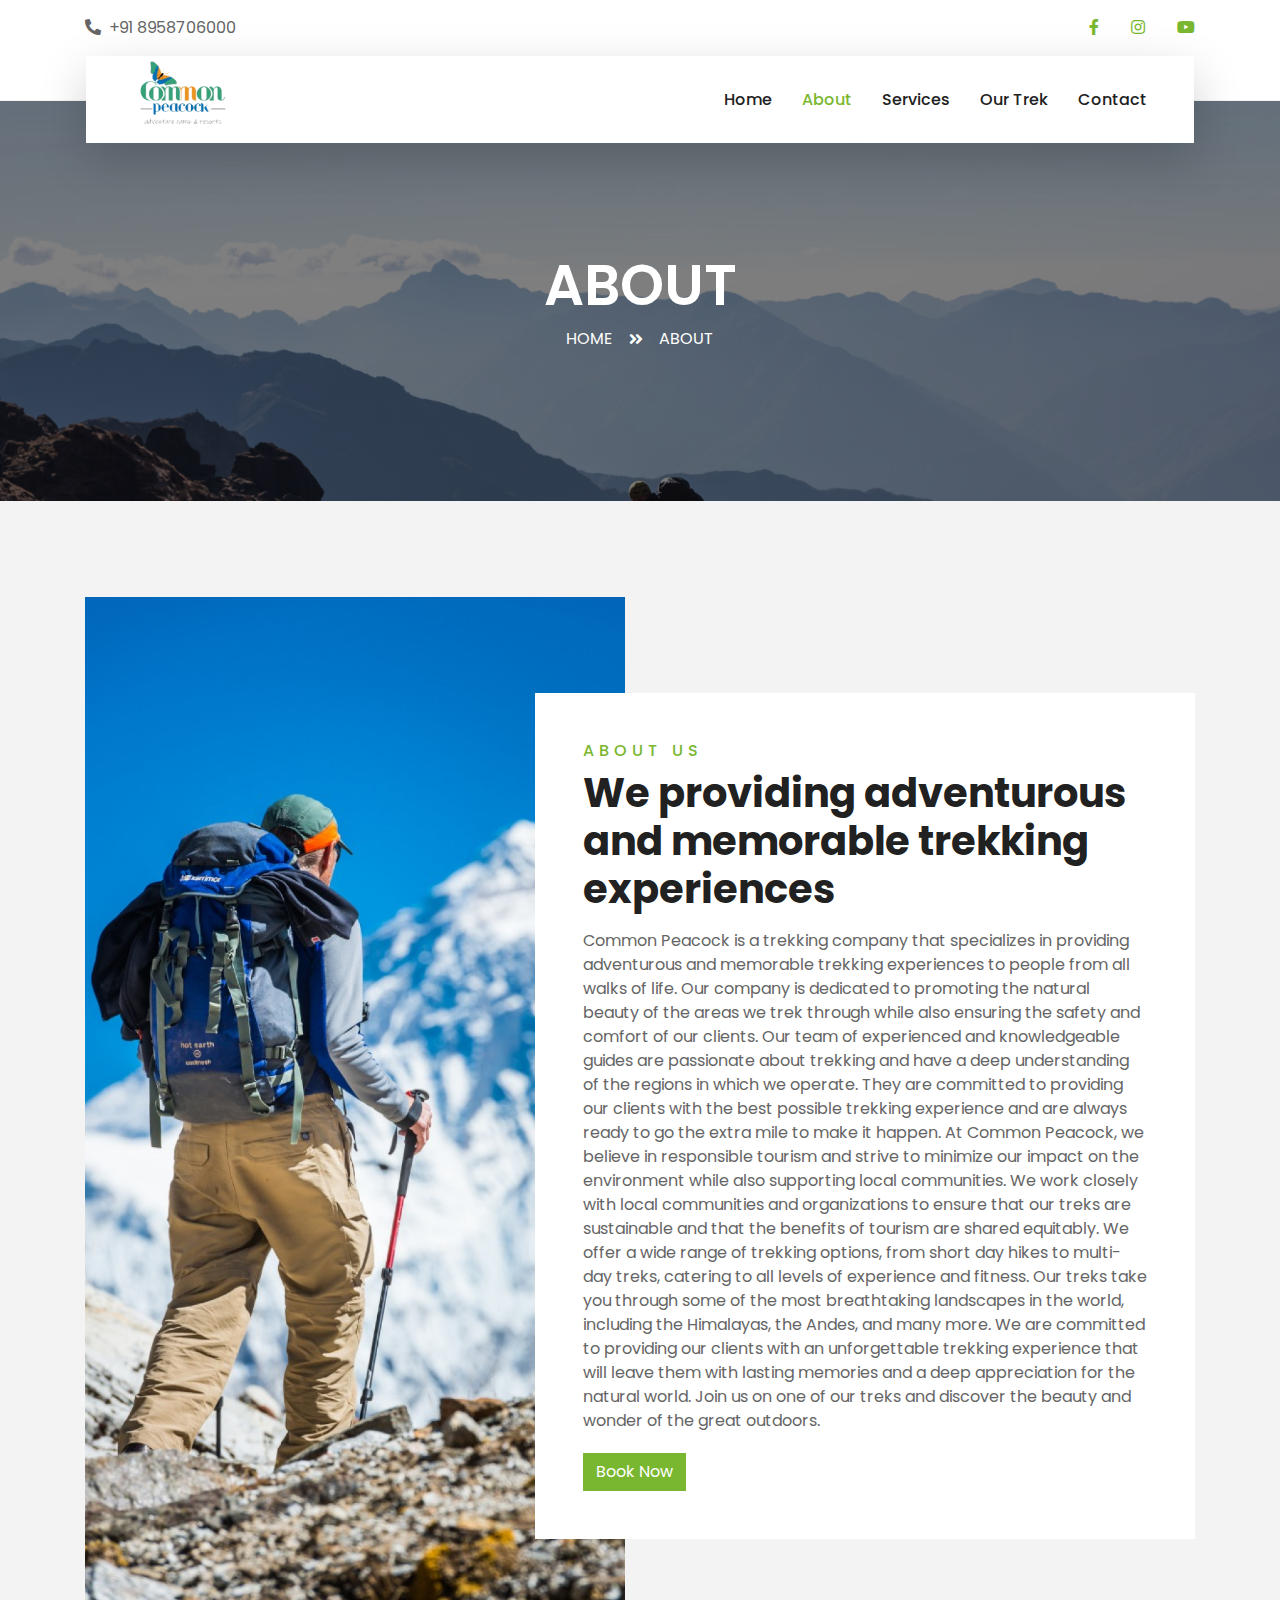
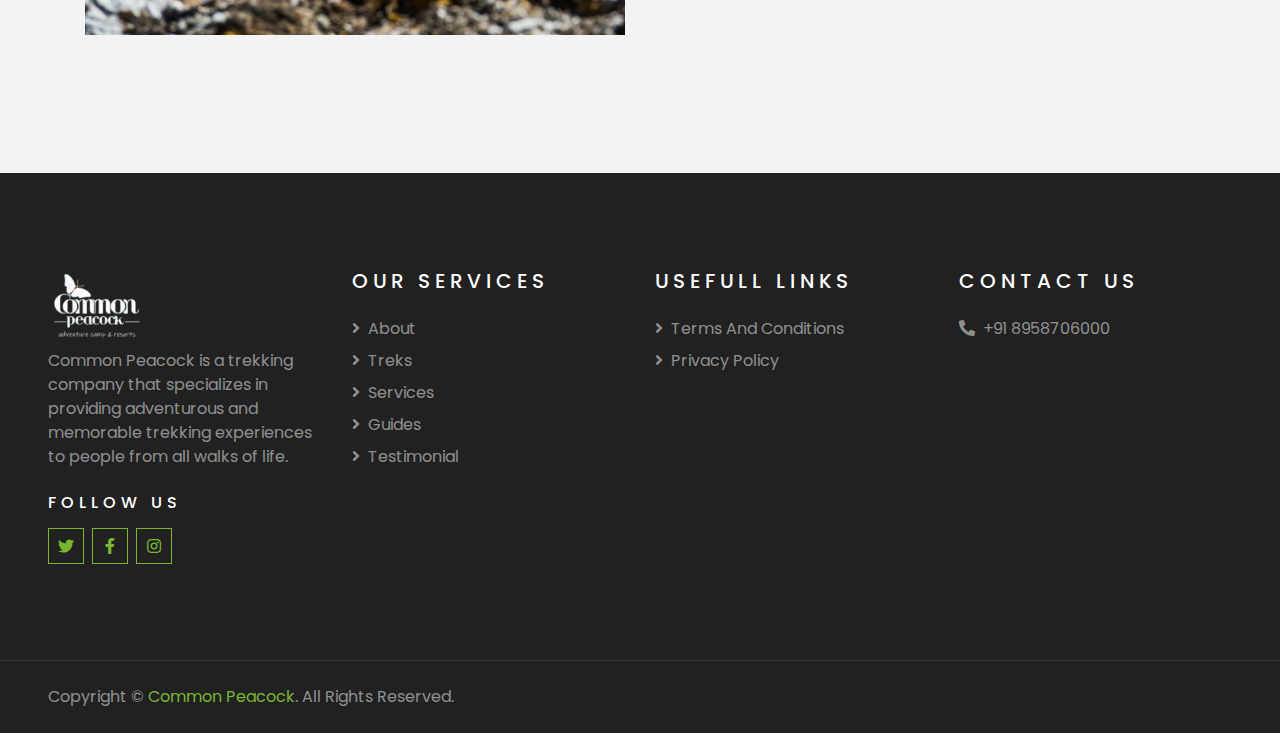
<file: public/about.html>
<!DOCTYPE html>
<html lang="en">

<head>
    <meta charset="utf-8">
    <title>Common Peacock Treks in Uttarakhand | Best Places for Trekking in Uttarakhand</title>
    <meta content="width=device-width, initial-scale=1.0" name="viewport">
    <meta content="Trekking, Treks, Treks in Uttarakhand, Customized trekking package, tours, Travel, Char Dham Yatra " name="keywords">
    <meta content="Treks in Uttarakhand: Trekking tours in Uttarakhand.  Customized trekking package in Uttarakhand" name="description">

    <!-- Favicon -->
    <link href="img/favicon.ico" rel="icon">

    <!-- Google Web Fonts -->
    <link rel="preconnect" href="https://fonts.gstatic.com">
    <link href="https://fonts.googleapis.com/css2?family=Poppins:wght@400;500;600;700&display=swap" rel="stylesheet"> 

    <!-- Font Awesome -->
    <link href="https://cdnjs.cloudflare.com/ajax/libs/font-awesome/5.10.0/css/all.min.css" rel="stylesheet">

    <!-- Libraries Stylesheet -->
    <link href="lib/owlcarousel/assets/owl.carousel.min.css" rel="stylesheet">
    <link href="lib/tempusdominus/css/tempusdominus-bootstrap-4.min.css" rel="stylesheet" />

    <!-- Customized Bootstrap Stylesheet -->
    <link href="css/style.css" rel="stylesheet">
</head>

<body>
    <!-- Topbar Start -->
    <div class="container-fluid bg-light pt-3 d-none d-lg-block">
        <div class="container">
            <div class="row">
                <div class="col-lg-6 text-center text-lg-left mb-2 mb-lg-0">
                    <div class="d-inline-flex align-items-center">
                        <!-- <p><i class="fa fa-envelope mr-2"></i>info@example.com</p> -->
                        <!-- <p class="text-body px-3">|</p> -->
                        <p><i class="fa fa-phone-alt mr-2"></i>+91 8958706000</p>
                    </div>
                </div>
                <div class="col-lg-6 text-center text-lg-right">
                    <div class="d-inline-flex align-items-center">
                        <a class="text-primary px-3" href="">
                            <i class="fab fa-facebook-f"></i>
                        </a>
                        <!-- <a class="text-primary px-3" href="">
                            <i class="fab fa-twitter"></i>
                        </a>
                        <a class="text-primary px-3" href="">
                            <i class="fab fa-linkedin-in"></i>
                        </a> -->
                        <a class="text-primary px-3" href="">
                            <i class="fab fa-instagram"></i>
                        </a>
                        <a class="text-primary pl-3" href="">
                            <i class="fab fa-youtube"></i>
                        </a>
                    </div>
                </div>
            </div>
        </div>
    </div>
    <!-- Topbar End -->


    <!-- Navbar Start -->
    <div class="container-fluid position-relative nav-bar p-0">
        <div class="container-lg position-relative p-0 px-lg-3" style="z-index: 9;">
            <nav class="navbar navbar-expand-lg bg-light navbar-light shadow-lg py-3 py-lg-0 pl-3 pl-lg-5">
                <a href="" class="navbar-brand">
                    <h1 class="m-0 text-primary">
                        <img style="width: 100px;" src="img/commun_peacock_logo.png" alt="commun peacock logo" />
                    </h1>
                </a>
                <button type="button" class="navbar-toggler" data-toggle="collapse" data-target="#navbarCollapse">
                    <span class="navbar-toggler-icon"></span>
                </button>
                <div class="collapse navbar-collapse justify-content-between px-3" id="navbarCollapse">
                    <div class="navbar-nav ml-auto py-0">
                        <a href="index.html" class="nav-item nav-link ">Home</a>
                        <a href="about.html" class="nav-item nav-link active">About</a>
                        <a href="service.html" class="nav-item nav-link">Services</a>
                        <a href="package.html" class="nav-item nav-link">Our Trek</a>
                        <!-- <div class="nav-item dropdown">
                            <a href="#" class="nav-link dropdown-toggle" data-toggle="dropdown">Pages</a>
                            <div class="dropdown-menu border-0 rounded-0 m-0">
                                <a href="blog.html" class="dropdown-item">Blog Grid</a>
                                <a href="single.html" class="dropdown-item">Blog Detail</a>
                                <a href="destination.html" class="dropdown-item">Destination</a>
                                <a href="guide.html" class="dropdown-item">Travel Guides</a>
                                <a href="testimonial.html" class="dropdown-item">Testimonial</a>
                            </div>
                        </div> -->
                        <a href="contact.html" class="nav-item nav-link">Contact</a>
                    </div>
                </div>
            </nav>
        </div>
    </div>
    <!-- Navbar End -->


    <!-- Header Start -->
    <div class="container-fluid page-header">
        <div class="container">
            <div class="d-flex flex-column align-items-center justify-content-center" style="min-height: 400px">
                <h3 class="display-4 text-white text-uppercase">About</h3>
                <div class="d-inline-flex text-white">
                    <p class="m-0 text-uppercase"><a class="text-white" href="">Home</a></p>
                    <i class="fa fa-angle-double-right pt-1 px-3"></i>
                    <p class="m-0 text-uppercase">About</p>
                </div>
            </div>
        </div>
    </div>
    <!-- Header End -->


   

    <!-- About Start -->
    <div class="container-fluid py-5">
        <div class="container pt-5">
            <div class="row">
                <div class="col-lg-6" style="min-height: 500px;">
                    <div class="position-relative h-100">
                        <img class="position-absolute w-100 h-100" src="img/about.jpg" style="object-fit: cover;">
                    </div>
                </div>
                <div class="col-lg-6 pt-5 pb-lg-5">
                    <div class="about-text bg-white p-4 p-lg-5 my-lg-5">
                        <h6 class="text-primary text-uppercase" style="letter-spacing: 5px;">About Us</h6>
                        <h1 class="mb-3">We providing adventurous and memorable trekking experiences</h1>
                        <p>Common Peacock is a trekking company that specializes in providing adventurous and memorable trekking experiences to people from all walks of life. Our company is dedicated to promoting the natural beauty of the areas we trek through while also ensuring the safety and comfort of our clients.

                            Our team of experienced and knowledgeable guides are passionate about trekking and have a deep understanding of the regions in which we operate. They are committed to providing our clients with the best possible trekking experience and are always ready to go the extra mile to make it happen.
                            
                            At Common Peacock, we believe in responsible tourism and strive to minimize our impact on the environment while also supporting local communities. We work closely with local communities and organizations to ensure that our treks are sustainable and that the benefits of tourism are shared equitably.
                            
                            We offer a wide range of trekking options, from short day hikes to multi-day treks, catering to all levels of experience and fitness. Our treks take you through some of the most breathtaking landscapes in the world, including the Himalayas, the Andes, and many more.
                            
                            We are committed to providing our clients with an unforgettable trekking experience that will leave them with lasting memories and a deep appreciation for the natural world. Join us on one of our treks and discover the beauty and wonder of the great outdoors.</p>
                        <!-- <div class="row mb-4">
                            <div class="col-6">
                                <img class="img-fluid" src="img/about-1.jpg" alt="">
                            </div>
                            <div class="col-6">
                                <img class="img-fluid" src="img/about-2.jpg" alt="">
                            </div>
                        </div> -->
                        <a href="contact.html" class="btn btn-primary mt-1">Book Now</a>
                    </div>
                </div>
            </div>
        </div>
    </div>
    <!-- About End -->


  <!-- Footer Start -->
  <div class="container-fluid bg-dark text-white-50 py-5 px-sm-3 px-lg-5" style="margin-top: 90px;">
    <div class="row pt-5">
        <div class="col-lg-3 col-md-6 mb-5">
            <a href="" class="navbar-brand">
                <h1 class="text-primary">
                    <img style="width: 100px;" src="img/commun_peacock_f_logo.png" alt="commun peacock" />
                </h1>
            </a>
            <p>Common Peacock is a trekking company that specializes in providing adventurous and memorable trekking experiences to people from all walks of life. </p>
            <h6 class="text-white text-uppercase mt-4 mb-3" style="letter-spacing: 5px;">Follow Us</h6>
            <div class="d-flex justify-content-start">
                <a class="btn btn-outline-primary btn-square mr-2" href="#"><i class="fab fa-twitter"></i></a>
                <a class="btn btn-outline-primary btn-square mr-2" href="#"><i class="fab fa-facebook-f"></i></a>
                <!-- <a class="btn btn-outline-primary btn-square mr-2" href="#"><i class="fab fa-linkedin-in"></i></a> -->
                <a class="btn btn-outline-primary btn-square" href="#"><i class="fab fa-instagram"></i></a>
            </div>
        </div>
        <div class="col-lg-3 col-md-6 mb-5">
            <h5 class="text-white text-uppercase mb-4" style="letter-spacing: 5px;">Our Services</h5>
            <div class="d-flex flex-column justify-content-start">
                <a class="text-white-50 mb-2" href="#"><i class="fa fa-angle-right mr-2"></i>About</a>
                <a class="text-white-50 mb-2" href="#"><i class="fa fa-angle-right mr-2"></i>Treks</a>
                <a class="text-white-50 mb-2" href="#"><i class="fa fa-angle-right mr-2"></i>Services</a>
                <a class="text-white-50 mb-2" href="#"><i class="fa fa-angle-right mr-2"></i>Guides</a>
                <a class="text-white-50 mb-2" href="#"><i class="fa fa-angle-right mr-2"></i>Testimonial</a>
                <!-- <a class="text-white-50" href="#"><i class="fa fa-angle-right mr-2"></i>Blog</a> -->
            </div>
        </div>
        <div class="col-lg-3 col-md-6 mb-5">
            <h5 class="text-white text-uppercase mb-4" style="letter-spacing: 5px;">Usefull Links</h5>
            <div class="d-flex flex-column justify-content-start">
                <a class="text-white-50 mb-2" href="termsAndConditions.html"><i class="fa fa-angle-right mr-2"></i>Terms And Conditions</a>
                <a class="text-white-50 mb-2" href="privacy.html"><i class="fa fa-angle-right mr-2"></i>Privacy Policy</a>
                <!-- <a class="text-white-50 mb-2" href="#"><i class="fa fa-angle-right mr-2"></i>Services</a>
                <a class="text-white-50 mb-2" href="#"><i class="fa fa-angle-right mr-2"></i>Packages</a>
                <a class="text-white-50 mb-2" href="#"><i class="fa fa-angle-right mr-2"></i>Guides</a>
                <a class="text-white-50 mb-2" href="#"><i class="fa fa-angle-right mr-2"></i>Testimonial</a> -->
                <!-- <a class="text-white-50" href="#"><i class="fa fa-angle-right mr-2"></i>Blog</a> -->
            </div>
        </div>
        <div class="col-lg-3 col-md-6 mb-5">
            <h5 class="text-white text-uppercase mb-4" style="letter-spacing: 5px;">Contact Us</h5>
            <!-- <p><i class="fa fa-map-marker-alt mr-2"></i>123 Street, New York, USA</p> -->
            <p><i class="fa fa-phone-alt mr-2"></i>+91 8958706000</p>
            <!-- <p><i class="fa fa-envelope mr-2"></i>info@example.com</p> -->
            <!-- <h6 class="text-white text-uppercase mt-4 mb-3" style="letter-spacing: 5px;">Newsletter</h6>
            <div class="w-100">
                <div class="input-group">
                    <input type="text" class="form-control border-light" style="padding: 25px;" placeholder="Your Email">
                    <div class="input-group-append">
                        <button class="btn btn-primary px-3">Sign Up</button>
                    </div>
                </div>
            </div> -->
        </div>
    </div>
</div>
<div class="container-fluid bg-dark text-white border-top py-4 px-sm-3 px-md-5" style="border-color: rgba(256, 256, 256, .1) !important;">
    <div class="row">
        <div class="col-lg-6 text-center text-md-left mb-3 mb-md-0">
            <p class="m-0 text-white-50">Copyright &copy; <a href="index.html">Common Peacock</a>. All Rights Reserved.</a>
            </p>
        </div>
    </div>
</div>
<!-- Footer End -->


    <!-- Back to Top -->
    <a href="#" class="btn btn-lg btn-primary btn-lg-square back-to-top"><i class="fa fa-angle-double-up"></i></a>


    <!-- JavaScript Libraries -->
    <script src="https://code.jquery.com/jquery-3.4.1.min.js"></script>
    <script src="https://stackpath.bootstrapcdn.com/bootstrap/4.4.1/js/bootstrap.bundle.min.js"></script>
    <script src="lib/easing/easing.min.js"></script>
    <script src="lib/owlcarousel/owl.carousel.min.js"></script>
    <script src="lib/tempusdominus/js/moment.min.js"></script>
    <script src="lib/tempusdominus/js/moment-timezone.min.js"></script>
    <script src="lib/tempusdominus/js/tempusdominus-bootstrap-4.min.js"></script>

    <!-- Contact Javascript File -->
    <script src="mail/jqBootstrapValidation.min.js"></script>
    <script src="mail/contact.js"></script>

    <!-- Template Javascript -->
    <script src="js/main.js"></script>
</body>

</html>
</file>
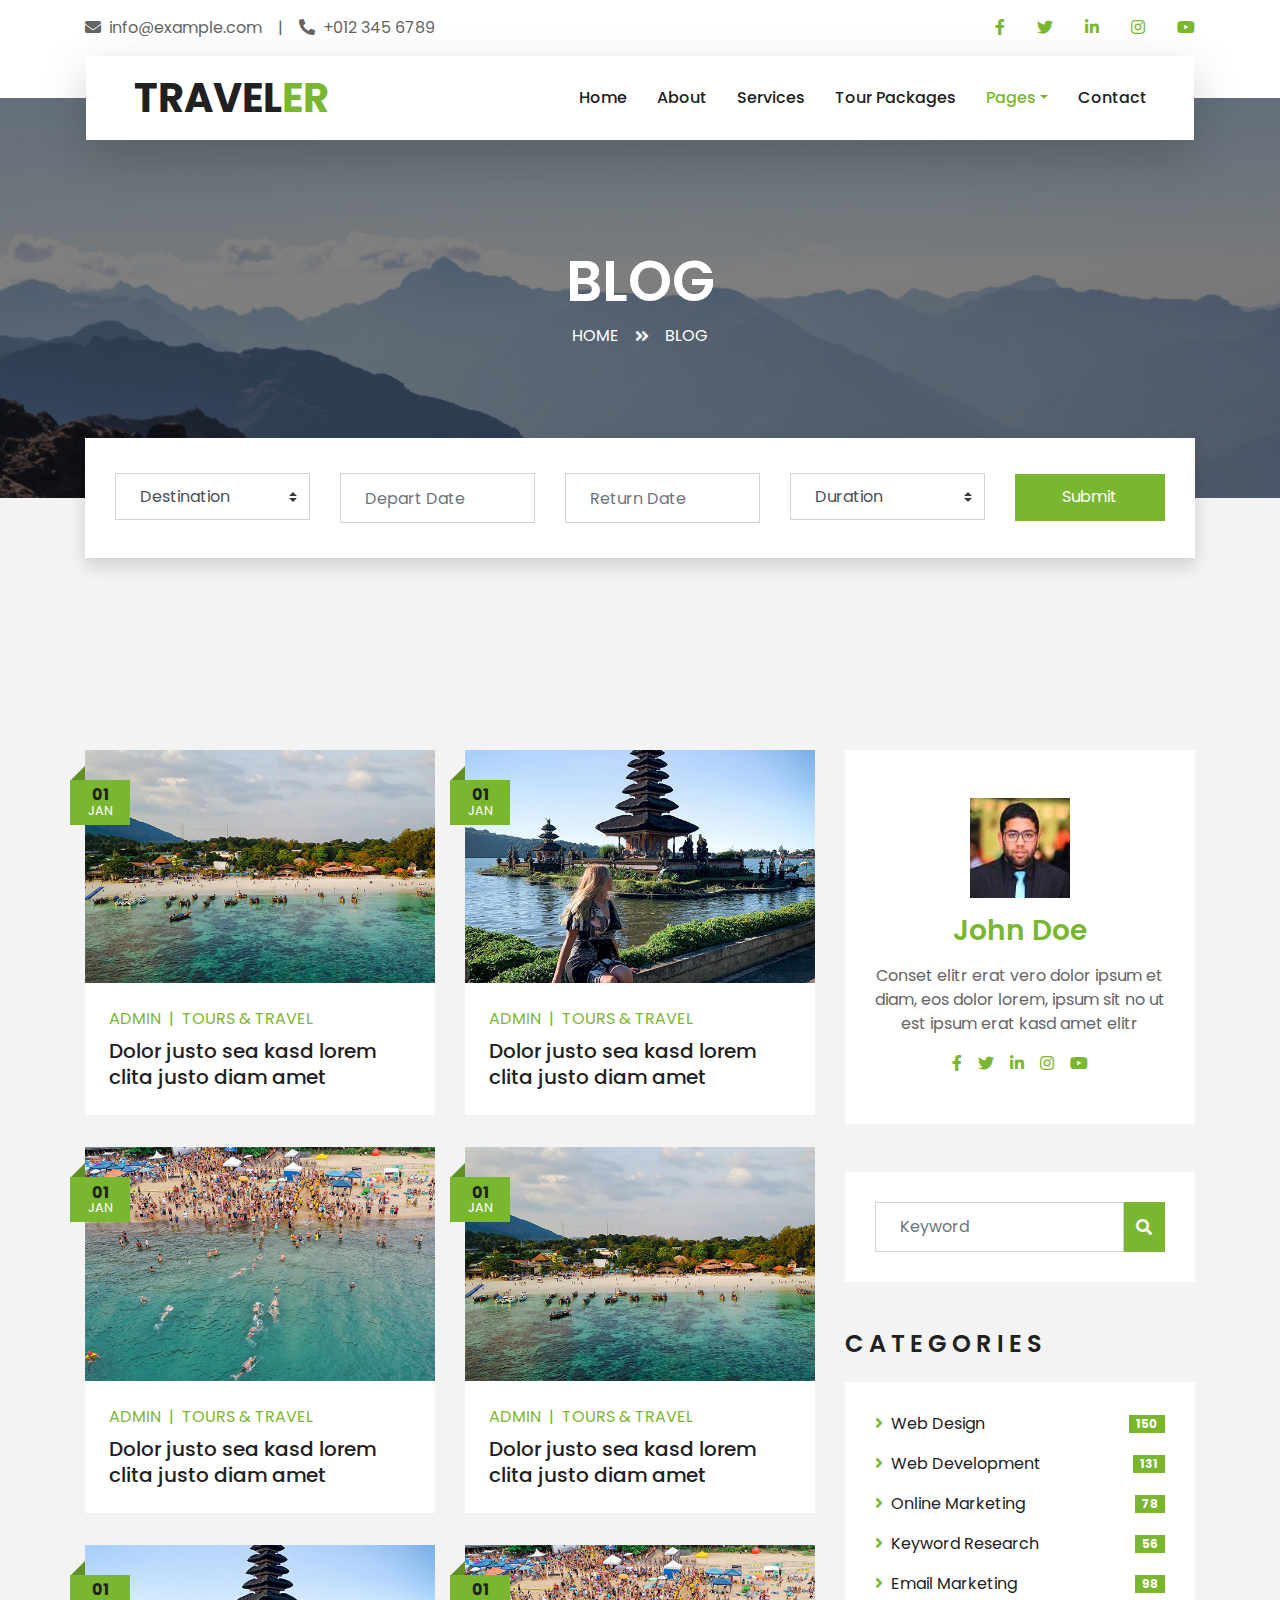
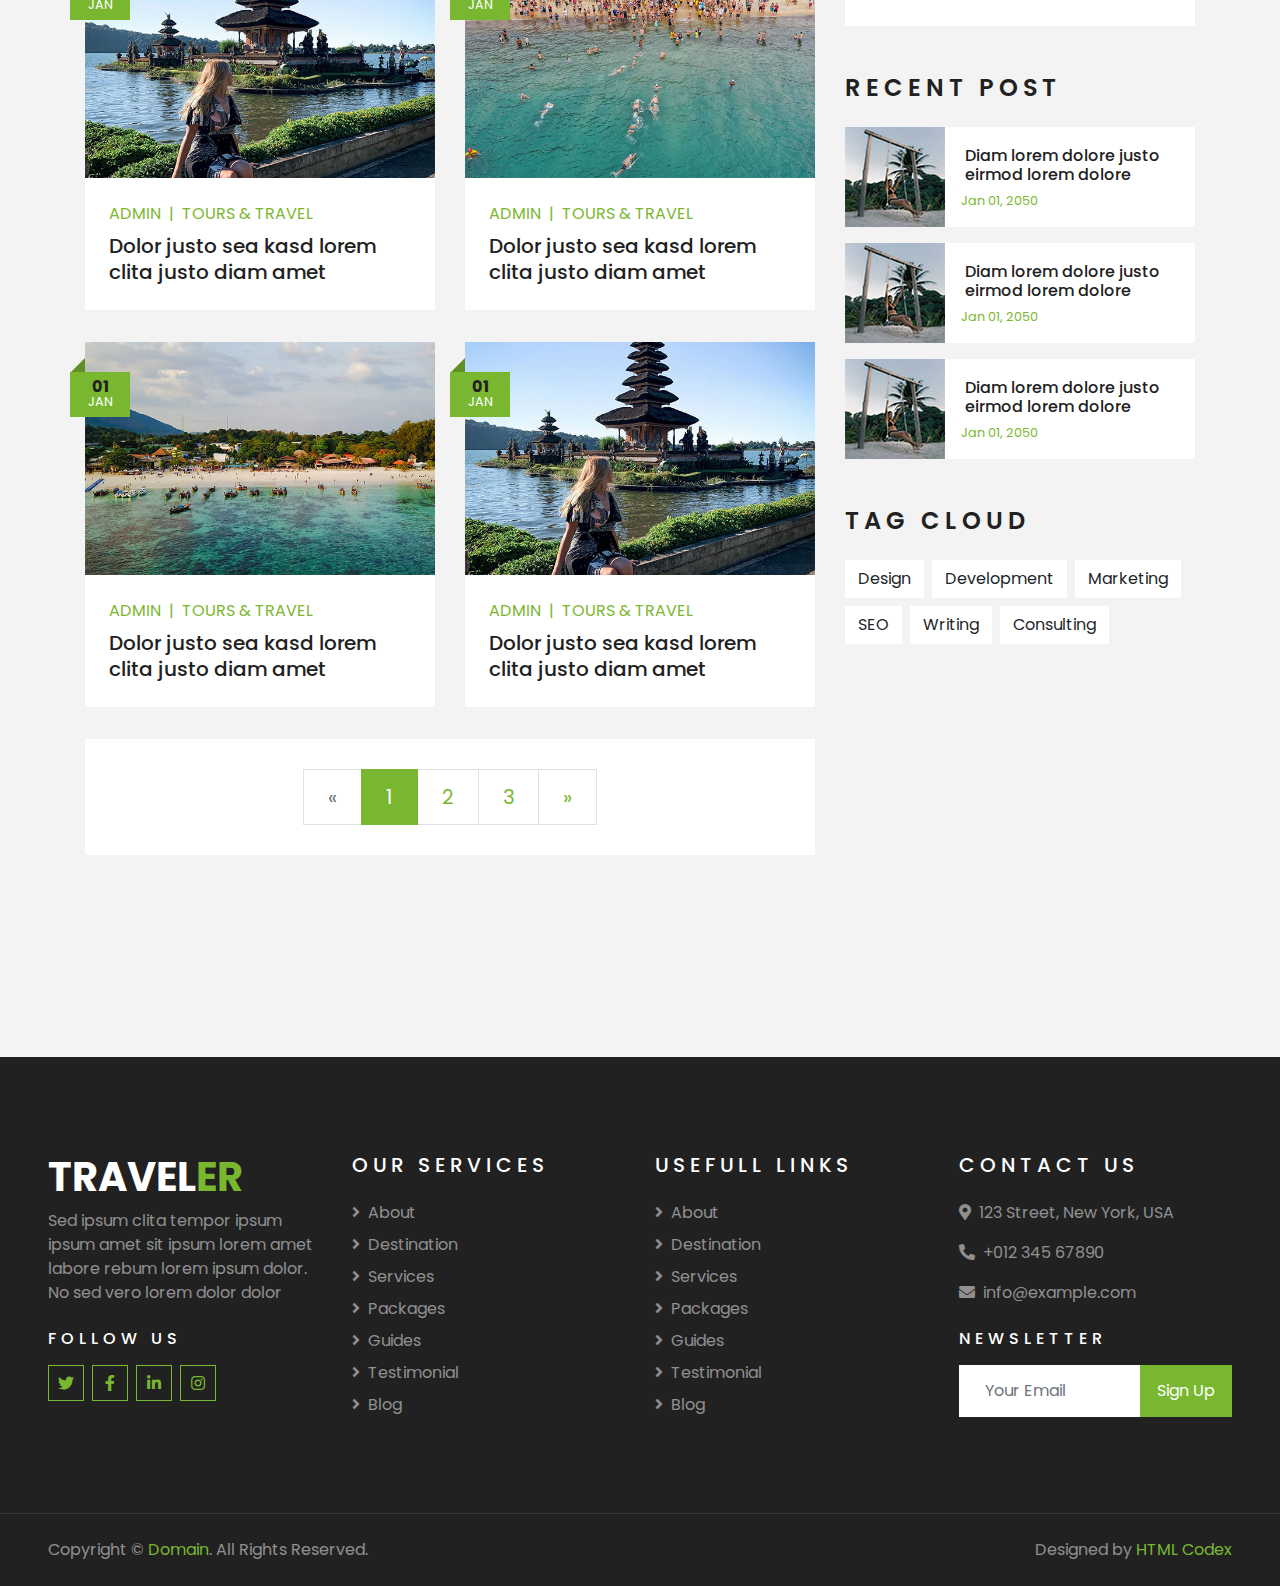
<file: public/blog.html>
<!DOCTYPE html>
<html lang="en">

<head>
    <meta charset="utf-8">
    <title>TRAVELER - Free Travel Website Template</title>
    <meta content="width=device-width, initial-scale=1.0" name="viewport">
    <meta content="Free HTML Templates" name="keywords">
    <meta content="Free HTML Templates" name="description">

    <!-- Favicon -->
    <link href="img/favicon.ico" rel="icon">

    <!-- Google Web Fonts -->
    <link rel="preconnect" href="https://fonts.gstatic.com">
    <link href="https://fonts.googleapis.com/css2?family=Poppins:wght@400;500;600;700&display=swap" rel="stylesheet"> 

    <!-- Font Awesome -->
    <link href="https://cdnjs.cloudflare.com/ajax/libs/font-awesome/5.10.0/css/all.min.css" rel="stylesheet">

    <!-- Libraries Stylesheet -->
    <link href="lib/owlcarousel/assets/owl.carousel.min.css" rel="stylesheet">
    <link href="lib/tempusdominus/css/tempusdominus-bootstrap-4.min.css" rel="stylesheet" />

    <!-- Customized Bootstrap Stylesheet -->
    <link href="css/style.css" rel="stylesheet">
</head>

<body>
    <!-- Topbar Start -->
    <div class="container-fluid bg-light pt-3 d-none d-lg-block">
        <div class="container">
            <div class="row">
                <div class="col-lg-6 text-center text-lg-left mb-2 mb-lg-0">
                    <div class="d-inline-flex align-items-center">
                        <p><i class="fa fa-envelope mr-2"></i>info@example.com</p>
                        <p class="text-body px-3">|</p>
                        <p><i class="fa fa-phone-alt mr-2"></i>+012 345 6789</p>
                    </div>
                </div>
                <div class="col-lg-6 text-center text-lg-right">
                    <div class="d-inline-flex align-items-center">
                        <a class="text-primary px-3" href="">
                            <i class="fab fa-facebook-f"></i>
                        </a>
                        <a class="text-primary px-3" href="">
                            <i class="fab fa-twitter"></i>
                        </a>
                        <a class="text-primary px-3" href="">
                            <i class="fab fa-linkedin-in"></i>
                        </a>
                        <a class="text-primary px-3" href="">
                            <i class="fab fa-instagram"></i>
                        </a>
                        <a class="text-primary pl-3" href="">
                            <i class="fab fa-youtube"></i>
                        </a>
                    </div>
                </div>
            </div>
        </div>
    </div>
    <!-- Topbar End -->


    <!-- Navbar Start -->
    <div class="container-fluid position-relative nav-bar p-0">
        <div class="container-lg position-relative p-0 px-lg-3" style="z-index: 9;">
            <nav class="navbar navbar-expand-lg bg-light navbar-light shadow-lg py-3 py-lg-0 pl-3 pl-lg-5">
                <a href="" class="navbar-brand">
                    <h1 class="m-0 text-primary"><span class="text-dark">TRAVEL</span>ER</h1>
                </a>
                <button type="button" class="navbar-toggler" data-toggle="collapse" data-target="#navbarCollapse">
                    <span class="navbar-toggler-icon"></span>
                </button>
                <div class="collapse navbar-collapse justify-content-between px-3" id="navbarCollapse">
                    <div class="navbar-nav ml-auto py-0">
                        <a href="index.html" class="nav-item nav-link">Home</a>
                        <a href="about.html" class="nav-item nav-link">About</a>
                        <a href="service.html" class="nav-item nav-link">Services</a>
                        <a href="package.html" class="nav-item nav-link">Tour Packages</a>
                        <div class="nav-item dropdown">
                            <a href="#" class="nav-link dropdown-toggle active" data-toggle="dropdown">Pages</a>
                            <div class="dropdown-menu border-0 rounded-0 m-0">
                                <a href="blog.html" class="dropdown-item active">Blog Grid</a>
                                <a href="single.html" class="dropdown-item">Blog Detail</a>
                                <a href="destination.html" class="dropdown-item">Destination</a>
                                <a href="guide.html" class="dropdown-item">Travel Guides</a>
                                <a href="testimonial.html" class="dropdown-item">Testimonial</a>
                            </div>
                        </div>
                        <a href="contact.html" class="nav-item nav-link">Contact</a>
                    </div>
                </div>
            </nav>
        </div>
    </div>
    <!-- Navbar End -->


    <!-- Header Start -->
    <div class="container-fluid page-header">
        <div class="container">
            <div class="d-flex flex-column align-items-center justify-content-center" style="min-height: 400px">
                <h3 class="display-4 text-white text-uppercase">Blog</h3>
                <div class="d-inline-flex text-white">
                    <p class="m-0 text-uppercase"><a class="text-white" href="">Home</a></p>
                    <i class="fa fa-angle-double-right pt-1 px-3"></i>
                    <p class="m-0 text-uppercase">Blog</p>
                </div>
            </div>
        </div>
    </div>
    <!-- Header End -->


    <!-- Booking Start -->
    <div class="container-fluid booking mt-5 pb-5">
        <div class="container pb-5">
            <div class="bg-light shadow" style="padding: 30px;">
                <div class="row align-items-center" style="min-height: 60px;">
                    <div class="col-md-10">
                        <div class="row">
                            <div class="col-md-3">
                                <div class="mb-3 mb-md-0">
                                    <select class="custom-select px-4" style="height: 47px;">
                                        <option selected>Destination</option>
                                        <option value="1">Destination 1</option>
                                        <option value="2">Destination 1</option>
                                        <option value="3">Destination 1</option>
                                    </select>
                                </div>
                            </div>
                            <div class="col-md-3">
                                <div class="mb-3 mb-md-0">
                                    <div class="date" id="date1" data-target-input="nearest">
                                        <input type="text" class="form-control p-4 datetimepicker-input" placeholder="Depart Date" data-target="#date1" data-toggle="datetimepicker"/>
                                    </div>
                                </div>
                            </div>
                            <div class="col-md-3">
                                <div class="mb-3 mb-md-0">
                                    <div class="date" id="date2" data-target-input="nearest">
                                        <input type="text" class="form-control p-4 datetimepicker-input" placeholder="Return Date" data-target="#date2" data-toggle="datetimepicker"/>
                                    </div>
                                </div>
                            </div>
                            <div class="col-md-3">
                                <div class="mb-3 mb-md-0">
                                    <select class="custom-select px-4" style="height: 47px;">
                                        <option selected>Duration</option>
                                        <option value="1">Duration 1</option>
                                        <option value="2">Duration 1</option>
                                        <option value="3">Duration 1</option>
                                    </select>
                                </div>
                            </div>
                        </div>
                    </div>
                    <div class="col-md-2">
                        <button class="btn btn-primary btn-block" type="submit" style="height: 47px; margin-top: -2px;">Submit</button>
                    </div>
                </div>
            </div>
        </div>
    </div>
    <!-- Booking End -->


    <!-- Blog Start -->
    <div class="container-fluid py-5">
        <div class="container py-5">
            <div class="row">
                <div class="col-lg-8">
                    <div class="row pb-3">
                        <div class="col-md-6 mb-4 pb-2">
                            <div class="blog-item">
                                <div class="position-relative">
                                    <img class="img-fluid w-100" src="img/blog-1.jpg" alt="">
                                    <div class="blog-date">
                                        <h6 class="font-weight-bold mb-n1">01</h6>
                                        <small class="text-white text-uppercase">Jan</small>
                                    </div>
                                </div>
                                <div class="bg-white p-4">
                                    <div class="d-flex mb-2">
                                        <a class="text-primary text-uppercase text-decoration-none" href="">Admin</a>
                                        <span class="text-primary px-2">|</span>
                                        <a class="text-primary text-uppercase text-decoration-none" href="">Tours & Travel</a>
                                    </div>
                                    <a class="h5 m-0 text-decoration-none" href="">Dolor justo sea kasd lorem clita justo diam amet</a>
                                </div>
                            </div>
                        </div>
                        <div class="col-md-6 mb-4 pb-2">
                            <div class="blog-item">
                                <div class="position-relative">
                                    <img class="img-fluid w-100" src="img/blog-2.jpg" alt="">
                                    <div class="blog-date">
                                        <h6 class="font-weight-bold mb-n1">01</h6>
                                        <small class="text-white text-uppercase">Jan</small>
                                    </div>
                                </div>
                                <div class="bg-white p-4">
                                    <div class="d-flex mb-2">
                                        <a class="text-primary text-uppercase text-decoration-none" href="">Admin</a>
                                        <span class="text-primary px-2">|</span>
                                        <a class="text-primary text-uppercase text-decoration-none" href="">Tours & Travel</a>
                                    </div>
                                    <a class="h5 m-0 text-decoration-none" href="">Dolor justo sea kasd lorem clita justo diam amet</a>
                                </div>
                            </div>
                        </div>
                        <div class="col-md-6 mb-4 pb-2">
                            <div class="blog-item">
                                <div class="position-relative">
                                    <img class="img-fluid w-100" src="img/blog-3.jpg" alt="">
                                    <div class="blog-date">
                                        <h6 class="font-weight-bold mb-n1">01</h6>
                                        <small class="text-white text-uppercase">Jan</small>
                                    </div>
                                </div>
                                <div class="bg-white p-4">
                                    <div class="d-flex mb-2">
                                        <a class="text-primary text-uppercase text-decoration-none" href="">Admin</a>
                                        <span class="text-primary px-2">|</span>
                                        <a class="text-primary text-uppercase text-decoration-none" href="">Tours & Travel</a>
                                    </div>
                                    <a class="h5 m-0 text-decoration-none" href="">Dolor justo sea kasd lorem clita justo diam amet</a>
                                </div>
                            </div>
                        </div>
                        <div class="col-md-6 mb-4 pb-2">
                            <div class="blog-item">
                                <div class="position-relative">
                                    <img class="img-fluid w-100" src="img/blog-1.jpg" alt="">
                                    <div class="blog-date">
                                        <h6 class="font-weight-bold mb-n1">01</h6>
                                        <small class="text-white text-uppercase">Jan</small>
                                    </div>
                                </div>
                                <div class="bg-white p-4">
                                    <div class="d-flex mb-2">
                                        <a class="text-primary text-uppercase text-decoration-none" href="">Admin</a>
                                        <span class="text-primary px-2">|</span>
                                        <a class="text-primary text-uppercase text-decoration-none" href="">Tours & Travel</a>
                                    </div>
                                    <a class="h5 m-0 text-decoration-none" href="">Dolor justo sea kasd lorem clita justo diam amet</a>
                                </div>
                            </div>
                        </div>
                        <div class="col-md-6 mb-4 pb-2">
                            <div class="blog-item">
                                <div class="position-relative">
                                    <img class="img-fluid w-100" src="img/blog-2.jpg" alt="">
                                    <div class="blog-date">
                                        <h6 class="font-weight-bold mb-n1">01</h6>
                                        <small class="text-white text-uppercase">Jan</small>
                                    </div>
                                </div>
                                <div class="bg-white p-4">
                                    <div class="d-flex mb-2">
                                        <a class="text-primary text-uppercase text-decoration-none" href="">Admin</a>
                                        <span class="text-primary px-2">|</span>
                                        <a class="text-primary text-uppercase text-decoration-none" href="">Tours & Travel</a>
                                    </div>
                                    <a class="h5 m-0 text-decoration-none" href="">Dolor justo sea kasd lorem clita justo diam amet</a>
                                </div>
                            </div>
                        </div>
                        <div class="col-md-6 mb-4 pb-2">
                            <div class="blog-item">
                                <div class="position-relative">
                                    <img class="img-fluid w-100" src="img/blog-3.jpg" alt="">
                                    <div class="blog-date">
                                        <h6 class="font-weight-bold mb-n1">01</h6>
                                        <small class="text-white text-uppercase">Jan</small>
                                    </div>
                                </div>
                                <div class="bg-white p-4">
                                    <div class="d-flex mb-2">
                                        <a class="text-primary text-uppercase text-decoration-none" href="">Admin</a>
                                        <span class="text-primary px-2">|</span>
                                        <a class="text-primary text-uppercase text-decoration-none" href="">Tours & Travel</a>
                                    </div>
                                    <a class="h5 m-0 text-decoration-none" href="">Dolor justo sea kasd lorem clita justo diam amet</a>
                                </div>
                            </div>
                        </div>
                        <div class="col-md-6 mb-4 pb-2">
                            <div class="blog-item">
                                <div class="position-relative">
                                    <img class="img-fluid w-100" src="img/blog-1.jpg" alt="">
                                    <div class="blog-date">
                                        <h6 class="font-weight-bold mb-n1">01</h6>
                                        <small class="text-white text-uppercase">Jan</small>
                                    </div>
                                </div>
                                <div class="bg-white p-4">
                                    <div class="d-flex mb-2">
                                        <a class="text-primary text-uppercase text-decoration-none" href="">Admin</a>
                                        <span class="text-primary px-2">|</span>
                                        <a class="text-primary text-uppercase text-decoration-none" href="">Tours & Travel</a>
                                    </div>
                                    <a class="h5 m-0 text-decoration-none" href="">Dolor justo sea kasd lorem clita justo diam amet</a>
                                </div>
                            </div>
                        </div>
                        <div class="col-md-6 mb-4 pb-2">
                            <div class="blog-item">
                                <div class="position-relative">
                                    <img class="img-fluid w-100" src="img/blog-2.jpg" alt="">
                                    <div class="blog-date">
                                        <h6 class="font-weight-bold mb-n1">01</h6>
                                        <small class="text-white text-uppercase">Jan</small>
                                    </div>
                                </div>
                                <div class="bg-white p-4">
                                    <div class="d-flex mb-2">
                                        <a class="text-primary text-uppercase text-decoration-none" href="">Admin</a>
                                        <span class="text-primary px-2">|</span>
                                        <a class="text-primary text-uppercase text-decoration-none" href="">Tours & Travel</a>
                                    </div>
                                    <a class="h5 m-0 text-decoration-none" href="">Dolor justo sea kasd lorem clita justo diam amet</a>
                                </div>
                            </div>
                        </div>
                        <div class="col-12">
                            <nav aria-label="Page navigation">
                                <ul class="pagination pagination-lg justify-content-center bg-white mb-0" style="padding: 30px;">
                                  <li class="page-item disabled">
                                    <a class="page-link" href="#" aria-label="Previous">
                                      <span aria-hidden="true">&laquo;</span>
                                      <span class="sr-only">Previous</span>
                                    </a>
                                  </li>
                                  <li class="page-item active"><a class="page-link" href="#">1</a></li>
                                  <li class="page-item"><a class="page-link" href="#">2</a></li>
                                  <li class="page-item"><a class="page-link" href="#">3</a></li>
                                  <li class="page-item">
                                    <a class="page-link" href="#" aria-label="Next">
                                      <span aria-hidden="true">&raquo;</span>
                                      <span class="sr-only">Next</span>
                                    </a>
                                  </li>
                                </ul>
                              </nav>
                        </div>
                    </div>
                </div>
    
                <div class="col-lg-4 mt-5 mt-lg-0">
                    <!-- Author Bio -->
                    <div class="d-flex flex-column text-center bg-white mb-5 py-5 px-4">
                        <img src="img/user.jpg" class="img-fluid mx-auto mb-3" style="width: 100px;">
                        <h3 class="text-primary mb-3">John Doe</h3>
                        <p>Conset elitr erat vero dolor ipsum et diam, eos dolor lorem, ipsum sit no ut est  ipsum erat kasd amet elitr</p>
                        <div class="d-flex justify-content-center">
                            <a class="text-primary px-2" href="">
                                <i class="fab fa-facebook-f"></i>
                            </a>
                            <a class="text-primary px-2" href="">
                                <i class="fab fa-twitter"></i>
                            </a>
                            <a class="text-primary px-2" href="">
                                <i class="fab fa-linkedin-in"></i>
                            </a>
                            <a class="text-primary px-2" href="">
                                <i class="fab fa-instagram"></i>
                            </a>
                            <a class="text-primary px-2" href="">
                                <i class="fab fa-youtube"></i>
                            </a>
                        </div>
                    </div>
    
                    <!-- Search Form -->
                    <div class="mb-5">
                        <div class="bg-white" style="padding: 30px;">
                            <div class="input-group">
                                <input type="text" class="form-control p-4" placeholder="Keyword">
                                <div class="input-group-append">
                                    <span class="input-group-text bg-primary border-primary text-white"><i
                                            class="fa fa-search"></i></span>
                                </div>
                            </div>
                        </div>
                    </div>

                    <!-- Category List -->
                    <div class="mb-5">
                        <h4 class="text-uppercase mb-4" style="letter-spacing: 5px;">Categories</h4>
                        <div class="bg-white" style="padding: 30px;">
                            <ul class="list-inline m-0">
                                <li class="mb-3 d-flex justify-content-between align-items-center">
                                    <a class="text-dark" href="#"><i class="fa fa-angle-right text-primary mr-2"></i>Web
                                        Design</a>
                                    <span class="badge badge-primary badge-pill">150</span>
                                </li>
                                <li class="mb-3 d-flex justify-content-between align-items-center">
                                    <a class="text-dark" href="#"><i class="fa fa-angle-right text-primary mr-2"></i>Web
                                        Development</a>
                                    <span class="badge badge-primary badge-pill">131</span>
                                </li>
                                <li class="mb-3 d-flex justify-content-between align-items-center">
                                    <a class="text-dark" href="#"><i
                                            class="fa fa-angle-right text-primary mr-2"></i>Online Marketing</a>
                                    <span class="badge badge-primary badge-pill">78</span>
                                </li>
                                <li class="mb-3 d-flex justify-content-between align-items-center">
                                    <a class="text-dark" href="#"><i
                                            class="fa fa-angle-right text-primary mr-2"></i>Keyword Research</a>
                                    <span class="badge badge-primary badge-pill">56</span>
                                </li>
                                <li class="d-flex justify-content-between align-items-center">
                                    <a class="text-dark" href="#"><i
                                            class="fa fa-angle-right text-primary mr-2"></i>Email Marketing</a>
                                    <span class="badge badge-primary badge-pill">98</span>
                                </li>
                            </ul>
                        </div>
                    </div>
    
                    <!-- Recent Post -->
                    <div class="mb-5">
                        <h4 class="text-uppercase mb-4" style="letter-spacing: 5px;">Recent Post</h4>
                        <a class="d-flex align-items-center text-decoration-none bg-white mb-3" href="">
                            <img class="img-fluid" src="img/blog-100x100.jpg" alt="">
                            <div class="pl-3">
                                <h6 class="m-1">Diam lorem dolore justo eirmod lorem dolore</h6>
                                <small>Jan 01, 2050</small>
                            </div>
                        </a>
                        <a class="d-flex align-items-center text-decoration-none bg-white mb-3" href="">
                            <img class="img-fluid" src="img/blog-100x100.jpg" alt="">
                            <div class="pl-3">
                                <h6 class="m-1">Diam lorem dolore justo eirmod lorem dolore</h6>
                                <small>Jan 01, 2050</small>
                            </div>
                        </a>
                        <a class="d-flex align-items-center text-decoration-none bg-white mb-3" href="">
                            <img class="img-fluid" src="img/blog-100x100.jpg" alt="">
                            <div class="pl-3">
                                <h6 class="m-1">Diam lorem dolore justo eirmod lorem dolore</h6>
                                <small>Jan 01, 2050</small>
                            </div>
                        </a>
                    </div>
    
                    <!-- Tag Cloud -->
                    <div class="mb-5">
                        <h4 class="text-uppercase mb-4" style="letter-spacing: 5px;">Tag Cloud</h4>
                        <div class="d-flex flex-wrap m-n1">
                            <a href="" class="btn btn-light m-1">Design</a>
                            <a href="" class="btn btn-light m-1">Development</a>
                            <a href="" class="btn btn-light m-1">Marketing</a>
                            <a href="" class="btn btn-light m-1">SEO</a>
                            <a href="" class="btn btn-light m-1">Writing</a>
                            <a href="" class="btn btn-light m-1">Consulting</a>
                        </div>
                    </div>
                </div>
            </div>
        </div>
    </div>
    <!-- Blog End -->


    <!-- Footer Start -->
    <div class="container-fluid bg-dark text-white-50 py-5 px-sm-3 px-lg-5" style="margin-top: 90px;">
        <div class="row pt-5">
            <div class="col-lg-3 col-md-6 mb-5">
                <a href="" class="navbar-brand">
                    <h1 class="text-primary"><span class="text-white">TRAVEL</span>ER</h1>
                </a>
                <p>Sed ipsum clita tempor ipsum ipsum amet sit ipsum lorem amet labore rebum lorem ipsum dolor. No sed vero lorem dolor dolor</p>
                <h6 class="text-white text-uppercase mt-4 mb-3" style="letter-spacing: 5px;">Follow Us</h6>
                <div class="d-flex justify-content-start">
                    <a class="btn btn-outline-primary btn-square mr-2" href="#"><i class="fab fa-twitter"></i></a>
                    <a class="btn btn-outline-primary btn-square mr-2" href="#"><i class="fab fa-facebook-f"></i></a>
                    <a class="btn btn-outline-primary btn-square mr-2" href="#"><i class="fab fa-linkedin-in"></i></a>
                    <a class="btn btn-outline-primary btn-square" href="#"><i class="fab fa-instagram"></i></a>
                </div>
            </div>
            <div class="col-lg-3 col-md-6 mb-5">
                <h5 class="text-white text-uppercase mb-4" style="letter-spacing: 5px;">Our Services</h5>
                <div class="d-flex flex-column justify-content-start">
                    <a class="text-white-50 mb-2" href="#"><i class="fa fa-angle-right mr-2"></i>About</a>
                    <a class="text-white-50 mb-2" href="#"><i class="fa fa-angle-right mr-2"></i>Destination</a>
                    <a class="text-white-50 mb-2" href="#"><i class="fa fa-angle-right mr-2"></i>Services</a>
                    <a class="text-white-50 mb-2" href="#"><i class="fa fa-angle-right mr-2"></i>Packages</a>
                    <a class="text-white-50 mb-2" href="#"><i class="fa fa-angle-right mr-2"></i>Guides</a>
                    <a class="text-white-50 mb-2" href="#"><i class="fa fa-angle-right mr-2"></i>Testimonial</a>
                    <a class="text-white-50" href="#"><i class="fa fa-angle-right mr-2"></i>Blog</a>
                </div>
            </div>
            <div class="col-lg-3 col-md-6 mb-5">
                <h5 class="text-white text-uppercase mb-4" style="letter-spacing: 5px;">Usefull Links</h5>
                <div class="d-flex flex-column justify-content-start">
                    <a class="text-white-50 mb-2" href="#"><i class="fa fa-angle-right mr-2"></i>About</a>
                    <a class="text-white-50 mb-2" href="#"><i class="fa fa-angle-right mr-2"></i>Destination</a>
                    <a class="text-white-50 mb-2" href="#"><i class="fa fa-angle-right mr-2"></i>Services</a>
                    <a class="text-white-50 mb-2" href="#"><i class="fa fa-angle-right mr-2"></i>Packages</a>
                    <a class="text-white-50 mb-2" href="#"><i class="fa fa-angle-right mr-2"></i>Guides</a>
                    <a class="text-white-50 mb-2" href="#"><i class="fa fa-angle-right mr-2"></i>Testimonial</a>
                    <a class="text-white-50" href="#"><i class="fa fa-angle-right mr-2"></i>Blog</a>
                </div>
            </div>
            <div class="col-lg-3 col-md-6 mb-5">
                <h5 class="text-white text-uppercase mb-4" style="letter-spacing: 5px;">Contact Us</h5>
                <p><i class="fa fa-map-marker-alt mr-2"></i>123 Street, New York, USA</p>
                <p><i class="fa fa-phone-alt mr-2"></i>+012 345 67890</p>
                <p><i class="fa fa-envelope mr-2"></i>info@example.com</p>
                <h6 class="text-white text-uppercase mt-4 mb-3" style="letter-spacing: 5px;">Newsletter</h6>
                <div class="w-100">
                    <div class="input-group">
                        <input type="text" class="form-control border-light" style="padding: 25px;" placeholder="Your Email">
                        <div class="input-group-append">
                            <button class="btn btn-primary px-3">Sign Up</button>
                        </div>
                    </div>
                </div>
            </div>
        </div>
    </div>
    <div class="container-fluid bg-dark text-white border-top py-4 px-sm-3 px-md-5" style="border-color: rgba(256, 256, 256, .1) !important;">
        <div class="row">
            <div class="col-lg-6 text-center text-md-left mb-3 mb-md-0">
                <p class="m-0 text-white-50">Copyright &copy; <a href="#">Domain</a>. All Rights Reserved.</a>
                </p>
            </div>
            <div class="col-lg-6 text-center text-md-right">
                <p class="m-0 text-white-50">Designed by <a href="https://htmlcodex.com">HTML Codex</a>
                </p>
            </div>
        </div>
    </div>
    <!-- Footer End -->


    <!-- Back to Top -->
    <a href="#" class="btn btn-lg btn-primary btn-lg-square back-to-top"><i class="fa fa-angle-double-up"></i></a>


    <!-- JavaScript Libraries -->
    <script src="https://code.jquery.com/jquery-3.4.1.min.js"></script>
    <script src="https://stackpath.bootstrapcdn.com/bootstrap/4.4.1/js/bootstrap.bundle.min.js"></script>
    <script src="lib/easing/easing.min.js"></script>
    <script src="lib/owlcarousel/owl.carousel.min.js"></script>
    <script src="lib/tempusdominus/js/moment.min.js"></script>
    <script src="lib/tempusdominus/js/moment-timezone.min.js"></script>
    <script src="lib/tempusdominus/js/tempusdominus-bootstrap-4.min.js"></script>

    <!-- Contact Javascript File -->
    <script src="mail/jqBootstrapValidation.min.js"></script>
    <script src="mail/contact.js"></script>

    <!-- Template Javascript -->
    <script src="js/main.js"></script>
</body>

</html>
</file>
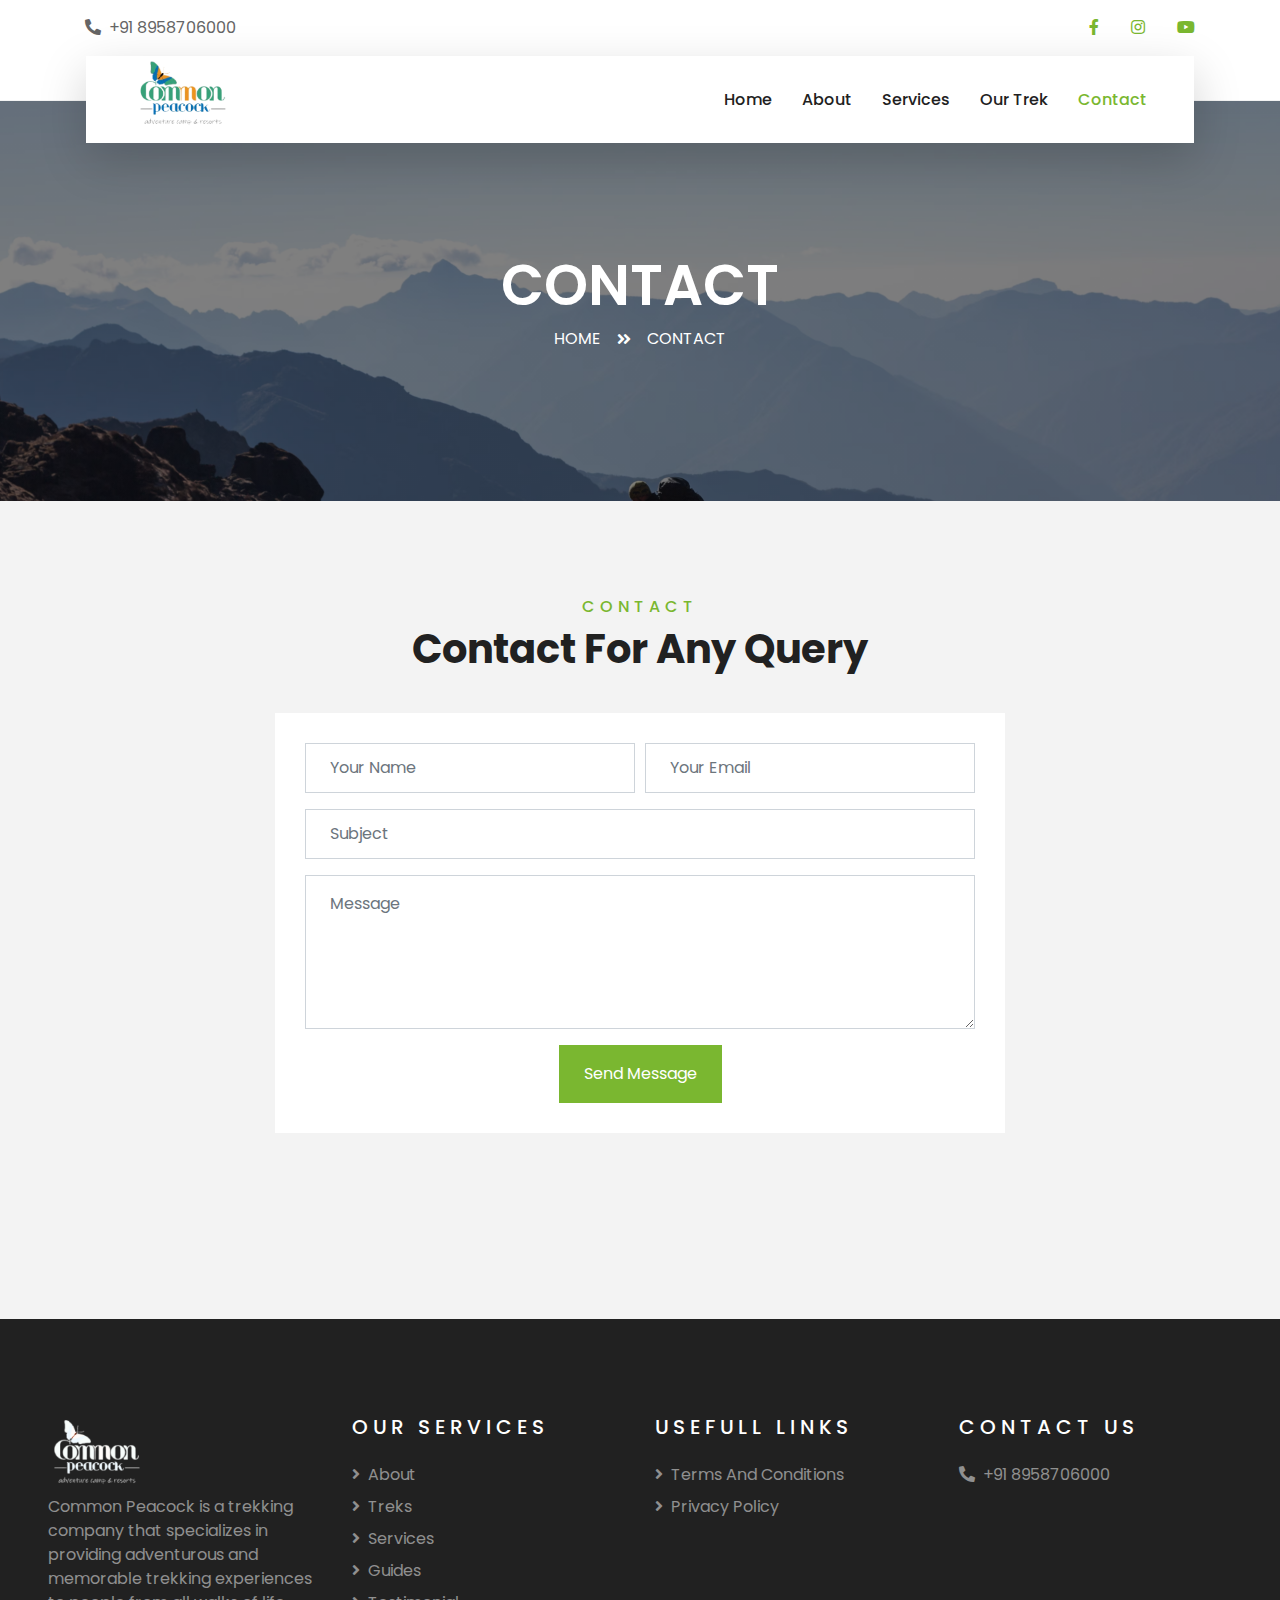
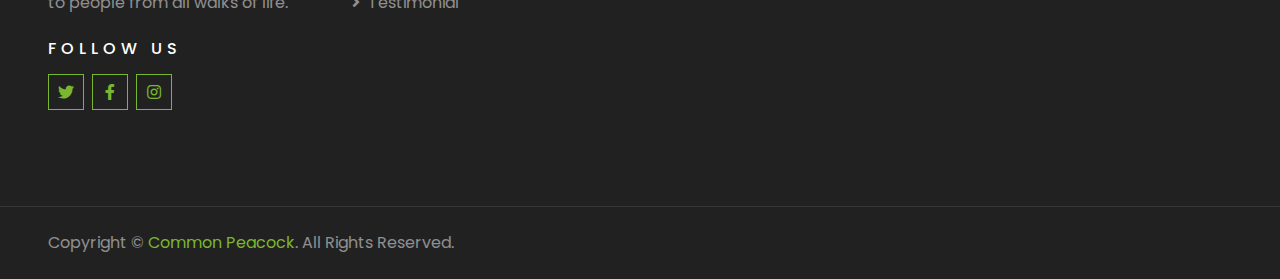
<file: public/contact.html>
<!DOCTYPE html>
<html lang="en">

<head>
    <meta charset="utf-8">
    <title>Common Peacock Treks in Uttarakhand | Best Places for Trekking in Uttarakhand</title>
    <meta content="width=device-width, initial-scale=1.0" name="viewport">
    <meta content="Trekking, Treks, Treks in Uttarakhand, Customized trekking package, tours, Travel, Char Dham Yatra " name="keywords">
    <meta content="Treks in Uttarakhand: Trekking tours in Uttarakhand.  Customized trekking package in Uttarakhand" name="description">

    <!-- Favicon -->
    <link href="img/favicon.ico" rel="icon">

    <!-- Google Web Fonts -->
    <link rel="preconnect" href="https://fonts.gstatic.com">
    <link href="https://fonts.googleapis.com/css2?family=Poppins:wght@400;500;600;700&display=swap" rel="stylesheet"> 

    <!-- Font Awesome -->
    <link href="https://cdnjs.cloudflare.com/ajax/libs/font-awesome/5.10.0/css/all.min.css" rel="stylesheet">

    <!-- Libraries Stylesheet -->
    <link href="lib/owlcarousel/assets/owl.carousel.min.css" rel="stylesheet">
    <link href="lib/tempusdominus/css/tempusdominus-bootstrap-4.min.css" rel="stylesheet" />

    <!-- Customized Bootstrap Stylesheet -->
    <link href="css/style.css" rel="stylesheet">
</head>

<body>
     <!-- Topbar Start -->
     <div class="container-fluid bg-light pt-3 d-none d-lg-block">
        <div class="container">
            <div class="row">
                <div class="col-lg-6 text-center text-lg-left mb-2 mb-lg-0">
                    <div class="d-inline-flex align-items-center">
                        <!-- <p><i class="fa fa-envelope mr-2"></i>info@example.com</p> -->
                        <!-- <p class="text-body px-3">|</p> -->
                        <p><i class="fa fa-phone-alt mr-2"></i>+91 8958706000</p>
                    </div>
                </div>
                <div class="col-lg-6 text-center text-lg-right">
                    <div class="d-inline-flex align-items-center">
                        <a class="text-primary px-3" href="">
                            <i class="fab fa-facebook-f"></i>
                        </a>
                        <!-- <a class="text-primary px-3" href="">
                            <i class="fab fa-twitter"></i>
                        </a>
                        <a class="text-primary px-3" href="">
                            <i class="fab fa-linkedin-in"></i>
                        </a> -->
                        <a class="text-primary px-3" href="">
                            <i class="fab fa-instagram"></i>
                        </a>
                        <a class="text-primary pl-3" href="">
                            <i class="fab fa-youtube"></i>
                        </a>
                    </div>
                </div>
            </div>
        </div>
    </div>
    <!-- Topbar End -->


    <!-- Navbar Start -->
    <div class="container-fluid position-relative nav-bar p-0">
        <div class="container-lg position-relative p-0 px-lg-3" style="z-index: 9;">
            <nav class="navbar navbar-expand-lg bg-light navbar-light shadow-lg py-3 py-lg-0 pl-3 pl-lg-5">
                <a href="" class="navbar-brand">
                    <h1 class="m-0 text-primary">
                        <img style="width: 100px;" src="img/commun_peacock_logo.png" alt="commun peacock logo" />
                    </h1>
                </a>
                <button type="button" class="navbar-toggler" data-toggle="collapse" data-target="#navbarCollapse">
                    <span class="navbar-toggler-icon"></span>
                </button>
                <div class="collapse navbar-collapse justify-content-between px-3" id="navbarCollapse">
                    <div class="navbar-nav ml-auto py-0">
                        <a href="index.html" class="nav-item nav-link ">Home</a>
                        <a href="about.html" class="nav-item nav-link">About</a>
                        <a href="service.html" class="nav-item nav-link">Services</a>
                        <a href="package.html" class="nav-item nav-link">Our Trek</a>
                        <!-- <div class="nav-item dropdown">
                            <a href="#" class="nav-link dropdown-toggle" data-toggle="dropdown">Pages</a>
                            <div class="dropdown-menu border-0 rounded-0 m-0">
                                <a href="blog.html" class="dropdown-item">Blog Grid</a>
                                <a href="single.html" class="dropdown-item">Blog Detail</a>
                                <a href="destination.html" class="dropdown-item">Destination</a>
                                <a href="guide.html" class="dropdown-item">Travel Guides</a>
                                <a href="testimonial.html" class="dropdown-item">Testimonial</a>
                            </div>
                        </div> -->
                        <a href="contact.html" class="nav-item nav-link active">Contact</a>
                    </div>
                </div>
            </nav>
        </div>
    </div>
    <!-- Navbar End -->


    <!-- Header Start -->
    <div class="container-fluid page-header">
        <div class="container">
            <div class="d-flex flex-column align-items-center justify-content-center" style="min-height: 400px">
                <h3 class="display-4 text-white text-uppercase">Contact</h3>
                <div class="d-inline-flex text-white">
                    <p class="m-0 text-uppercase"><a class="text-white" href="index.html">Home</a></p>
                    <i class="fa fa-angle-double-right pt-1 px-3"></i>
                    <p class="m-0 text-uppercase">Contact</p>
                </div>
            </div>
        </div>
    </div>
    <!-- Header End -->


    <!-- Contact Start -->
    <div class="container-fluid py-5">
        <div class="container py-5">
            <div class="text-center mb-3 pb-3">
                <h6 class="text-primary text-uppercase" style="letter-spacing: 5px;">Contact</h6>
                <h1>Contact For Any Query</h1>
            </div>
            <div class="row justify-content-center">
                <div class="col-lg-8">
                    <div class="contact-form bg-white" style="padding: 30px;">
                        <div id="success"></div>
                        <form name="sentMessage" id="contactForm" novalidate="novalidate">
                            <div class="form-row">
                                <div class="control-group col-sm-6">
                                    <input type="text" class="form-control p-4" id="name" placeholder="Your Name"
                                        required="required" data-validation-required-message="Please enter your name" />
                                    <p class="help-block text-danger"></p>
                                </div>
                                <div class="control-group col-sm-6">
                                    <input type="email" class="form-control p-4" id="email" placeholder="Your Email"
                                        required="required" data-validation-required-message="Please enter your email" />
                                    <p class="help-block text-danger"></p>
                                </div>
                            </div>
                            <div class="control-group">
                                <input type="text" class="form-control p-4" id="subject" placeholder="Subject"
                                    required="required" data-validation-required-message="Please enter a subject" />
                                <p class="help-block text-danger"></p>
                            </div>
                            <div class="control-group">
                                <textarea class="form-control py-3 px-4" rows="5" id="message" placeholder="Message"
                                    required="required"
                                    data-validation-required-message="Please enter your message"></textarea>
                                <p class="help-block text-danger"></p>
                            </div>
                            <div class="text-center">
                                <button class="btn btn-primary py-3 px-4" type="submit" id="sendMessageButton">Send Message</button>
                            </div>
                        </form>
                    </div>
                </div>
            </div>
        </div>
    </div>
    <!-- Contact End -->


    <!-- Footer Start -->
    <div class="container-fluid bg-dark text-white-50 py-5 px-sm-3 px-lg-5" style="margin-top: 90px;">
        <div class="row pt-5">
            <div class="col-lg-3 col-md-6 mb-5">
                <a href="" class="navbar-brand">
                    <h1 class="text-primary">
                        <img style="width: 100px;" src="img/commun_peacock_f_logo.png" alt="commun peacock" />
                    </h1>
                </a>
                <p>Common Peacock is a trekking company that specializes in providing adventurous and memorable trekking experiences to people from all walks of life. </p>
                <h6 class="text-white text-uppercase mt-4 mb-3" style="letter-spacing: 5px;">Follow Us</h6>
                <div class="d-flex justify-content-start">
                    <a class="btn btn-outline-primary btn-square mr-2" href="#"><i class="fab fa-twitter"></i></a>
                    <a class="btn btn-outline-primary btn-square mr-2" href="#"><i class="fab fa-facebook-f"></i></a>
                    <!-- <a class="btn btn-outline-primary btn-square mr-2" href="#"><i class="fab fa-linkedin-in"></i></a> -->
                    <a class="btn btn-outline-primary btn-square" href="#"><i class="fab fa-instagram"></i></a>
                </div>
            </div>
            <div class="col-lg-3 col-md-6 mb-5">
                <h5 class="text-white text-uppercase mb-4" style="letter-spacing: 5px;">Our Services</h5>
                <div class="d-flex flex-column justify-content-start">
                    <a class="text-white-50 mb-2" href="#"><i class="fa fa-angle-right mr-2"></i>About</a>
                    <a class="text-white-50 mb-2" href="#"><i class="fa fa-angle-right mr-2"></i>Treks</a>
                    <a class="text-white-50 mb-2" href="#"><i class="fa fa-angle-right mr-2"></i>Services</a>
                    <a class="text-white-50 mb-2" href="#"><i class="fa fa-angle-right mr-2"></i>Guides</a>
                    <a class="text-white-50 mb-2" href="#"><i class="fa fa-angle-right mr-2"></i>Testimonial</a>
                    <!-- <a class="text-white-50" href="#"><i class="fa fa-angle-right mr-2"></i>Blog</a> -->
                </div>
            </div>
            <div class="col-lg-3 col-md-6 mb-5">
                <h5 class="text-white text-uppercase mb-4" style="letter-spacing: 5px;">Usefull Links</h5>
                <div class="d-flex flex-column justify-content-start">
                    <a class="text-white-50 mb-2" href="termsAndConditions.html"><i class="fa fa-angle-right mr-2"></i>Terms And Conditions</a>
                    <a class="text-white-50 mb-2" href="privacy.html"><i class="fa fa-angle-right mr-2"></i>Privacy Policy</a>
                    <!-- <a class="text-white-50 mb-2" href="#"><i class="fa fa-angle-right mr-2"></i>Services</a>
                    <a class="text-white-50 mb-2" href="#"><i class="fa fa-angle-right mr-2"></i>Packages</a>
                    <a class="text-white-50 mb-2" href="#"><i class="fa fa-angle-right mr-2"></i>Guides</a>
                    <a class="text-white-50 mb-2" href="#"><i class="fa fa-angle-right mr-2"></i>Testimonial</a> -->
                    <!-- <a class="text-white-50" href="#"><i class="fa fa-angle-right mr-2"></i>Blog</a> -->
                </div>
            </div>
            <div class="col-lg-3 col-md-6 mb-5">
                <h5 class="text-white text-uppercase mb-4" style="letter-spacing: 5px;">Contact Us</h5>
                <!-- <p><i class="fa fa-map-marker-alt mr-2"></i>123 Street, New York, USA</p> -->
                <p><i class="fa fa-phone-alt mr-2"></i>+91 8958706000</p>
                <!-- <p><i class="fa fa-envelope mr-2"></i>info@example.com</p> -->
                <!-- <h6 class="text-white text-uppercase mt-4 mb-3" style="letter-spacing: 5px;">Newsletter</h6>
                <div class="w-100">
                    <div class="input-group">
                        <input type="text" class="form-control border-light" style="padding: 25px;" placeholder="Your Email">
                        <div class="input-group-append">
                            <button class="btn btn-primary px-3">Sign Up</button>
                        </div>
                    </div>
                </div> -->
            </div>
        </div>
    </div>
    <div class="container-fluid bg-dark text-white border-top py-4 px-sm-3 px-md-5" style="border-color: rgba(256, 256, 256, .1) !important;">
        <div class="row">
            <div class="col-lg-6 text-center text-md-left mb-3 mb-md-0">
                <p class="m-0 text-white-50">Copyright &copy; <a href="index.html">Common Peacock</a>. All Rights Reserved.</a>
                </p>
            </div>
        </div>
    </div>
    <!-- Footer End -->


    <!-- Back to Top -->
    <a href="#" class="btn btn-lg btn-primary btn-lg-square back-to-top"><i class="fa fa-angle-double-up"></i></a>


    <!-- JavaScript Libraries -->
    <script src="https://code.jquery.com/jquery-3.4.1.min.js"></script>
    <script src="https://stackpath.bootstrapcdn.com/bootstrap/4.4.1/js/bootstrap.bundle.min.js"></script>
    <script src="lib/easing/easing.min.js"></script>
    <script src="lib/owlcarousel/owl.carousel.min.js"></script>
    <script src="lib/tempusdominus/js/moment.min.js"></script>
    <script src="lib/tempusdominus/js/moment-timezone.min.js"></script>
    <script src="lib/tempusdominus/js/tempusdominus-bootstrap-4.min.js"></script>

    <!-- Contact Javascript File -->
    <script src="mail/jqBootstrapValidation.min.js"></script>
    <script src="mail/contact.js"></script>

    <!-- Template Javascript -->
    <script src="js/main.js"></script>
</body>

</html>
</file>
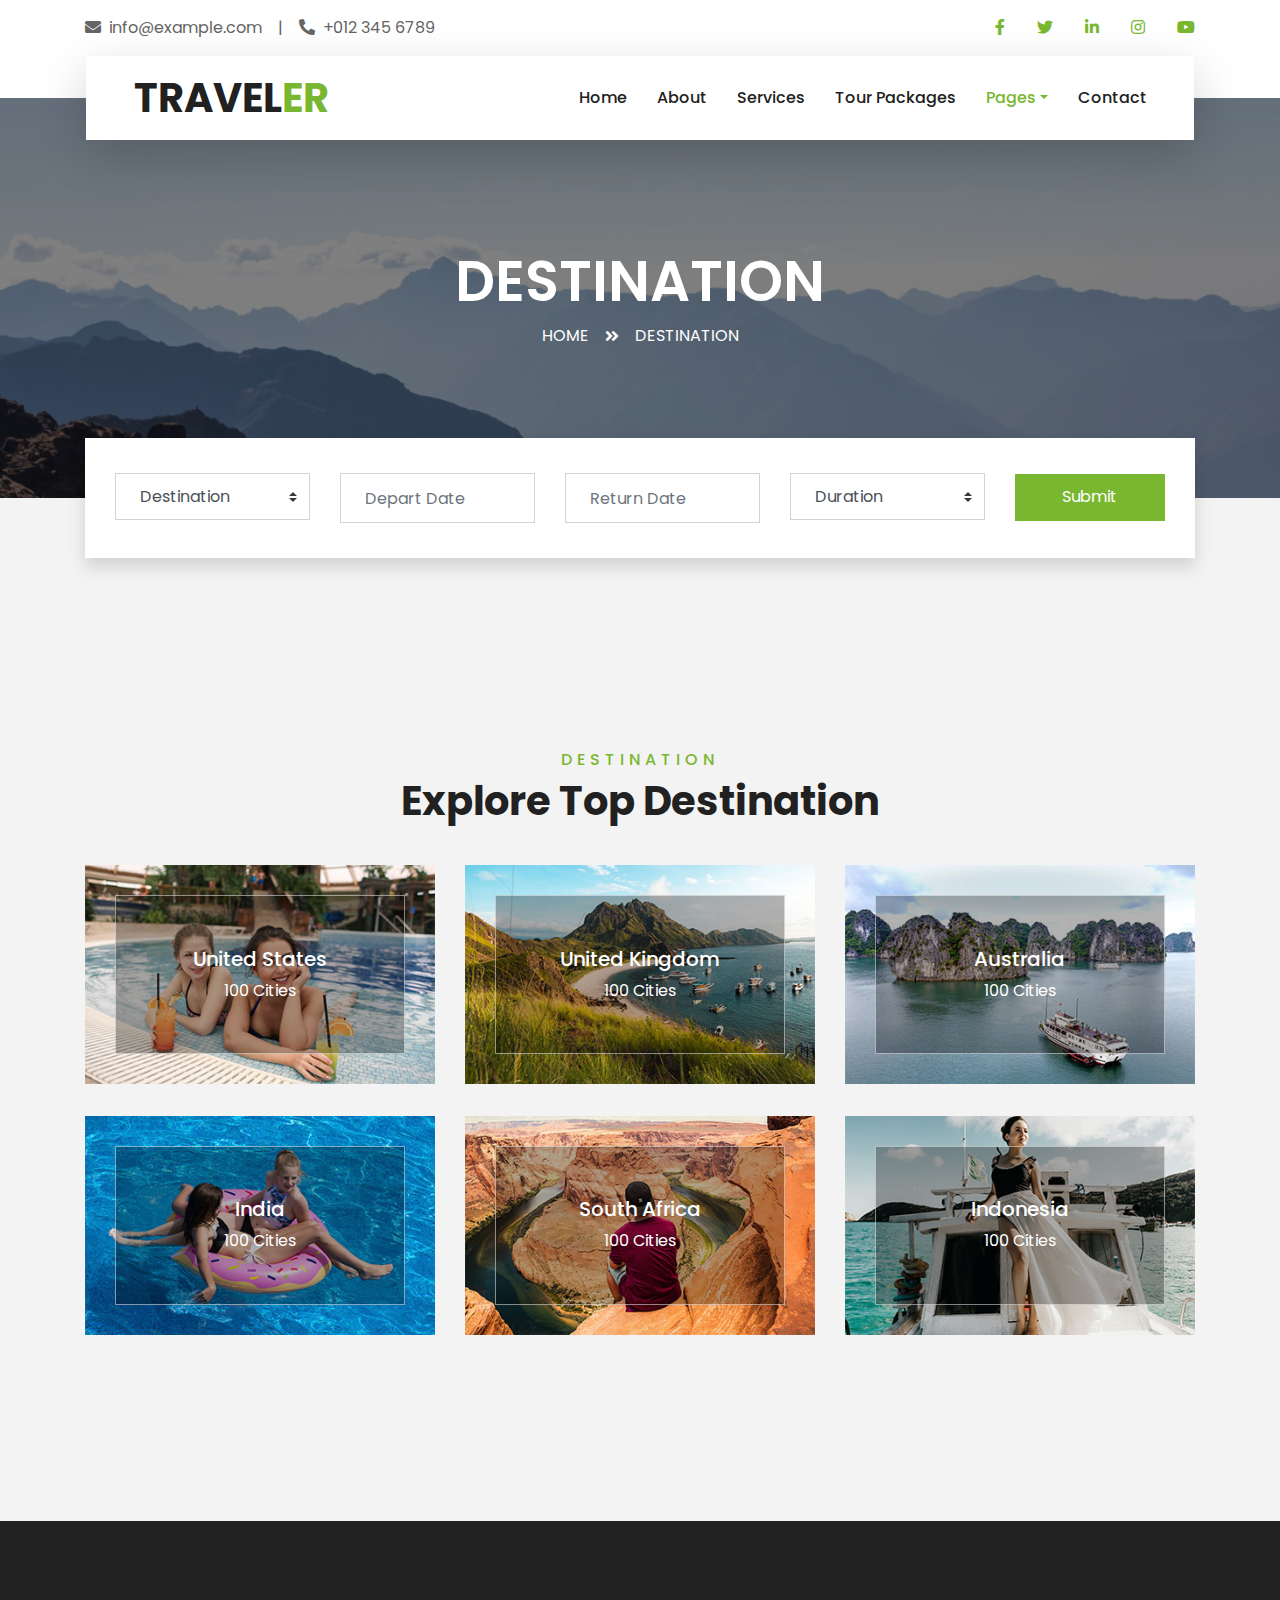
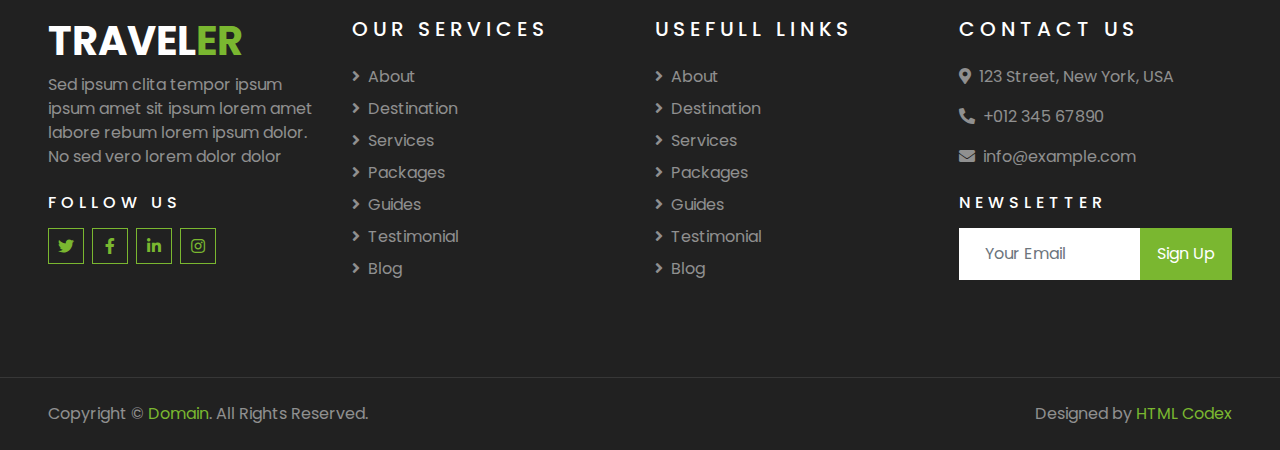
<file: public/destination.html>
<!DOCTYPE html>
<html lang="en">

<head>
    <meta charset="utf-8">
    <title>TRAVELER - Free Travel Website Template</title>
    <meta content="width=device-width, initial-scale=1.0" name="viewport">
    <meta content="Free HTML Templates" name="keywords">
    <meta content="Free HTML Templates" name="description">

    <!-- Favicon -->
    <link href="img/favicon.ico" rel="icon">

    <!-- Google Web Fonts -->
    <link rel="preconnect" href="https://fonts.gstatic.com">
    <link href="https://fonts.googleapis.com/css2?family=Poppins:wght@400;500;600;700&display=swap" rel="stylesheet"> 

    <!-- Font Awesome -->
    <link href="https://cdnjs.cloudflare.com/ajax/libs/font-awesome/5.10.0/css/all.min.css" rel="stylesheet">

    <!-- Libraries Stylesheet -->
    <link href="lib/owlcarousel/assets/owl.carousel.min.css" rel="stylesheet">
    <link href="lib/tempusdominus/css/tempusdominus-bootstrap-4.min.css" rel="stylesheet" />

    <!-- Customized Bootstrap Stylesheet -->
    <link href="css/style.css" rel="stylesheet">
</head>

<body>
    <!-- Topbar Start -->
    <div class="container-fluid bg-light pt-3 d-none d-lg-block">
        <div class="container">
            <div class="row">
                <div class="col-lg-6 text-center text-lg-left mb-2 mb-lg-0">
                    <div class="d-inline-flex align-items-center">
                        <p><i class="fa fa-envelope mr-2"></i>info@example.com</p>
                        <p class="text-body px-3">|</p>
                        <p><i class="fa fa-phone-alt mr-2"></i>+012 345 6789</p>
                    </div>
                </div>
                <div class="col-lg-6 text-center text-lg-right">
                    <div class="d-inline-flex align-items-center">
                        <a class="text-primary px-3" href="">
                            <i class="fab fa-facebook-f"></i>
                        </a>
                        <a class="text-primary px-3" href="">
                            <i class="fab fa-twitter"></i>
                        </a>
                        <a class="text-primary px-3" href="">
                            <i class="fab fa-linkedin-in"></i>
                        </a>
                        <a class="text-primary px-3" href="">
                            <i class="fab fa-instagram"></i>
                        </a>
                        <a class="text-primary pl-3" href="">
                            <i class="fab fa-youtube"></i>
                        </a>
                    </div>
                </div>
            </div>
        </div>
    </div>
    <!-- Topbar End -->


    <!-- Navbar Start -->
    <div class="container-fluid position-relative nav-bar p-0">
        <div class="container-lg position-relative p-0 px-lg-3" style="z-index: 9;">
            <nav class="navbar navbar-expand-lg bg-light navbar-light shadow-lg py-3 py-lg-0 pl-3 pl-lg-5">
                <a href="" class="navbar-brand">
                    <h1 class="m-0 text-primary"><span class="text-dark">TRAVEL</span>ER</h1>
                </a>
                <button type="button" class="navbar-toggler" data-toggle="collapse" data-target="#navbarCollapse">
                    <span class="navbar-toggler-icon"></span>
                </button>
                <div class="collapse navbar-collapse justify-content-between px-3" id="navbarCollapse">
                    <div class="navbar-nav ml-auto py-0">
                        <a href="index.html" class="nav-item nav-link">Home</a>
                        <a href="about.html" class="nav-item nav-link">About</a>
                        <a href="service.html" class="nav-item nav-link">Services</a>
                        <a href="package.html" class="nav-item nav-link">Tour Packages</a>
                        <div class="nav-item dropdown">
                            <a href="#" class="nav-link dropdown-toggle active" data-toggle="dropdown">Pages</a>
                            <div class="dropdown-menu border-0 rounded-0 m-0">
                                <a href="blog.html" class="dropdown-item">Blog Grid</a>
                                <a href="single.html" class="dropdown-item">Blog Detail</a>
                                <a href="destination.html" class="dropdown-item active">Destination</a>
                                <a href="guide.html" class="dropdown-item">Travel Guides</a>
                                <a href="testimonial.html" class="dropdown-item">Testimonial</a>
                            </div>
                        </div>
                        <a href="contact.html" class="nav-item nav-link">Contact</a>
                    </div>
                </div>
            </nav>
        </div>
    </div>
    <!-- Navbar End -->


    <!-- Header Start -->
    <div class="container-fluid page-header">
        <div class="container">
            <div class="d-flex flex-column align-items-center justify-content-center" style="min-height: 400px">
                <h3 class="display-4 text-white text-uppercase">Destination</h3>
                <div class="d-inline-flex text-white">
                    <p class="m-0 text-uppercase"><a class="text-white" href="">Home</a></p>
                    <i class="fa fa-angle-double-right pt-1 px-3"></i>
                    <p class="m-0 text-uppercase">Destination</p>
                </div>
            </div>
        </div>
    </div>
    <!-- Header End -->


    <!-- Booking Start -->
    <div class="container-fluid booking mt-5 pb-5">
        <div class="container pb-5">
            <div class="bg-light shadow" style="padding: 30px;">
                <div class="row align-items-center" style="min-height: 60px;">
                    <div class="col-md-10">
                        <div class="row">
                            <div class="col-md-3">
                                <div class="mb-3 mb-md-0">
                                    <select class="custom-select px-4" style="height: 47px;">
                                        <option selected>Destination</option>
                                        <option value="1">Destination 1</option>
                                        <option value="2">Destination 1</option>
                                        <option value="3">Destination 1</option>
                                    </select>
                                </div>
                            </div>
                            <div class="col-md-3">
                                <div class="mb-3 mb-md-0">
                                    <div class="date" id="date1" data-target-input="nearest">
                                        <input type="text" class="form-control p-4 datetimepicker-input" placeholder="Depart Date" data-target="#date1" data-toggle="datetimepicker"/>
                                    </div>
                                </div>
                            </div>
                            <div class="col-md-3">
                                <div class="mb-3 mb-md-0">
                                    <div class="date" id="date2" data-target-input="nearest">
                                        <input type="text" class="form-control p-4 datetimepicker-input" placeholder="Return Date" data-target="#date2" data-toggle="datetimepicker"/>
                                    </div>
                                </div>
                            </div>
                            <div class="col-md-3">
                                <div class="mb-3 mb-md-0">
                                    <select class="custom-select px-4" style="height: 47px;">
                                        <option selected>Duration</option>
                                        <option value="1">Duration 1</option>
                                        <option value="2">Duration 1</option>
                                        <option value="3">Duration 1</option>
                                    </select>
                                </div>
                            </div>
                        </div>
                    </div>
                    <div class="col-md-2">
                        <button class="btn btn-primary btn-block" type="submit" style="height: 47px; margin-top: -2px;">Submit</button>
                    </div>
                </div>
            </div>
        </div>
    </div>
    <!-- Booking End -->
    

    <!-- Destination Start -->
    <div class="container-fluid py-5">
        <div class="container pt-5 pb-3">
            <div class="text-center mb-3 pb-3">
                <h6 class="text-primary text-uppercase" style="letter-spacing: 5px;">Destination</h6>
                <h1>Explore Top Destination</h1>
            </div>
            <div class="row">
                <div class="col-lg-4 col-md-6 mb-4">
                    <div class="destination-item position-relative overflow-hidden mb-2">
                        <img class="img-fluid" src="img/destination-1.jpg" alt="">
                        <a class="destination-overlay text-white text-decoration-none" href="">
                            <h5 class="text-white">United States</h5>
                            <span>100 Cities</span>
                        </a>
                    </div>
                </div>
                <div class="col-lg-4 col-md-6 mb-4">
                    <div class="destination-item position-relative overflow-hidden mb-2">
                        <img class="img-fluid" src="img/destination-2.jpg" alt="">
                        <a class="destination-overlay text-white text-decoration-none" href="">
                            <h5 class="text-white">United Kingdom</h5>
                            <span>100 Cities</span>
                        </a>
                    </div>
                </div>
                <div class="col-lg-4 col-md-6 mb-4">
                    <div class="destination-item position-relative overflow-hidden mb-2">
                        <img class="img-fluid" src="img/destination-3.jpg" alt="">
                        <a class="destination-overlay text-white text-decoration-none" href="">
                            <h5 class="text-white">Australia</h5>
                            <span>100 Cities</span>
                        </a>
                    </div>
                </div>
                <div class="col-lg-4 col-md-6 mb-4">
                    <div class="destination-item position-relative overflow-hidden mb-2">
                        <img class="img-fluid" src="img/destination-4.jpg" alt="">
                        <a class="destination-overlay text-white text-decoration-none" href="">
                            <h5 class="text-white">India</h5>
                            <span>100 Cities</span>
                        </a>
                    </div>
                </div>
                <div class="col-lg-4 col-md-6 mb-4">
                    <div class="destination-item position-relative overflow-hidden mb-2">
                        <img class="img-fluid" src="img/destination-5.jpg" alt="">
                        <a class="destination-overlay text-white text-decoration-none" href="">
                            <h5 class="text-white">South Africa</h5>
                            <span>100 Cities</span>
                        </a>
                    </div>
                </div>
                <div class="col-lg-4 col-md-6 mb-4">
                    <div class="destination-item position-relative overflow-hidden mb-2">
                        <img class="img-fluid" src="img/destination-6.jpg" alt="">
                        <a class="destination-overlay text-white text-decoration-none" href="">
                            <h5 class="text-white">Indonesia</h5>
                            <span>100 Cities</span>
                        </a>
                    </div>
                </div>
            </div>
        </div>
    </div>
    <!-- Destination Start -->


    <!-- Footer Start -->
    <div class="container-fluid bg-dark text-white-50 py-5 px-sm-3 px-lg-5" style="margin-top: 90px;">
        <div class="row pt-5">
            <div class="col-lg-3 col-md-6 mb-5">
                <a href="" class="navbar-brand">
                    <h1 class="text-primary"><span class="text-white">TRAVEL</span>ER</h1>
                </a>
                <p>Sed ipsum clita tempor ipsum ipsum amet sit ipsum lorem amet labore rebum lorem ipsum dolor. No sed vero lorem dolor dolor</p>
                <h6 class="text-white text-uppercase mt-4 mb-3" style="letter-spacing: 5px;">Follow Us</h6>
                <div class="d-flex justify-content-start">
                    <a class="btn btn-outline-primary btn-square mr-2" href="#"><i class="fab fa-twitter"></i></a>
                    <a class="btn btn-outline-primary btn-square mr-2" href="#"><i class="fab fa-facebook-f"></i></a>
                    <a class="btn btn-outline-primary btn-square mr-2" href="#"><i class="fab fa-linkedin-in"></i></a>
                    <a class="btn btn-outline-primary btn-square" href="#"><i class="fab fa-instagram"></i></a>
                </div>
            </div>
            <div class="col-lg-3 col-md-6 mb-5">
                <h5 class="text-white text-uppercase mb-4" style="letter-spacing: 5px;">Our Services</h5>
                <div class="d-flex flex-column justify-content-start">
                    <a class="text-white-50 mb-2" href="#"><i class="fa fa-angle-right mr-2"></i>About</a>
                    <a class="text-white-50 mb-2" href="#"><i class="fa fa-angle-right mr-2"></i>Destination</a>
                    <a class="text-white-50 mb-2" href="#"><i class="fa fa-angle-right mr-2"></i>Services</a>
                    <a class="text-white-50 mb-2" href="#"><i class="fa fa-angle-right mr-2"></i>Packages</a>
                    <a class="text-white-50 mb-2" href="#"><i class="fa fa-angle-right mr-2"></i>Guides</a>
                    <a class="text-white-50 mb-2" href="#"><i class="fa fa-angle-right mr-2"></i>Testimonial</a>
                    <a class="text-white-50" href="#"><i class="fa fa-angle-right mr-2"></i>Blog</a>
                </div>
            </div>
            <div class="col-lg-3 col-md-6 mb-5">
                <h5 class="text-white text-uppercase mb-4" style="letter-spacing: 5px;">Usefull Links</h5>
                <div class="d-flex flex-column justify-content-start">
                    <a class="text-white-50 mb-2" href="#"><i class="fa fa-angle-right mr-2"></i>About</a>
                    <a class="text-white-50 mb-2" href="#"><i class="fa fa-angle-right mr-2"></i>Destination</a>
                    <a class="text-white-50 mb-2" href="#"><i class="fa fa-angle-right mr-2"></i>Services</a>
                    <a class="text-white-50 mb-2" href="#"><i class="fa fa-angle-right mr-2"></i>Packages</a>
                    <a class="text-white-50 mb-2" href="#"><i class="fa fa-angle-right mr-2"></i>Guides</a>
                    <a class="text-white-50 mb-2" href="#"><i class="fa fa-angle-right mr-2"></i>Testimonial</a>
                    <a class="text-white-50" href="#"><i class="fa fa-angle-right mr-2"></i>Blog</a>
                </div>
            </div>
            <div class="col-lg-3 col-md-6 mb-5">
                <h5 class="text-white text-uppercase mb-4" style="letter-spacing: 5px;">Contact Us</h5>
                <p><i class="fa fa-map-marker-alt mr-2"></i>123 Street, New York, USA</p>
                <p><i class="fa fa-phone-alt mr-2"></i>+012 345 67890</p>
                <p><i class="fa fa-envelope mr-2"></i>info@example.com</p>
                <h6 class="text-white text-uppercase mt-4 mb-3" style="letter-spacing: 5px;">Newsletter</h6>
                <div class="w-100">
                    <div class="input-group">
                        <input type="text" class="form-control border-light" style="padding: 25px;" placeholder="Your Email">
                        <div class="input-group-append">
                            <button class="btn btn-primary px-3">Sign Up</button>
                        </div>
                    </div>
                </div>
            </div>
        </div>
    </div>
    <div class="container-fluid bg-dark text-white border-top py-4 px-sm-3 px-md-5" style="border-color: rgba(256, 256, 256, .1) !important;">
        <div class="row">
            <div class="col-lg-6 text-center text-md-left mb-3 mb-md-0">
                <p class="m-0 text-white-50">Copyright &copy; <a href="#">Domain</a>. All Rights Reserved.</a>
                </p>
            </div>
            <div class="col-lg-6 text-center text-md-right">
                <p class="m-0 text-white-50">Designed by <a href="https://htmlcodex.com">HTML Codex</a>
                </p>
            </div>
        </div>
    </div>
    <!-- Footer End -->


    <!-- Back to Top -->
    <a href="#" class="btn btn-lg btn-primary btn-lg-square back-to-top"><i class="fa fa-angle-double-up"></i></a>


    <!-- JavaScript Libraries -->
    <script src="https://code.jquery.com/jquery-3.4.1.min.js"></script>
    <script src="https://stackpath.bootstrapcdn.com/bootstrap/4.4.1/js/bootstrap.bundle.min.js"></script>
    <script src="lib/easing/easing.min.js"></script>
    <script src="lib/owlcarousel/owl.carousel.min.js"></script>
    <script src="lib/tempusdominus/js/moment.min.js"></script>
    <script src="lib/tempusdominus/js/moment-timezone.min.js"></script>
    <script src="lib/tempusdominus/js/tempusdominus-bootstrap-4.min.js"></script>

    <!-- Contact Javascript File -->
    <script src="mail/jqBootstrapValidation.min.js"></script>
    <script src="mail/contact.js"></script>

    <!-- Template Javascript -->
    <script src="js/main.js"></script>
</body>

</html>
</file>
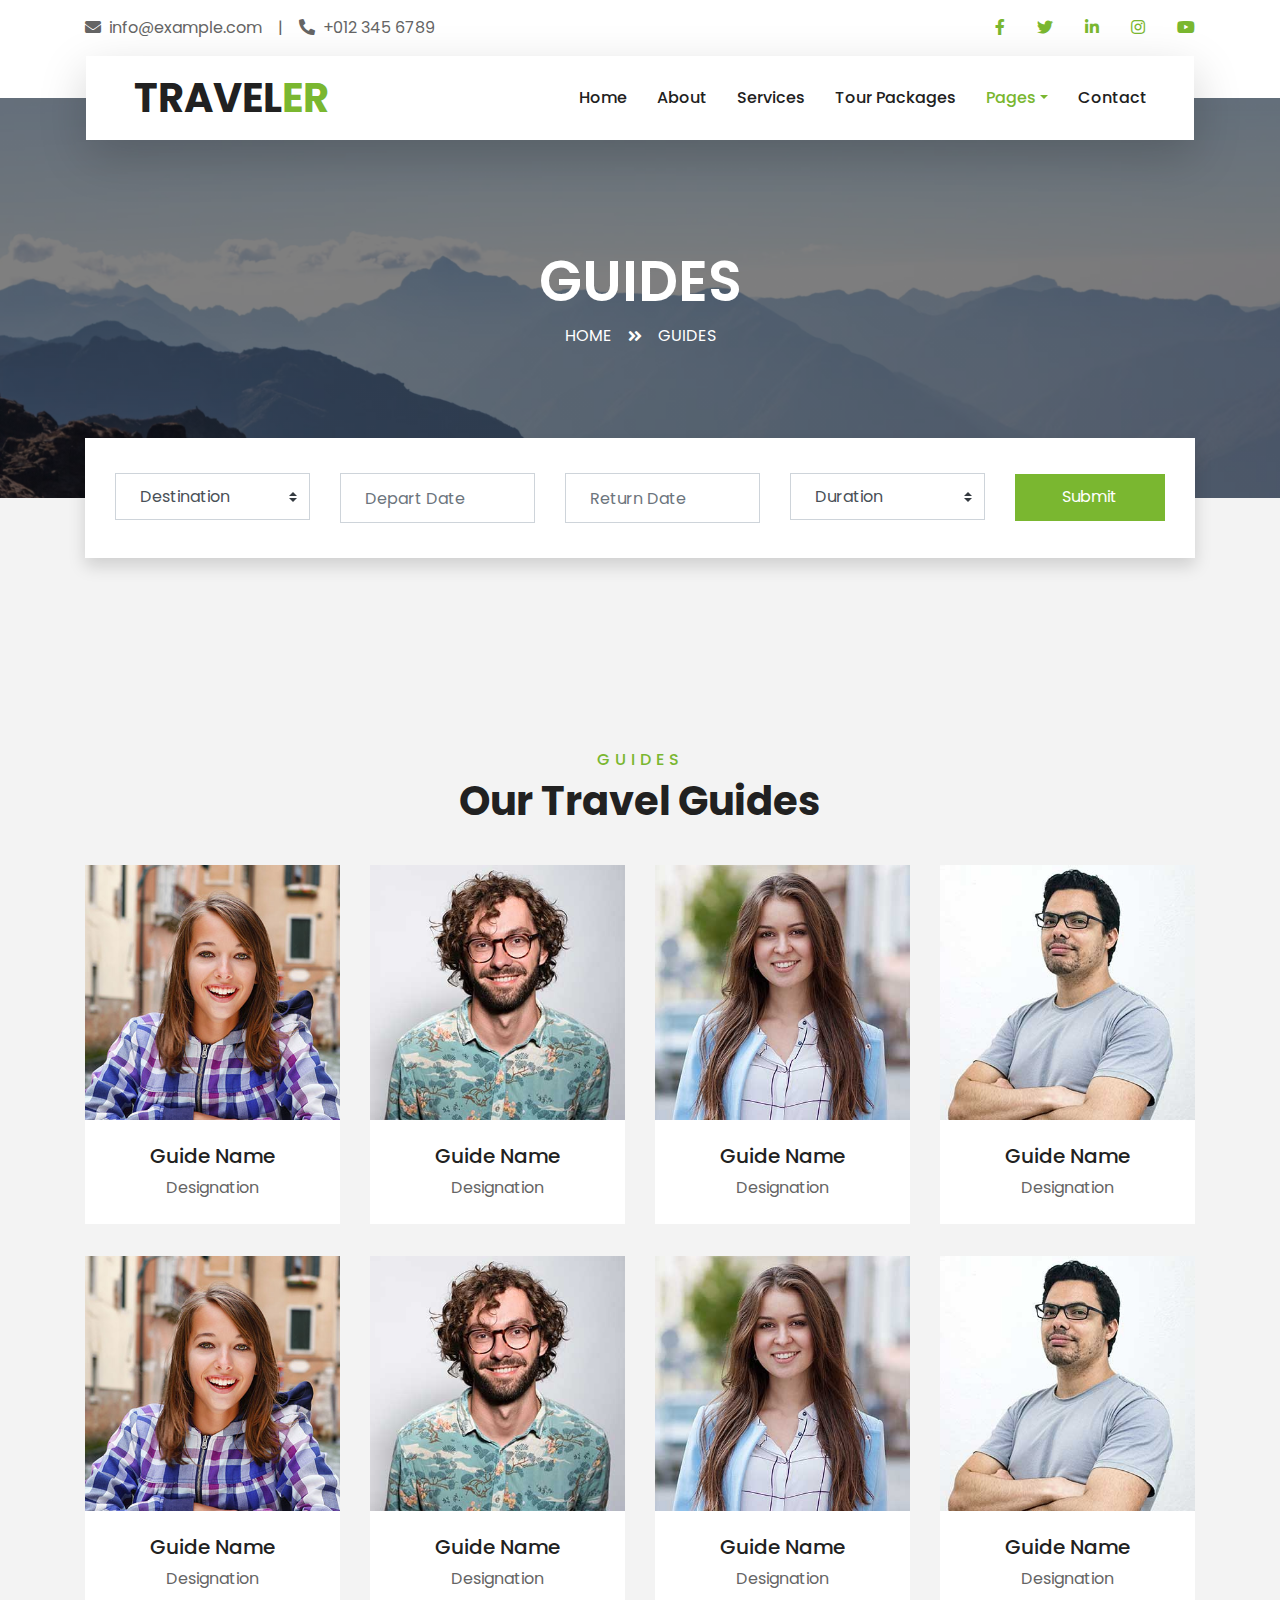
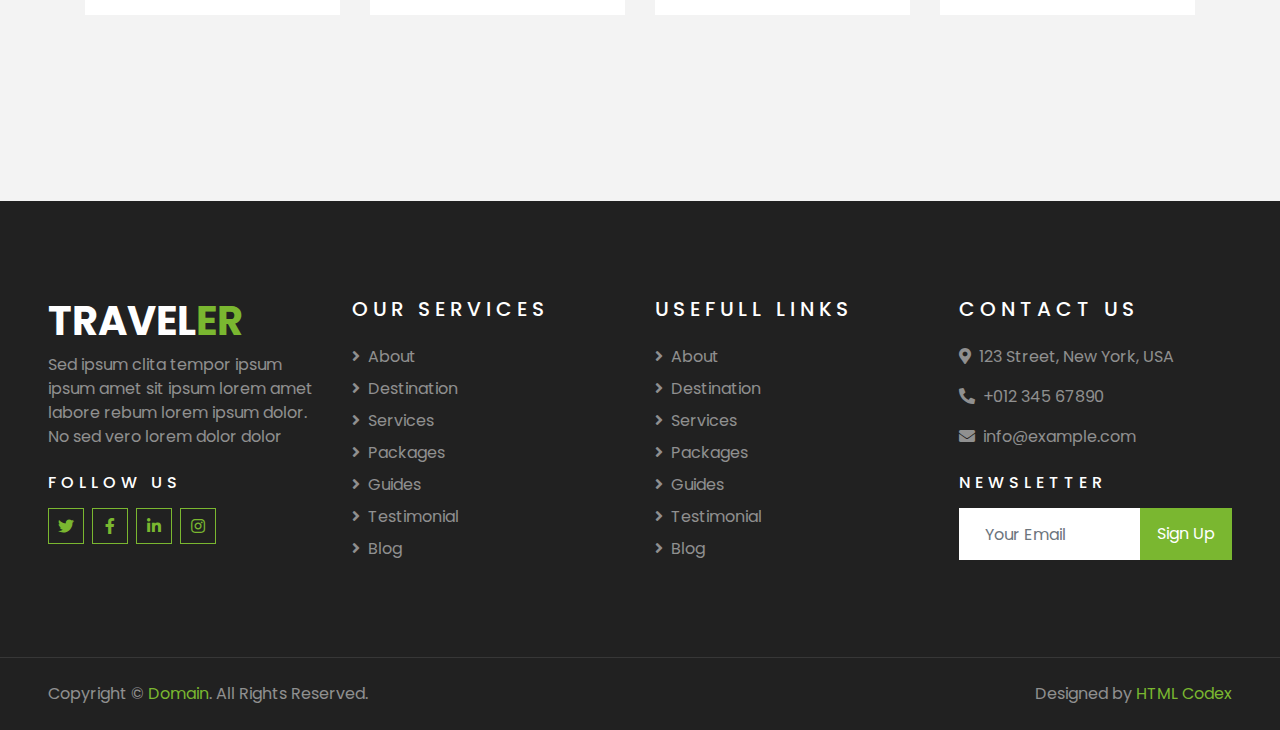
<file: public/guide.html>
<!DOCTYPE html>
<html lang="en">

<head>
    <meta charset="utf-8">
    <title>TRAVELER - Free Travel Website Template</title>
    <meta content="width=device-width, initial-scale=1.0" name="viewport">
    <meta content="Free HTML Templates" name="keywords">
    <meta content="Free HTML Templates" name="description">

    <!-- Favicon -->
    <link href="img/favicon.ico" rel="icon">

    <!-- Google Web Fonts -->
    <link rel="preconnect" href="https://fonts.gstatic.com">
    <link href="https://fonts.googleapis.com/css2?family=Poppins:wght@400;500;600;700&display=swap" rel="stylesheet"> 

    <!-- Font Awesome -->
    <link href="https://cdnjs.cloudflare.com/ajax/libs/font-awesome/5.10.0/css/all.min.css" rel="stylesheet">

    <!-- Libraries Stylesheet -->
    <link href="lib/owlcarousel/assets/owl.carousel.min.css" rel="stylesheet">
    <link href="lib/tempusdominus/css/tempusdominus-bootstrap-4.min.css" rel="stylesheet" />

    <!-- Customized Bootstrap Stylesheet -->
    <link href="css/style.css" rel="stylesheet">
</head>

<body>
    <!-- Topbar Start -->
    <div class="container-fluid bg-light pt-3 d-none d-lg-block">
        <div class="container">
            <div class="row">
                <div class="col-lg-6 text-center text-lg-left mb-2 mb-lg-0">
                    <div class="d-inline-flex align-items-center">
                        <p><i class="fa fa-envelope mr-2"></i>info@example.com</p>
                        <p class="text-body px-3">|</p>
                        <p><i class="fa fa-phone-alt mr-2"></i>+012 345 6789</p>
                    </div>
                </div>
                <div class="col-lg-6 text-center text-lg-right">
                    <div class="d-inline-flex align-items-center">
                        <a class="text-primary px-3" href="">
                            <i class="fab fa-facebook-f"></i>
                        </a>
                        <a class="text-primary px-3" href="">
                            <i class="fab fa-twitter"></i>
                        </a>
                        <a class="text-primary px-3" href="">
                            <i class="fab fa-linkedin-in"></i>
                        </a>
                        <a class="text-primary px-3" href="">
                            <i class="fab fa-instagram"></i>
                        </a>
                        <a class="text-primary pl-3" href="">
                            <i class="fab fa-youtube"></i>
                        </a>
                    </div>
                </div>
            </div>
        </div>
    </div>
    <!-- Topbar End -->


    <!-- Navbar Start -->
    <div class="container-fluid position-relative nav-bar p-0">
        <div class="container-lg position-relative p-0 px-lg-3" style="z-index: 9;">
            <nav class="navbar navbar-expand-lg bg-light navbar-light shadow-lg py-3 py-lg-0 pl-3 pl-lg-5">
                <a href="" class="navbar-brand">
                    <h1 class="m-0 text-primary"><span class="text-dark">TRAVEL</span>ER</h1>
                </a>
                <button type="button" class="navbar-toggler" data-toggle="collapse" data-target="#navbarCollapse">
                    <span class="navbar-toggler-icon"></span>
                </button>
                <div class="collapse navbar-collapse justify-content-between px-3" id="navbarCollapse">
                    <div class="navbar-nav ml-auto py-0">
                        <a href="index.html" class="nav-item nav-link">Home</a>
                        <a href="about.html" class="nav-item nav-link">About</a>
                        <a href="service.html" class="nav-item nav-link">Services</a>
                        <a href="package.html" class="nav-item nav-link">Tour Packages</a>
                        <div class="nav-item dropdown">
                            <a href="#" class="nav-link dropdown-toggle active" data-toggle="dropdown">Pages</a>
                            <div class="dropdown-menu border-0 rounded-0 m-0">
                                <a href="blog.html" class="dropdown-item">Blog Grid</a>
                                <a href="single.html" class="dropdown-item">Blog Detail</a>
                                <a href="destination.html" class="dropdown-item">Destination</a>
                                <a href="guide.html" class="dropdown-item active">Travel Guides</a>
                                <a href="testimonial.html" class="dropdown-item">Testimonial</a>
                            </div>
                        </div>
                        <a href="contact.html" class="nav-item nav-link">Contact</a>
                    </div>
                </div>
            </nav>
        </div>
    </div>
    <!-- Navbar End -->


    <!-- Header Start -->
    <div class="container-fluid page-header">
        <div class="container">
            <div class="d-flex flex-column align-items-center justify-content-center" style="min-height: 400px">
                <h3 class="display-4 text-white text-uppercase">Guides</h3>
                <div class="d-inline-flex text-white">
                    <p class="m-0 text-uppercase"><a class="text-white" href="">Home</a></p>
                    <i class="fa fa-angle-double-right pt-1 px-3"></i>
                    <p class="m-0 text-uppercase">Guides</p>
                </div>
            </div>
        </div>
    </div>
    <!-- Header End -->


    <!-- Booking Start -->
    <div class="container-fluid booking mt-5 pb-5">
        <div class="container pb-5">
            <div class="bg-light shadow" style="padding: 30px;">
                <div class="row align-items-center" style="min-height: 60px;">
                    <div class="col-md-10">
                        <div class="row">
                            <div class="col-md-3">
                                <div class="mb-3 mb-md-0">
                                    <select class="custom-select px-4" style="height: 47px;">
                                        <option selected>Destination</option>
                                        <option value="1">Destination 1</option>
                                        <option value="2">Destination 1</option>
                                        <option value="3">Destination 1</option>
                                    </select>
                                </div>
                            </div>
                            <div class="col-md-3">
                                <div class="mb-3 mb-md-0">
                                    <div class="date" id="date1" data-target-input="nearest">
                                        <input type="text" class="form-control p-4 datetimepicker-input" placeholder="Depart Date" data-target="#date1" data-toggle="datetimepicker"/>
                                    </div>
                                </div>
                            </div>
                            <div class="col-md-3">
                                <div class="mb-3 mb-md-0">
                                    <div class="date" id="date2" data-target-input="nearest">
                                        <input type="text" class="form-control p-4 datetimepicker-input" placeholder="Return Date" data-target="#date2" data-toggle="datetimepicker"/>
                                    </div>
                                </div>
                            </div>
                            <div class="col-md-3">
                                <div class="mb-3 mb-md-0">
                                    <select class="custom-select px-4" style="height: 47px;">
                                        <option selected>Duration</option>
                                        <option value="1">Duration 1</option>
                                        <option value="2">Duration 1</option>
                                        <option value="3">Duration 1</option>
                                    </select>
                                </div>
                            </div>
                        </div>
                    </div>
                    <div class="col-md-2">
                        <button class="btn btn-primary btn-block" type="submit" style="height: 47px; margin-top: -2px;">Submit</button>
                    </div>
                </div>
            </div>
        </div>
    </div>
    <!-- Booking End -->


    <!-- Team Start -->
    <div class="container-fluid py-5">
        <div class="container pt-5 pb-3">
            <div class="text-center mb-3 pb-3">
                <h6 class="text-primary text-uppercase" style="letter-spacing: 5px;">Guides</h6>
                <h1>Our Travel Guides</h1>
            </div>
            <div class="row">
                <div class="col-lg-3 col-md-4 col-sm-6 pb-2">
                    <div class="team-item bg-white mb-4">
                        <div class="team-img position-relative overflow-hidden">
                            <img class="img-fluid w-100" src="img/team-1.jpg" alt="">
                            <div class="team-social">
                                <a class="btn btn-outline-primary btn-square" href=""><i class="fab fa-twitter"></i></a>
                                <a class="btn btn-outline-primary btn-square" href=""><i class="fab fa-facebook-f"></i></a>
                                <a class="btn btn-outline-primary btn-square" href=""><i class="fab fa-instagram"></i></a>
                                <a class="btn btn-outline-primary btn-square" href=""><i class="fab fa-linkedin-in"></i></a>
                            </div>
                        </div>
                        <div class="text-center py-4">
                            <h5 class="text-truncate">Guide Name</h5>
                            <p class="m-0">Designation</p>
                        </div>
                    </div>
                </div>
                <div class="col-lg-3 col-md-4 col-sm-6 pb-2">
                    <div class="team-item bg-white mb-4">
                        <div class="team-img position-relative overflow-hidden">
                            <img class="img-fluid w-100" src="img/team-2.jpg" alt="">
                            <div class="team-social">
                                <a class="btn btn-outline-primary btn-square" href=""><i class="fab fa-twitter"></i></a>
                                <a class="btn btn-outline-primary btn-square" href=""><i class="fab fa-facebook-f"></i></a>
                                <a class="btn btn-outline-primary btn-square" href=""><i class="fab fa-instagram"></i></a>
                                <a class="btn btn-outline-primary btn-square" href=""><i class="fab fa-linkedin-in"></i></a>
                            </div>
                        </div>
                        <div class="text-center py-4">
                            <h5 class="text-truncate">Guide Name</h5>
                            <p class="m-0">Designation</p>
                        </div>
                    </div>
                </div>
                <div class="col-lg-3 col-md-4 col-sm-6 pb-2">
                    <div class="team-item bg-white mb-4">
                        <div class="team-img position-relative overflow-hidden">
                            <img class="img-fluid w-100" src="img/team-3.jpg" alt="">
                            <div class="team-social">
                                <a class="btn btn-outline-primary btn-square" href=""><i class="fab fa-twitter"></i></a>
                                <a class="btn btn-outline-primary btn-square" href=""><i class="fab fa-facebook-f"></i></a>
                                <a class="btn btn-outline-primary btn-square" href=""><i class="fab fa-instagram"></i></a>
                                <a class="btn btn-outline-primary btn-square" href=""><i class="fab fa-linkedin-in"></i></a>
                            </div>
                        </div>
                        <div class="text-center py-4">
                            <h5 class="text-truncate">Guide Name</h5>
                            <p class="m-0">Designation</p>
                        </div>
                    </div>
                </div>
                <div class="col-lg-3 col-md-4 col-sm-6 pb-2">
                    <div class="team-item bg-white mb-4">
                        <div class="team-img position-relative overflow-hidden">
                            <img class="img-fluid w-100" src="img/team-4.jpg" alt="">
                            <div class="team-social">
                                <a class="btn btn-outline-primary btn-square" href=""><i class="fab fa-twitter"></i></a>
                                <a class="btn btn-outline-primary btn-square" href=""><i class="fab fa-facebook-f"></i></a>
                                <a class="btn btn-outline-primary btn-square" href=""><i class="fab fa-instagram"></i></a>
                                <a class="btn btn-outline-primary btn-square" href=""><i class="fab fa-linkedin-in"></i></a>
                            </div>
                        </div>
                        <div class="text-center py-4">
                            <h5 class="text-truncate">Guide Name</h5>
                            <p class="m-0">Designation</p>
                        </div>
                    </div>
                </div>
                <div class="col-lg-3 col-md-4 col-sm-6 pb-2">
                    <div class="team-item bg-white mb-4">
                        <div class="team-img position-relative overflow-hidden">
                            <img class="img-fluid w-100" src="img/team-1.jpg" alt="">
                            <div class="team-social">
                                <a class="btn btn-outline-primary btn-square" href=""><i class="fab fa-twitter"></i></a>
                                <a class="btn btn-outline-primary btn-square" href=""><i class="fab fa-facebook-f"></i></a>
                                <a class="btn btn-outline-primary btn-square" href=""><i class="fab fa-instagram"></i></a>
                                <a class="btn btn-outline-primary btn-square" href=""><i class="fab fa-linkedin-in"></i></a>
                            </div>
                        </div>
                        <div class="text-center py-4">
                            <h5 class="text-truncate">Guide Name</h5>
                            <p class="m-0">Designation</p>
                        </div>
                    </div>
                </div>
                <div class="col-lg-3 col-md-4 col-sm-6 pb-2">
                    <div class="team-item bg-white mb-4">
                        <div class="team-img position-relative overflow-hidden">
                            <img class="img-fluid w-100" src="img/team-2.jpg" alt="">
                            <div class="team-social">
                                <a class="btn btn-outline-primary btn-square" href=""><i class="fab fa-twitter"></i></a>
                                <a class="btn btn-outline-primary btn-square" href=""><i class="fab fa-facebook-f"></i></a>
                                <a class="btn btn-outline-primary btn-square" href=""><i class="fab fa-instagram"></i></a>
                                <a class="btn btn-outline-primary btn-square" href=""><i class="fab fa-linkedin-in"></i></a>
                            </div>
                        </div>
                        <div class="text-center py-4">
                            <h5 class="text-truncate">Guide Name</h5>
                            <p class="m-0">Designation</p>
                        </div>
                    </div>
                </div>
                <div class="col-lg-3 col-md-4 col-sm-6 pb-2">
                    <div class="team-item bg-white mb-4">
                        <div class="team-img position-relative overflow-hidden">
                            <img class="img-fluid w-100" src="img/team-3.jpg" alt="">
                            <div class="team-social">
                                <a class="btn btn-outline-primary btn-square" href=""><i class="fab fa-twitter"></i></a>
                                <a class="btn btn-outline-primary btn-square" href=""><i class="fab fa-facebook-f"></i></a>
                                <a class="btn btn-outline-primary btn-square" href=""><i class="fab fa-instagram"></i></a>
                                <a class="btn btn-outline-primary btn-square" href=""><i class="fab fa-linkedin-in"></i></a>
                            </div>
                        </div>
                        <div class="text-center py-4">
                            <h5 class="text-truncate">Guide Name</h5>
                            <p class="m-0">Designation</p>
                        </div>
                    </div>
                </div>
                <div class="col-lg-3 col-md-4 col-sm-6 pb-2">
                    <div class="team-item bg-white mb-4">
                        <div class="team-img position-relative overflow-hidden">
                            <img class="img-fluid w-100" src="img/team-4.jpg" alt="">
                            <div class="team-social">
                                <a class="btn btn-outline-primary btn-square" href=""><i class="fab fa-twitter"></i></a>
                                <a class="btn btn-outline-primary btn-square" href=""><i class="fab fa-facebook-f"></i></a>
                                <a class="btn btn-outline-primary btn-square" href=""><i class="fab fa-instagram"></i></a>
                                <a class="btn btn-outline-primary btn-square" href=""><i class="fab fa-linkedin-in"></i></a>
                            </div>
                        </div>
                        <div class="text-center py-4">
                            <h5 class="text-truncate">Guide Name</h5>
                            <p class="m-0">Designation</p>
                        </div>
                    </div>
                </div>
            </div>
        </div>
    </div>
    <!-- Team End -->


    <!-- Footer Start -->
    <div class="container-fluid bg-dark text-white-50 py-5 px-sm-3 px-lg-5" style="margin-top: 90px;">
        <div class="row pt-5">
            <div class="col-lg-3 col-md-6 mb-5">
                <a href="" class="navbar-brand">
                    <h1 class="text-primary"><span class="text-white">TRAVEL</span>ER</h1>
                </a>
                <p>Sed ipsum clita tempor ipsum ipsum amet sit ipsum lorem amet labore rebum lorem ipsum dolor. No sed vero lorem dolor dolor</p>
                <h6 class="text-white text-uppercase mt-4 mb-3" style="letter-spacing: 5px;">Follow Us</h6>
                <div class="d-flex justify-content-start">
                    <a class="btn btn-outline-primary btn-square mr-2" href="#"><i class="fab fa-twitter"></i></a>
                    <a class="btn btn-outline-primary btn-square mr-2" href="#"><i class="fab fa-facebook-f"></i></a>
                    <a class="btn btn-outline-primary btn-square mr-2" href="#"><i class="fab fa-linkedin-in"></i></a>
                    <a class="btn btn-outline-primary btn-square" href="#"><i class="fab fa-instagram"></i></a>
                </div>
            </div>
            <div class="col-lg-3 col-md-6 mb-5">
                <h5 class="text-white text-uppercase mb-4" style="letter-spacing: 5px;">Our Services</h5>
                <div class="d-flex flex-column justify-content-start">
                    <a class="text-white-50 mb-2" href="#"><i class="fa fa-angle-right mr-2"></i>About</a>
                    <a class="text-white-50 mb-2" href="#"><i class="fa fa-angle-right mr-2"></i>Destination</a>
                    <a class="text-white-50 mb-2" href="#"><i class="fa fa-angle-right mr-2"></i>Services</a>
                    <a class="text-white-50 mb-2" href="#"><i class="fa fa-angle-right mr-2"></i>Packages</a>
                    <a class="text-white-50 mb-2" href="#"><i class="fa fa-angle-right mr-2"></i>Guides</a>
                    <a class="text-white-50 mb-2" href="#"><i class="fa fa-angle-right mr-2"></i>Testimonial</a>
                    <a class="text-white-50" href="#"><i class="fa fa-angle-right mr-2"></i>Blog</a>
                </div>
            </div>
            <div class="col-lg-3 col-md-6 mb-5">
                <h5 class="text-white text-uppercase mb-4" style="letter-spacing: 5px;">Usefull Links</h5>
                <div class="d-flex flex-column justify-content-start">
                    <a class="text-white-50 mb-2" href="#"><i class="fa fa-angle-right mr-2"></i>About</a>
                    <a class="text-white-50 mb-2" href="#"><i class="fa fa-angle-right mr-2"></i>Destination</a>
                    <a class="text-white-50 mb-2" href="#"><i class="fa fa-angle-right mr-2"></i>Services</a>
                    <a class="text-white-50 mb-2" href="#"><i class="fa fa-angle-right mr-2"></i>Packages</a>
                    <a class="text-white-50 mb-2" href="#"><i class="fa fa-angle-right mr-2"></i>Guides</a>
                    <a class="text-white-50 mb-2" href="#"><i class="fa fa-angle-right mr-2"></i>Testimonial</a>
                    <a class="text-white-50" href="#"><i class="fa fa-angle-right mr-2"></i>Blog</a>
                </div>
            </div>
            <div class="col-lg-3 col-md-6 mb-5">
                <h5 class="text-white text-uppercase mb-4" style="letter-spacing: 5px;">Contact Us</h5>
                <p><i class="fa fa-map-marker-alt mr-2"></i>123 Street, New York, USA</p>
                <p><i class="fa fa-phone-alt mr-2"></i>+012 345 67890</p>
                <p><i class="fa fa-envelope mr-2"></i>info@example.com</p>
                <h6 class="text-white text-uppercase mt-4 mb-3" style="letter-spacing: 5px;">Newsletter</h6>
                <div class="w-100">
                    <div class="input-group">
                        <input type="text" class="form-control border-light" style="padding: 25px;" placeholder="Your Email">
                        <div class="input-group-append">
                            <button class="btn btn-primary px-3">Sign Up</button>
                        </div>
                    </div>
                </div>
            </div>
        </div>
    </div>
    <div class="container-fluid bg-dark text-white border-top py-4 px-sm-3 px-md-5" style="border-color: rgba(256, 256, 256, .1) !important;">
        <div class="row">
            <div class="col-lg-6 text-center text-md-left mb-3 mb-md-0">
                <p class="m-0 text-white-50">Copyright &copy; <a href="#">Domain</a>. All Rights Reserved.</a>
                </p>
            </div>
            <div class="col-lg-6 text-center text-md-right">
                <p class="m-0 text-white-50">Designed by <a href="https://htmlcodex.com">HTML Codex</a>
                </p>
            </div>
        </div>
    </div>
    <!-- Footer End -->


    <!-- Back to Top -->
    <a href="#" class="btn btn-lg btn-primary btn-lg-square back-to-top"><i class="fa fa-angle-double-up"></i></a>


    <!-- JavaScript Libraries -->
    <script src="https://code.jquery.com/jquery-3.4.1.min.js"></script>
    <script src="https://stackpath.bootstrapcdn.com/bootstrap/4.4.1/js/bootstrap.bundle.min.js"></script>
    <script src="lib/easing/easing.min.js"></script>
    <script src="lib/owlcarousel/owl.carousel.min.js"></script>
    <script src="lib/tempusdominus/js/moment.min.js"></script>
    <script src="lib/tempusdominus/js/moment-timezone.min.js"></script>
    <script src="lib/tempusdominus/js/tempusdominus-bootstrap-4.min.js"></script>

    <!-- Contact Javascript File -->
    <script src="mail/jqBootstrapValidation.min.js"></script>
    <script src="mail/contact.js"></script>

    <!-- Template Javascript -->
    <script src="js/main.js"></script>
</body>

</html>
</file>
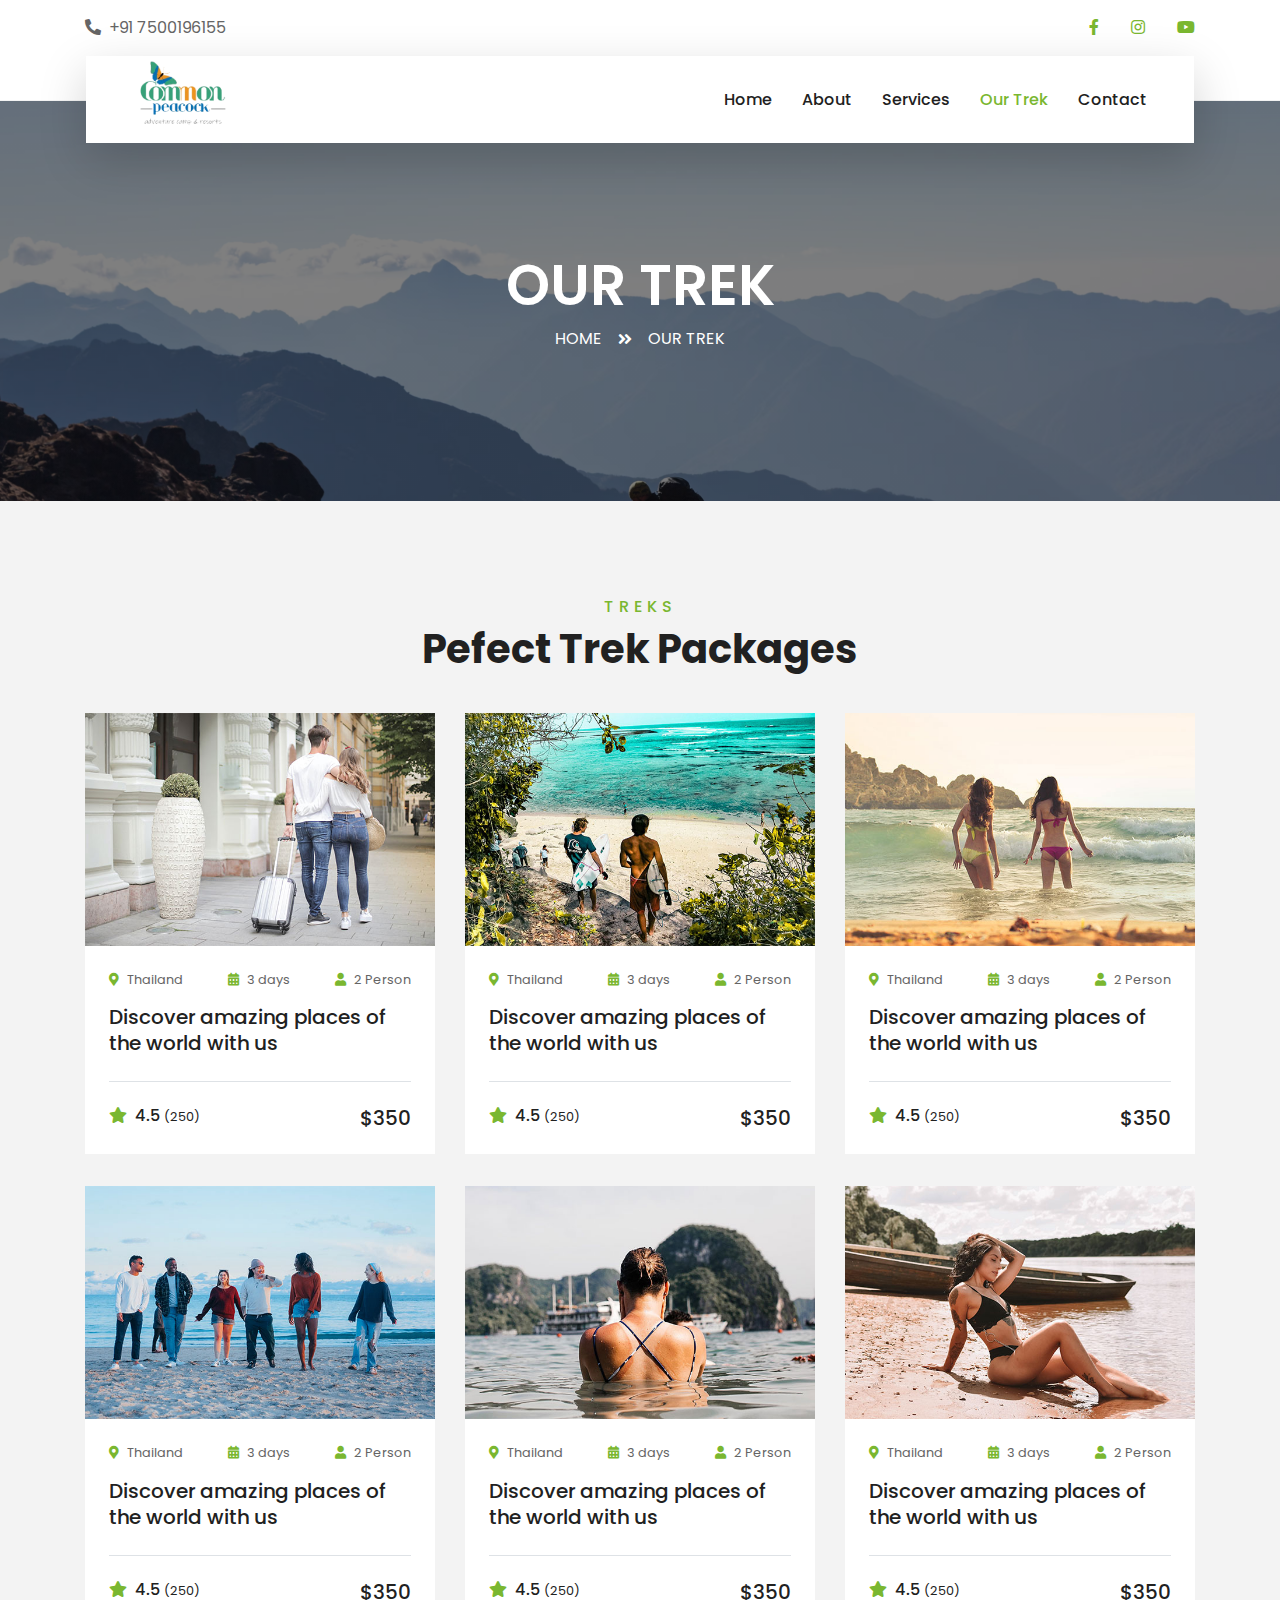
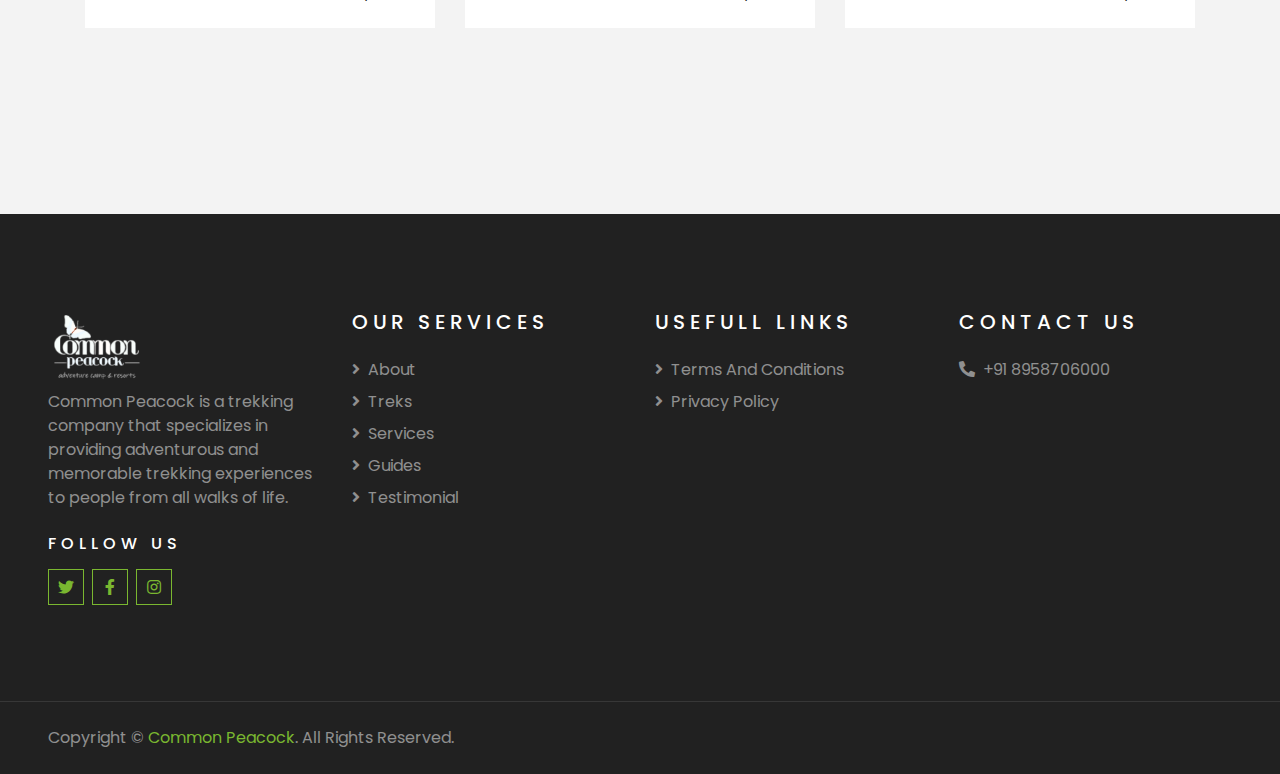
<file: public/package.html>
<!DOCTYPE html>
<html lang="en">

<head>
    <meta charset="utf-8">
    <title>Common Peacock Treks in Uttarakhand | Best Places for Trekking in Uttarakhand</title>
    <meta content="width=device-width, initial-scale=1.0" name="viewport">
    <meta content="Trekking, Treks, Treks in Uttarakhand, Customized trekking package, tours, Travel, Char Dham Yatra " name="keywords">
    <meta content="Treks in Uttarakhand: Trekking tours in Uttarakhand.  Customized trekking package in Uttarakhand" name="description">

    <!-- Favicon -->
    <link href="img/favicon.png" rel="icon">

    <!-- Google Web Fonts -->
    <link rel="preconnect" href="https://fonts.gstatic.com">
    <link href="https://fonts.googleapis.com/css2?family=Poppins:wght@400;500;600;700&display=swap" rel="stylesheet"> 

    <!-- Font Awesome -->
    <link href="https://cdnjs.cloudflare.com/ajax/libs/font-awesome/5.10.0/css/all.min.css" rel="stylesheet">

    <!-- Libraries Stylesheet -->
    <link href="lib/owlcarousel/assets/owl.carousel.min.css" rel="stylesheet">
    <link href="lib/tempusdominus/css/tempusdominus-bootstrap-4.min.css" rel="stylesheet" />

    <!-- Customized Bootstrap Stylesheet -->
    <link href="css/style.css" rel="stylesheet">
</head>

<body>
   <!-- Topbar Start -->
   <div class="container-fluid bg-light pt-3 d-none d-lg-block">
    <div class="container">
        <div class="row">
            <div class="col-lg-6 text-center text-lg-left mb-2 mb-lg-0">
                <div class="d-inline-flex align-items-center">
                    <!-- <p><i class="fa fa-envelope mr-2"></i>info@example.com</p> -->
                    <!-- <p class="text-body px-3">|</p> -->
                    <p><i class="fa fa-phone-alt mr-2"></i>+91 7500196155</p>
                </div>
            </div>
            <div class="col-lg-6 text-center text-lg-right">
                <div class="d-inline-flex align-items-center">
                    <a class="text-primary px-3" href="">
                        <i class="fab fa-facebook-f"></i>
                    </a>
                    <!-- <a class="text-primary px-3" href="">
                        <i class="fab fa-twitter"></i>
                    </a>
                    <a class="text-primary px-3" href="">
                        <i class="fab fa-linkedin-in"></i>
                    </a> -->
                    <a class="text-primary px-3" href="">
                        <i class="fab fa-instagram"></i>
                    </a>
                    <a class="text-primary pl-3" href="">
                        <i class="fab fa-youtube"></i>
                    </a>
                </div>
            </div>
        </div>
    </div>
</div>
<!-- Topbar End -->


<!-- Navbar Start -->
<div class="container-fluid position-relative nav-bar p-0">
    <div class="container-lg position-relative p-0 px-lg-3" style="z-index: 9;">
        <nav class="navbar navbar-expand-lg bg-light navbar-light shadow-lg py-3 py-lg-0 pl-3 pl-lg-5">
            <a href="" class="navbar-brand">
                <h1 class="m-0 text-primary">
                    <img style="width: 100px;" src="img/commun_peacock_logo.png" alt="commun peacock logo" />
                </h1>
            </a>
            <button type="button" class="navbar-toggler" data-toggle="collapse" data-target="#navbarCollapse">
                <span class="navbar-toggler-icon"></span>
            </button>
            <div class="collapse navbar-collapse justify-content-between px-3" id="navbarCollapse">
                <div class="navbar-nav ml-auto py-0">
                    <a href="index.html" class="nav-item nav-link ">Home</a>
                    <a href="about.html" class="nav-item nav-link">About</a>
                    <a href="service.html" class="nav-item nav-link">Services</a>
                    <a href="package.html" class="nav-item nav-link active">Our Trek</a>
                    <!-- <div class="nav-item dropdown">
                        <a href="#" class="nav-link dropdown-toggle" data-toggle="dropdown">Pages</a>
                        <div class="dropdown-menu border-0 rounded-0 m-0">
                            <a href="blog.html" class="dropdown-item">Blog Grid</a>
                            <a href="single.html" class="dropdown-item">Blog Detail</a>
                            <a href="destination.html" class="dropdown-item">Destination</a>
                            <a href="guide.html" class="dropdown-item">Travel Guides</a>
                            <a href="testimonial.html" class="dropdown-item">Testimonial</a>
                        </div>
                    </div> -->
                    <a href="contact.html" class="nav-item nav-link">Contact</a>
                </div>
            </div>
        </nav>
    </div>
</div>
<!-- Navbar End -->


    <!-- Header Start -->
    <div class="container-fluid page-header">
        <div class="container">
            <div class="d-flex flex-column align-items-center justify-content-center" style="min-height: 400px">
                <h3 class="display-4 text-white text-uppercase">Our Trek</h3>
                <div class="d-inline-flex text-white">
                    <p class="m-0 text-uppercase"><a class="text-white" href="">Home</a></p>
                    <i class="fa fa-angle-double-right pt-1 px-3"></i>
                    <p class="m-0 text-uppercase">Our Trek</p>
                </div>
            </div>
        </div>
    </div>
    <!-- Header End -->


   


    <!-- Packages Start -->
    <div class="container-fluid py-5">
        <div class="container pt-5 pb-3">
            <div class="text-center mb-3 pb-3">
                <h6 class="text-primary text-uppercase" style="letter-spacing: 5px;">Treks</h6>
                <h1>Pefect Trek Packages</h1>
            </div>
            <div class="row">
                <div class="col-lg-4 col-md-6 mb-4">
                    <div class="package-item bg-white mb-2">
                        <img class="img-fluid" src="img/package-1.jpg" alt="">
                        <div class="p-4">
                            <div class="d-flex justify-content-between mb-3">
                                <small class="m-0"><i class="fa fa-map-marker-alt text-primary mr-2"></i>Thailand</small>
                                <small class="m-0"><i class="fa fa-calendar-alt text-primary mr-2"></i>3 days</small>
                                <small class="m-0"><i class="fa fa-user text-primary mr-2"></i>2 Person</small>
                            </div>
                            <a class="h5 text-decoration-none" href="">Discover amazing places of the world with us</a>
                            <div class="border-top mt-4 pt-4">
                                <div class="d-flex justify-content-between">
                                    <h6 class="m-0"><i class="fa fa-star text-primary mr-2"></i>4.5 <small>(250)</small></h6>
                                    <h5 class="m-0">$350</h5>
                                </div>
                            </div>
                        </div>
                    </div>
                </div>
                <div class="col-lg-4 col-md-6 mb-4">
                    <div class="package-item bg-white mb-2">
                        <img class="img-fluid" src="img/package-2.jpg" alt="">
                        <div class="p-4">
                            <div class="d-flex justify-content-between mb-3">
                                <small class="m-0"><i class="fa fa-map-marker-alt text-primary mr-2"></i>Thailand</small>
                                <small class="m-0"><i class="fa fa-calendar-alt text-primary mr-2"></i>3 days</small>
                                <small class="m-0"><i class="fa fa-user text-primary mr-2"></i>2 Person</small>
                            </div>
                            <a class="h5 text-decoration-none" href="">Discover amazing places of the world with us</a>
                            <div class="border-top mt-4 pt-4">
                                <div class="d-flex justify-content-between">
                                    <h6 class="m-0"><i class="fa fa-star text-primary mr-2"></i>4.5 <small>(250)</small></h6>
                                    <h5 class="m-0">$350</h5>
                                </div>
                            </div>
                        </div>
                    </div>
                </div>
                <div class="col-lg-4 col-md-6 mb-4">
                    <div class="package-item bg-white mb-2">
                        <img class="img-fluid" src="img/package-3.jpg" alt="">
                        <div class="p-4">
                            <div class="d-flex justify-content-between mb-3">
                                <small class="m-0"><i class="fa fa-map-marker-alt text-primary mr-2"></i>Thailand</small>
                                <small class="m-0"><i class="fa fa-calendar-alt text-primary mr-2"></i>3 days</small>
                                <small class="m-0"><i class="fa fa-user text-primary mr-2"></i>2 Person</small>
                            </div>
                            <a class="h5 text-decoration-none" href="">Discover amazing places of the world with us</a>
                            <div class="border-top mt-4 pt-4">
                                <div class="d-flex justify-content-between">
                                    <h6 class="m-0"><i class="fa fa-star text-primary mr-2"></i>4.5 <small>(250)</small></h6>
                                    <h5 class="m-0">$350</h5>
                                </div>
                            </div>
                        </div>
                    </div>
                </div>
                <div class="col-lg-4 col-md-6 mb-4">
                    <div class="package-item bg-white mb-2">
                        <img class="img-fluid" src="img/package-4.jpg" alt="">
                        <div class="p-4">
                            <div class="d-flex justify-content-between mb-3">
                                <small class="m-0"><i class="fa fa-map-marker-alt text-primary mr-2"></i>Thailand</small>
                                <small class="m-0"><i class="fa fa-calendar-alt text-primary mr-2"></i>3 days</small>
                                <small class="m-0"><i class="fa fa-user text-primary mr-2"></i>2 Person</small>
                            </div>
                            <a class="h5 text-decoration-none" href="">Discover amazing places of the world with us</a>
                            <div class="border-top mt-4 pt-4">
                                <div class="d-flex justify-content-between">
                                    <h6 class="m-0"><i class="fa fa-star text-primary mr-2"></i>4.5 <small>(250)</small></h6>
                                    <h5 class="m-0">$350</h5>
                                </div>
                            </div>
                        </div>
                    </div>
                </div>
                <div class="col-lg-4 col-md-6 mb-4">
                    <div class="package-item bg-white mb-2">
                        <img class="img-fluid" src="img/package-5.jpg" alt="">
                        <div class="p-4">
                            <div class="d-flex justify-content-between mb-3">
                                <small class="m-0"><i class="fa fa-map-marker-alt text-primary mr-2"></i>Thailand</small>
                                <small class="m-0"><i class="fa fa-calendar-alt text-primary mr-2"></i>3 days</small>
                                <small class="m-0"><i class="fa fa-user text-primary mr-2"></i>2 Person</small>
                            </div>
                            <a class="h5 text-decoration-none" href="">Discover amazing places of the world with us</a>
                            <div class="border-top mt-4 pt-4">
                                <div class="d-flex justify-content-between">
                                    <h6 class="m-0"><i class="fa fa-star text-primary mr-2"></i>4.5 <small>(250)</small></h6>
                                    <h5 class="m-0">$350</h5>
                                </div>
                            </div>
                        </div>
                    </div>
                </div>
                <div class="col-lg-4 col-md-6 mb-4">
                    <div class="package-item bg-white mb-2">
                        <img class="img-fluid" src="img/package-6.jpg" alt="">
                        <div class="p-4">
                            <div class="d-flex justify-content-between mb-3">
                                <small class="m-0"><i class="fa fa-map-marker-alt text-primary mr-2"></i>Thailand</small>
                                <small class="m-0"><i class="fa fa-calendar-alt text-primary mr-2"></i>3 days</small>
                                <small class="m-0"><i class="fa fa-user text-primary mr-2"></i>2 Person</small>
                            </div>
                            <a class="h5 text-decoration-none" href="">Discover amazing places of the world with us</a>
                            <div class="border-top mt-4 pt-4">
                                <div class="d-flex justify-content-between">
                                    <h6 class="m-0"><i class="fa fa-star text-primary mr-2"></i>4.5 <small>(250)</small></h6>
                                    <h5 class="m-0">$350</h5>
                                </div>
                            </div>
                        </div>
                    </div>
                </div>
            </div>
        </div>
    </div>
    <!-- Packages End -->


    <!-- Destination Start -->
    <div class="container-fluid py-5 d-none">
        <div class="container pt-5 pb-3">
            <div class="text-center mb-3 pb-3">
                <h6 class="text-primary text-uppercase" style="letter-spacing: 5px;">Destination</h6>
                <h1>Explore Top Destination</h1>
            </div>
            <div class="row">
                <div class="col-lg-4 col-md-6 mb-4">
                    <div class="destination-item position-relative overflow-hidden mb-2">
                        <img class="img-fluid" src="img/destination-1.jpg" alt="">
                        <a class="destination-overlay text-white text-decoration-none" href="">
                            <h5 class="text-white">United States</h5>
                            <span>100 Cities</span>
                        </a>
                    </div>
                </div>
                <div class="col-lg-4 col-md-6 mb-4">
                    <div class="destination-item position-relative overflow-hidden mb-2">
                        <img class="img-fluid" src="img/destination-2.jpg" alt="">
                        <a class="destination-overlay text-white text-decoration-none" href="">
                            <h5 class="text-white">United Kingdom</h5>
                            <span>100 Cities</span>
                        </a>
                    </div>
                </div>
                <div class="col-lg-4 col-md-6 mb-4">
                    <div class="destination-item position-relative overflow-hidden mb-2">
                        <img class="img-fluid" src="img/destination-3.jpg" alt="">
                        <a class="destination-overlay text-white text-decoration-none" href="">
                            <h5 class="text-white">Australia</h5>
                            <span>100 Cities</span>
                        </a>
                    </div>
                </div>
                <div class="col-lg-4 col-md-6 mb-4">
                    <div class="destination-item position-relative overflow-hidden mb-2">
                        <img class="img-fluid" src="img/destination-4.jpg" alt="">
                        <a class="destination-overlay text-white text-decoration-none" href="">
                            <h5 class="text-white">India</h5>
                            <span>100 Cities</span>
                        </a>
                    </div>
                </div>
                <div class="col-lg-4 col-md-6 mb-4">
                    <div class="destination-item position-relative overflow-hidden mb-2">
                        <img class="img-fluid" src="img/destination-5.jpg" alt="">
                        <a class="destination-overlay text-white text-decoration-none" href="">
                            <h5 class="text-white">South Africa</h5>
                            <span>100 Cities</span>
                        </a>
                    </div>
                </div>
                <div class="col-lg-4 col-md-6 mb-4">
                    <div class="destination-item position-relative overflow-hidden mb-2">
                        <img class="img-fluid" src="img/destination-6.jpg" alt="">
                        <a class="destination-overlay text-white text-decoration-none" href="">
                            <h5 class="text-white">Indonesia</h5>
                            <span>100 Cities</span>
                        </a>
                    </div>
                </div>
            </div>
        </div>
    </div>
    <!-- Destination Start -->

    <!-- Footer Start -->
    <div class="container-fluid bg-dark text-white-50 py-5 px-sm-3 px-lg-5" style="margin-top: 90px;">
        <div class="row pt-5">
            <div class="col-lg-3 col-md-6 mb-5">
                <a href="" class="navbar-brand">
                    <h1 class="text-primary">
                        <img style="width: 100px;" src="img/commun_peacock_f_logo.png" alt="commun peacock" />
                    </h1>
                </a>
                <p>Common Peacock is a trekking company that specializes in providing adventurous and memorable trekking experiences to people from all walks of life. </p>
                <h6 class="text-white text-uppercase mt-4 mb-3" style="letter-spacing: 5px;">Follow Us</h6>
                <div class="d-flex justify-content-start">
                    <a class="btn btn-outline-primary btn-square mr-2" href="#"><i class="fab fa-twitter"></i></a>
                    <a class="btn btn-outline-primary btn-square mr-2" href="#"><i class="fab fa-facebook-f"></i></a>
                    <!-- <a class="btn btn-outline-primary btn-square mr-2" href="#"><i class="fab fa-linkedin-in"></i></a> -->
                    <a class="btn btn-outline-primary btn-square" href="#"><i class="fab fa-instagram"></i></a>
                </div>
            </div>
            <div class="col-lg-3 col-md-6 mb-5">
                <h5 class="text-white text-uppercase mb-4" style="letter-spacing: 5px;">Our Services</h5>
                <div class="d-flex flex-column justify-content-start">
                    <a class="text-white-50 mb-2" href="#"><i class="fa fa-angle-right mr-2"></i>About</a>
                    <a class="text-white-50 mb-2" href="#"><i class="fa fa-angle-right mr-2"></i>Treks</a>
                    <a class="text-white-50 mb-2" href="#"><i class="fa fa-angle-right mr-2"></i>Services</a>
                    <a class="text-white-50 mb-2" href="#"><i class="fa fa-angle-right mr-2"></i>Guides</a>
                    <a class="text-white-50 mb-2" href="#"><i class="fa fa-angle-right mr-2"></i>Testimonial</a>
                    <!-- <a class="text-white-50" href="#"><i class="fa fa-angle-right mr-2"></i>Blog</a> -->
                </div>
            </div>
            <div class="col-lg-3 col-md-6 mb-5">
                <h5 class="text-white text-uppercase mb-4" style="letter-spacing: 5px;">Usefull Links</h5>
                <div class="d-flex flex-column justify-content-start">
                    <a class="text-white-50 mb-2" href="termsAndConditions.html"><i class="fa fa-angle-right mr-2"></i>Terms And Conditions</a>
                    <a class="text-white-50 mb-2" href="privacy.html"><i class="fa fa-angle-right mr-2"></i>Privacy Policy</a>
                    <!-- <a class="text-white-50 mb-2" href="#"><i class="fa fa-angle-right mr-2"></i>Services</a>
                    <a class="text-white-50 mb-2" href="#"><i class="fa fa-angle-right mr-2"></i>Packages</a>
                    <a class="text-white-50 mb-2" href="#"><i class="fa fa-angle-right mr-2"></i>Guides</a>
                    <a class="text-white-50 mb-2" href="#"><i class="fa fa-angle-right mr-2"></i>Testimonial</a> -->
                    <!-- <a class="text-white-50" href="#"><i class="fa fa-angle-right mr-2"></i>Blog</a> -->
                </div>
            </div>
            <div class="col-lg-3 col-md-6 mb-5">
                <h5 class="text-white text-uppercase mb-4" style="letter-spacing: 5px;">Contact Us</h5>
                <!-- <p><i class="fa fa-map-marker-alt mr-2"></i>123 Street, New York, USA</p> -->
                <p><i class="fa fa-phone-alt mr-2"></i>+91 8958706000</p>
                <!-- <p><i class="fa fa-envelope mr-2"></i>info@example.com</p> -->
                <!-- <h6 class="text-white text-uppercase mt-4 mb-3" style="letter-spacing: 5px;">Newsletter</h6>
                <div class="w-100">
                    <div class="input-group">
                        <input type="text" class="form-control border-light" style="padding: 25px;" placeholder="Your Email">
                        <div class="input-group-append">
                            <button class="btn btn-primary px-3">Sign Up</button>
                        </div>
                    </div>
                </div> -->
            </div>
        </div>
    </div>
    <div class="container-fluid bg-dark text-white border-top py-4 px-sm-3 px-md-5" style="border-color: rgba(256, 256, 256, .1) !important;">
        <div class="row">
            <div class="col-lg-6 text-center text-md-left mb-3 mb-md-0">
                <p class="m-0 text-white-50">Copyright &copy; <a href="index.html">Common Peacock</a>. All Rights Reserved.</a>
                </p>
            </div>
        </div>
    </div>
    <!-- Footer End -->


    <!-- Back to Top -->
    <a href="#" class="btn btn-lg btn-primary btn-lg-square back-to-top"><i class="fa fa-angle-double-up"></i></a>


    <!-- JavaScript Libraries -->
    <script src="https://code.jquery.com/jquery-3.4.1.min.js"></script>
    <script src="https://stackpath.bootstrapcdn.com/bootstrap/4.4.1/js/bootstrap.bundle.min.js"></script>
    <script src="lib/easing/easing.min.js"></script>
    <script src="lib/owlcarousel/owl.carousel.min.js"></script>
    <script src="lib/tempusdominus/js/moment.min.js"></script>
    <script src="lib/tempusdominus/js/moment-timezone.min.js"></script>
    <script src="lib/tempusdominus/js/tempusdominus-bootstrap-4.min.js"></script>

    <!-- Contact Javascript File -->
    <script src="mail/jqBootstrapValidation.min.js"></script>
    <script src="mail/contact.js"></script>

    <!-- Template Javascript -->
    <script src="js/main.js"></script>
</body>

</html>
</file>
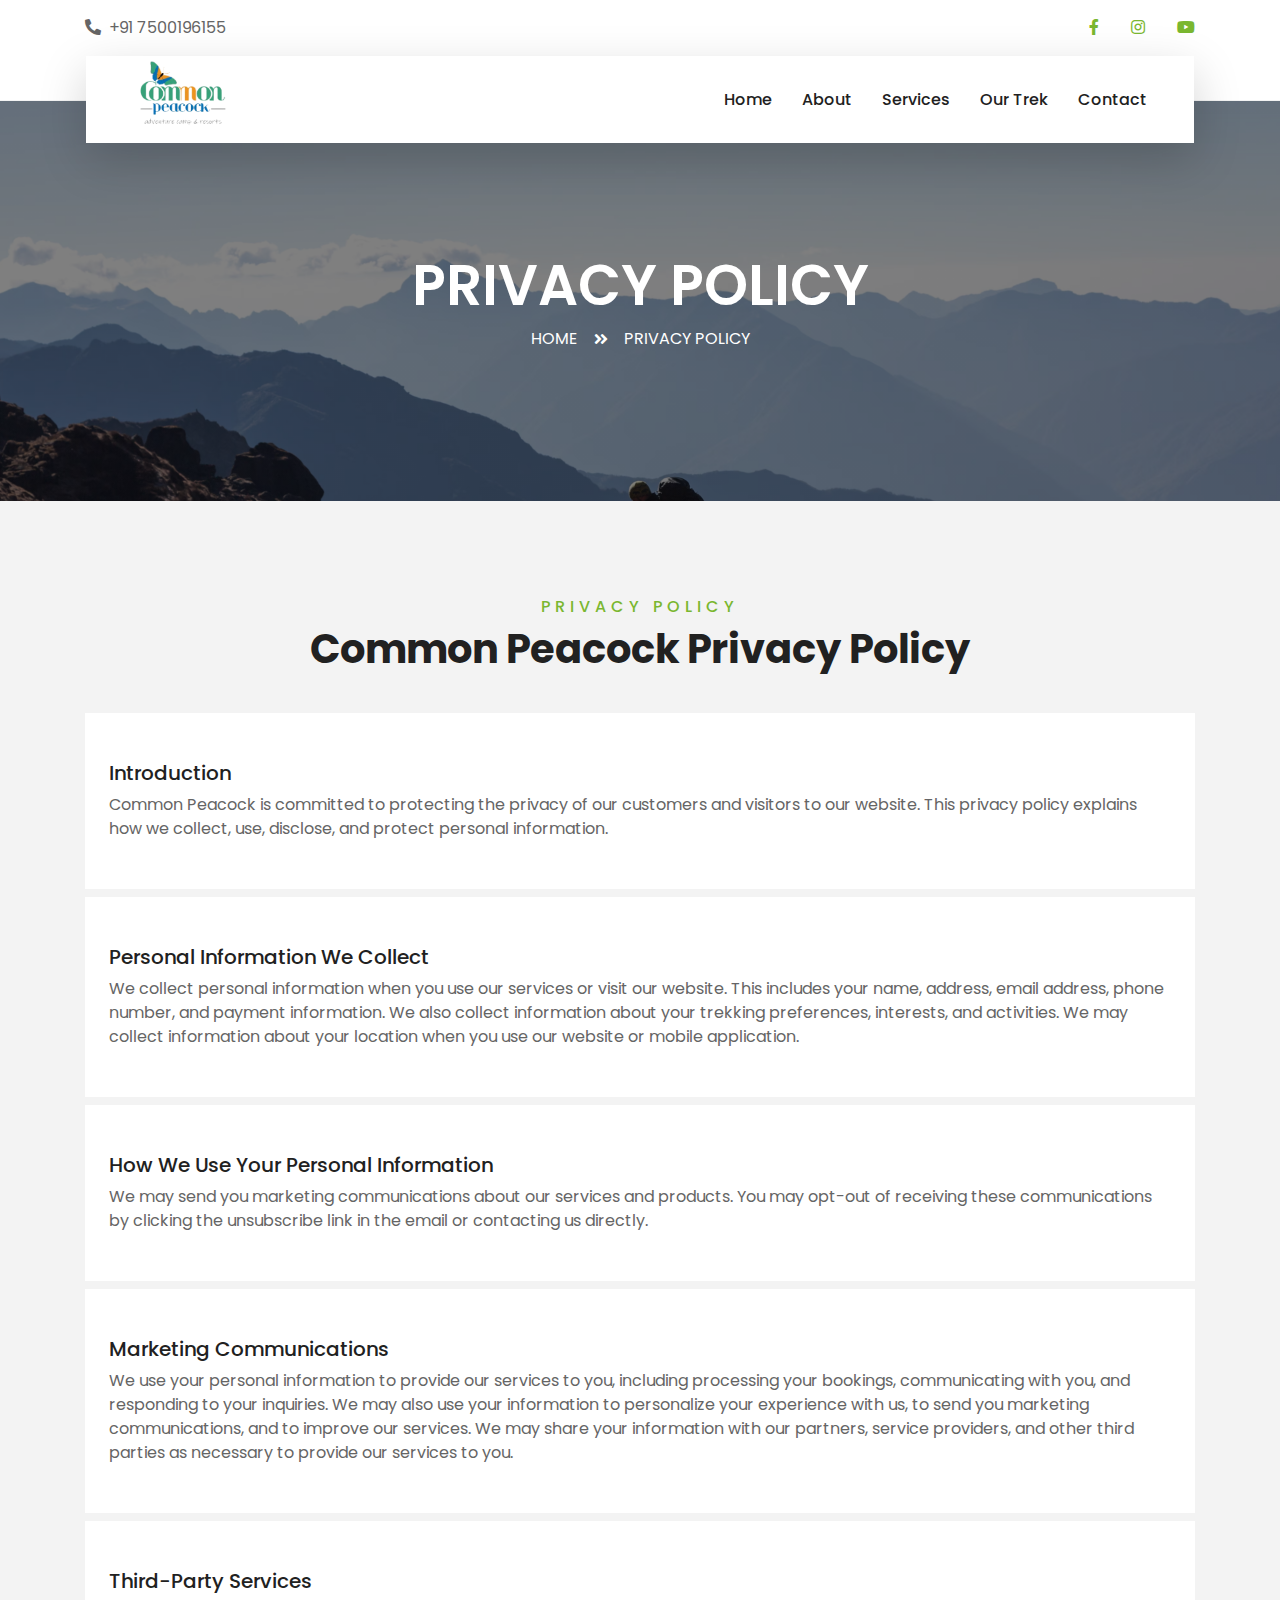
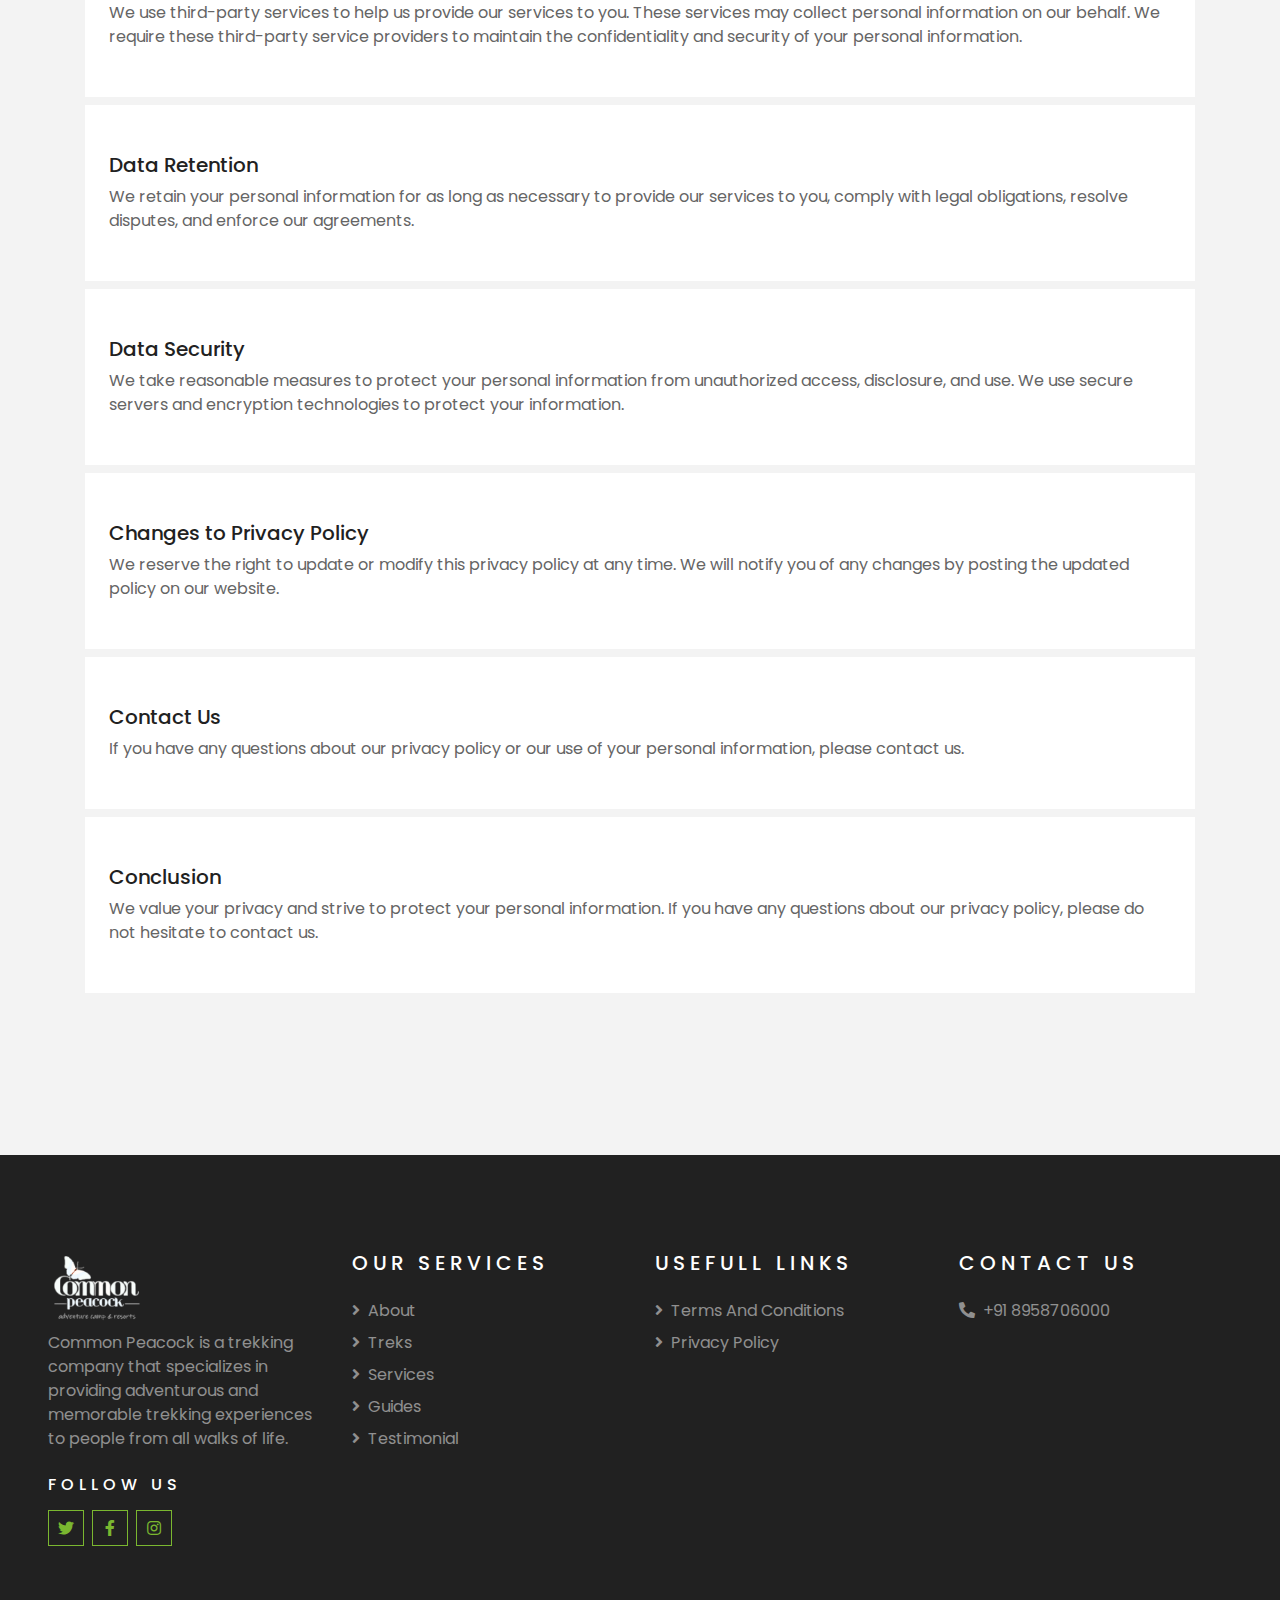
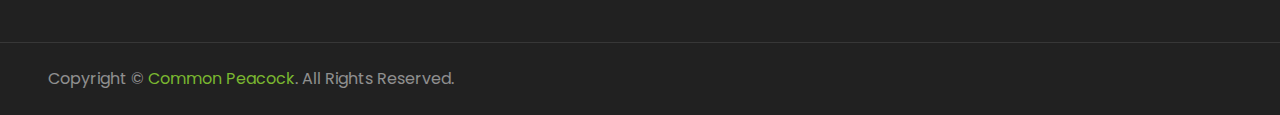
<file: public/privacy.html>
<!DOCTYPE html>
<html lang="en">

<head>
    <meta charset="utf-8">
    <title>Common Peacock Treks in Uttarakhand | Best Places for Trekking in Uttarakhand</title>
    <meta content="width=device-width, initial-scale=1.0" name="viewport">
    <meta content="Trekking, Treks, Treks in Uttarakhand, Customized trekking package, tours, Travel, Char Dham Yatra " name="keywords">
    <meta content="Treks in Uttarakhand: Trekking tours in Uttarakhand.  Customized trekking package in Uttarakhand" name="description">

    <!-- Favicon -->
    <link href="img/favicon.ico" rel="icon">

    <!-- Google Web Fonts -->
    <link rel="preconnect" href="https://fonts.gstatic.com">
    <link href="https://fonts.googleapis.com/css2?family=Poppins:wght@400;500;600;700&display=swap" rel="stylesheet"> 

    <!-- Font Awesome -->
    <link href="https://cdnjs.cloudflare.com/ajax/libs/font-awesome/5.10.0/css/all.min.css" rel="stylesheet">

    <!-- Libraries Stylesheet -->
    <link href="lib/owlcarousel/assets/owl.carousel.min.css" rel="stylesheet">
    <link href="lib/tempusdominus/css/tempusdominus-bootstrap-4.min.css" rel="stylesheet" />

    <!-- Customized Bootstrap Stylesheet -->
    <link href="css/style.css" rel="stylesheet">
</head>

<body>
     <!-- Topbar Start -->
     <div class="container-fluid bg-light pt-3 d-none d-lg-block">
        <div class="container">
            <div class="row">
                <div class="col-lg-6 text-center text-lg-left mb-2 mb-lg-0">
                    <div class="d-inline-flex align-items-center">
                        <!-- <p><i class="fa fa-envelope mr-2"></i>info@example.com</p> -->
                        <!-- <p class="text-body px-3">|</p> -->
                        <p><i class="fa fa-phone-alt mr-2"></i>+91 7500196155</p>
                    </div>
                </div>
                <div class="col-lg-6 text-center text-lg-right">
                    <div class="d-inline-flex align-items-center">
                        <a class="text-primary px-3" href="">
                            <i class="fab fa-facebook-f"></i>
                        </a>
                        <!-- <a class="text-primary px-3" href="">
                            <i class="fab fa-twitter"></i>
                        </a>
                        <a class="text-primary px-3" href="">
                            <i class="fab fa-linkedin-in"></i>
                        </a> -->
                        <a class="text-primary px-3" href="">
                            <i class="fab fa-instagram"></i>
                        </a>
                        <a class="text-primary pl-3" href="">
                            <i class="fab fa-youtube"></i>
                        </a>
                    </div>
                </div>
            </div>
        </div>
    </div>
    <!-- Topbar End -->


    <!-- Navbar Start -->
    <div class="container-fluid position-relative nav-bar p-0">
        <div class="container-lg position-relative p-0 px-lg-3" style="z-index: 9;">
            <nav class="navbar navbar-expand-lg bg-light navbar-light shadow-lg py-3 py-lg-0 pl-3 pl-lg-5">
                <a href="" class="navbar-brand">
                    <h1 class="m-0 text-primary">
                        <img style="width: 100px;" src="img/commun_peacock_logo.png" alt="commun peacock logo" />
                    </h1>
                </a>
                <button type="button" class="navbar-toggler" data-toggle="collapse" data-target="#navbarCollapse">
                    <span class="navbar-toggler-icon"></span>
                </button>
                <div class="collapse navbar-collapse justify-content-between px-3" id="navbarCollapse">
                    <div class="navbar-nav ml-auto py-0">
                        <a href="index.html" class="nav-item nav-link ">Home</a>
                        <a href="about.html" class="nav-item nav-link">About</a>
                        <a href="service.html" class="nav-item nav-link">Services</a>
                        <a href="package.html" class="nav-item nav-link">Our Trek</a>
                        <!-- <div class="nav-item dropdown">
                            <a href="#" class="nav-link dropdown-toggle" data-toggle="dropdown">Pages</a>
                            <div class="dropdown-menu border-0 rounded-0 m-0">
                                <a href="blog.html" class="dropdown-item">Blog Grid</a>
                                <a href="single.html" class="dropdown-item">Blog Detail</a>
                                <a href="destination.html" class="dropdown-item">Destination</a>
                                <a href="guide.html" class="dropdown-item">Travel Guides</a>
                                <a href="testimonial.html" class="dropdown-item">Testimonial</a>
                            </div>
                        </div> -->
                        <a href="contact.html" class="nav-item nav-link">Contact</a>
                    </div>
                </div>
            </nav>
        </div>
    </div>
    <!-- Navbar End -->

    <!-- Header Start -->
    <div class="container-fluid page-header">
        <div class="container">
            <div class="d-flex flex-column align-items-center justify-content-center" style="min-height: 400px">
                <h3 class="display-4 text-white text-uppercase">Privacy Policy</h3>
                <div class="d-inline-flex text-white">
                    <p class="m-0 text-uppercase"><a class="text-white" href="">Home</a></p>
                    <i class="fa fa-angle-double-right pt-1 px-3"></i>
                    <p class="m-0 text-uppercase">Privacy Policy</p>
                </div>
            </div>
        </div>
    </div>
    <!-- Header End -->


    <!-- Service Start -->
    <div class="container-fluid py-5">
        <div class="container pt-5 pb-3">
            <div class="text-center mb-3 pb-3">
                <h6 class="text-primary text-uppercase" style="letter-spacing: 5px;">Privacy Policy</h6>
                <h1>Common Peacock Privacy Policy </h1>
            </div>
            <div class="row">
                <div class="col-lg-12">
                    <div class="service-item bg-white mb-2 py-5 px-4">
                        <!-- <i class="fa fa-2x fa-route mx-auto mb-4"></i> -->
                        <h5 class="mb-2">Introduction</h5>
                        <p class="m-0">Common Peacock is committed to protecting the privacy of our customers and visitors to our website. This privacy policy explains how we collect, use, disclose, and protect personal information.</p>
                    </div>
                </div>
                <div class="col-lg-12">
                    <div class="service-item bg-white mb-2 py-5 px-4">
                        <!-- <i class="fa fa-2x fa-route mx-auto mb-4"></i> -->
                        <h5 class="mb-2">Personal Information We Collect</h5>
                        <p class="m-0">We collect personal information when you use our services or visit our website. This includes your name, address, email address, phone number, and payment information. We also collect information about your trekking preferences, interests, and activities. We may collect information about your location when you use our website or mobile application.</p>
                    </div>
                </div>
                <div class="col-lg-12">
                    <div class="service-item bg-white mb-2 py-5 px-4">
                        <!-- <i class="fa fa-2x fa-route mx-auto mb-4"></i> -->
                        <h5 class="mb-2">How We Use Your Personal Information</h5>
                        <p class="m-0">
                            We may send you marketing communications about our services and products. You may opt-out of receiving these communications by clicking the unsubscribe link in the email or contacting us directly.
                        </p>
                    </div>
                </div>
                <div class="col-lg-12">
                    <div class="service-item bg-white mb-2 py-5 px-4">
                        <!-- <i class="fa fa-2x fa-route mx-auto mb-4"></i> -->
                        <h5 class="mb-2">Marketing Communications</h5>
                        <p class="m-0">
                            We use your personal information to provide our services to you, including processing your bookings, communicating with you, and responding to your inquiries. We may also use your information to personalize your experience with us, to send you marketing communications, and to improve our services. We may share your information with our partners, service providers, and other third parties as necessary to provide our services to you.
                        </p>
                    </div>
                </div>
                <div class="col-lg-12">
                    <div class="service-item bg-white mb-2 py-5 px-4">
                        <!-- <i class="fa fa-2x fa-route mx-auto mb-4"></i> -->
                        <h5 class="mb-2">Third-Party Services</h5>
                        <p class="m-0">
                            We use third-party services to help us provide our services to you. These services may collect personal information on our behalf. We require these third-party service providers to maintain the confidentiality and security of your personal information.
                        </p>
                    </div>
                </div>
                <div class="col-lg-12">
                    <div class="service-item bg-white mb-2 py-5 px-4">
                        <!-- <i class="fa fa-2x fa-route mx-auto mb-4"></i> -->
                        <h5 class="mb-2">Data Retention</h5>
                        <p class="m-0">
                            We retain your personal information for as long as necessary to provide our services to you, comply with legal obligations, resolve disputes, and enforce our agreements.
                        </p>
                    </div>
                </div>
                <div class="col-lg-12">
                    <div class="service-item bg-white mb-2 py-5 px-4">
                        <!-- <i class="fa fa-2x fa-route mx-auto mb-4"></i> -->
                        <h5 class="mb-2">Data Security</h5>
                        <p class="m-0">
                            We take reasonable measures to protect your personal information from unauthorized access, disclosure, and use. We use secure servers and encryption technologies to protect your information.
                        </p>
                    </div>
                </div>
                <div class="col-lg-12">
                    <div class="service-item bg-white mb-2 py-5 px-4">
                        <!-- <i class="fa fa-2x fa-route mx-auto mb-4"></i> -->
                        <h5 class="mb-2">Changes to Privacy Policy</h5>
                        <p class="m-0">
                            We reserve the right to update or modify this privacy policy at any time. We will notify you of any changes by posting the updated policy on our website.
                        </p>
                    </div>
                </div>
                <div class="col-lg-12">
                    <div class="service-item bg-white  mb-2 py-5 px-4">
                        <!-- <i class="fa fa-2x fa-route mx-auto mb-4"></i> -->
                        <h5 class="mb-2">Contact Us</h5>
                        <p class="m-0">
                            If you have any questions about our privacy policy or our use of your personal information, please contact us.
                        </p>
                    </div>
                </div>
                <div class="col-lg-12">
                    <div class="service-item bg-white mb-2 py-5 px-4">
                        <!-- <i class="fa fa-2x fa-route mx-auto mb-4"></i> -->
                        <h5 class="mb-2">Conclusion</h5>
                        <p class="m-0">
                            We value your privacy and strive to protect your personal information. If you have any questions about our privacy policy, please do not hesitate to contact us.
                        </p>
                    </div>
                </div>
            </div>
        </div>
    </div>
    <!-- Service End -->


    <!-- Footer Start -->
    <div class="container-fluid bg-dark text-white-50 py-5 px-sm-3 px-lg-5" style="margin-top: 90px;">
        <div class="row pt-5">
            <div class="col-lg-3 col-md-6 mb-5">
                <a href="" class="navbar-brand">
                    <h1 class="text-primary">
                        <img style="width: 100px;" src="img/commun_peacock_f_logo.png" alt="commun peacock" />
                    </h1>
                </a>
                <p>Common Peacock is a trekking company that specializes in providing adventurous and memorable trekking experiences to people from all walks of life. </p>
                <h6 class="text-white text-uppercase mt-4 mb-3" style="letter-spacing: 5px;">Follow Us</h6>
                <div class="d-flex justify-content-start">
                    <a class="btn btn-outline-primary btn-square mr-2" href="#"><i class="fab fa-twitter"></i></a>
                    <a class="btn btn-outline-primary btn-square mr-2" href="#"><i class="fab fa-facebook-f"></i></a>
                    <!-- <a class="btn btn-outline-primary btn-square mr-2" href="#"><i class="fab fa-linkedin-in"></i></a> -->
                    <a class="btn btn-outline-primary btn-square" href="#"><i class="fab fa-instagram"></i></a>
                </div>
            </div>
            <div class="col-lg-3 col-md-6 mb-5">
                <h5 class="text-white text-uppercase mb-4" style="letter-spacing: 5px;">Our Services</h5>
                <div class="d-flex flex-column justify-content-start">
                    <a class="text-white-50 mb-2" href="#"><i class="fa fa-angle-right mr-2"></i>About</a>
                    <a class="text-white-50 mb-2" href="#"><i class="fa fa-angle-right mr-2"></i>Treks</a>
                    <a class="text-white-50 mb-2" href="#"><i class="fa fa-angle-right mr-2"></i>Services</a>
                    <a class="text-white-50 mb-2" href="#"><i class="fa fa-angle-right mr-2"></i>Guides</a>
                    <a class="text-white-50 mb-2" href="#"><i class="fa fa-angle-right mr-2"></i>Testimonial</a>
                    <!-- <a class="text-white-50" href="#"><i class="fa fa-angle-right mr-2"></i>Blog</a> -->
                </div>
            </div>
            <div class="col-lg-3 col-md-6 mb-5">
                <h5 class="text-white text-uppercase mb-4" style="letter-spacing: 5px;">Usefull Links</h5>
                <div class="d-flex flex-column justify-content-start">
                    <a class="text-white-50 mb-2" href="termsAndConditions.html"><i class="fa fa-angle-right mr-2"></i>Terms And Conditions</a>
                    <a class="text-white-50 mb-2" href="privacy.html"><i class="fa fa-angle-right mr-2"></i>Privacy Policy</a>
                    <!-- <a class="text-white-50 mb-2" href="#"><i class="fa fa-angle-right mr-2"></i>Services</a>
                    <a class="text-white-50 mb-2" href="#"><i class="fa fa-angle-right mr-2"></i>Packages</a>
                    <a class="text-white-50 mb-2" href="#"><i class="fa fa-angle-right mr-2"></i>Guides</a>
                    <a class="text-white-50 mb-2" href="#"><i class="fa fa-angle-right mr-2"></i>Testimonial</a> -->
                    <!-- <a class="text-white-50" href="#"><i class="fa fa-angle-right mr-2"></i>Blog</a> -->
                </div>
            </div>
            <div class="col-lg-3 col-md-6 mb-5">
                <h5 class="text-white text-uppercase mb-4" style="letter-spacing: 5px;">Contact Us</h5>
                <!-- <p><i class="fa fa-map-marker-alt mr-2"></i>123 Street, New York, USA</p> -->
                <p><i class="fa fa-phone-alt mr-2"></i>+91 8958706000</p>
                <!-- <p><i class="fa fa-envelope mr-2"></i>info@example.com</p> -->
                <!-- <h6 class="text-white text-uppercase mt-4 mb-3" style="letter-spacing: 5px;">Newsletter</h6>
                <div class="w-100">
                    <div class="input-group">
                        <input type="text" class="form-control border-light" style="padding: 25px;" placeholder="Your Email">
                        <div class="input-group-append">
                            <button class="btn btn-primary px-3">Sign Up</button>
                        </div>
                    </div>
                </div> -->
            </div>
        </div>
    </div>
    <div class="container-fluid bg-dark text-white border-top py-4 px-sm-3 px-md-5" style="border-color: rgba(256, 256, 256, .1) !important;">
        <div class="row">
            <div class="col-lg-6 text-center text-md-left mb-3 mb-md-0">
                <p class="m-0 text-white-50">Copyright &copy; <a href="index.html">Common Peacock</a>. All Rights Reserved.</a>
                </p>
            </div>
        </div>
    </div>
    <!-- Footer End -->


    <!-- Back to Top -->
    <a href="#" class="btn btn-lg btn-primary btn-lg-square back-to-top"><i class="fa fa-angle-double-up"></i></a>


    <!-- JavaScript Libraries -->
    <script src="https://code.jquery.com/jquery-3.4.1.min.js"></script>
    <script src="https://stackpath.bootstrapcdn.com/bootstrap/4.4.1/js/bootstrap.bundle.min.js"></script>
    <script src="lib/easing/easing.min.js"></script>
    <script src="lib/owlcarousel/owl.carousel.min.js"></script>
    <script src="lib/tempusdominus/js/moment.min.js"></script>
    <script src="lib/tempusdominus/js/moment-timezone.min.js"></script>
    <script src="lib/tempusdominus/js/tempusdominus-bootstrap-4.min.js"></script>

    <!-- Contact Javascript File -->
    <script src="mail/jqBootstrapValidation.min.js"></script>
    <script src="mail/contact.js"></script>

    <!-- Template Javascript -->
    <script src="js/main.js"></script>
</body>

</html>
</file>
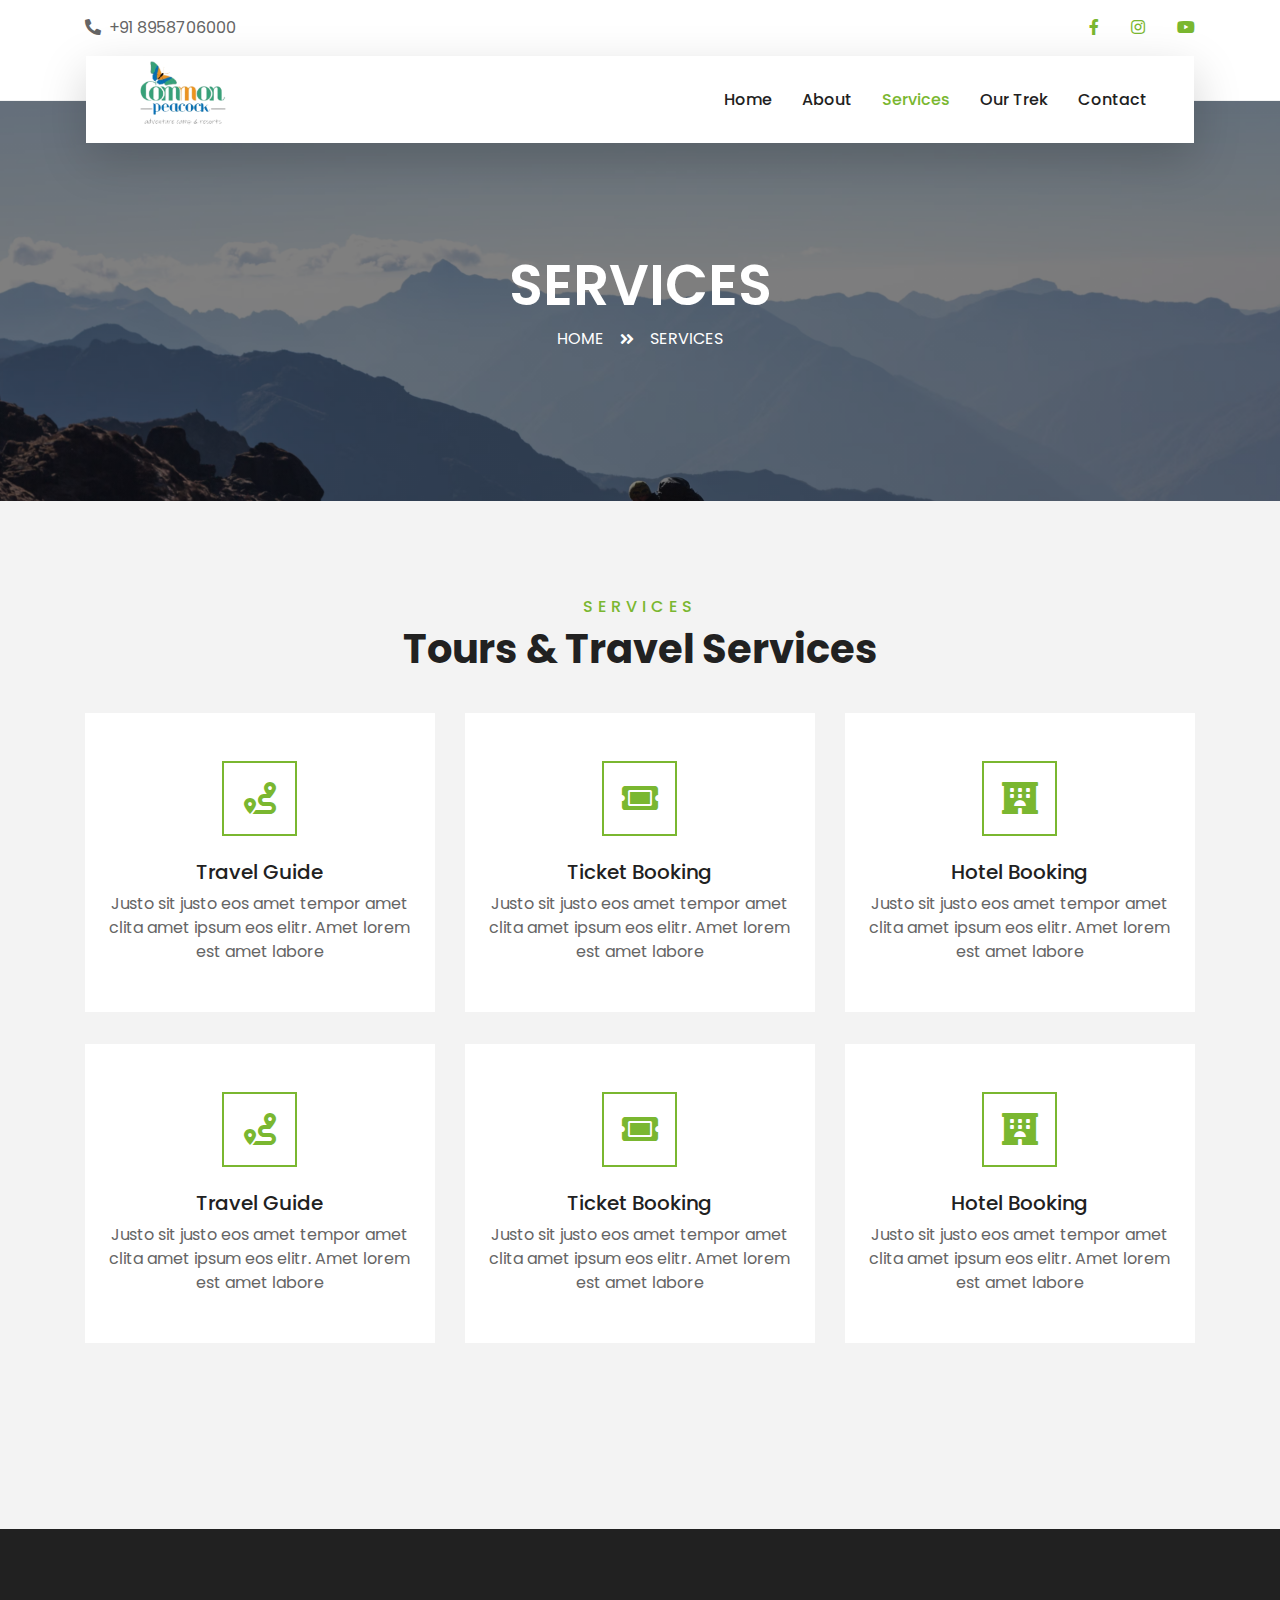
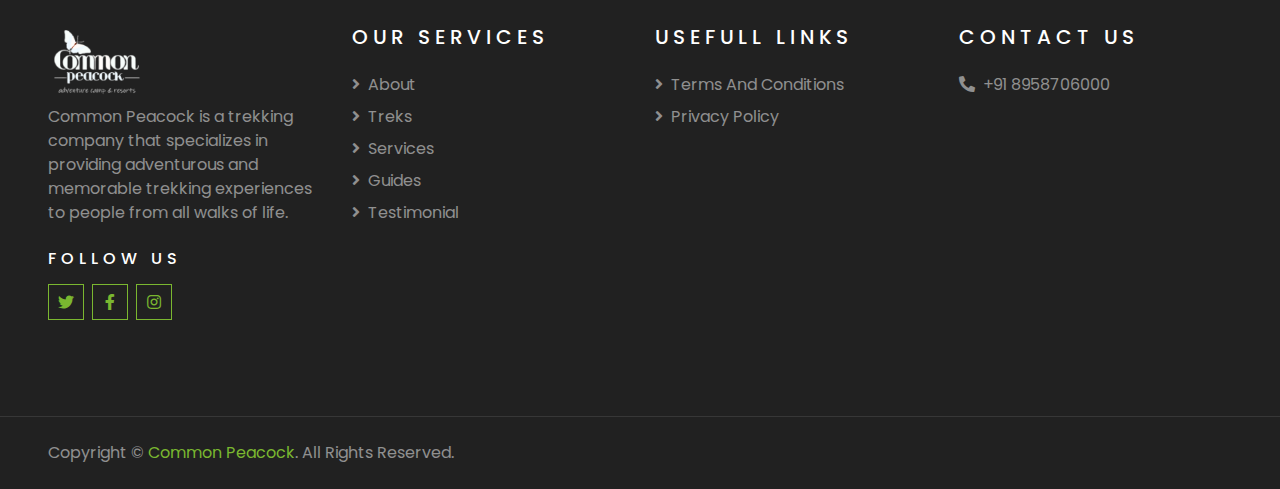
<file: public/service.html>
<!DOCTYPE html>
<html lang="en">

<head>
    <meta charset="utf-8">
    <title>Common Peacock Treks in Uttarakhand | Best Places for Trekking in Uttarakhand</title>
    <meta content="width=device-width, initial-scale=1.0" name="viewport">
    <meta content="Trekking, Treks, Treks in Uttarakhand, Customized trekking package, tours, Travel, Char Dham Yatra " name="keywords">
    <meta content="Treks in Uttarakhand: Trekking tours in Uttarakhand.  Customized trekking package in Uttarakhand" name="description">

    <!-- Favicon -->
    <link href="img/favicon.ico" rel="icon">

    <!-- Google Web Fonts -->
    <link rel="preconnect" href="https://fonts.gstatic.com">
    <link href="https://fonts.googleapis.com/css2?family=Poppins:wght@400;500;600;700&display=swap" rel="stylesheet"> 

    <!-- Font Awesome -->
    <link href="https://cdnjs.cloudflare.com/ajax/libs/font-awesome/5.10.0/css/all.min.css" rel="stylesheet">

    <!-- Libraries Stylesheet -->
    <link href="lib/owlcarousel/assets/owl.carousel.min.css" rel="stylesheet">
    <link href="lib/tempusdominus/css/tempusdominus-bootstrap-4.min.css" rel="stylesheet" />

    <!-- Customized Bootstrap Stylesheet -->
    <link href="css/style.css" rel="stylesheet">
</head>

<body>
 <!-- Topbar Start -->
 <div class="container-fluid bg-light pt-3 d-none d-lg-block">
    <div class="container">
        <div class="row">
            <div class="col-lg-6 text-center text-lg-left mb-2 mb-lg-0">
                <div class="d-inline-flex align-items-center">
                    <!-- <p><i class="fa fa-envelope mr-2"></i>info@example.com</p> -->
                    <!-- <p class="text-body px-3">|</p> -->
                    <p><i class="fa fa-phone-alt mr-2"></i>+91 8958706000</p>
                </div>
            </div>
            <div class="col-lg-6 text-center text-lg-right">
                <div class="d-inline-flex align-items-center">
                    <a class="text-primary px-3" href="">
                        <i class="fab fa-facebook-f"></i>
                    </a>
                    <!-- <a class="text-primary px-3" href="">
                        <i class="fab fa-twitter"></i>
                    </a>
                    <a class="text-primary px-3" href="">
                        <i class="fab fa-linkedin-in"></i>
                    </a> -->
                    <a class="text-primary px-3" href="">
                        <i class="fab fa-instagram"></i>
                    </a>
                    <a class="text-primary pl-3" href="">
                        <i class="fab fa-youtube"></i>
                    </a>
                </div>
            </div>
        </div>
    </div>
</div>
<!-- Topbar End -->


<!-- Navbar Start -->
<div class="container-fluid position-relative nav-bar p-0">
    <div class="container-lg position-relative p-0 px-lg-3" style="z-index: 9;">
        <nav class="navbar navbar-expand-lg bg-light navbar-light shadow-lg py-3 py-lg-0 pl-3 pl-lg-5">
            <a href="" class="navbar-brand">
                <h1 class="m-0 text-primary">
                    <img style="width: 100px;" src="img/commun_peacock_logo.png" alt="commun peacock logo" />
                </h1>
            </a>
            <button type="button" class="navbar-toggler" data-toggle="collapse" data-target="#navbarCollapse">
                <span class="navbar-toggler-icon"></span>
            </button>
            <div class="collapse navbar-collapse justify-content-between px-3" id="navbarCollapse">
                <div class="navbar-nav ml-auto py-0">
                    <a href="index.html" class="nav-item nav-link ">Home</a>
                    <a href="about.html" class="nav-item nav-link">About</a>
                    <a href="service.html" class="nav-item nav-link active">Services</a>
                    <a href="package.html" class="nav-item nav-link">Our Trek</a>
                    <!-- <div class="nav-item dropdown">
                        <a href="#" class="nav-link dropdown-toggle" data-toggle="dropdown">Pages</a>
                        <div class="dropdown-menu border-0 rounded-0 m-0">
                            <a href="blog.html" class="dropdown-item">Blog Grid</a>
                            <a href="single.html" class="dropdown-item">Blog Detail</a>
                            <a href="destination.html" class="dropdown-item">Destination</a>
                            <a href="guide.html" class="dropdown-item">Travel Guides</a>
                            <a href="testimonial.html" class="dropdown-item">Testimonial</a>
                        </div>
                    </div> -->
                    <a href="contact.html" class="nav-item nav-link">Contact</a>
                </div>
            </div>
        </nav>
    </div>
</div>
<!-- Navbar End -->


    <!-- Header Start -->
    <div class="container-fluid page-header">
        <div class="container">
            <div class="d-flex flex-column align-items-center justify-content-center" style="min-height: 400px">
                <h3 class="display-4 text-white text-uppercase">Services</h3>
                <div class="d-inline-flex text-white">
                    <p class="m-0 text-uppercase"><a class="text-white" href="">Home</a></p>
                    <i class="fa fa-angle-double-right pt-1 px-3"></i>
                    <p class="m-0 text-uppercase">Services</p>
                </div>
            </div>
        </div>
    </div>
    <!-- Header End -->


    <!-- Service Start -->
    <div class="container-fluid py-5">
        <div class="container pt-5 pb-3">
            <div class="text-center mb-3 pb-3">
                <h6 class="text-primary text-uppercase" style="letter-spacing: 5px;">Services</h6>
                <h1>Tours & Travel Services</h1>
            </div>
            <div class="row">
                <div class="col-lg-4 col-md-6 mb-4">
                    <div class="service-item bg-white text-center mb-2 py-5 px-4">
                        <i class="fa fa-2x fa-route mx-auto mb-4"></i>
                        <h5 class="mb-2">Travel Guide</h5>
                        <p class="m-0">Justo sit justo eos amet tempor amet clita amet ipsum eos elitr. Amet lorem est amet labore</p>
                    </div>
                </div>
                <div class="col-lg-4 col-md-6 mb-4">
                    <div class="service-item bg-white text-center mb-2 py-5 px-4">
                        <i class="fa fa-2x fa-ticket-alt mx-auto mb-4"></i>
                        <h5 class="mb-2">Ticket Booking</h5>
                        <p class="m-0">Justo sit justo eos amet tempor amet clita amet ipsum eos elitr. Amet lorem est amet labore</p>
                    </div>
                </div>
                <div class="col-lg-4 col-md-6 mb-4">
                    <div class="service-item bg-white text-center mb-2 py-5 px-4">
                        <i class="fa fa-2x fa-hotel mx-auto mb-4"></i>
                        <h5 class="mb-2">Hotel Booking</h5>
                        <p class="m-0">Justo sit justo eos amet tempor amet clita amet ipsum eos elitr. Amet lorem est amet labore</p>
                    </div>
                </div>
                <div class="col-lg-4 col-md-6 mb-4">
                    <div class="service-item bg-white text-center mb-2 py-5 px-4">
                        <i class="fa fa-2x fa-route mx-auto mb-4"></i>
                        <h5 class="mb-2">Travel Guide</h5>
                        <p class="m-0">Justo sit justo eos amet tempor amet clita amet ipsum eos elitr. Amet lorem est amet labore</p>
                    </div>
                </div>
                <div class="col-lg-4 col-md-6 mb-4">
                    <div class="service-item bg-white text-center mb-2 py-5 px-4">
                        <i class="fa fa-2x fa-ticket-alt mx-auto mb-4"></i>
                        <h5 class="mb-2">Ticket Booking</h5>
                        <p class="m-0">Justo sit justo eos amet tempor amet clita amet ipsum eos elitr. Amet lorem est amet labore</p>
                    </div>
                </div>
                <div class="col-lg-4 col-md-6 mb-4">
                    <div class="service-item bg-white text-center mb-2 py-5 px-4">
                        <i class="fa fa-2x fa-hotel mx-auto mb-4"></i>
                        <h5 class="mb-2">Hotel Booking</h5>
                        <p class="m-0">Justo sit justo eos amet tempor amet clita amet ipsum eos elitr. Amet lorem est amet labore</p>
                    </div>
                </div>
            </div>
        </div>
    </div>
    <!-- Service End -->




    <!-- Footer Start -->
    <div class="container-fluid bg-dark text-white-50 py-5 px-sm-3 px-lg-5" style="margin-top: 90px;">
        <div class="row pt-5">
            <div class="col-lg-3 col-md-6 mb-5">
                <a href="" class="navbar-brand">
                    <h1 class="text-primary">
                        <img style="width: 100px;" src="img/commun_peacock_f_logo.png" alt="commun peacock" />
                    </h1>
                </a>
                <p>Common Peacock is a trekking company that specializes in providing adventurous and memorable trekking experiences to people from all walks of life. </p>
                <h6 class="text-white text-uppercase mt-4 mb-3" style="letter-spacing: 5px;">Follow Us</h6>
                <div class="d-flex justify-content-start">
                    <a class="btn btn-outline-primary btn-square mr-2" href="#"><i class="fab fa-twitter"></i></a>
                    <a class="btn btn-outline-primary btn-square mr-2" href="#"><i class="fab fa-facebook-f"></i></a>
                    <!-- <a class="btn btn-outline-primary btn-square mr-2" href="#"><i class="fab fa-linkedin-in"></i></a> -->
                    <a class="btn btn-outline-primary btn-square" href="#"><i class="fab fa-instagram"></i></a>
                </div>
            </div>
            <div class="col-lg-3 col-md-6 mb-5">
                <h5 class="text-white text-uppercase mb-4" style="letter-spacing: 5px;">Our Services</h5>
                <div class="d-flex flex-column justify-content-start">
                    <a class="text-white-50 mb-2" href="#"><i class="fa fa-angle-right mr-2"></i>About</a>
                    <a class="text-white-50 mb-2" href="#"><i class="fa fa-angle-right mr-2"></i>Treks</a>
                    <a class="text-white-50 mb-2" href="#"><i class="fa fa-angle-right mr-2"></i>Services</a>
                    <a class="text-white-50 mb-2" href="#"><i class="fa fa-angle-right mr-2"></i>Guides</a>
                    <a class="text-white-50 mb-2" href="#"><i class="fa fa-angle-right mr-2"></i>Testimonial</a>
                    <!-- <a class="text-white-50" href="#"><i class="fa fa-angle-right mr-2"></i>Blog</a> -->
                </div>
            </div>
            <div class="col-lg-3 col-md-6 mb-5">
                <h5 class="text-white text-uppercase mb-4" style="letter-spacing: 5px;">Usefull Links</h5>
                <div class="d-flex flex-column justify-content-start">
                    <a class="text-white-50 mb-2" href="termsAndConditions.html"><i class="fa fa-angle-right mr-2"></i>Terms And Conditions</a>
                    <a class="text-white-50 mb-2" href="privacy.html"><i class="fa fa-angle-right mr-2"></i>Privacy Policy</a>
                    <!-- <a class="text-white-50 mb-2" href="#"><i class="fa fa-angle-right mr-2"></i>Services</a>
                    <a class="text-white-50 mb-2" href="#"><i class="fa fa-angle-right mr-2"></i>Packages</a>
                    <a class="text-white-50 mb-2" href="#"><i class="fa fa-angle-right mr-2"></i>Guides</a>
                    <a class="text-white-50 mb-2" href="#"><i class="fa fa-angle-right mr-2"></i>Testimonial</a> -->
                    <!-- <a class="text-white-50" href="#"><i class="fa fa-angle-right mr-2"></i>Blog</a> -->
                </div>
            </div>
            <div class="col-lg-3 col-md-6 mb-5">
                <h5 class="text-white text-uppercase mb-4" style="letter-spacing: 5px;">Contact Us</h5>
                <!-- <p><i class="fa fa-map-marker-alt mr-2"></i>123 Street, New York, USA</p> -->
                <p><i class="fa fa-phone-alt mr-2"></i>+91 8958706000</p>
                <!-- <p><i class="fa fa-envelope mr-2"></i>info@example.com</p> -->
                <!-- <h6 class="text-white text-uppercase mt-4 mb-3" style="letter-spacing: 5px;">Newsletter</h6>
                <div class="w-100">
                    <div class="input-group">
                        <input type="text" class="form-control border-light" style="padding: 25px;" placeholder="Your Email">
                        <div class="input-group-append">
                            <button class="btn btn-primary px-3">Sign Up</button>
                        </div>
                    </div>
                </div> -->
            </div>
        </div>
    </div>
    <div class="container-fluid bg-dark text-white border-top py-4 px-sm-3 px-md-5" style="border-color: rgba(256, 256, 256, .1) !important;">
        <div class="row">
            <div class="col-lg-6 text-center text-md-left mb-3 mb-md-0">
                <p class="m-0 text-white-50">Copyright &copy; <a href="index.html">Common Peacock</a>. All Rights Reserved.</a>
                </p>
            </div>
        </div>
    </div>
    <!-- Footer End -->


    <!-- Back to Top -->
    <a href="#" class="btn btn-lg btn-primary btn-lg-square back-to-top"><i class="fa fa-angle-double-up"></i></a>


    <!-- JavaScript Libraries -->
    <script src="https://code.jquery.com/jquery-3.4.1.min.js"></script>
    <script src="https://stackpath.bootstrapcdn.com/bootstrap/4.4.1/js/bootstrap.bundle.min.js"></script>
    <script src="lib/easing/easing.min.js"></script>
    <script src="lib/owlcarousel/owl.carousel.min.js"></script>
    <script src="lib/tempusdominus/js/moment.min.js"></script>
    <script src="lib/tempusdominus/js/moment-timezone.min.js"></script>
    <script src="lib/tempusdominus/js/tempusdominus-bootstrap-4.min.js"></script>

    <!-- Contact Javascript File -->
    <script src="mail/jqBootstrapValidation.min.js"></script>
    <script src="mail/contact.js"></script>

    <!-- Template Javascript -->
    <script src="js/main.js"></script>
</body>

</html>
</file>
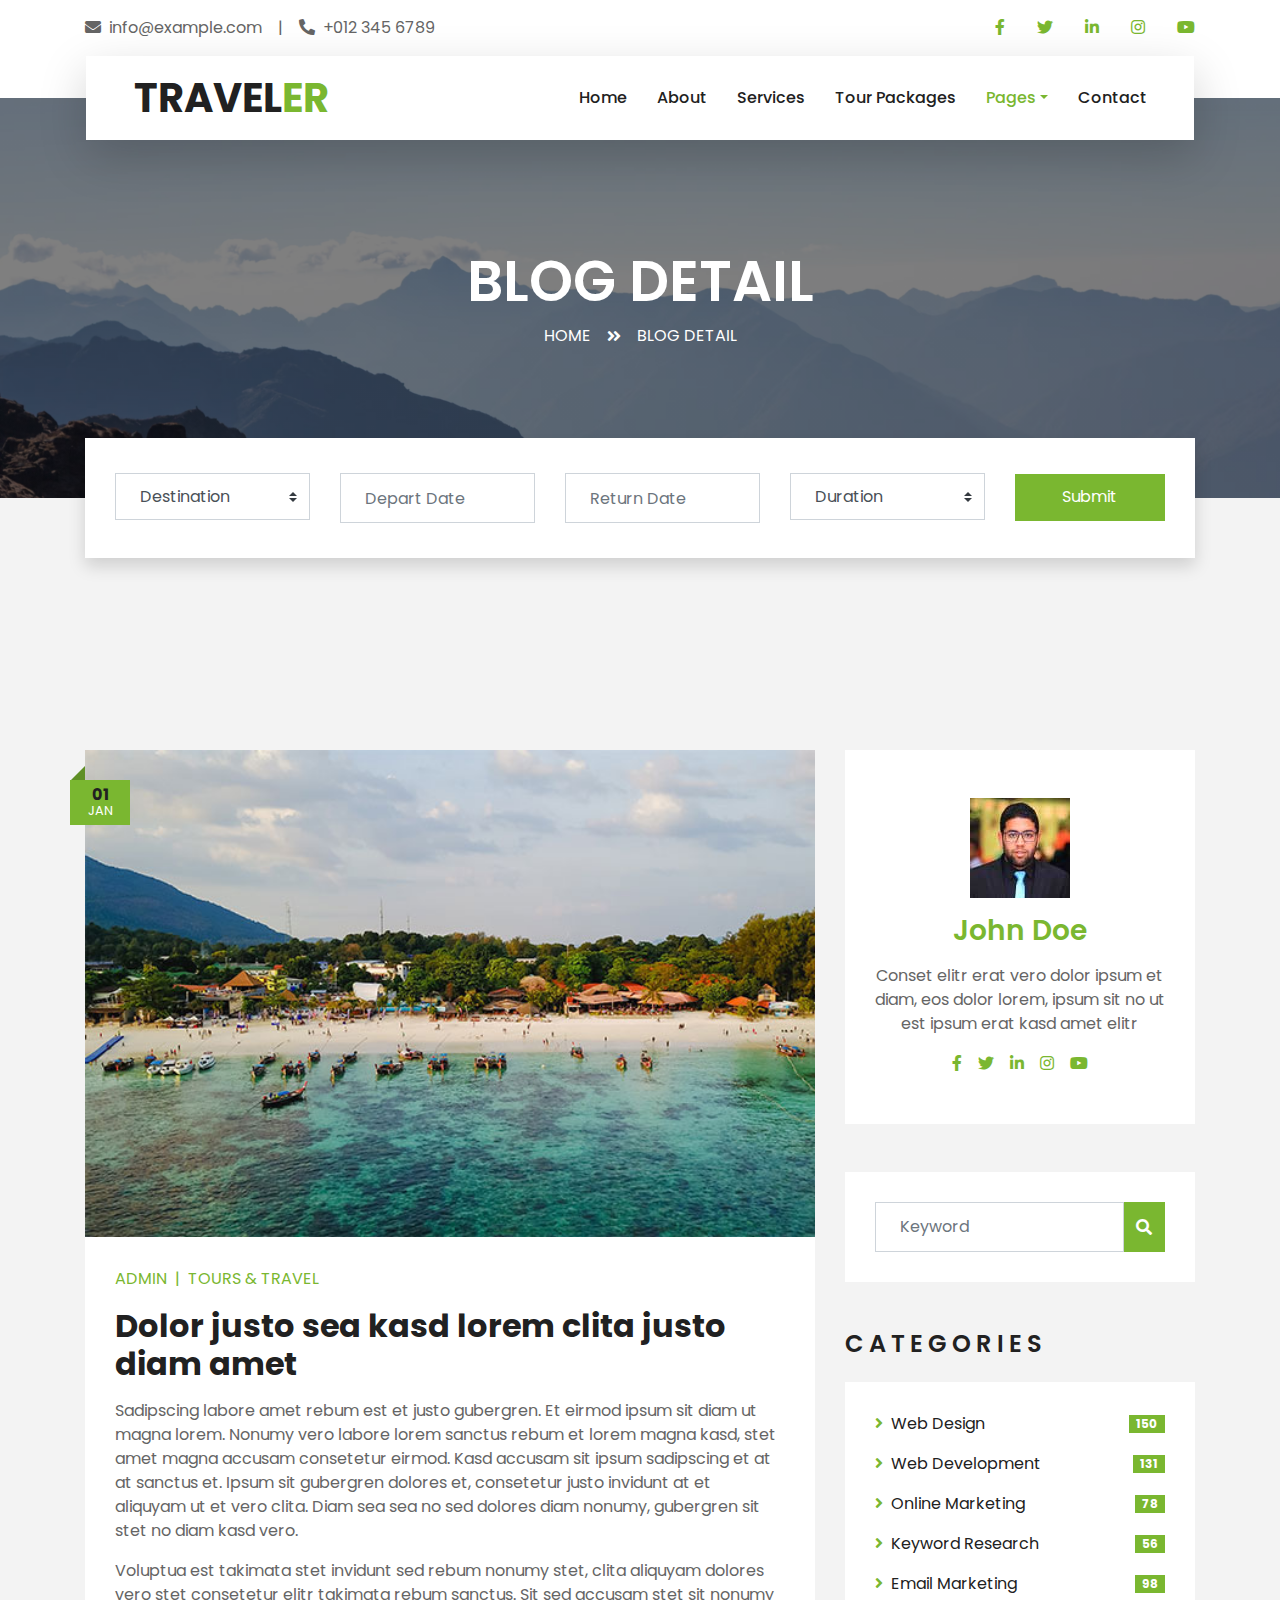
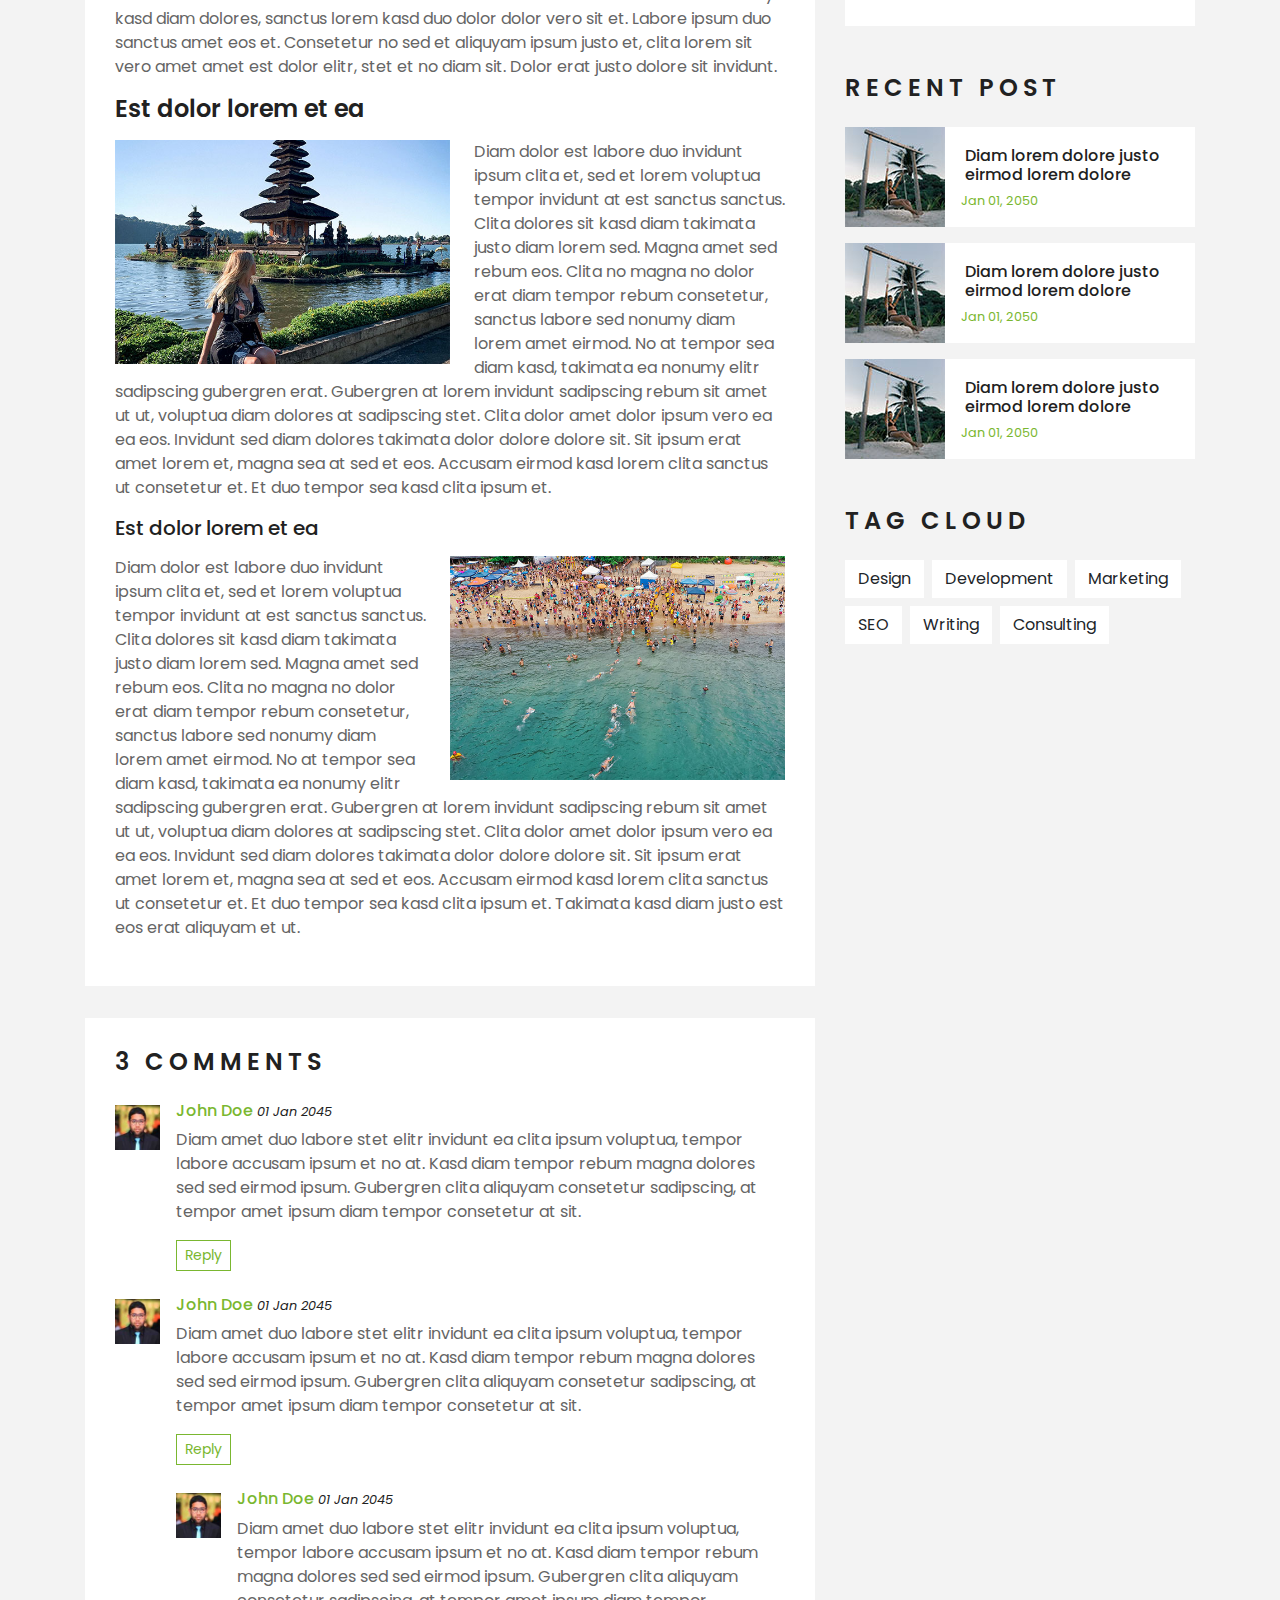
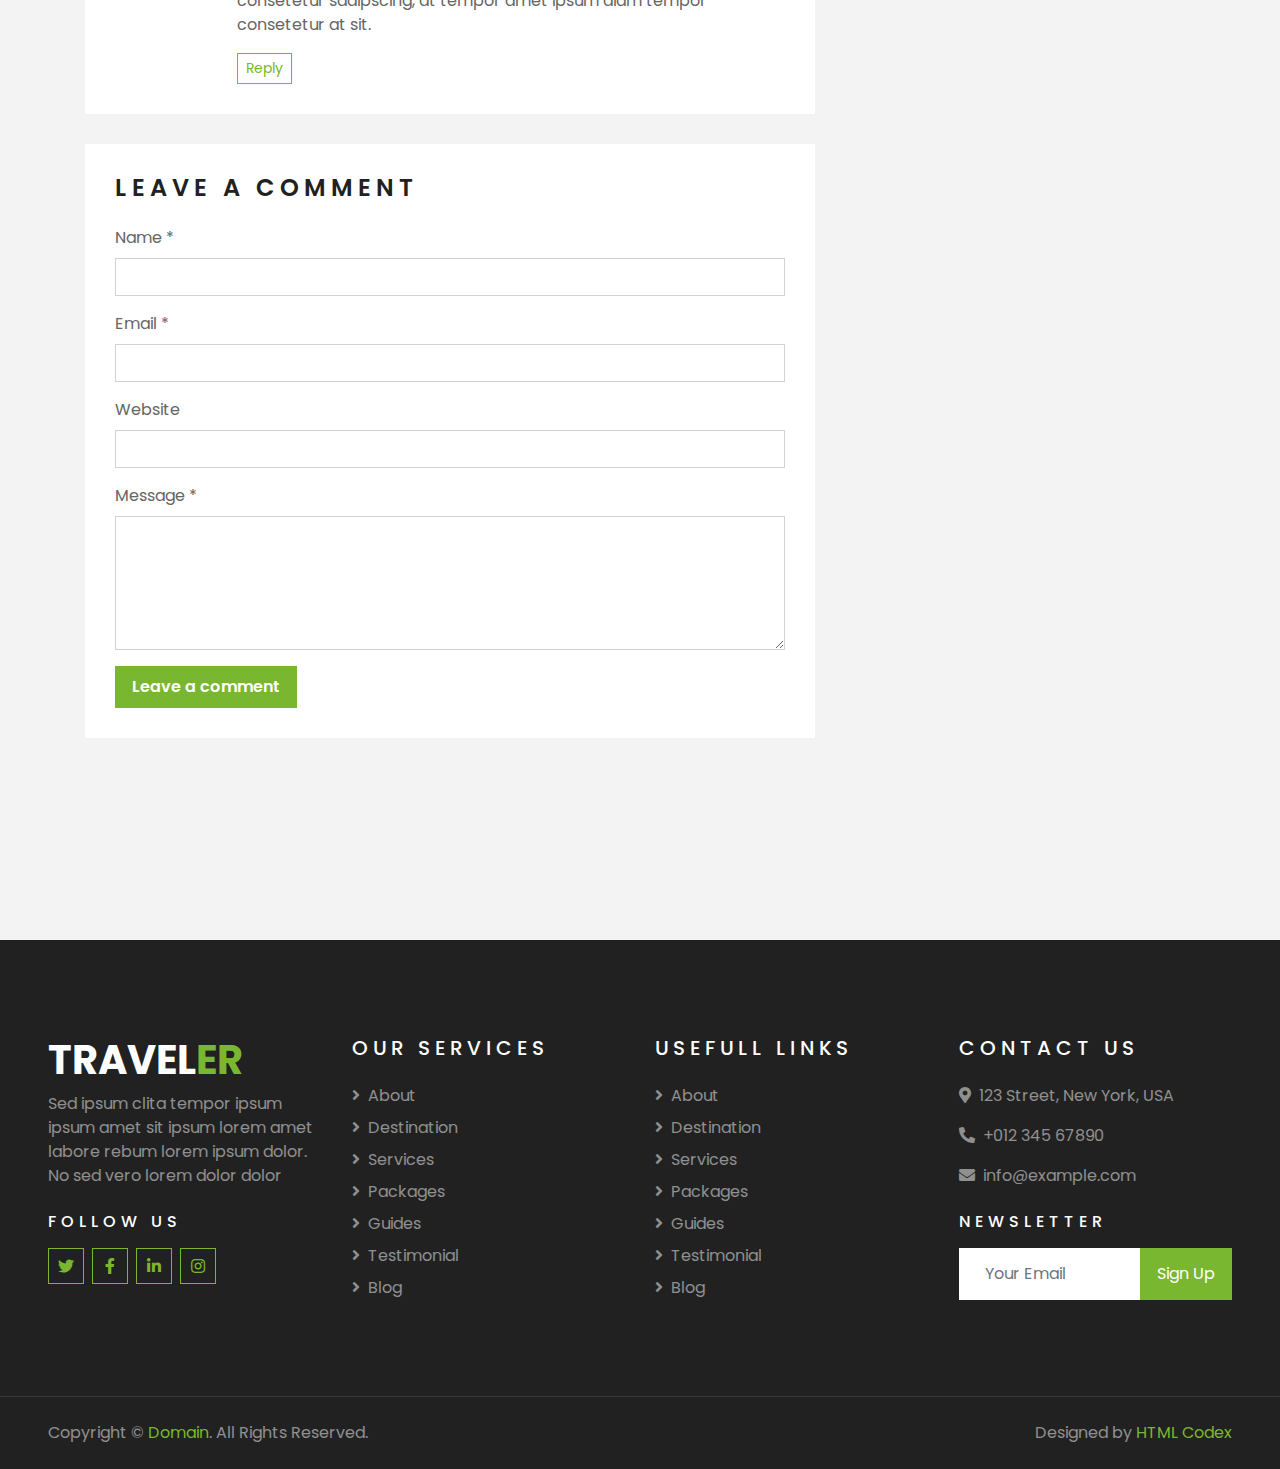
<file: public/single.html>
<!DOCTYPE html>
<html lang="en">

<head>
    <meta charset="utf-8">
    <title>TRAVELER - Free Travel Website Template</title>
    <meta content="width=device-width, initial-scale=1.0" name="viewport">
    <meta content="Free HTML Templates" name="keywords">
    <meta content="Free HTML Templates" name="description">

    <!-- Favicon -->
    <link href="img/favicon.ico" rel="icon">

    <!-- Google Web Fonts -->
    <link rel="preconnect" href="https://fonts.gstatic.com">
    <link href="https://fonts.googleapis.com/css2?family=Poppins:wght@400;500;600;700&display=swap" rel="stylesheet"> 

    <!-- Font Awesome -->
    <link href="https://cdnjs.cloudflare.com/ajax/libs/font-awesome/5.10.0/css/all.min.css" rel="stylesheet">

    <!-- Libraries Stylesheet -->
    <link href="lib/owlcarousel/assets/owl.carousel.min.css" rel="stylesheet">
    <link href="lib/tempusdominus/css/tempusdominus-bootstrap-4.min.css" rel="stylesheet" />

    <!-- Customized Bootstrap Stylesheet -->
    <link href="css/style.css" rel="stylesheet">
</head>

<body>
    <!-- Topbar Start -->
    <div class="container-fluid bg-light pt-3 d-none d-lg-block">
        <div class="container">
            <div class="row">
                <div class="col-lg-6 text-center text-lg-left mb-2 mb-lg-0">
                    <div class="d-inline-flex align-items-center">
                        <p><i class="fa fa-envelope mr-2"></i>info@example.com</p>
                        <p class="text-body px-3">|</p>
                        <p><i class="fa fa-phone-alt mr-2"></i>+012 345 6789</p>
                    </div>
                </div>
                <div class="col-lg-6 text-center text-lg-right">
                    <div class="d-inline-flex align-items-center">
                        <a class="text-primary px-3" href="">
                            <i class="fab fa-facebook-f"></i>
                        </a>
                        <a class="text-primary px-3" href="">
                            <i class="fab fa-twitter"></i>
                        </a>
                        <a class="text-primary px-3" href="">
                            <i class="fab fa-linkedin-in"></i>
                        </a>
                        <a class="text-primary px-3" href="">
                            <i class="fab fa-instagram"></i>
                        </a>
                        <a class="text-primary pl-3" href="">
                            <i class="fab fa-youtube"></i>
                        </a>
                    </div>
                </div>
            </div>
        </div>
    </div>
    <!-- Topbar End -->


    <!-- Navbar Start -->
    <div class="container-fluid position-relative nav-bar p-0">
        <div class="container-lg position-relative p-0 px-lg-3" style="z-index: 9;">
            <nav class="navbar navbar-expand-lg bg-light navbar-light shadow-lg py-3 py-lg-0 pl-3 pl-lg-5">
                <a href="" class="navbar-brand">
                    <h1 class="m-0 text-primary"><span class="text-dark">TRAVEL</span>ER</h1>
                </a>
                <button type="button" class="navbar-toggler" data-toggle="collapse" data-target="#navbarCollapse">
                    <span class="navbar-toggler-icon"></span>
                </button>
                <div class="collapse navbar-collapse justify-content-between px-3" id="navbarCollapse">
                    <div class="navbar-nav ml-auto py-0">
                        <a href="index.html" class="nav-item nav-link">Home</a>
                        <a href="about.html" class="nav-item nav-link">About</a>
                        <a href="service.html" class="nav-item nav-link">Services</a>
                        <a href="package.html" class="nav-item nav-link">Tour Packages</a>
                        <div class="nav-item dropdown">
                            <a href="#" class="nav-link dropdown-toggle active" data-toggle="dropdown">Pages</a>
                            <div class="dropdown-menu border-0 rounded-0 m-0">
                                <a href="blog.html" class="dropdown-item">Blog Grid</a>
                                <a href="single.html" class="dropdown-item active">Blog Detail</a>
                                <a href="destination.html" class="dropdown-item">Destination</a>
                                <a href="guide.html" class="dropdown-item">Travel Guides</a>
                                <a href="testimonial.html" class="dropdown-item">Testimonial</a>
                            </div>
                        </div>
                        <a href="contact.html" class="nav-item nav-link">Contact</a>
                    </div>
                </div>
            </nav>
        </div>
    </div>
    <!-- Navbar End -->


    <!-- Header Start -->
    <div class="container-fluid page-header">
        <div class="container">
            <div class="d-flex flex-column align-items-center justify-content-center" style="min-height: 400px">
                <h3 class="display-4 text-white text-uppercase">Blog Detail</h3>
                <div class="d-inline-flex text-white">
                    <p class="m-0 text-uppercase"><a class="text-white" href="">Home</a></p>
                    <i class="fa fa-angle-double-right pt-1 px-3"></i>
                    <p class="m-0 text-uppercase">Blog Detail</p>
                </div>
            </div>
        </div>
    </div>
    <!-- Header End -->


    <!-- Booking Start -->
    <div class="container-fluid booking mt-5 pb-5">
        <div class="container pb-5">
            <div class="bg-light shadow" style="padding: 30px;">
                <div class="row align-items-center" style="min-height: 60px;">
                    <div class="col-md-10">
                        <div class="row">
                            <div class="col-md-3">
                                <div class="mb-3 mb-md-0">
                                    <select class="custom-select px-4" style="height: 47px;">
                                        <option selected>Destination</option>
                                        <option value="1">Destination 1</option>
                                        <option value="2">Destination 1</option>
                                        <option value="3">Destination 1</option>
                                    </select>
                                </div>
                            </div>
                            <div class="col-md-3">
                                <div class="mb-3 mb-md-0">
                                    <div class="date" id="date1" data-target-input="nearest">
                                        <input type="text" class="form-control p-4 datetimepicker-input" placeholder="Depart Date" data-target="#date1" data-toggle="datetimepicker"/>
                                    </div>
                                </div>
                            </div>
                            <div class="col-md-3">
                                <div class="mb-3 mb-md-0">
                                    <div class="date" id="date2" data-target-input="nearest">
                                        <input type="text" class="form-control p-4 datetimepicker-input" placeholder="Return Date" data-target="#date2" data-toggle="datetimepicker"/>
                                    </div>
                                </div>
                            </div>
                            <div class="col-md-3">
                                <div class="mb-3 mb-md-0">
                                    <select class="custom-select px-4" style="height: 47px;">
                                        <option selected>Duration</option>
                                        <option value="1">Duration 1</option>
                                        <option value="2">Duration 1</option>
                                        <option value="3">Duration 1</option>
                                    </select>
                                </div>
                            </div>
                        </div>
                    </div>
                    <div class="col-md-2">
                        <button class="btn btn-primary btn-block" type="submit" style="height: 47px; margin-top: -2px;">Submit</button>
                    </div>
                </div>
            </div>
        </div>
    </div>
    <!-- Booking End -->


    <!-- Blog Start -->
    <div class="container-fluid py-5">
        <div class="container py-5">
            <div class="row">
                <div class="col-lg-8">
                    <!-- Blog Detail Start -->
                    <div class="pb-3">
                        <div class="blog-item">
                            <div class="position-relative">
                                <img class="img-fluid w-100" src="img/blog-1.jpg" alt="">
                                <div class="blog-date">
                                    <h6 class="font-weight-bold mb-n1">01</h6>
                                    <small class="text-white text-uppercase">Jan</small>
                                </div>
                            </div>
                        </div>
                        <div class="bg-white mb-3" style="padding: 30px;">
                            <div class="d-flex mb-3">
                                <a class="text-primary text-uppercase text-decoration-none" href="">Admin</a>
                                <span class="text-primary px-2">|</span>
                                <a class="text-primary text-uppercase text-decoration-none" href="">Tours & Travel</a>
                            </div>
                            <h2 class="mb-3">Dolor justo sea kasd lorem clita justo diam amet</h2>
                            <p>Sadipscing labore amet rebum est et justo gubergren. Et eirmod ipsum sit diam ut
                                magna lorem. Nonumy vero labore lorem sanctus rebum et lorem magna kasd, stet
                                amet magna accusam consetetur eirmod. Kasd accusam sit ipsum sadipscing et at at
                                sanctus et. Ipsum sit gubergren dolores et, consetetur justo invidunt at et
                                aliquyam ut et vero clita. Diam sea sea no sed dolores diam nonumy, gubergren
                                sit stet no diam kasd vero.</p>
                            <p>Voluptua est takimata stet invidunt sed rebum nonumy stet, clita aliquyam dolores
                                vero stet consetetur elitr takimata rebum sanctus. Sit sed accusam stet sit
                                nonumy kasd diam dolores, sanctus lorem kasd duo dolor dolor vero sit et. Labore
                                ipsum duo sanctus amet eos et. Consetetur no sed et aliquyam ipsum justo et,
                                clita lorem sit vero amet amet est dolor elitr, stet et no diam sit. Dolor erat
                                justo dolore sit invidunt.</p>
                            <h4 class="mb-3">Est dolor lorem et ea</h4>
                            <img class="img-fluid w-50 float-left mr-4 mb-2" src="img/blog-2.jpg">
                            <p>Diam dolor est labore duo invidunt ipsum clita et, sed et lorem voluptua tempor
                                invidunt at est sanctus sanctus. Clita dolores sit kasd diam takimata justo diam
                                lorem sed. Magna amet sed rebum eos. Clita no magna no dolor erat diam tempor
                                rebum consetetur, sanctus labore sed nonumy diam lorem amet eirmod. No at tempor
                                sea diam kasd, takimata ea nonumy elitr sadipscing gubergren erat. Gubergren at
                                lorem invidunt sadipscing rebum sit amet ut ut, voluptua diam dolores at
                                sadipscing stet. Clita dolor amet dolor ipsum vero ea ea eos. Invidunt sed diam
                                dolores takimata dolor dolore dolore sit. Sit ipsum erat amet lorem et, magna
                                sea at sed et eos. Accusam eirmod kasd lorem clita sanctus ut consetetur et. Et
                                duo tempor sea kasd clita ipsum et.</p>
                            <h5 class="mb-3">Est dolor lorem et ea</h5>
                            <img class="img-fluid w-50 float-right ml-4 mb-2" src="img/blog-3.jpg">
                            <p>Diam dolor est labore duo invidunt ipsum clita et, sed et lorem voluptua tempor
                                invidunt at est sanctus sanctus. Clita dolores sit kasd diam takimata justo diam
                                lorem sed. Magna amet sed rebum eos. Clita no magna no dolor erat diam tempor
                                rebum consetetur, sanctus labore sed nonumy diam lorem amet eirmod. No at tempor
                                sea diam kasd, takimata ea nonumy elitr sadipscing gubergren erat. Gubergren at
                                lorem invidunt sadipscing rebum sit amet ut ut, voluptua diam dolores at
                                sadipscing stet. Clita dolor amet dolor ipsum vero ea ea eos. Invidunt sed diam
                                dolores takimata dolor dolore dolore sit. Sit ipsum erat amet lorem et, magna
                                sea at sed et eos. Accusam eirmod kasd lorem clita sanctus ut consetetur et. Et
                                duo tempor sea kasd clita ipsum et. Takimata kasd diam justo est eos erat
                                aliquyam et ut.</p>
                        </div>
                    </div>
                    <!-- Blog Detail End -->
    
                    <!-- Comment List Start -->
                    <div class="bg-white" style="padding: 30px; margin-bottom: 30px;">
                        <h4 class="text-uppercase mb-4" style="letter-spacing: 5px;">3 Comments</h4>
                        <div class="media mb-4">
                            <img src="img/user.jpg" alt="Image" class="img-fluid mr-3 mt-1" style="width: 45px;">
                            <div class="media-body">
                                <h6><a href="">John Doe</a> <small><i>01 Jan 2045</i></small></h6>
                                <p>Diam amet duo labore stet elitr invidunt ea clita ipsum voluptua, tempor labore
                                    accusam ipsum et no at. Kasd diam tempor rebum magna dolores sed sed eirmod ipsum.
                                    Gubergren clita aliquyam consetetur sadipscing, at tempor amet ipsum diam tempor
                                    consetetur at sit.</p>
                                <button class="btn btn-sm btn-outline-primary">Reply</button>
                            </div>
                        </div>
                        <div class="media">
                            <img src="img/user.jpg" alt="Image" class="img-fluid mr-3 mt-1" style="width: 45px;">
                            <div class="media-body">
                                <h6><a href="">John Doe</a> <small><i>01 Jan 2045</i></small></h6>
                                <p>Diam amet duo labore stet elitr invidunt ea clita ipsum voluptua, tempor labore
                                    accusam ipsum et no at. Kasd diam tempor rebum magna dolores sed sed eirmod ipsum.
                                    Gubergren clita aliquyam consetetur sadipscing, at tempor amet ipsum diam tempor
                                    consetetur at sit.</p>
                                <button class="btn btn-sm btn-outline-primary">Reply</button>
                                <div class="media mt-4">
                                    <img src="img/user.jpg" alt="Image" class="img-fluid mr-3 mt-1"
                                        style="width: 45px;">
                                    <div class="media-body">
                                        <h6><a href="">John Doe</a> <small><i>01 Jan 2045</i></small></h6>
                                        <p>Diam amet duo labore stet elitr invidunt ea clita ipsum voluptua, tempor
                                            labore accusam ipsum et no at. Kasd diam tempor rebum magna dolores sed sed
                                            eirmod ipsum. Gubergren clita aliquyam consetetur sadipscing, at tempor amet
                                            ipsum diam tempor consetetur at sit.</p>
                                        <button class="btn btn-sm btn-outline-primary">Reply</button>
                                    </div>
                                </div>
                            </div>
                        </div>
                    </div>
                    <!-- Comment List End -->
    
                    <!-- Comment Form Start -->
                    <div class="bg-white mb-3" style="padding: 30px;">
                        <h4 class="text-uppercase mb-4" style="letter-spacing: 5px;">Leave a comment</h4>
                        <form>
                            <div class="form-group">
                                <label for="name">Name *</label>
                                <input type="text" class="form-control" id="name">
                            </div>
                            <div class="form-group">
                                <label for="email">Email *</label>
                                <input type="email" class="form-control" id="email">
                            </div>
                            <div class="form-group">
                                <label for="website">Website</label>
                                <input type="url" class="form-control" id="website">
                            </div>
    
                            <div class="form-group">
                                <label for="message">Message *</label>
                                <textarea id="message" cols="30" rows="5" class="form-control"></textarea>
                            </div>
                            <div class="form-group mb-0">
                                <input type="submit" value="Leave a comment"
                                    class="btn btn-primary font-weight-semi-bold py-2 px-3">
                            </div>
                        </form>
                    </div>
                    <!-- Comment Form End -->
                </div>
    
                <div class="col-lg-4 mt-5 mt-lg-0">
                    <!-- Author Bio -->
                    <div class="d-flex flex-column text-center bg-white mb-5 py-5 px-4">
                        <img src="img/user.jpg" class="img-fluid mx-auto mb-3" style="width: 100px;">
                        <h3 class="text-primary mb-3">John Doe</h3>
                        <p>Conset elitr erat vero dolor ipsum et diam, eos dolor lorem, ipsum sit no ut est  ipsum erat kasd amet elitr</p>
                        <div class="d-flex justify-content-center">
                            <a class="text-primary px-2" href="">
                                <i class="fab fa-facebook-f"></i>
                            </a>
                            <a class="text-primary px-2" href="">
                                <i class="fab fa-twitter"></i>
                            </a>
                            <a class="text-primary px-2" href="">
                                <i class="fab fa-linkedin-in"></i>
                            </a>
                            <a class="text-primary px-2" href="">
                                <i class="fab fa-instagram"></i>
                            </a>
                            <a class="text-primary px-2" href="">
                                <i class="fab fa-youtube"></i>
                            </a>
                        </div>
                    </div>
    
                    <!-- Search Form -->
                    <div class="mb-5">
                        <div class="bg-white" style="padding: 30px;">
                            <div class="input-group">
                                <input type="text" class="form-control p-4" placeholder="Keyword">
                                <div class="input-group-append">
                                    <span class="input-group-text bg-primary border-primary text-white"><i
                                            class="fa fa-search"></i></span>
                                </div>
                            </div>
                        </div>
                    </div>

                    <!-- Category List -->
                    <div class="mb-5">
                        <h4 class="text-uppercase mb-4" style="letter-spacing: 5px;">Categories</h4>
                        <div class="bg-white" style="padding: 30px;">
                            <ul class="list-inline m-0">
                                <li class="mb-3 d-flex justify-content-between align-items-center">
                                    <a class="text-dark" href="#"><i class="fa fa-angle-right text-primary mr-2"></i>Web
                                        Design</a>
                                    <span class="badge badge-primary badge-pill">150</span>
                                </li>
                                <li class="mb-3 d-flex justify-content-between align-items-center">
                                    <a class="text-dark" href="#"><i class="fa fa-angle-right text-primary mr-2"></i>Web
                                        Development</a>
                                    <span class="badge badge-primary badge-pill">131</span>
                                </li>
                                <li class="mb-3 d-flex justify-content-between align-items-center">
                                    <a class="text-dark" href="#"><i
                                            class="fa fa-angle-right text-primary mr-2"></i>Online Marketing</a>
                                    <span class="badge badge-primary badge-pill">78</span>
                                </li>
                                <li class="mb-3 d-flex justify-content-between align-items-center">
                                    <a class="text-dark" href="#"><i
                                            class="fa fa-angle-right text-primary mr-2"></i>Keyword Research</a>
                                    <span class="badge badge-primary badge-pill">56</span>
                                </li>
                                <li class="d-flex justify-content-between align-items-center">
                                    <a class="text-dark" href="#"><i
                                            class="fa fa-angle-right text-primary mr-2"></i>Email Marketing</a>
                                    <span class="badge badge-primary badge-pill">98</span>
                                </li>
                            </ul>
                        </div>
                    </div>
    
                    <!-- Recent Post -->
                    <div class="mb-5">
                        <h4 class="text-uppercase mb-4" style="letter-spacing: 5px;">Recent Post</h4>
                        <a class="d-flex align-items-center text-decoration-none bg-white mb-3" href="">
                            <img class="img-fluid" src="img/blog-100x100.jpg" alt="">
                            <div class="pl-3">
                                <h6 class="m-1">Diam lorem dolore justo eirmod lorem dolore</h6>
                                <small>Jan 01, 2050</small>
                            </div>
                        </a>
                        <a class="d-flex align-items-center text-decoration-none bg-white mb-3" href="">
                            <img class="img-fluid" src="img/blog-100x100.jpg" alt="">
                            <div class="pl-3">
                                <h6 class="m-1">Diam lorem dolore justo eirmod lorem dolore</h6>
                                <small>Jan 01, 2050</small>
                            </div>
                        </a>
                        <a class="d-flex align-items-center text-decoration-none bg-white mb-3" href="">
                            <img class="img-fluid" src="img/blog-100x100.jpg" alt="">
                            <div class="pl-3">
                                <h6 class="m-1">Diam lorem dolore justo eirmod lorem dolore</h6>
                                <small>Jan 01, 2050</small>
                            </div>
                        </a>
                    </div>
    
                    <!-- Tag Cloud -->
                    <div class="mb-5">
                        <h4 class="text-uppercase mb-4" style="letter-spacing: 5px;">Tag Cloud</h4>
                        <div class="d-flex flex-wrap m-n1">
                            <a href="" class="btn btn-light m-1">Design</a>
                            <a href="" class="btn btn-light m-1">Development</a>
                            <a href="" class="btn btn-light m-1">Marketing</a>
                            <a href="" class="btn btn-light m-1">SEO</a>
                            <a href="" class="btn btn-light m-1">Writing</a>
                            <a href="" class="btn btn-light m-1">Consulting</a>
                        </div>
                    </div>
                </div>
            </div>
        </div>
    </div>
    <!-- Blog End -->


    <!-- Footer Start -->
    <div class="container-fluid bg-dark text-white-50 py-5 px-sm-3 px-lg-5" style="margin-top: 90px;">
        <div class="row pt-5">
            <div class="col-lg-3 col-md-6 mb-5">
                <a href="" class="navbar-brand">
                    <h1 class="text-primary"><span class="text-white">TRAVEL</span>ER</h1>
                </a>
                <p>Sed ipsum clita tempor ipsum ipsum amet sit ipsum lorem amet labore rebum lorem ipsum dolor. No sed vero lorem dolor dolor</p>
                <h6 class="text-white text-uppercase mt-4 mb-3" style="letter-spacing: 5px;">Follow Us</h6>
                <div class="d-flex justify-content-start">
                    <a class="btn btn-outline-primary btn-square mr-2" href="#"><i class="fab fa-twitter"></i></a>
                    <a class="btn btn-outline-primary btn-square mr-2" href="#"><i class="fab fa-facebook-f"></i></a>
                    <a class="btn btn-outline-primary btn-square mr-2" href="#"><i class="fab fa-linkedin-in"></i></a>
                    <a class="btn btn-outline-primary btn-square" href="#"><i class="fab fa-instagram"></i></a>
                </div>
            </div>
            <div class="col-lg-3 col-md-6 mb-5">
                <h5 class="text-white text-uppercase mb-4" style="letter-spacing: 5px;">Our Services</h5>
                <div class="d-flex flex-column justify-content-start">
                    <a class="text-white-50 mb-2" href="#"><i class="fa fa-angle-right mr-2"></i>About</a>
                    <a class="text-white-50 mb-2" href="#"><i class="fa fa-angle-right mr-2"></i>Destination</a>
                    <a class="text-white-50 mb-2" href="#"><i class="fa fa-angle-right mr-2"></i>Services</a>
                    <a class="text-white-50 mb-2" href="#"><i class="fa fa-angle-right mr-2"></i>Packages</a>
                    <a class="text-white-50 mb-2" href="#"><i class="fa fa-angle-right mr-2"></i>Guides</a>
                    <a class="text-white-50 mb-2" href="#"><i class="fa fa-angle-right mr-2"></i>Testimonial</a>
                    <a class="text-white-50" href="#"><i class="fa fa-angle-right mr-2"></i>Blog</a>
                </div>
            </div>
            <div class="col-lg-3 col-md-6 mb-5">
                <h5 class="text-white text-uppercase mb-4" style="letter-spacing: 5px;">Usefull Links</h5>
                <div class="d-flex flex-column justify-content-start">
                    <a class="text-white-50 mb-2" href="#"><i class="fa fa-angle-right mr-2"></i>About</a>
                    <a class="text-white-50 mb-2" href="#"><i class="fa fa-angle-right mr-2"></i>Destination</a>
                    <a class="text-white-50 mb-2" href="#"><i class="fa fa-angle-right mr-2"></i>Services</a>
                    <a class="text-white-50 mb-2" href="#"><i class="fa fa-angle-right mr-2"></i>Packages</a>
                    <a class="text-white-50 mb-2" href="#"><i class="fa fa-angle-right mr-2"></i>Guides</a>
                    <a class="text-white-50 mb-2" href="#"><i class="fa fa-angle-right mr-2"></i>Testimonial</a>
                    <a class="text-white-50" href="#"><i class="fa fa-angle-right mr-2"></i>Blog</a>
                </div>
            </div>
            <div class="col-lg-3 col-md-6 mb-5">
                <h5 class="text-white text-uppercase mb-4" style="letter-spacing: 5px;">Contact Us</h5>
                <p><i class="fa fa-map-marker-alt mr-2"></i>123 Street, New York, USA</p>
                <p><i class="fa fa-phone-alt mr-2"></i>+012 345 67890</p>
                <p><i class="fa fa-envelope mr-2"></i>info@example.com</p>
                <h6 class="text-white text-uppercase mt-4 mb-3" style="letter-spacing: 5px;">Newsletter</h6>
                <div class="w-100">
                    <div class="input-group">
                        <input type="text" class="form-control border-light" style="padding: 25px;" placeholder="Your Email">
                        <div class="input-group-append">
                            <button class="btn btn-primary px-3">Sign Up</button>
                        </div>
                    </div>
                </div>
            </div>
        </div>
    </div>
    <div class="container-fluid bg-dark text-white border-top py-4 px-sm-3 px-md-5" style="border-color: rgba(256, 256, 256, .1) !important;">
        <div class="row">
            <div class="col-lg-6 text-center text-md-left mb-3 mb-md-0">
                <p class="m-0 text-white-50">Copyright &copy; <a href="#">Domain</a>. All Rights Reserved.</a>
                </p>
            </div>
            <div class="col-lg-6 text-center text-md-right">
                <p class="m-0 text-white-50">Designed by <a href="https://htmlcodex.com">HTML Codex</a>
                </p>
            </div>
        </div>
    </div>
    <!-- Footer End -->


    <!-- Back to Top -->
    <a href="#" class="btn btn-lg btn-primary btn-lg-square back-to-top"><i class="fa fa-angle-double-up"></i></a>


    <!-- JavaScript Libraries -->
    <script src="https://code.jquery.com/jquery-3.4.1.min.js"></script>
    <script src="https://stackpath.bootstrapcdn.com/bootstrap/4.4.1/js/bootstrap.bundle.min.js"></script>
    <script src="lib/easing/easing.min.js"></script>
    <script src="lib/owlcarousel/owl.carousel.min.js"></script>
    <script src="lib/tempusdominus/js/moment.min.js"></script>
    <script src="lib/tempusdominus/js/moment-timezone.min.js"></script>
    <script src="lib/tempusdominus/js/tempusdominus-bootstrap-4.min.js"></script>

    <!-- Contact Javascript File -->
    <script src="mail/jqBootstrapValidation.min.js"></script>
    <script src="mail/contact.js"></script>

    <!-- Template Javascript -->
    <script src="js/main.js"></script>
</body>

</html>
</file>
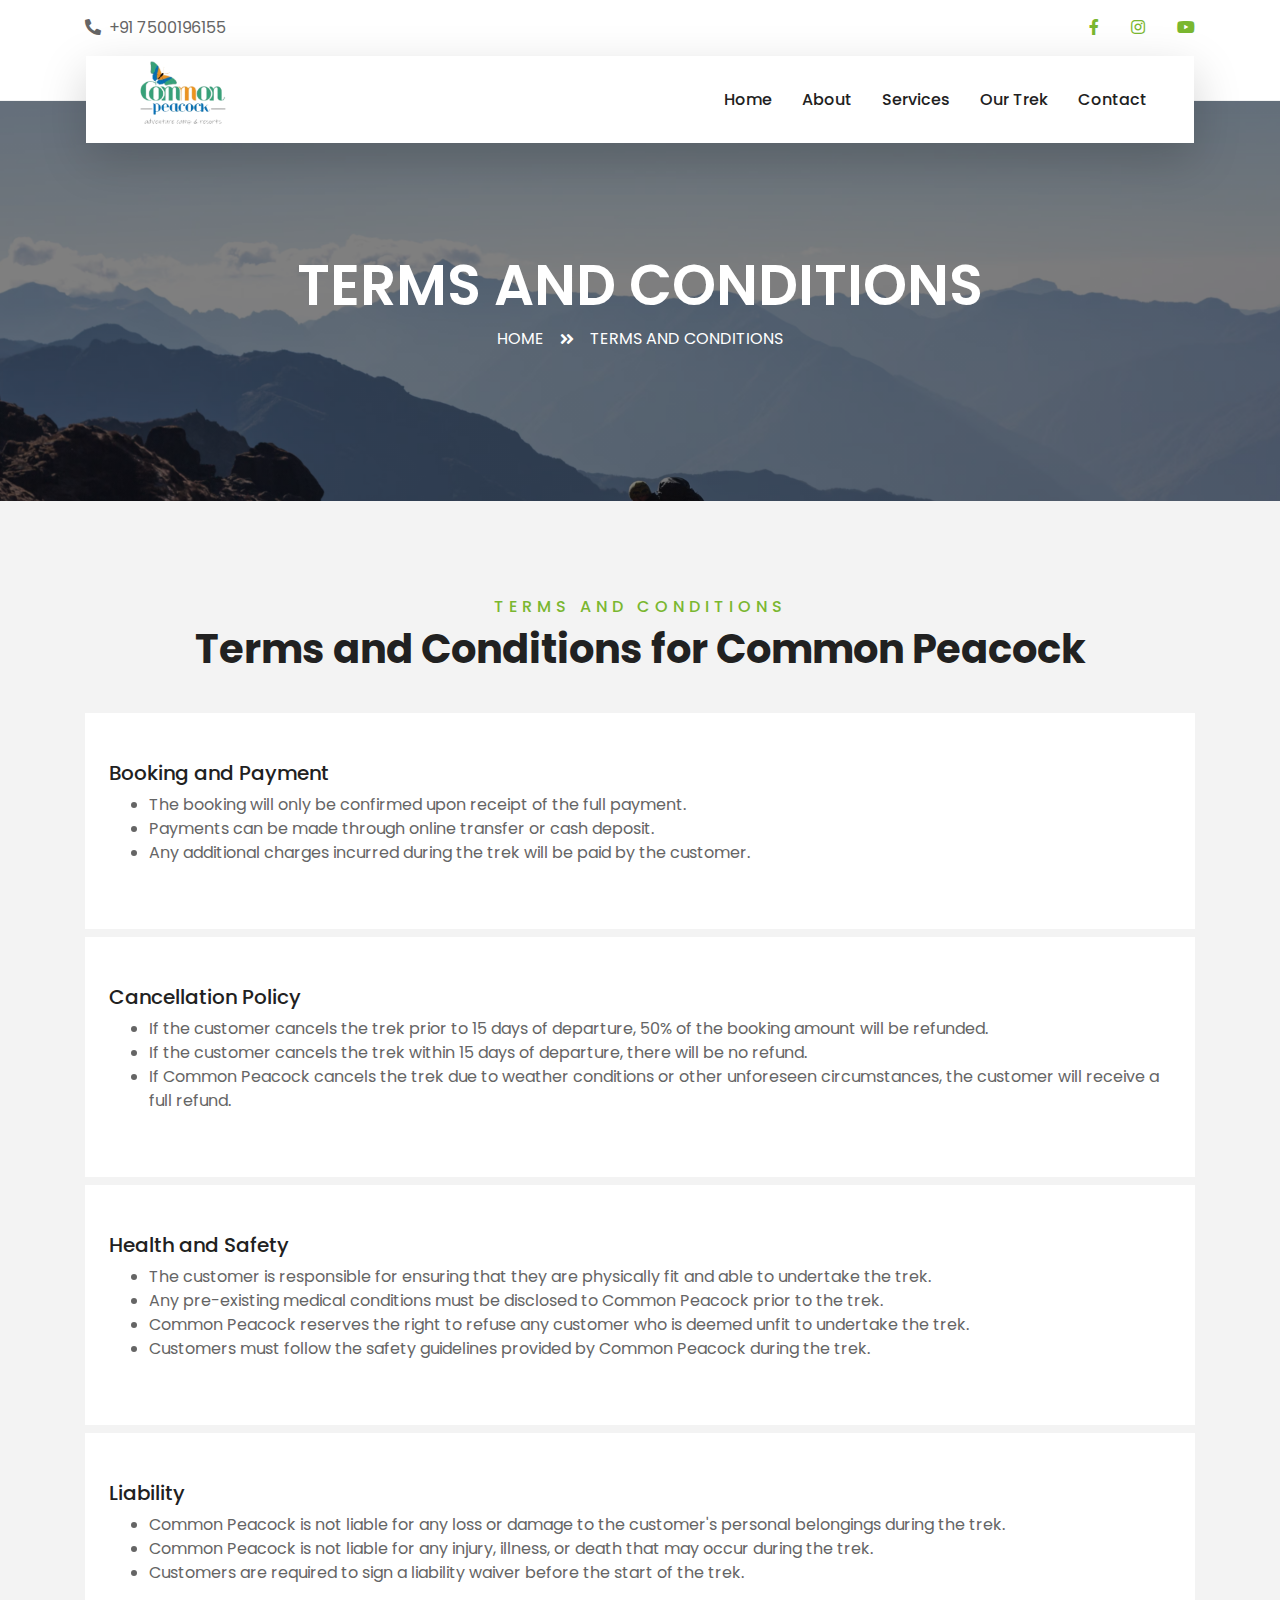
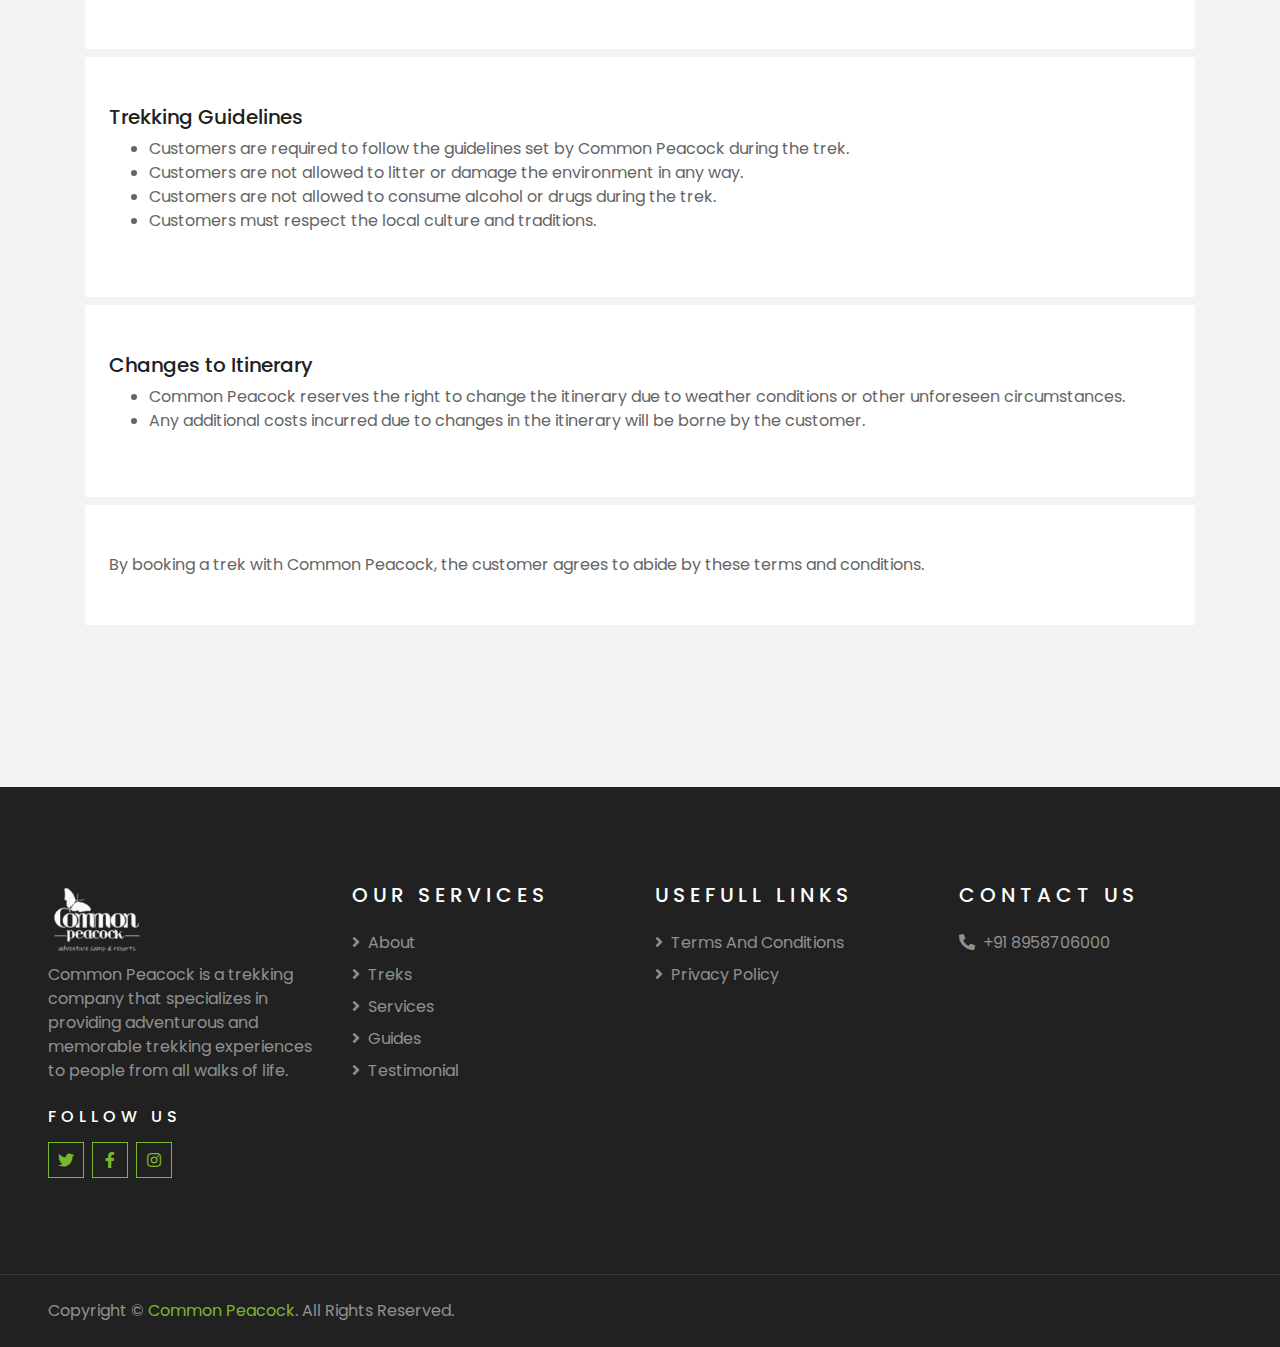
<file: public/termsAndConditions.html>
<!DOCTYPE html>
<html lang="en">

<head>
    <meta charset="utf-8">
    <title>Common Peacock Treks in Uttarakhand | Best Places for Trekking in Uttarakhand</title>
    <meta content="width=device-width, initial-scale=1.0" name="viewport">
    <meta content="Trekking, Treks, Treks in Uttarakhand, Customized trekking package, tours, Travel, Char Dham Yatra " name="keywords">
    <meta content="Treks in Uttarakhand: Trekking tours in Uttarakhand.  Customized trekking package in Uttarakhand" name="description">

    <!-- Favicon -->
    <link href="img/favicon.ico" rel="icon">

    <!-- Google Web Fonts -->
    <link rel="preconnect" href="https://fonts.gstatic.com">
    <link href="https://fonts.googleapis.com/css2?family=Poppins:wght@400;500;600;700&display=swap" rel="stylesheet"> 

    <!-- Font Awesome -->
    <link href="https://cdnjs.cloudflare.com/ajax/libs/font-awesome/5.10.0/css/all.min.css" rel="stylesheet">

    <!-- Libraries Stylesheet -->
    <link href="lib/owlcarousel/assets/owl.carousel.min.css" rel="stylesheet">
    <link href="lib/tempusdominus/css/tempusdominus-bootstrap-4.min.css" rel="stylesheet" />

    <!-- Customized Bootstrap Stylesheet -->
    <link href="css/style.css" rel="stylesheet">
</head>

<body>
     <!-- Topbar Start -->
     <div class="container-fluid bg-light pt-3 d-none d-lg-block">
        <div class="container">
            <div class="row">
                <div class="col-lg-6 text-center text-lg-left mb-2 mb-lg-0">
                    <div class="d-inline-flex align-items-center">
                        <!-- <p><i class="fa fa-envelope mr-2"></i>info@example.com</p> -->
                        <!-- <p class="text-body px-3">|</p> -->
                        <p><i class="fa fa-phone-alt mr-2"></i>+91 7500196155</p>
                    </div>
                </div>
                <div class="col-lg-6 text-center text-lg-right">
                    <div class="d-inline-flex align-items-center">
                        <a class="text-primary px-3" href="">
                            <i class="fab fa-facebook-f"></i>
                        </a>
                        <!-- <a class="text-primary px-3" href="">
                            <i class="fab fa-twitter"></i>
                        </a>
                        <a class="text-primary px-3" href="">
                            <i class="fab fa-linkedin-in"></i>
                        </a> -->
                        <a class="text-primary px-3" href="">
                            <i class="fab fa-instagram"></i>
                        </a>
                        <a class="text-primary pl-3" href="">
                            <i class="fab fa-youtube"></i>
                        </a>
                    </div>
                </div>
            </div>
        </div>
    </div>
    <!-- Topbar End -->


    <!-- Navbar Start -->
    <div class="container-fluid position-relative nav-bar p-0">
        <div class="container-lg position-relative p-0 px-lg-3" style="z-index: 9;">
            <nav class="navbar navbar-expand-lg bg-light navbar-light shadow-lg py-3 py-lg-0 pl-3 pl-lg-5">
                <a href="" class="navbar-brand">
                    <h1 class="m-0 text-primary">
                        <img style="width: 100px;" src="img/commun_peacock_logo.png" alt="commun peacock logo" />
                    </h1>
                </a>
                <button type="button" class="navbar-toggler" data-toggle="collapse" data-target="#navbarCollapse">
                    <span class="navbar-toggler-icon"></span>
                </button>
                <div class="collapse navbar-collapse justify-content-between px-3" id="navbarCollapse">
                    <div class="navbar-nav ml-auto py-0">
                        <a href="index.html" class="nav-item nav-link">Home</a>
                        <a href="about.html" class="nav-item nav-link">About</a>
                        <a href="service.html" class="nav-item nav-link">Services</a>
                        <a href="package.html" class="nav-item nav-link">Our Trek</a>
                        <!-- <div class="nav-item dropdown">
                            <a href="#" class="nav-link dropdown-toggle" data-toggle="dropdown">Pages</a>
                            <div class="dropdown-menu border-0 rounded-0 m-0">
                                <a href="blog.html" class="dropdown-item">Blog Grid</a>
                                <a href="single.html" class="dropdown-item">Blog Detail</a>
                                <a href="destination.html" class="dropdown-item">Destination</a>
                                <a href="guide.html" class="dropdown-item">Travel Guides</a>
                                <a href="testimonial.html" class="dropdown-item">Testimonial</a>
                            </div>
                        </div> -->
                        <a href="contact.html" class="nav-item nav-link">Contact</a>
                    </div>
                </div>
            </nav>
        </div>
    </div>
    <!-- Navbar End -->


    <!-- Header Start -->
    <div class="container-fluid page-header">
        <div class="container">
            <div class="d-flex flex-column align-items-center justify-content-center" style="min-height: 400px">
                <h3 class="display-4 text-white text-uppercase">Terms and Conditions</h3>
                <div class="d-inline-flex text-white">
                    <p class="m-0 text-uppercase"><a class="text-white" href="">Home</a></p>
                    <i class="fa fa-angle-double-right pt-1 px-3"></i>
                    <p class="m-0 text-uppercase">Terms and Conditions</p>
                </div>
            </div>
        </div>
    </div>
    <!-- Header End -->


    <!-- Service Start -->
    <div class="container-fluid py-5">
        <div class="container pt-5 pb-3">
            <div class="text-center mb-3 pb-3">
                <h6 class="text-primary text-uppercase" style="letter-spacing: 5px;">Terms and Conditions</h6>
                <h1>Terms and Conditions for Common Peacock </h1>
            </div>
            <div class="row">
                <div class="col-lg-12">
                    <div class="service-item bg-white mb-2 py-5 px-4">
                        <!-- <i class="fa fa-2x fa-route mx-auto mb-4"></i> -->
                        <h5 class="mb-2">Booking and Payment</h5>
                        <ul>
                                <li>The booking will only be confirmed upon receipt of the full payment.</li>
                                <li>Payments can be made through online transfer or cash deposit.</li>
                                <li>Any additional charges incurred during the trek will be paid by the customer.</li>
                        </ul>
                    </div>
                </div>
                <div class="col-lg-12">
                    <div class="service-item bg-white mb-2 py-5 px-4">
                        <!-- <i class="fa fa-2x fa-route mx-auto mb-4"></i> -->
                        <h5 class="mb-2">Cancellation Policy</h5>
                        <ul>
                                <li>If the customer cancels the trek prior to 15 days of departure, 50% of the booking amount will be refunded.</li>
                                <li>If the customer cancels the trek within 15 days of departure, there will be no refund.</li>
                                <li>If Common Peacock cancels the trek due to weather conditions or other unforeseen circumstances, the customer will receive a full refund.</li>
                        </ul>
                    </div>
                </div>
                <div class="col-lg-12">
                    <div class="service-item bg-white mb-2 py-5 px-4">
                        <!-- <i class="fa fa-2x fa-route mx-auto mb-4"></i> -->
                        <h5 class="mb-2">Health and Safety</h5>
                        <ul>
                                <li>The customer is responsible for ensuring that they are physically fit and able to undertake the trek.</li>
                                <li>Any pre-existing medical conditions must be disclosed to Common Peacock prior to the trek.</li>
                                <li>Common Peacock reserves the right to refuse any customer who is deemed unfit to undertake the trek.</li>
                                <li>Customers must follow the safety guidelines provided by Common Peacock during the trek.</li>
                        </ul>
                    </div>
                </div>
                <div class="col-lg-12">
                    <div class="service-item bg-white mb-2 py-5 px-4">
                        <!-- <i class="fa fa-2x fa-route mx-auto mb-4"></i> -->
                        <h5 class="mb-2">Liability</h5>
                        <ul>
                                <li>Common Peacock is not liable for any loss or damage to the customer's personal belongings during the trek.</li>
                                <li>Common Peacock is not liable for any injury, illness, or death that may occur during the trek.</li>
                                <li>Customers are required to sign a liability waiver before the start of the trek.</li>
                        </ul>
                    </div>
                </div>
                <div class="col-lg-12">
                    <div class="service-item bg-white mb-2 py-5 px-4">
                        <!-- <i class="fa fa-2x fa-route mx-auto mb-4"></i> -->
                        <h5 class="mb-2">Trekking Guidelines</h5>
                        <ul>
                                <li>Customers are required to follow the guidelines set by Common Peacock during the trek.</li>
                                <li>Customers are not allowed to litter or damage the environment in any way.</li>
                                <li>Customers are not allowed to consume alcohol or drugs during the trek.</li>
                                <li>Customers must respect the local culture and traditions.</li>
                        </ul>
                    </div>
                </div>
                <div class="col-lg-12">
                    <div class="service-item bg-white mb-2 py-5 px-4">
                        <!-- <i class="fa fa-2x fa-route mx-auto mb-4"></i> -->
                        <h5 class="mb-2">Changes to Itinerary</h5>
                        <ul>
                                <li>Common Peacock reserves the right to change the itinerary due to weather conditions or other unforeseen circumstances.</li>
                                <li>Any additional costs incurred due to changes in the itinerary will be borne by the customer.</li>
                        </ul>
                    </div>
                </div>
                <div class="col-lg-12">
                    <div class="service-item bg-white mb-2 py-5 px-4">
                        <!-- <i class="fa fa-2x fa-route mx-auto mb-4"></i> -->
                        <!-- <h5 class="mb-2">Data Security</h5> -->
                        <p class="m-0">
                            By booking a trek with Common Peacock, the customer agrees to abide by these terms and conditions.
                        </p>
                    </div>
                </div>
            </div>
        </div>
    </div>
    <!-- Service End -->


    <!-- Footer Start -->
    <div class="container-fluid bg-dark text-white-50 py-5 px-sm-3 px-lg-5" style="margin-top: 90px;">
        <div class="row pt-5">
            <div class="col-lg-3 col-md-6 mb-5">
                <a href="" class="navbar-brand">
                    <h1 class="text-primary">
                        <img style="width: 100px;" src="img/commun_peacock_f_logo.png" alt="commun peacock" />
                    </h1>
                </a>
                <p>Common Peacock is a trekking company that specializes in providing adventurous and memorable trekking experiences to people from all walks of life. </p>
                <h6 class="text-white text-uppercase mt-4 mb-3" style="letter-spacing: 5px;">Follow Us</h6>
                <div class="d-flex justify-content-start">
                    <a class="btn btn-outline-primary btn-square mr-2" href="#"><i class="fab fa-twitter"></i></a>
                    <a class="btn btn-outline-primary btn-square mr-2" href="#"><i class="fab fa-facebook-f"></i></a>
                    <!-- <a class="btn btn-outline-primary btn-square mr-2" href="#"><i class="fab fa-linkedin-in"></i></a> -->
                    <a class="btn btn-outline-primary btn-square" href="#"><i class="fab fa-instagram"></i></a>
                </div>
            </div>
            <div class="col-lg-3 col-md-6 mb-5">
                <h5 class="text-white text-uppercase mb-4" style="letter-spacing: 5px;">Our Services</h5>
                <div class="d-flex flex-column justify-content-start">
                    <a class="text-white-50 mb-2" href="#"><i class="fa fa-angle-right mr-2"></i>About</a>
                    <a class="text-white-50 mb-2" href="#"><i class="fa fa-angle-right mr-2"></i>Treks</a>
                    <a class="text-white-50 mb-2" href="#"><i class="fa fa-angle-right mr-2"></i>Services</a>
                    <a class="text-white-50 mb-2" href="#"><i class="fa fa-angle-right mr-2"></i>Guides</a>
                    <a class="text-white-50 mb-2" href="#"><i class="fa fa-angle-right mr-2"></i>Testimonial</a>
                    <!-- <a class="text-white-50" href="#"><i class="fa fa-angle-right mr-2"></i>Blog</a> -->
                </div>
            </div>
            <div class="col-lg-3 col-md-6 mb-5">
                <h5 class="text-white text-uppercase mb-4" style="letter-spacing: 5px;">Usefull Links</h5>
                <div class="d-flex flex-column justify-content-start">
                    <a class="text-white-50 mb-2" href="termsAndConditions.html"><i class="fa fa-angle-right mr-2"></i>Terms And Conditions</a>
                    <a class="text-white-50 mb-2" href="privacy.html"><i class="fa fa-angle-right mr-2"></i>Privacy Policy</a>
                    <!-- <a class="text-white-50 mb-2" href="#"><i class="fa fa-angle-right mr-2"></i>Services</a>
                    <a class="text-white-50 mb-2" href="#"><i class="fa fa-angle-right mr-2"></i>Packages</a>
                    <a class="text-white-50 mb-2" href="#"><i class="fa fa-angle-right mr-2"></i>Guides</a>
                    <a class="text-white-50 mb-2" href="#"><i class="fa fa-angle-right mr-2"></i>Testimonial</a> -->
                    <!-- <a class="text-white-50" href="#"><i class="fa fa-angle-right mr-2"></i>Blog</a> -->
                </div>
            </div>
            <div class="col-lg-3 col-md-6 mb-5">
                <h5 class="text-white text-uppercase mb-4" style="letter-spacing: 5px;">Contact Us</h5>
                <!-- <p><i class="fa fa-map-marker-alt mr-2"></i>123 Street, New York, USA</p> -->
                <p><i class="fa fa-phone-alt mr-2"></i>+91 8958706000</p>
                <!-- <p><i class="fa fa-envelope mr-2"></i>info@example.com</p> -->
                <!-- <h6 class="text-white text-uppercase mt-4 mb-3" style="letter-spacing: 5px;">Newsletter</h6>
                <div class="w-100">
                    <div class="input-group">
                        <input type="text" class="form-control border-light" style="padding: 25px;" placeholder="Your Email">
                        <div class="input-group-append">
                            <button class="btn btn-primary px-3">Sign Up</button>
                        </div>
                    </div>
                </div> -->
            </div>
        </div>
    </div>
    <div class="container-fluid bg-dark text-white border-top py-4 px-sm-3 px-md-5" style="border-color: rgba(256, 256, 256, .1) !important;">
        <div class="row">
            <div class="col-lg-6 text-center text-md-left mb-3 mb-md-0">
                <p class="m-0 text-white-50">Copyright &copy; <a href="index.html">Common Peacock</a>. All Rights Reserved.</a>
                </p>
            </div>
        </div>
    </div>
    <!-- Footer End -->


    <!-- Back to Top -->
    <a href="#" class="btn btn-lg btn-primary btn-lg-square back-to-top"><i class="fa fa-angle-double-up"></i></a>


    <!-- JavaScript Libraries -->
    <script src="https://code.jquery.com/jquery-3.4.1.min.js"></script>
    <script src="https://stackpath.bootstrapcdn.com/bootstrap/4.4.1/js/bootstrap.bundle.min.js"></script>
    <script src="lib/easing/easing.min.js"></script>
    <script src="lib/owlcarousel/owl.carousel.min.js"></script>
    <script src="lib/tempusdominus/js/moment.min.js"></script>
    <script src="lib/tempusdominus/js/moment-timezone.min.js"></script>
    <script src="lib/tempusdominus/js/tempusdominus-bootstrap-4.min.js"></script>

    <!-- Contact Javascript File -->
    <script src="mail/jqBootstrapValidation.min.js"></script>
    <script src="mail/contact.js"></script>

    <!-- Template Javascript -->
    <script src="js/main.js"></script>
</body>

</html>
</file>
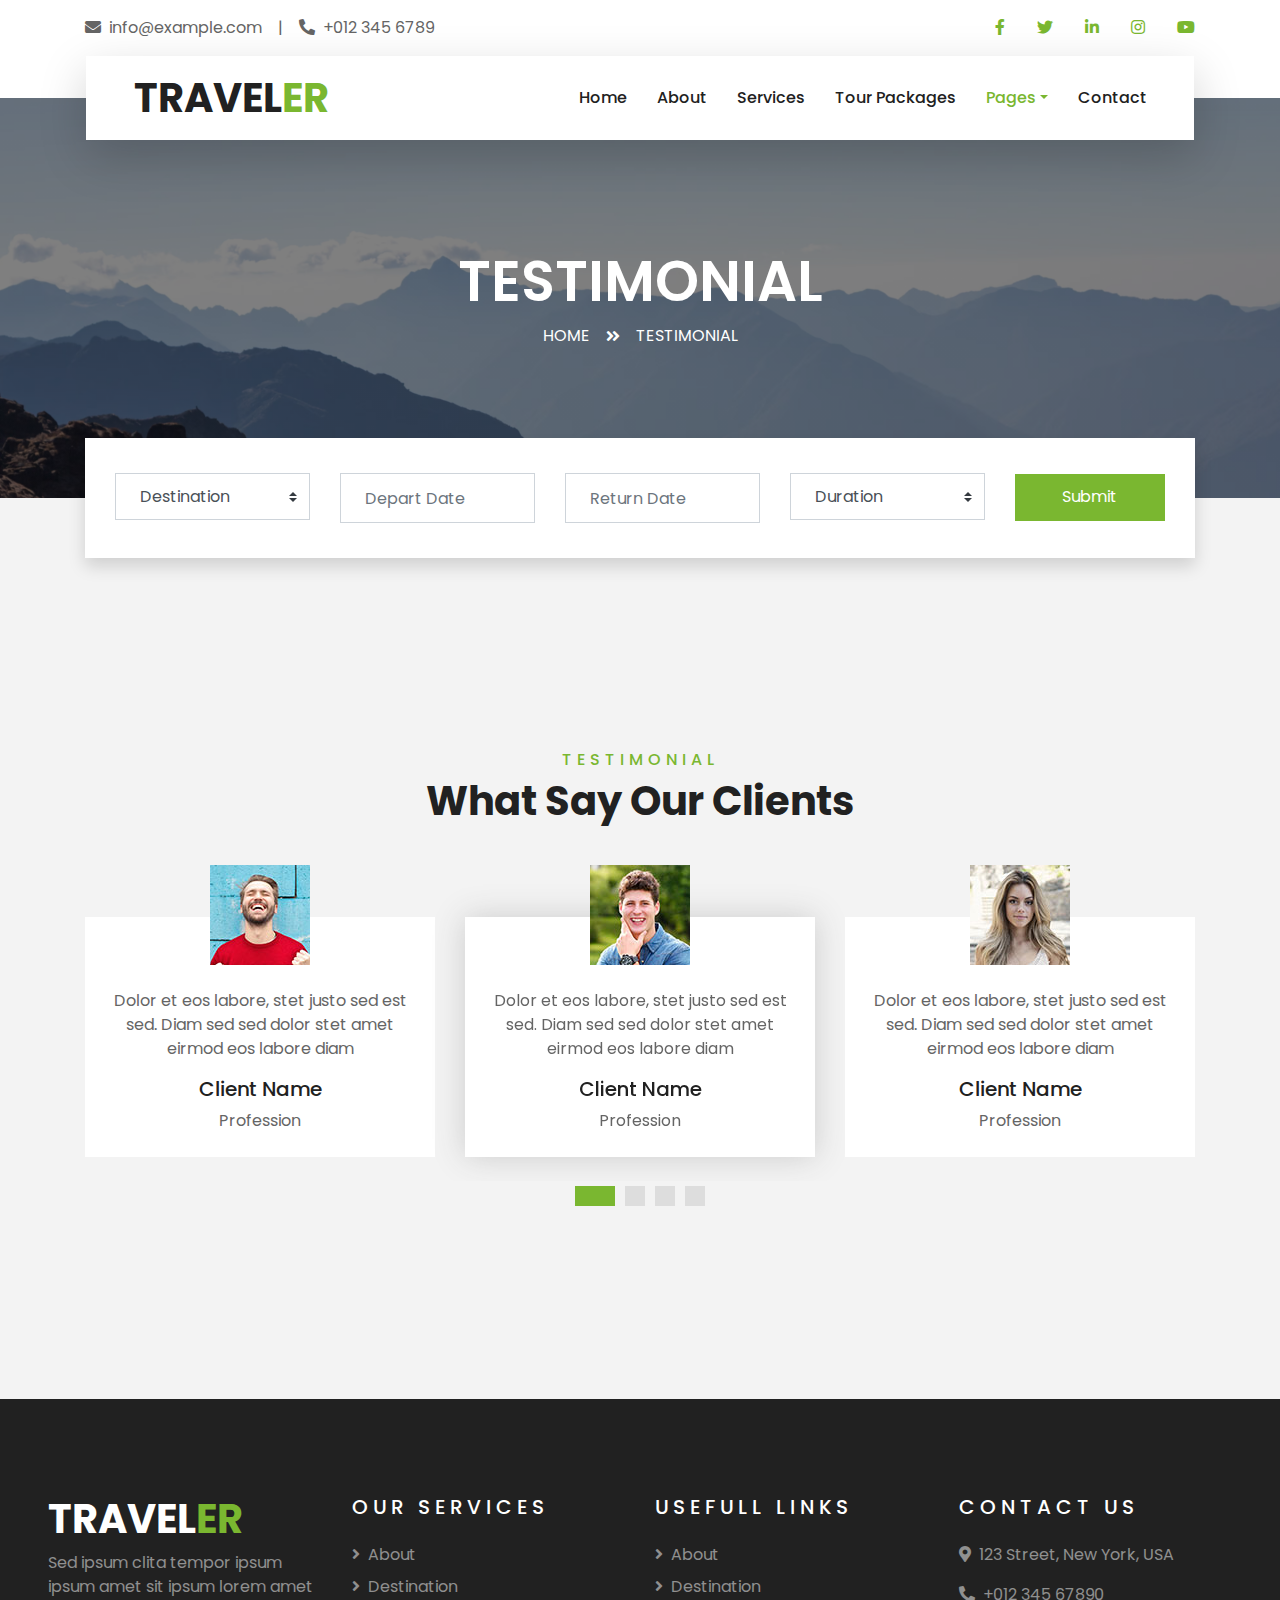
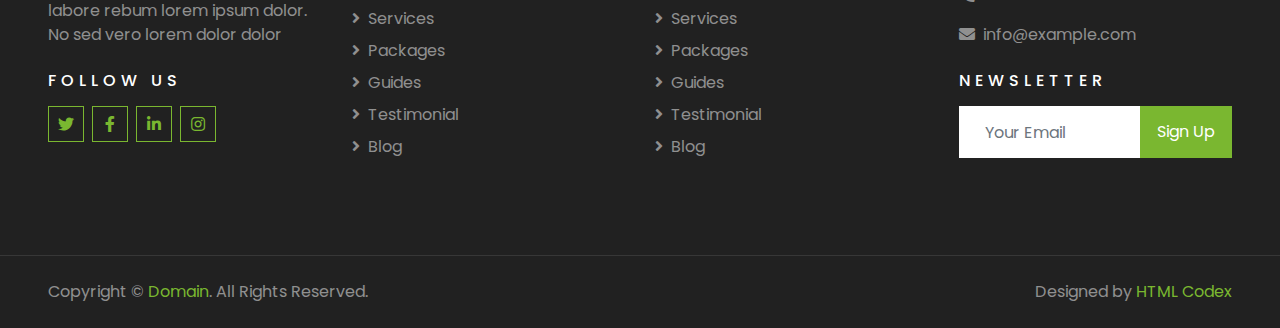
<file: public/testimonial.html>
<!DOCTYPE html>
<html lang="en">

<head>
    <meta charset="utf-8">
    <title>TRAVELER - Free Travel Website Template</title>
    <meta content="width=device-width, initial-scale=1.0" name="viewport">
    <meta content="Free HTML Templates" name="keywords">
    <meta content="Free HTML Templates" name="description">

    <!-- Favicon -->
    <link href="img/favicon.ico" rel="icon">

    <!-- Google Web Fonts -->
    <link rel="preconnect" href="https://fonts.gstatic.com">
    <link href="https://fonts.googleapis.com/css2?family=Poppins:wght@400;500;600;700&display=swap" rel="stylesheet"> 

    <!-- Font Awesome -->
    <link href="https://cdnjs.cloudflare.com/ajax/libs/font-awesome/5.10.0/css/all.min.css" rel="stylesheet">

    <!-- Libraries Stylesheet -->
    <link href="lib/owlcarousel/assets/owl.carousel.min.css" rel="stylesheet">
    <link href="lib/tempusdominus/css/tempusdominus-bootstrap-4.min.css" rel="stylesheet" />

    <!-- Customized Bootstrap Stylesheet -->
    <link href="css/style.css" rel="stylesheet">
</head>

<body>
    <!-- Topbar Start -->
    <div class="container-fluid bg-light pt-3 d-none d-lg-block">
        <div class="container">
            <div class="row">
                <div class="col-lg-6 text-center text-lg-left mb-2 mb-lg-0">
                    <div class="d-inline-flex align-items-center">
                        <p><i class="fa fa-envelope mr-2"></i>info@example.com</p>
                        <p class="text-body px-3">|</p>
                        <p><i class="fa fa-phone-alt mr-2"></i>+012 345 6789</p>
                    </div>
                </div>
                <div class="col-lg-6 text-center text-lg-right">
                    <div class="d-inline-flex align-items-center">
                        <a class="text-primary px-3" href="">
                            <i class="fab fa-facebook-f"></i>
                        </a>
                        <a class="text-primary px-3" href="">
                            <i class="fab fa-twitter"></i>
                        </a>
                        <a class="text-primary px-3" href="">
                            <i class="fab fa-linkedin-in"></i>
                        </a>
                        <a class="text-primary px-3" href="">
                            <i class="fab fa-instagram"></i>
                        </a>
                        <a class="text-primary pl-3" href="">
                            <i class="fab fa-youtube"></i>
                        </a>
                    </div>
                </div>
            </div>
        </div>
    </div>
    <!-- Topbar End -->


    <!-- Navbar Start -->
    <div class="container-fluid position-relative nav-bar p-0">
        <div class="container-lg position-relative p-0 px-lg-3" style="z-index: 9;">
            <nav class="navbar navbar-expand-lg bg-light navbar-light shadow-lg py-3 py-lg-0 pl-3 pl-lg-5">
                <a href="" class="navbar-brand">
                    <h1 class="m-0 text-primary"><span class="text-dark">TRAVEL</span>ER</h1>
                </a>
                <button type="button" class="navbar-toggler" data-toggle="collapse" data-target="#navbarCollapse">
                    <span class="navbar-toggler-icon"></span>
                </button>
                <div class="collapse navbar-collapse justify-content-between px-3" id="navbarCollapse">
                    <div class="navbar-nav ml-auto py-0">
                        <a href="index.html" class="nav-item nav-link">Home</a>
                        <a href="about.html" class="nav-item nav-link">About</a>
                        <a href="service.html" class="nav-item nav-link">Services</a>
                        <a href="package.html" class="nav-item nav-link">Tour Packages</a>
                        <div class="nav-item dropdown">
                            <a href="#" class="nav-link dropdown-toggle active" data-toggle="dropdown">Pages</a>
                            <div class="dropdown-menu border-0 rounded-0 m-0">
                                <a href="blog.html" class="dropdown-item">Blog Grid</a>
                                <a href="single.html" class="dropdown-item">Blog Detail</a>
                                <a href="destination.html" class="dropdown-item">Destination</a>
                                <a href="guide.html" class="dropdown-item">Travel Guides</a>
                                <a href="testimonial.html" class="dropdown-item active">Testimonial</a>
                            </div>
                        </div>
                        <a href="contact.html" class="nav-item nav-link">Contact</a>
                    </div>
                </div>
            </nav>
        </div>
    </div>
    <!-- Navbar End -->


    <!-- Header Start -->
    <div class="container-fluid page-header">
        <div class="container">
            <div class="d-flex flex-column align-items-center justify-content-center" style="min-height: 400px">
                <h3 class="display-4 text-white text-uppercase">Testimonial</h3>
                <div class="d-inline-flex text-white">
                    <p class="m-0 text-uppercase"><a class="text-white" href="">Home</a></p>
                    <i class="fa fa-angle-double-right pt-1 px-3"></i>
                    <p class="m-0 text-uppercase">Testimonial</p>
                </div>
            </div>
        </div>
    </div>
    <!-- Header End -->


    <!-- Booking Start -->
    <div class="container-fluid booking mt-5 pb-5">
        <div class="container pb-5">
            <div class="bg-light shadow" style="padding: 30px;">
                <div class="row align-items-center" style="min-height: 60px;">
                    <div class="col-md-10">
                        <div class="row">
                            <div class="col-md-3">
                                <div class="mb-3 mb-md-0">
                                    <select class="custom-select px-4" style="height: 47px;">
                                        <option selected>Destination</option>
                                        <option value="1">Destination 1</option>
                                        <option value="2">Destination 1</option>
                                        <option value="3">Destination 1</option>
                                    </select>
                                </div>
                            </div>
                            <div class="col-md-3">
                                <div class="mb-3 mb-md-0">
                                    <div class="date" id="date1" data-target-input="nearest">
                                        <input type="text" class="form-control p-4 datetimepicker-input" placeholder="Depart Date" data-target="#date1" data-toggle="datetimepicker"/>
                                    </div>
                                </div>
                            </div>
                            <div class="col-md-3">
                                <div class="mb-3 mb-md-0">
                                    <div class="date" id="date2" data-target-input="nearest">
                                        <input type="text" class="form-control p-4 datetimepicker-input" placeholder="Return Date" data-target="#date2" data-toggle="datetimepicker"/>
                                    </div>
                                </div>
                            </div>
                            <div class="col-md-3">
                                <div class="mb-3 mb-md-0">
                                    <select class="custom-select px-4" style="height: 47px;">
                                        <option selected>Duration</option>
                                        <option value="1">Duration 1</option>
                                        <option value="2">Duration 1</option>
                                        <option value="3">Duration 1</option>
                                    </select>
                                </div>
                            </div>
                        </div>
                    </div>
                    <div class="col-md-2">
                        <button class="btn btn-primary btn-block" type="submit" style="height: 47px; margin-top: -2px;">Submit</button>
                    </div>
                </div>
            </div>
        </div>
    </div>
    <!-- Booking End -->


    <!-- Testimonial Start -->
    <div class="container-fluid py-5">
        <div class="container py-5">
            <div class="text-center mb-3 pb-3">
                <h6 class="text-primary text-uppercase" style="letter-spacing: 5px;">Testimonial</h6>
                <h1>What Say Our Clients</h1>
            </div>
            <div class="owl-carousel testimonial-carousel">
                <div class="text-center pb-4">
                    <img class="img-fluid mx-auto" src="img/testimonial-1.jpg" style="width: 100px; height: 100px;" >
                    <div class="testimonial-text bg-white p-4 mt-n5">
                        <p class="mt-5">Dolor et eos labore, stet justo sed est sed. Diam sed sed dolor stet amet eirmod eos labore diam
                        </p>
                        <h5 class="text-truncate">Client Name</h5>
                        <span>Profession</span>
                    </div>
                </div>
                <div class="text-center">
                    <img class="img-fluid mx-auto" src="img/testimonial-2.jpg" style="width: 100px; height: 100px;" >
                    <div class="testimonial-text bg-white p-4 mt-n5">
                        <p class="mt-5">Dolor et eos labore, stet justo sed est sed. Diam sed sed dolor stet amet eirmod eos labore diam
                        </p>
                        <h5 class="text-truncate">Client Name</h5>
                        <span>Profession</span>
                    </div>
                </div>
                <div class="text-center">
                    <img class="img-fluid mx-auto" src="img/testimonial-3.jpg" style="width: 100px; height: 100px;" >
                    <div class="testimonial-text bg-white p-4 mt-n5">
                        <p class="mt-5">Dolor et eos labore, stet justo sed est sed. Diam sed sed dolor stet amet eirmod eos labore diam
                        </p>
                        <h5 class="text-truncate">Client Name</h5>
                        <span>Profession</span>
                    </div>
                </div>
                <div class="text-center">
                    <img class="img-fluid mx-auto" src="img/testimonial-4.jpg" style="width: 100px; height: 100px;" >
                    <div class="testimonial-text bg-white p-4 mt-n5">
                        <p class="mt-5">Dolor et eos labore, stet justo sed est sed. Diam sed sed dolor stet amet eirmod eos labore diam
                        </p>
                        <h5 class="text-truncate">Client Name</h5>
                        <span>Profession</span>
                    </div>
                </div>
            </div>
        </div>
    </div>
    <!-- Testimonial End -->


    <!-- Footer Start -->
    <div class="container-fluid bg-dark text-white-50 py-5 px-sm-3 px-lg-5" style="margin-top: 90px;">
        <div class="row pt-5">
            <div class="col-lg-3 col-md-6 mb-5">
                <a href="" class="navbar-brand">
                    <h1 class="text-primary"><span class="text-white">TRAVEL</span>ER</h1>
                </a>
                <p>Sed ipsum clita tempor ipsum ipsum amet sit ipsum lorem amet labore rebum lorem ipsum dolor. No sed vero lorem dolor dolor</p>
                <h6 class="text-white text-uppercase mt-4 mb-3" style="letter-spacing: 5px;">Follow Us</h6>
                <div class="d-flex justify-content-start">
                    <a class="btn btn-outline-primary btn-square mr-2" href="#"><i class="fab fa-twitter"></i></a>
                    <a class="btn btn-outline-primary btn-square mr-2" href="#"><i class="fab fa-facebook-f"></i></a>
                    <a class="btn btn-outline-primary btn-square mr-2" href="#"><i class="fab fa-linkedin-in"></i></a>
                    <a class="btn btn-outline-primary btn-square" href="#"><i class="fab fa-instagram"></i></a>
                </div>
            </div>
            <div class="col-lg-3 col-md-6 mb-5">
                <h5 class="text-white text-uppercase mb-4" style="letter-spacing: 5px;">Our Services</h5>
                <div class="d-flex flex-column justify-content-start">
                    <a class="text-white-50 mb-2" href="#"><i class="fa fa-angle-right mr-2"></i>About</a>
                    <a class="text-white-50 mb-2" href="#"><i class="fa fa-angle-right mr-2"></i>Destination</a>
                    <a class="text-white-50 mb-2" href="#"><i class="fa fa-angle-right mr-2"></i>Services</a>
                    <a class="text-white-50 mb-2" href="#"><i class="fa fa-angle-right mr-2"></i>Packages</a>
                    <a class="text-white-50 mb-2" href="#"><i class="fa fa-angle-right mr-2"></i>Guides</a>
                    <a class="text-white-50 mb-2" href="#"><i class="fa fa-angle-right mr-2"></i>Testimonial</a>
                    <a class="text-white-50" href="#"><i class="fa fa-angle-right mr-2"></i>Blog</a>
                </div>
            </div>
            <div class="col-lg-3 col-md-6 mb-5">
                <h5 class="text-white text-uppercase mb-4" style="letter-spacing: 5px;">Usefull Links</h5>
                <div class="d-flex flex-column justify-content-start">
                    <a class="text-white-50 mb-2" href="#"><i class="fa fa-angle-right mr-2"></i>About</a>
                    <a class="text-white-50 mb-2" href="#"><i class="fa fa-angle-right mr-2"></i>Destination</a>
                    <a class="text-white-50 mb-2" href="#"><i class="fa fa-angle-right mr-2"></i>Services</a>
                    <a class="text-white-50 mb-2" href="#"><i class="fa fa-angle-right mr-2"></i>Packages</a>
                    <a class="text-white-50 mb-2" href="#"><i class="fa fa-angle-right mr-2"></i>Guides</a>
                    <a class="text-white-50 mb-2" href="#"><i class="fa fa-angle-right mr-2"></i>Testimonial</a>
                    <a class="text-white-50" href="#"><i class="fa fa-angle-right mr-2"></i>Blog</a>
                </div>
            </div>
            <div class="col-lg-3 col-md-6 mb-5">
                <h5 class="text-white text-uppercase mb-4" style="letter-spacing: 5px;">Contact Us</h5>
                <p><i class="fa fa-map-marker-alt mr-2"></i>123 Street, New York, USA</p>
                <p><i class="fa fa-phone-alt mr-2"></i>+012 345 67890</p>
                <p><i class="fa fa-envelope mr-2"></i>info@example.com</p>
                <h6 class="text-white text-uppercase mt-4 mb-3" style="letter-spacing: 5px;">Newsletter</h6>
                <div class="w-100">
                    <div class="input-group">
                        <input type="text" class="form-control border-light" style="padding: 25px;" placeholder="Your Email">
                        <div class="input-group-append">
                            <button class="btn btn-primary px-3">Sign Up</button>
                        </div>
                    </div>
                </div>
            </div>
        </div>
    </div>
    <div class="container-fluid bg-dark text-white border-top py-4 px-sm-3 px-md-5" style="border-color: rgba(256, 256, 256, .1) !important;">
        <div class="row">
            <div class="col-lg-6 text-center text-md-left mb-3 mb-md-0">
                <p class="m-0 text-white-50">Copyright &copy; <a href="#">Domain</a>. All Rights Reserved.</a>
                </p>
            </div>
            <div class="col-lg-6 text-center text-md-right">
                <p class="m-0 text-white-50">Designed by <a href="https://htmlcodex.com">HTML Codex</a>
                </p>
            </div>
        </div>
    </div>
    <!-- Footer End -->


    <!-- Back to Top -->
    <a href="#" class="btn btn-lg btn-primary btn-lg-square back-to-top"><i class="fa fa-angle-double-up"></i></a>


    <!-- JavaScript Libraries -->
    <script src="https://code.jquery.com/jquery-3.4.1.min.js"></script>
    <script src="https://stackpath.bootstrapcdn.com/bootstrap/4.4.1/js/bootstrap.bundle.min.js"></script>
    <script src="lib/easing/easing.min.js"></script>
    <script src="lib/owlcarousel/owl.carousel.min.js"></script>
    <script src="lib/tempusdominus/js/moment.min.js"></script>
    <script src="lib/tempusdominus/js/moment-timezone.min.js"></script>
    <script src="lib/tempusdominus/js/tempusdominus-bootstrap-4.min.js"></script>

    <!-- Contact Javascript File -->
    <script src="mail/jqBootstrapValidation.min.js"></script>
    <script src="mail/contact.js"></script>

    <!-- Template Javascript -->
    <script src="js/main.js"></script>
</body>

</html>
</file>
<file: public/css/style.css>
/******* Bootstrap Theming ********/
/*!
 * Bootstrap v4.5.3 (https://getbootstrap.com/)
 * Copyright 2011-2020 The Bootstrap Authors
 * Copyright 2011-2020 Twitter, Inc.
 * Licensed under MIT (https://github.com/twbs/bootstrap/blob/main/LICENSE)
 */
:root {
  --blue: #007bff;
  --indigo: #6610f2;
  --purple: #6f42c1;
  --pink: #e83e8c;
  --red: #dc3545;
  --orange: #fd7e14;
  --yellow: #ffc107;
  --green: #28a745;
  --teal: #20c997;
  --cyan: #17a2b8;
  --white: #fff;
  --gray: #6c757d;
  --gray-dark: #343a40;
  --primary: #7AB730;
  --secondary: #f4faec;
  --success: #28a745;
  --info: #17a2b8;
  --warning: #ffc107;
  --danger: #dc3545;
  --light: #FFFFFF;
  --dark: #212121;
  --breakpoint-xs: 0;
  --breakpoint-sm: 576px;
  --breakpoint-md: 768px;
  --breakpoint-lg: 992px;
  --breakpoint-xl: 1200px;
  --font-family-sans-serif: "Poppins", sans-serif;
  --font-family-monospace: SFMono-Regular, Menlo, Monaco, Consolas, "Liberation Mono", "Courier New", monospace;
}

*,
*::before,
*::after {
  box-sizing: border-box;
}

html {
  font-family: sans-serif;
  line-height: 1.15;
  -webkit-text-size-adjust: 100%;
  -webkit-tap-highlight-color: rgba(0, 0, 0, 0);
}

article, aside, figcaption, figure, footer, header, hgroup, main, nav, section {
  display: block;
}

body {
  margin: 0;
  font-family: "Poppins", sans-serif;
  font-size: 1rem;
  font-weight: 400;
  line-height: 1.5;
  color: #656565;
  text-align: left;
  background-color: #F3F3F3;
}

[tabindex="-1"]:focus:not(:focus-visible) {
  outline: 0 !important;
}

hr {
  box-sizing: content-box;
  height: 0;
  overflow: visible;
}

h1, h2, h3, h4, h5, h6 {
  margin-top: 0;
  margin-bottom: 0.5rem;
}

p {
  margin-top: 0;
  margin-bottom: 1rem;
}

abbr[title],
abbr[data-original-title] {
  text-decoration: underline;
  text-decoration: underline dotted;
  cursor: help;
  border-bottom: 0;
  text-decoration-skip-ink: none;
}

address {
  margin-bottom: 1rem;
  font-style: normal;
  line-height: inherit;
}

ol,
ul,
dl {
  margin-top: 0;
  margin-bottom: 1rem;
}

ol ol,
ul ul,
ol ul,
ul ol {
  margin-bottom: 0;
}

dt {
  font-weight: 700;
}

dd {
  margin-bottom: .5rem;
  margin-left: 0;
}

blockquote {
  margin: 0 0 1rem;
}

b,
strong {
  font-weight: bolder;
}

small {
  font-size: 80%;
}

sub,
sup {
  position: relative;
  font-size: 75%;
  line-height: 0;
  vertical-align: baseline;
}

sub {
  bottom: -.25em;
}

sup {
  top: -.5em;
}

a {
  color: #7AB730;
  text-decoration: none;
  background-color: transparent;
}

a:hover {
  color: #527a20;
  text-decoration: underline;
}

a:not([href]):not([class]) {
  color: inherit;
  text-decoration: none;
}

a:not([href]):not([class]):hover {
  color: inherit;
  text-decoration: none;
}

pre,
code,
kbd,
samp {
  font-family: SFMono-Regular, Menlo, Monaco, Consolas, "Liberation Mono", "Courier New", monospace;
  font-size: 1em;
}

pre {
  margin-top: 0;
  margin-bottom: 1rem;
  overflow: auto;
  -ms-overflow-style: scrollbar;
}

figure {
  margin: 0 0 1rem;
}

img {
  vertical-align: middle;
  border-style: none;
}

svg {
  overflow: hidden;
  vertical-align: middle;
}

table {
  border-collapse: collapse;
}

caption {
  padding-top: 0.75rem;
  padding-bottom: 0.75rem;
  color: #6c757d;
  text-align: left;
  caption-side: bottom;
}

th {
  text-align: inherit;
  text-align: -webkit-match-parent;
}

label {
  display: inline-block;
  margin-bottom: 0.5rem;
}

button {
  border-radius: 0;
}

button:focus {
  outline: 1px dotted;
  outline: 5px auto -webkit-focus-ring-color;
}

input,
button,
select,
optgroup,
textarea {
  margin: 0;
  font-family: inherit;
  font-size: inherit;
  line-height: inherit;
}

button,
input {
  overflow: visible;
}

button,
select {
  text-transform: none;
}

[role="button"] {
  cursor: pointer;
}

select {
  word-wrap: normal;
}

button,
[type="button"],
[type="reset"],
[type="submit"] {
  -webkit-appearance: button;
}

button:not(:disabled),
[type="button"]:not(:disabled),
[type="reset"]:not(:disabled),
[type="submit"]:not(:disabled) {
  cursor: pointer;
}

button::-moz-focus-inner,
[type="button"]::-moz-focus-inner,
[type="reset"]::-moz-focus-inner,
[type="submit"]::-moz-focus-inner {
  padding: 0;
  border-style: none;
}

input[type="radio"],
input[type="checkbox"] {
  box-sizing: border-box;
  padding: 0;
}

textarea {
  overflow: auto;
  resize: vertical;
}

fieldset {
  min-width: 0;
  padding: 0;
  margin: 0;
  border: 0;
}

legend {
  display: block;
  width: 100%;
  max-width: 100%;
  padding: 0;
  margin-bottom: .5rem;
  font-size: 1.5rem;
  line-height: inherit;
  color: inherit;
  white-space: normal;
}

@media (max-width: 1200px) {
  legend {
    font-size: calc(1.275rem + 0.3vw) ;
  }
}

progress {
  vertical-align: baseline;
}

[type="number"]::-webkit-inner-spin-button,
[type="number"]::-webkit-outer-spin-button {
  height: auto;
}

[type="search"] {
  outline-offset: -2px;
  -webkit-appearance: none;
}

[type="search"]::-webkit-search-decoration {
  -webkit-appearance: none;
}

::-webkit-file-upload-button {
  font: inherit;
  -webkit-appearance: button;
}

output {
  display: inline-block;
}

summary {
  display: list-item;
  cursor: pointer;
}

template {
  display: none;
}

[hidden] {
  display: none !important;
}

h1, h2, h3, h4, h5, h6,
.h1, .h2, .h3, .h4, .h5, .h6 {
  margin-bottom: 0.5rem;
  font-weight: 500;
  line-height: 1.2;
  color: #212121;
}

h1, .h1 {
  font-size: 2.5rem;
}

@media (max-width: 1200px) {
  h1, .h1 {
    font-size: calc(1.375rem + 1.5vw) ;
  }
}

h2, .h2 {
  font-size: 2rem;
}

@media (max-width: 1200px) {
  h2, .h2 {
    font-size: calc(1.325rem + 0.9vw) ;
  }
}

h3, .h3 {
  font-size: 1.75rem;
}

@media (max-width: 1200px) {
  h3, .h3 {
    font-size: calc(1.3rem + 0.6vw) ;
  }
}

h4, .h4 {
  font-size: 1.5rem;
}

@media (max-width: 1200px) {
  h4, .h4 {
    font-size: calc(1.275rem + 0.3vw) ;
  }
}

h5, .h5 {
  font-size: 1.25rem;
}

h6, .h6 {
  font-size: 1rem;
}

.lead {
  font-size: 1.25rem;
  font-weight: 300;
}

.display-1 {
  font-size: 6rem;
  font-weight: 300;
  line-height: 1.2;
}

@media (max-width: 1200px) {
  .display-1 {
    font-size: calc(1.725rem + 5.7vw) ;
  }
}

.display-2 {
  font-size: 5.5rem;
  font-weight: 300;
  line-height: 1.2;
}

@media (max-width: 1200px) {
  .display-2 {
    font-size: calc(1.675rem + 5.1vw) ;
  }
}

.display-3 {
  font-size: 4.5rem;
  font-weight: 300;
  line-height: 1.2;
}

@media (max-width: 1200px) {
  .display-3 {
    font-size: calc(1.575rem + 3.9vw) ;
  }
}

.display-4 {
  font-size: 3.5rem;
  font-weight: 300;
  line-height: 1.2;
}

@media (max-width: 1200px) {
  .display-4 {
    font-size: calc(1.475rem + 2.7vw) ;
  }
}

hr {
  margin-top: 1rem;
  margin-bottom: 1rem;
  border: 0;
  border-top: 1px solid rgba(0, 0, 0, 0.1);
}

small,
.small {
  font-size: 80%;
  font-weight: 400;
}

mark,
.mark {
  padding: 0.2em;
  background-color: #fcf8e3;
}

.list-unstyled {
  padding-left: 0;
  list-style: none;
}

.list-inline {
  padding-left: 0;
  list-style: none;
}

.list-inline-item {
  display: inline-block;
}

.list-inline-item:not(:last-child) {
  margin-right: 0.5rem;
}

.initialism {
  font-size: 90%;
  text-transform: uppercase;
}

.blockquote {
  margin-bottom: 1rem;
  font-size: 1.25rem;
}

.blockquote-footer {
  display: block;
  font-size: 80%;
  color: #6c757d;
}

.blockquote-footer::before {
  content: "\2014\00A0";
}

.img-fluid {
  max-width: 100%;
  height: auto;
}

.img-thumbnail {
  padding: 0.25rem;
  background-color: #F3F3F3;
  border: 1px solid #dee2e6;
  max-width: 100%;
  height: auto;
}

.figure {
  display: inline-block;
}

.figure-img {
  margin-bottom: 0.5rem;
  line-height: 1;
}

.figure-caption {
  font-size: 90%;
  color: #6c757d;
}

code {
  font-size: 87.5%;
  color: #e83e8c;
  word-wrap: break-word;
}

a > code {
  color: inherit;
}

kbd {
  padding: 0.2rem 0.4rem;
  font-size: 87.5%;
  color: #fff;
  background-color: #212529;
}

kbd kbd {
  padding: 0;
  font-size: 100%;
  font-weight: 700;
}

pre {
  display: block;
  font-size: 87.5%;
  color: #212529;
}

pre code {
  font-size: inherit;
  color: inherit;
  word-break: normal;
}

.pre-scrollable {
  max-height: 340px;
  overflow-y: scroll;
}

.container,
.container-fluid,
.container-sm,
.container-md,
.container-lg,
.container-xl {
  width: 100%;
  padding-right: 15px;
  padding-left: 15px;
  margin-right: auto;
  margin-left: auto;
}

@media (min-width: 576px) {
  .container, .container-sm {
    max-width: 540px;
  }
}

@media (min-width: 768px) {
  .container, .container-sm, .container-md {
    max-width: 720px;
  }
}

@media (min-width: 992px) {
  .container, .container-sm, .container-md, .container-lg {
    max-width: 960px;
  }
}

@media (min-width: 1200px) {
  .container, .container-sm, .container-md, .container-lg, .container-xl {
    max-width: 1140px;
  }
}

.row {
  display: flex;
  flex-wrap: wrap;
  margin-right: -15px;
  margin-left: -15px;
}

.no-gutters {
  margin-right: 0;
  margin-left: 0;
}

.no-gutters > .col,
.no-gutters > [class*="col-"] {
  padding-right: 0;
  padding-left: 0;
}

.col-1, .col-2, .col-3, .col-4, .col-5, .col-6, .col-7, .col-8, .col-9, .col-10, .col-11, .col-12, .col,
.col-auto, .col-sm-1, .col-sm-2, .col-sm-3, .col-sm-4, .col-sm-5, .col-sm-6, .col-sm-7, .col-sm-8, .col-sm-9, .col-sm-10, .col-sm-11, .col-sm-12, .col-sm,
.col-sm-auto, .col-md-1, .col-md-2, .col-md-3, .col-md-4, .col-md-5, .col-md-6, .col-md-7, .col-md-8, .col-md-9, .col-md-10, .col-md-11, .col-md-12, .col-md,
.col-md-auto, .col-lg-1, .col-lg-2, .col-lg-3, .col-lg-4, .col-lg-5, .col-lg-6, .col-lg-7, .col-lg-8, .col-lg-9, .col-lg-10, .col-lg-11, .col-lg-12, .col-lg,
.col-lg-auto, .col-xl-1, .col-xl-2, .col-xl-3, .col-xl-4, .col-xl-5, .col-xl-6, .col-xl-7, .col-xl-8, .col-xl-9, .col-xl-10, .col-xl-11, .col-xl-12, .col-xl,
.col-xl-auto {
  position: relative;
  width: 100%;
  padding-right: 15px;
  padding-left: 15px;
}

.col {
  flex-basis: 0;
  flex-grow: 1;
  max-width: 100%;
}

.row-cols-1 > * {
  flex: 0 0 100%;
  max-width: 100%;
}

.row-cols-2 > * {
  flex: 0 0 50%;
  max-width: 50%;
}

.row-cols-3 > * {
  flex: 0 0 33.33333%;
  max-width: 33.33333%;
}

.row-cols-4 > * {
  flex: 0 0 25%;
  max-width: 25%;
}

.row-cols-5 > * {
  flex: 0 0 20%;
  max-width: 20%;
}

.row-cols-6 > * {
  flex: 0 0 16.66667%;
  max-width: 16.66667%;
}

.col-auto {
  flex: 0 0 auto;
  width: auto;
  max-width: 100%;
}

.col-1 {
  flex: 0 0 8.33333%;
  max-width: 8.33333%;
}

.col-2 {
  flex: 0 0 16.66667%;
  max-width: 16.66667%;
}

.col-3 {
  flex: 0 0 25%;
  max-width: 25%;
}

.col-4 {
  flex: 0 0 33.33333%;
  max-width: 33.33333%;
}

.col-5 {
  flex: 0 0 41.66667%;
  max-width: 41.66667%;
}

.col-6 {
  flex: 0 0 50%;
  max-width: 50%;
}

.col-7 {
  flex: 0 0 58.33333%;
  max-width: 58.33333%;
}

.col-8 {
  flex: 0 0 66.66667%;
  max-width: 66.66667%;
}

.col-9 {
  flex: 0 0 75%;
  max-width: 75%;
}

.col-10 {
  flex: 0 0 83.33333%;
  max-width: 83.33333%;
}

.col-11 {
  flex: 0 0 91.66667%;
  max-width: 91.66667%;
}

.col-12 {
  flex: 0 0 100%;
  max-width: 100%;
}

.order-first {
  order: -1;
}

.order-last {
  order: 13;
}

.order-0 {
  order: 0;
}

.order-1 {
  order: 1;
}

.order-2 {
  order: 2;
}

.order-3 {
  order: 3;
}

.order-4 {
  order: 4;
}

.order-5 {
  order: 5;
}

.order-6 {
  order: 6;
}

.order-7 {
  order: 7;
}

.order-8 {
  order: 8;
}

.order-9 {
  order: 9;
}

.order-10 {
  order: 10;
}

.order-11 {
  order: 11;
}

.order-12 {
  order: 12;
}

.offset-1 {
  margin-left: 8.33333%;
}

.offset-2 {
  margin-left: 16.66667%;
}

.offset-3 {
  margin-left: 25%;
}

.offset-4 {
  margin-left: 33.33333%;
}

.offset-5 {
  margin-left: 41.66667%;
}

.offset-6 {
  margin-left: 50%;
}

.offset-7 {
  margin-left: 58.33333%;
}

.offset-8 {
  margin-left: 66.66667%;
}

.offset-9 {
  margin-left: 75%;
}

.offset-10 {
  margin-left: 83.33333%;
}

.offset-11 {
  margin-left: 91.66667%;
}

@media (min-width: 576px) {
  .col-sm {
    flex-basis: 0;
    flex-grow: 1;
    max-width: 100%;
  }
  .row-cols-sm-1 > * {
    flex: 0 0 100%;
    max-width: 100%;
  }
  .row-cols-sm-2 > * {
    flex: 0 0 50%;
    max-width: 50%;
  }
  .row-cols-sm-3 > * {
    flex: 0 0 33.33333%;
    max-width: 33.33333%;
  }
  .row-cols-sm-4 > * {
    flex: 0 0 25%;
    max-width: 25%;
  }
  .row-cols-sm-5 > * {
    flex: 0 0 20%;
    max-width: 20%;
  }
  .row-cols-sm-6 > * {
    flex: 0 0 16.66667%;
    max-width: 16.66667%;
  }
  .col-sm-auto {
    flex: 0 0 auto;
    width: auto;
    max-width: 100%;
  }
  .col-sm-1 {
    flex: 0 0 8.33333%;
    max-width: 8.33333%;
  }
  .col-sm-2 {
    flex: 0 0 16.66667%;
    max-width: 16.66667%;
  }
  .col-sm-3 {
    flex: 0 0 25%;
    max-width: 25%;
  }
  .col-sm-4 {
    flex: 0 0 33.33333%;
    max-width: 33.33333%;
  }
  .col-sm-5 {
    flex: 0 0 41.66667%;
    max-width: 41.66667%;
  }
  .col-sm-6 {
    flex: 0 0 50%;
    max-width: 50%;
  }
  .col-sm-7 {
    flex: 0 0 58.33333%;
    max-width: 58.33333%;
  }
  .col-sm-8 {
    flex: 0 0 66.66667%;
    max-width: 66.66667%;
  }
  .col-sm-9 {
    flex: 0 0 75%;
    max-width: 75%;
  }
  .col-sm-10 {
    flex: 0 0 83.33333%;
    max-width: 83.33333%;
  }
  .col-sm-11 {
    flex: 0 0 91.66667%;
    max-width: 91.66667%;
  }
  .col-sm-12 {
    flex: 0 0 100%;
    max-width: 100%;
  }
  .order-sm-first {
    order: -1;
  }
  .order-sm-last {
    order: 13;
  }
  .order-sm-0 {
    order: 0;
  }
  .order-sm-1 {
    order: 1;
  }
  .order-sm-2 {
    order: 2;
  }
  .order-sm-3 {
    order: 3;
  }
  .order-sm-4 {
    order: 4;
  }
  .order-sm-5 {
    order: 5;
  }
  .order-sm-6 {
    order: 6;
  }
  .order-sm-7 {
    order: 7;
  }
  .order-sm-8 {
    order: 8;
  }
  .order-sm-9 {
    order: 9;
  }
  .order-sm-10 {
    order: 10;
  }
  .order-sm-11 {
    order: 11;
  }
  .order-sm-12 {
    order: 12;
  }
  .offset-sm-0 {
    margin-left: 0;
  }
  .offset-sm-1 {
    margin-left: 8.33333%;
  }
  .offset-sm-2 {
    margin-left: 16.66667%;
  }
  .offset-sm-3 {
    margin-left: 25%;
  }
  .offset-sm-4 {
    margin-left: 33.33333%;
  }
  .offset-sm-5 {
    margin-left: 41.66667%;
  }
  .offset-sm-6 {
    margin-left: 50%;
  }
  .offset-sm-7 {
    margin-left: 58.33333%;
  }
  .offset-sm-8 {
    margin-left: 66.66667%;
  }
  .offset-sm-9 {
    margin-left: 75%;
  }
  .offset-sm-10 {
    margin-left: 83.33333%;
  }
  .offset-sm-11 {
    margin-left: 91.66667%;
  }
}

@media (min-width: 768px) {
  .col-md {
    flex-basis: 0;
    flex-grow: 1;
    max-width: 100%;
  }
  .row-cols-md-1 > * {
    flex: 0 0 100%;
    max-width: 100%;
  }
  .row-cols-md-2 > * {
    flex: 0 0 50%;
    max-width: 50%;
  }
  .row-cols-md-3 > * {
    flex: 0 0 33.33333%;
    max-width: 33.33333%;
  }
  .row-cols-md-4 > * {
    flex: 0 0 25%;
    max-width: 25%;
  }
  .row-cols-md-5 > * {
    flex: 0 0 20%;
    max-width: 20%;
  }
  .row-cols-md-6 > * {
    flex: 0 0 16.66667%;
    max-width: 16.66667%;
  }
  .col-md-auto {
    flex: 0 0 auto;
    width: auto;
    max-width: 100%;
  }
  .col-md-1 {
    flex: 0 0 8.33333%;
    max-width: 8.33333%;
  }
  .col-md-2 {
    flex: 0 0 16.66667%;
    max-width: 16.66667%;
  }
  .col-md-3 {
    flex: 0 0 25%;
    max-width: 25%;
  }
  .col-md-4 {
    flex: 0 0 33.33333%;
    max-width: 33.33333%;
  }
  .col-md-5 {
    flex: 0 0 41.66667%;
    max-width: 41.66667%;
  }
  .col-md-6 {
    flex: 0 0 50%;
    max-width: 50%;
  }
  .col-md-7 {
    flex: 0 0 58.33333%;
    max-width: 58.33333%;
  }
  .col-md-8 {
    flex: 0 0 66.66667%;
    max-width: 66.66667%;
  }
  .col-md-9 {
    flex: 0 0 75%;
    max-width: 75%;
  }
  .col-md-10 {
    flex: 0 0 83.33333%;
    max-width: 83.33333%;
  }
  .col-md-11 {
    flex: 0 0 91.66667%;
    max-width: 91.66667%;
  }
  .col-md-12 {
    flex: 0 0 100%;
    max-width: 100%;
  }
  .order-md-first {
    order: -1;
  }
  .order-md-last {
    order: 13;
  }
  .order-md-0 {
    order: 0;
  }
  .order-md-1 {
    order: 1;
  }
  .order-md-2 {
    order: 2;
  }
  .order-md-3 {
    order: 3;
  }
  .order-md-4 {
    order: 4;
  }
  .order-md-5 {
    order: 5;
  }
  .order-md-6 {
    order: 6;
  }
  .order-md-7 {
    order: 7;
  }
  .order-md-8 {
    order: 8;
  }
  .order-md-9 {
    order: 9;
  }
  .order-md-10 {
    order: 10;
  }
  .order-md-11 {
    order: 11;
  }
  .order-md-12 {
    order: 12;
  }
  .offset-md-0 {
    margin-left: 0;
  }
  .offset-md-1 {
    margin-left: 8.33333%;
  }
  .offset-md-2 {
    margin-left: 16.66667%;
  }
  .offset-md-3 {
    margin-left: 25%;
  }
  .offset-md-4 {
    margin-left: 33.33333%;
  }
  .offset-md-5 {
    margin-left: 41.66667%;
  }
  .offset-md-6 {
    margin-left: 50%;
  }
  .offset-md-7 {
    margin-left: 58.33333%;
  }
  .offset-md-8 {
    margin-left: 66.66667%;
  }
  .offset-md-9 {
    margin-left: 75%;
  }
  .offset-md-10 {
    margin-left: 83.33333%;
  }
  .offset-md-11 {
    margin-left: 91.66667%;
  }
}

@media (min-width: 992px) {
  .col-lg {
    flex-basis: 0;
    flex-grow: 1;
    max-width: 100%;
  }
  .row-cols-lg-1 > * {
    flex: 0 0 100%;
    max-width: 100%;
  }
  .row-cols-lg-2 > * {
    flex: 0 0 50%;
    max-width: 50%;
  }
  .row-cols-lg-3 > * {
    flex: 0 0 33.33333%;
    max-width: 33.33333%;
  }
  .row-cols-lg-4 > * {
    flex: 0 0 25%;
    max-width: 25%;
  }
  .row-cols-lg-5 > * {
    flex: 0 0 20%;
    max-width: 20%;
  }
  .row-cols-lg-6 > * {
    flex: 0 0 16.66667%;
    max-width: 16.66667%;
  }
  .col-lg-auto {
    flex: 0 0 auto;
    width: auto;
    max-width: 100%;
  }
  .col-lg-1 {
    flex: 0 0 8.33333%;
    max-width: 8.33333%;
  }
  .col-lg-2 {
    flex: 0 0 16.66667%;
    max-width: 16.66667%;
  }
  .col-lg-3 {
    flex: 0 0 25%;
    max-width: 25%;
  }
  .col-lg-4 {
    flex: 0 0 33.33333%;
    max-width: 33.33333%;
  }
  .col-lg-5 {
    flex: 0 0 41.66667%;
    max-width: 41.66667%;
  }
  .col-lg-6 {
    flex: 0 0 50%;
    max-width: 50%;
  }
  .col-lg-7 {
    flex: 0 0 58.33333%;
    max-width: 58.33333%;
  }
  .col-lg-8 {
    flex: 0 0 66.66667%;
    max-width: 66.66667%;
  }
  .col-lg-9 {
    flex: 0 0 75%;
    max-width: 75%;
  }
  .col-lg-10 {
    flex: 0 0 83.33333%;
    max-width: 83.33333%;
  }
  .col-lg-11 {
    flex: 0 0 91.66667%;
    max-width: 91.66667%;
  }
  .col-lg-12 {
    flex: 0 0 100%;
    max-width: 100%;
  }
  .order-lg-first {
    order: -1;
  }
  .order-lg-last {
    order: 13;
  }
  .order-lg-0 {
    order: 0;
  }
  .order-lg-1 {
    order: 1;
  }
  .order-lg-2 {
    order: 2;
  }
  .order-lg-3 {
    order: 3;
  }
  .order-lg-4 {
    order: 4;
  }
  .order-lg-5 {
    order: 5;
  }
  .order-lg-6 {
    order: 6;
  }
  .order-lg-7 {
    order: 7;
  }
  .order-lg-8 {
    order: 8;
  }
  .order-lg-9 {
    order: 9;
  }
  .order-lg-10 {
    order: 10;
  }
  .order-lg-11 {
    order: 11;
  }
  .order-lg-12 {
    order: 12;
  }
  .offset-lg-0 {
    margin-left: 0;
  }
  .offset-lg-1 {
    margin-left: 8.33333%;
  }
  .offset-lg-2 {
    margin-left: 16.66667%;
  }
  .offset-lg-3 {
    margin-left: 25%;
  }
  .offset-lg-4 {
    margin-left: 33.33333%;
  }
  .offset-lg-5 {
    margin-left: 41.66667%;
  }
  .offset-lg-6 {
    margin-left: 50%;
  }
  .offset-lg-7 {
    margin-left: 58.33333%;
  }
  .offset-lg-8 {
    margin-left: 66.66667%;
  }
  .offset-lg-9 {
    margin-left: 75%;
  }
  .offset-lg-10 {
    margin-left: 83.33333%;
  }
  .offset-lg-11 {
    margin-left: 91.66667%;
  }
}

@media (min-width: 1200px) {
  .col-xl {
    flex-basis: 0;
    flex-grow: 1;
    max-width: 100%;
  }
  .row-cols-xl-1 > * {
    flex: 0 0 100%;
    max-width: 100%;
  }
  .row-cols-xl-2 > * {
    flex: 0 0 50%;
    max-width: 50%;
  }
  .row-cols-xl-3 > * {
    flex: 0 0 33.33333%;
    max-width: 33.33333%;
  }
  .row-cols-xl-4 > * {
    flex: 0 0 25%;
    max-width: 25%;
  }
  .row-cols-xl-5 > * {
    flex: 0 0 20%;
    max-width: 20%;
  }
  .row-cols-xl-6 > * {
    flex: 0 0 16.66667%;
    max-width: 16.66667%;
  }
  .col-xl-auto {
    flex: 0 0 auto;
    width: auto;
    max-width: 100%;
  }
  .col-xl-1 {
    flex: 0 0 8.33333%;
    max-width: 8.33333%;
  }
  .col-xl-2 {
    flex: 0 0 16.66667%;
    max-width: 16.66667%;
  }
  .col-xl-3 {
    flex: 0 0 25%;
    max-width: 25%;
  }
  .col-xl-4 {
    flex: 0 0 33.33333%;
    max-width: 33.33333%;
  }
  .col-xl-5 {
    flex: 0 0 41.66667%;
    max-width: 41.66667%;
  }
  .col-xl-6 {
    flex: 0 0 50%;
    max-width: 50%;
  }
  .col-xl-7 {
    flex: 0 0 58.33333%;
    max-width: 58.33333%;
  }
  .col-xl-8 {
    flex: 0 0 66.66667%;
    max-width: 66.66667%;
  }
  .col-xl-9 {
    flex: 0 0 75%;
    max-width: 75%;
  }
  .col-xl-10 {
    flex: 0 0 83.33333%;
    max-width: 83.33333%;
  }
  .col-xl-11 {
    flex: 0 0 91.66667%;
    max-width: 91.66667%;
  }
  .col-xl-12 {
    flex: 0 0 100%;
    max-width: 100%;
  }
  .order-xl-first {
    order: -1;
  }
  .order-xl-last {
    order: 13;
  }
  .order-xl-0 {
    order: 0;
  }
  .order-xl-1 {
    order: 1;
  }
  .order-xl-2 {
    order: 2;
  }
  .order-xl-3 {
    order: 3;
  }
  .order-xl-4 {
    order: 4;
  }
  .order-xl-5 {
    order: 5;
  }
  .order-xl-6 {
    order: 6;
  }
  .order-xl-7 {
    order: 7;
  }
  .order-xl-8 {
    order: 8;
  }
  .order-xl-9 {
    order: 9;
  }
  .order-xl-10 {
    order: 10;
  }
  .order-xl-11 {
    order: 11;
  }
  .order-xl-12 {
    order: 12;
  }
  .offset-xl-0 {
    margin-left: 0;
  }
  .offset-xl-1 {
    margin-left: 8.33333%;
  }
  .offset-xl-2 {
    margin-left: 16.66667%;
  }
  .offset-xl-3 {
    margin-left: 25%;
  }
  .offset-xl-4 {
    margin-left: 33.33333%;
  }
  .offset-xl-5 {
    margin-left: 41.66667%;
  }
  .offset-xl-6 {
    margin-left: 50%;
  }
  .offset-xl-7 {
    margin-left: 58.33333%;
  }
  .offset-xl-8 {
    margin-left: 66.66667%;
  }
  .offset-xl-9 {
    margin-left: 75%;
  }
  .offset-xl-10 {
    margin-left: 83.33333%;
  }
  .offset-xl-11 {
    margin-left: 91.66667%;
  }
}

.table {
  width: 100%;
  margin-bottom: 1rem;
  color: #656565;
}

.table th,
.table td {
  padding: 0.75rem;
  vertical-align: top;
  border-top: 1px solid #dee2e6;
}

.table thead th {
  vertical-align: bottom;
  border-bottom: 2px solid #dee2e6;
}

.table tbody + tbody {
  border-top: 2px solid #dee2e6;
}

.table-sm th,
.table-sm td {
  padding: 0.3rem;
}

.table-bordered {
  border: 1px solid #dee2e6;
}

.table-bordered th,
.table-bordered td {
  border: 1px solid #dee2e6;
}

.table-bordered thead th,
.table-bordered thead td {
  border-bottom-width: 2px;
}

.table-borderless th,
.table-borderless td,
.table-borderless thead th,
.table-borderless tbody + tbody {
  border: 0;
}

.table-striped tbody tr:nth-of-type(odd) {
  background-color: rgba(0, 0, 0, 0.05);
}

.table-hover tbody tr:hover {
  color: #656565;
  background-color: rgba(0, 0, 0, 0.075);
}

.table-primary,
.table-primary > th,
.table-primary > td {
  background-color: #daebc5;
}

.table-primary th,
.table-primary td,
.table-primary thead th,
.table-primary tbody + tbody {
  border-color: #bada93;
}

.table-hover .table-primary:hover {
  background-color: #cee4b2;
}

.table-hover .table-primary:hover > td,
.table-hover .table-primary:hover > th {
  background-color: #cee4b2;
}

.table-secondary,
.table-secondary > th,
.table-secondary > td {
  background-color: #fcfefa;
}

.table-secondary th,
.table-secondary td,
.table-secondary thead th,
.table-secondary tbody + tbody {
  border-color: #f9fcf5;
}

.table-hover .table-secondary:hover {
  background-color: #effae5;
}

.table-hover .table-secondary:hover > td,
.table-hover .table-secondary:hover > th {
  background-color: #effae5;
}

.table-success,
.table-success > th,
.table-success > td {
  background-color: #c3e6cb;
}

.table-success th,
.table-success td,
.table-success thead th,
.table-success tbody + tbody {
  border-color: #8fd19e;
}

.table-hover .table-success:hover {
  background-color: #b1dfbb;
}

.table-hover .table-success:hover > td,
.table-hover .table-success:hover > th {
  background-color: #b1dfbb;
}

.table-info,
.table-info > th,
.table-info > td {
  background-color: #bee5eb;
}

.table-info th,
.table-info td,
.table-info thead th,
.table-info tbody + tbody {
  border-color: #86cfda;
}

.table-hover .table-info:hover {
  background-color: #abdde5;
}

.table-hover .table-info:hover > td,
.table-hover .table-info:hover > th {
  background-color: #abdde5;
}

.table-warning,
.table-warning > th,
.table-warning > td {
  background-color: #ffeeba;
}

.table-warning th,
.table-warning td,
.table-warning thead th,
.table-warning tbody + tbody {
  border-color: #ffdf7e;
}

.table-hover .table-warning:hover {
  background-color: #ffe8a1;
}

.table-hover .table-warning:hover > td,
.table-hover .table-warning:hover > th {
  background-color: #ffe8a1;
}

.table-danger,
.table-danger > th,
.table-danger > td {
  background-color: #f5c6cb;
}

.table-danger th,
.table-danger td,
.table-danger thead th,
.table-danger tbody + tbody {
  border-color: #ed969e;
}

.table-hover .table-danger:hover {
  background-color: #f1b0b7;
}

.table-hover .table-danger:hover > td,
.table-hover .table-danger:hover > th {
  background-color: #f1b0b7;
}

.table-light,
.table-light > th,
.table-light > td {
  background-color: white;
}

.table-light th,
.table-light td,
.table-light thead th,
.table-light tbody + tbody {
  border-color: white;
}

.table-hover .table-light:hover {
  background-color: #f2f2f2;
}

.table-hover .table-light:hover > td,
.table-hover .table-light:hover > th {
  background-color: #f2f2f2;
}

.table-dark,
.table-dark > th,
.table-dark > td {
  background-color: #c1c1c1;
}

.table-dark th,
.table-dark td,
.table-dark thead th,
.table-dark tbody + tbody {
  border-color: #8c8c8c;
}

.table-hover .table-dark:hover {
  background-color: #b4b4b4;
}

.table-hover .table-dark:hover > td,
.table-hover .table-dark:hover > th {
  background-color: #b4b4b4;
}

.table-active,
.table-active > th,
.table-active > td {
  background-color: rgba(0, 0, 0, 0.075);
}

.table-hover .table-active:hover {
  background-color: rgba(0, 0, 0, 0.075);
}

.table-hover .table-active:hover > td,
.table-hover .table-active:hover > th {
  background-color: rgba(0, 0, 0, 0.075);
}

.table .thead-dark th {
  color: #fff;
  background-color: #343a40;
  border-color: #454d55;
}

.table .thead-light th {
  color: #495057;
  background-color: #e9ecef;
  border-color: #dee2e6;
}

.table-dark {
  color: #fff;
  background-color: #343a40;
}

.table-dark th,
.table-dark td,
.table-dark thead th {
  border-color: #454d55;
}

.table-dark.table-bordered {
  border: 0;
}

.table-dark.table-striped tbody tr:nth-of-type(odd) {
  background-color: rgba(255, 255, 255, 0.05);
}

.table-dark.table-hover tbody tr:hover {
  color: #fff;
  background-color: rgba(255, 255, 255, 0.075);
}

@media (max-width: 575.98px) {
  .table-responsive-sm {
    display: block;
    width: 100%;
    overflow-x: auto;
    -webkit-overflow-scrolling: touch;
  }
  .table-responsive-sm > .table-bordered {
    border: 0;
  }
}

@media (max-width: 767.98px) {
  .table-responsive-md {
    display: block;
    width: 100%;
    overflow-x: auto;
    -webkit-overflow-scrolling: touch;
  }
  .table-responsive-md > .table-bordered {
    border: 0;
  }
}

@media (max-width: 991.98px) {
  .table-responsive-lg {
    display: block;
    width: 100%;
    overflow-x: auto;
    -webkit-overflow-scrolling: touch;
  }
  .table-responsive-lg > .table-bordered {
    border: 0;
  }
}

@media (max-width: 1199.98px) {
  .table-responsive-xl {
    display: block;
    width: 100%;
    overflow-x: auto;
    -webkit-overflow-scrolling: touch;
  }
  .table-responsive-xl > .table-bordered {
    border: 0;
  }
}

.table-responsive {
  display: block;
  width: 100%;
  overflow-x: auto;
  -webkit-overflow-scrolling: touch;
}

.table-responsive > .table-bordered {
  border: 0;
}

.form-control {
  display: block;
  width: 100%;
  height: calc(1.5em + 0.75rem + 2px);
  padding: 0.375rem 0.75rem;
  font-size: 1rem;
  font-weight: 400;
  line-height: 1.5;
  color: #495057;
  background-color: #fff;
  background-clip: padding-box;
  border: 1px solid #ced4da;
  border-radius: 0;
  transition: border-color 0.15s ease-in-out, box-shadow 0.15s ease-in-out;
}

@media (prefers-reduced-motion: reduce) {
  .form-control {
    transition: none;
  }
}

.form-control::-ms-expand {
  background-color: transparent;
  border: 0;
}

.form-control:-moz-focusring {
  color: transparent;
  text-shadow: 0 0 0 #495057;
}

.form-control:focus {
  color: #495057;
  background-color: #fff;
  border-color: #b8e087;
  outline: 0;
  box-shadow: 0 0 0 0.2rem rgba(122, 183, 48, 0.25);
}

.form-control::placeholder {
  color: #6c757d;
  opacity: 1;
}

.form-control:disabled, .form-control[readonly] {
  background-color: #e9ecef;
  opacity: 1;
}

input[type="date"].form-control,
input[type="time"].form-control,
input[type="datetime-local"].form-control,
input[type="month"].form-control {
  appearance: none;
}

select.form-control:focus::-ms-value {
  color: #495057;
  background-color: #fff;
}

.form-control-file,
.form-control-range {
  display: block;
  width: 100%;
}

.col-form-label {
  padding-top: calc(0.375rem + 1px);
  padding-bottom: calc(0.375rem + 1px);
  margin-bottom: 0;
  font-size: inherit;
  line-height: 1.5;
}

.col-form-label-lg {
  padding-top: calc(0.5rem + 1px);
  padding-bottom: calc(0.5rem + 1px);
  font-size: 1.25rem;
  line-height: 1.5;
}

.col-form-label-sm {
  padding-top: calc(0.25rem + 1px);
  padding-bottom: calc(0.25rem + 1px);
  font-size: 0.875rem;
  line-height: 1.5;
}

.form-control-plaintext {
  display: block;
  width: 100%;
  padding: 0.375rem 0;
  margin-bottom: 0;
  font-size: 1rem;
  line-height: 1.5;
  color: #656565;
  background-color: transparent;
  border: solid transparent;
  border-width: 1px 0;
}

.form-control-plaintext.form-control-sm, .form-control-plaintext.form-control-lg {
  padding-right: 0;
  padding-left: 0;
}

.form-control-sm {
  height: calc(1.5em + 0.5rem + 2px);
  padding: 0.25rem 0.5rem;
  font-size: 0.875rem;
  line-height: 1.5;
}

.form-control-lg {
  height: calc(1.5em + 1rem + 2px);
  padding: 0.5rem 1rem;
  font-size: 1.25rem;
  line-height: 1.5;
}

select.form-control[size], select.form-control[multiple] {
  height: auto;
}

textarea.form-control {
  height: auto;
}

.form-group {
  margin-bottom: 1rem;
}

.form-text {
  display: block;
  margin-top: 0.25rem;
}

.form-row {
  display: flex;
  flex-wrap: wrap;
  margin-right: -5px;
  margin-left: -5px;
}

.form-row > .col,
.form-row > [class*="col-"] {
  padding-right: 5px;
  padding-left: 5px;
}

.form-check {
  position: relative;
  display: block;
  padding-left: 1.25rem;
}

.form-check-input {
  position: absolute;
  margin-top: 0.3rem;
  margin-left: -1.25rem;
}

.form-check-input[disabled] ~ .form-check-label,
.form-check-input:disabled ~ .form-check-label {
  color: #6c757d;
}

.form-check-label {
  margin-bottom: 0;
}

.form-check-inline {
  display: inline-flex;
  align-items: center;
  padding-left: 0;
  margin-right: 0.75rem;
}

.form-check-inline .form-check-input {
  position: static;
  margin-top: 0;
  margin-right: 0.3125rem;
  margin-left: 0;
}

.valid-feedback {
  display: none;
  width: 100%;
  margin-top: 0.25rem;
  font-size: 80%;
  color: #28a745;
}

.valid-tooltip {
  position: absolute;
  top: 100%;
  left: 0;
  z-index: 5;
  display: none;
  max-width: 100%;
  padding: 0.25rem 0.5rem;
  margin-top: .1rem;
  font-size: 0.875rem;
  line-height: 1.5;
  color: #fff;
  background-color: rgba(40, 167, 69, 0.9);
}

.was-validated :valid ~ .valid-feedback,
.was-validated :valid ~ .valid-tooltip,
.is-valid ~ .valid-feedback,
.is-valid ~ .valid-tooltip {
  display: block;
}

.was-validated .form-control:valid, .form-control.is-valid {
  border-color: #28a745;
  padding-right: calc(1.5em + 0.75rem);
  background-image: url("data:image/svg+xml,%3csvg xmlns='http://www.w3.org/2000/svg' width='8' height='8' viewBox='0 0 8 8'%3e%3cpath fill='%2328a745' d='M2.3 6.73L.6 4.53c-.4-1.04.46-1.4 1.1-.8l1.1 1.4 3.4-3.8c.6-.63 1.6-.27 1.2.7l-4 4.6c-.43.5-.8.4-1.1.1z'/%3e%3c/svg%3e");
  background-repeat: no-repeat;
  background-position: right calc(0.375em + 0.1875rem) center;
  background-size: calc(0.75em + 0.375rem) calc(0.75em + 0.375rem);
}

.was-validated .form-control:valid:focus, .form-control.is-valid:focus {
  border-color: #28a745;
  box-shadow: 0 0 0 0.2rem rgba(40, 167, 69, 0.25);
}

.was-validated textarea.form-control:valid, textarea.form-control.is-valid {
  padding-right: calc(1.5em + 0.75rem);
  background-position: top calc(0.375em + 0.1875rem) right calc(0.375em + 0.1875rem);
}

.was-validated .custom-select:valid, .custom-select.is-valid {
  border-color: #28a745;
  padding-right: calc(0.75em + 2.3125rem);
  background: url("data:image/svg+xml,%3csvg xmlns='http://www.w3.org/2000/svg' width='4' height='5' viewBox='0 0 4 5'%3e%3cpath fill='%23343a40' d='M2 0L0 2h4zm0 5L0 3h4z'/%3e%3c/svg%3e") no-repeat right 0.75rem center/8px 10px, url("data:image/svg+xml,%3csvg xmlns='http://www.w3.org/2000/svg' width='8' height='8' viewBox='0 0 8 8'%3e%3cpath fill='%2328a745' d='M2.3 6.73L.6 4.53c-.4-1.04.46-1.4 1.1-.8l1.1 1.4 3.4-3.8c.6-.63 1.6-.27 1.2.7l-4 4.6c-.43.5-.8.4-1.1.1z'/%3e%3c/svg%3e") #fff no-repeat center right 1.75rem/calc(0.75em + 0.375rem) calc(0.75em + 0.375rem);
}

.was-validated .custom-select:valid:focus, .custom-select.is-valid:focus {
  border-color: #28a745;
  box-shadow: 0 0 0 0.2rem rgba(40, 167, 69, 0.25);
}

.was-validated .form-check-input:valid ~ .form-check-label, .form-check-input.is-valid ~ .form-check-label {
  color: #28a745;
}

.was-validated .form-check-input:valid ~ .valid-feedback,
.was-validated .form-check-input:valid ~ .valid-tooltip, .form-check-input.is-valid ~ .valid-feedback,
.form-check-input.is-valid ~ .valid-tooltip {
  display: block;
}

.was-validated .custom-control-input:valid ~ .custom-control-label, .custom-control-input.is-valid ~ .custom-control-label {
  color: #28a745;
}

.was-validated .custom-control-input:valid ~ .custom-control-label::before, .custom-control-input.is-valid ~ .custom-control-label::before {
  border-color: #28a745;
}

.was-validated .custom-control-input:valid:checked ~ .custom-control-label::before, .custom-control-input.is-valid:checked ~ .custom-control-label::before {
  border-color: #34ce57;
  background-color: #34ce57;
}

.was-validated .custom-control-input:valid:focus ~ .custom-control-label::before, .custom-control-input.is-valid:focus ~ .custom-control-label::before {
  box-shadow: 0 0 0 0.2rem rgba(40, 167, 69, 0.25);
}

.was-validated .custom-control-input:valid:focus:not(:checked) ~ .custom-control-label::before, .custom-control-input.is-valid:focus:not(:checked) ~ .custom-control-label::before {
  border-color: #28a745;
}

.was-validated .custom-file-input:valid ~ .custom-file-label, .custom-file-input.is-valid ~ .custom-file-label {
  border-color: #28a745;
}

.was-validated .custom-file-input:valid:focus ~ .custom-file-label, .custom-file-input.is-valid:focus ~ .custom-file-label {
  border-color: #28a745;
  box-shadow: 0 0 0 0.2rem rgba(40, 167, 69, 0.25);
}

.invalid-feedback {
  display: none;
  width: 100%;
  margin-top: 0.25rem;
  font-size: 80%;
  color: #dc3545;
}

.invalid-tooltip {
  position: absolute;
  top: 100%;
  left: 0;
  z-index: 5;
  display: none;
  max-width: 100%;
  padding: 0.25rem 0.5rem;
  margin-top: .1rem;
  font-size: 0.875rem;
  line-height: 1.5;
  color: #fff;
  background-color: rgba(220, 53, 69, 0.9);
}

.was-validated :invalid ~ .invalid-feedback,
.was-validated :invalid ~ .invalid-tooltip,
.is-invalid ~ .invalid-feedback,
.is-invalid ~ .invalid-tooltip {
  display: block;
}

.was-validated .form-control:invalid, .form-control.is-invalid {
  border-color: #dc3545;
  padding-right: calc(1.5em + 0.75rem);
  background-image: url("data:image/svg+xml,%3csvg xmlns='http://www.w3.org/2000/svg' width='12' height='12' fill='none' stroke='%23dc3545' viewBox='0 0 12 12'%3e%3ccircle cx='6' cy='6' r='4.5'/%3e%3cpath stroke-linejoin='round' d='M5.8 3.6h.4L6 6.5z'/%3e%3ccircle cx='6' cy='8.2' r='.6' fill='%23dc3545' stroke='none'/%3e%3c/svg%3e");
  background-repeat: no-repeat;
  background-position: right calc(0.375em + 0.1875rem) center;
  background-size: calc(0.75em + 0.375rem) calc(0.75em + 0.375rem);
}

.was-validated .form-control:invalid:focus, .form-control.is-invalid:focus {
  border-color: #dc3545;
  box-shadow: 0 0 0 0.2rem rgba(220, 53, 69, 0.25);
}

.was-validated textarea.form-control:invalid, textarea.form-control.is-invalid {
  padding-right: calc(1.5em + 0.75rem);
  background-position: top calc(0.375em + 0.1875rem) right calc(0.375em + 0.1875rem);
}

.was-validated .custom-select:invalid, .custom-select.is-invalid {
  border-color: #dc3545;
  padding-right: calc(0.75em + 2.3125rem);
  background: url("data:image/svg+xml,%3csvg xmlns='http://www.w3.org/2000/svg' width='4' height='5' viewBox='0 0 4 5'%3e%3cpath fill='%23343a40' d='M2 0L0 2h4zm0 5L0 3h4z'/%3e%3c/svg%3e") no-repeat right 0.75rem center/8px 10px, url("data:image/svg+xml,%3csvg xmlns='http://www.w3.org/2000/svg' width='12' height='12' fill='none' stroke='%23dc3545' viewBox='0 0 12 12'%3e%3ccircle cx='6' cy='6' r='4.5'/%3e%3cpath stroke-linejoin='round' d='M5.8 3.6h.4L6 6.5z'/%3e%3ccircle cx='6' cy='8.2' r='.6' fill='%23dc3545' stroke='none'/%3e%3c/svg%3e") #fff no-repeat center right 1.75rem/calc(0.75em + 0.375rem) calc(0.75em + 0.375rem);
}

.was-validated .custom-select:invalid:focus, .custom-select.is-invalid:focus {
  border-color: #dc3545;
  box-shadow: 0 0 0 0.2rem rgba(220, 53, 69, 0.25);
}

.was-validated .form-check-input:invalid ~ .form-check-label, .form-check-input.is-invalid ~ .form-check-label {
  color: #dc3545;
}

.was-validated .form-check-input:invalid ~ .invalid-feedback,
.was-validated .form-check-input:invalid ~ .invalid-tooltip, .form-check-input.is-invalid ~ .invalid-feedback,
.form-check-input.is-invalid ~ .invalid-tooltip {
  display: block;
}

.was-validated .custom-control-input:invalid ~ .custom-control-label, .custom-control-input.is-invalid ~ .custom-control-label {
  color: #dc3545;
}

.was-validated .custom-control-input:invalid ~ .custom-control-label::before, .custom-control-input.is-invalid ~ .custom-control-label::before {
  border-color: #dc3545;
}

.was-validated .custom-control-input:invalid:checked ~ .custom-control-label::before, .custom-control-input.is-invalid:checked ~ .custom-control-label::before {
  border-color: #e4606d;
  background-color: #e4606d;
}

.was-validated .custom-control-input:invalid:focus ~ .custom-control-label::before, .custom-control-input.is-invalid:focus ~ .custom-control-label::before {
  box-shadow: 0 0 0 0.2rem rgba(220, 53, 69, 0.25);
}

.was-validated .custom-control-input:invalid:focus:not(:checked) ~ .custom-control-label::before, .custom-control-input.is-invalid:focus:not(:checked) ~ .custom-control-label::before {
  border-color: #dc3545;
}

.was-validated .custom-file-input:invalid ~ .custom-file-label, .custom-file-input.is-invalid ~ .custom-file-label {
  border-color: #dc3545;
}

.was-validated .custom-file-input:invalid:focus ~ .custom-file-label, .custom-file-input.is-invalid:focus ~ .custom-file-label {
  border-color: #dc3545;
  box-shadow: 0 0 0 0.2rem rgba(220, 53, 69, 0.25);
}

.form-inline {
  display: flex;
  flex-flow: row wrap;
  align-items: center;
}

.form-inline .form-check {
  width: 100%;
}

@media (min-width: 576px) {
  .form-inline label {
    display: flex;
    align-items: center;
    justify-content: center;
    margin-bottom: 0;
  }
  .form-inline .form-group {
    display: flex;
    flex: 0 0 auto;
    flex-flow: row wrap;
    align-items: center;
    margin-bottom: 0;
  }
  .form-inline .form-control {
    display: inline-block;
    width: auto;
    vertical-align: middle;
  }
  .form-inline .form-control-plaintext {
    display: inline-block;
  }
  .form-inline .input-group,
  .form-inline .custom-select {
    width: auto;
  }
  .form-inline .form-check {
    display: flex;
    align-items: center;
    justify-content: center;
    width: auto;
    padding-left: 0;
  }
  .form-inline .form-check-input {
    position: relative;
    flex-shrink: 0;
    margin-top: 0;
    margin-right: 0.25rem;
    margin-left: 0;
  }
  .form-inline .custom-control {
    align-items: center;
    justify-content: center;
  }
  .form-inline .custom-control-label {
    margin-bottom: 0;
  }
}

.btn {
  display: inline-block;
  font-weight: 400;
  color: #656565;
  text-align: center;
  vertical-align: middle;
  user-select: none;
  background-color: transparent;
  border: 1px solid transparent;
  padding: 0.375rem 0.75rem;
  font-size: 1rem;
  line-height: 1.5;
  border-radius: 0;
  transition: color 0.15s ease-in-out, background-color 0.15s ease-in-out, border-color 0.15s ease-in-out, box-shadow 0.15s ease-in-out;
}

@media (prefers-reduced-motion: reduce) {
  .btn {
    transition: none;
  }
}

.btn:hover {
  color: #656565;
  text-decoration: none;
}

.btn:focus, .btn.focus {
  outline: 0;
  box-shadow: 0 0 0 0.2rem rgba(122, 183, 48, 0.25);
}

.btn.disabled, .btn:disabled {
  opacity: 0.65;
}

.btn:not(:disabled):not(.disabled) {
  cursor: pointer;
}

a.btn.disabled,
fieldset:disabled a.btn {
  pointer-events: none;
}

.btn-primary {
  color: #fff;
  background-color: #7AB730;
  border-color: #7AB730;
}

.btn-primary:hover {
  color: #fff;
  background-color: #669928;
  border-color: #5f8f25;
}

.btn-primary:focus, .btn-primary.focus {
  color: #fff;
  background-color: #669928;
  border-color: #5f8f25;
  box-shadow: 0 0 0 0.2rem rgba(142, 194, 79, 0.5);
}

.btn-primary.disabled, .btn-primary:disabled {
  color: #fff;
  background-color: #7AB730;
  border-color: #7AB730;
}

.btn-primary:not(:disabled):not(.disabled):active, .btn-primary:not(:disabled):not(.disabled).active,
.show > .btn-primary.dropdown-toggle {
  color: #fff;
  background-color: #5f8f25;
  border-color: #588423;
}

.btn-primary:not(:disabled):not(.disabled):active:focus, .btn-primary:not(:disabled):not(.disabled).active:focus,
.show > .btn-primary.dropdown-toggle:focus {
  box-shadow: 0 0 0 0.2rem rgba(142, 194, 79, 0.5);
}

.btn-secondary {
  color: #212529;
  background-color: #f4faec;
  border-color: #f4faec;
}

.btn-secondary:hover {
  color: #212529;
  background-color: #e2f2ce;
  border-color: #dcefc4;
}

.btn-secondary:focus, .btn-secondary.focus {
  color: #212529;
  background-color: #e2f2ce;
  border-color: #dcefc4;
  box-shadow: 0 0 0 0.2rem rgba(212, 218, 207, 0.5);
}

.btn-secondary.disabled, .btn-secondary:disabled {
  color: #212529;
  background-color: #f4faec;
  border-color: #f4faec;
}

.btn-secondary:not(:disabled):not(.disabled):active, .btn-secondary:not(:disabled):not(.disabled).active,
.show > .btn-secondary.dropdown-toggle {
  color: #212529;
  background-color: #dcefc4;
  border-color: #d6edb9;
}

.btn-secondary:not(:disabled):not(.disabled):active:focus, .btn-secondary:not(:disabled):not(.disabled).active:focus,
.show > .btn-secondary.dropdown-toggle:focus {
  box-shadow: 0 0 0 0.2rem rgba(212, 218, 207, 0.5);
}

.btn-success {
  color: #fff;
  background-color: #28a745;
  border-color: #28a745;
}

.btn-success:hover {
  color: #fff;
  background-color: #218838;
  border-color: #1e7e34;
}

.btn-success:focus, .btn-success.focus {
  color: #fff;
  background-color: #218838;
  border-color: #1e7e34;
  box-shadow: 0 0 0 0.2rem rgba(72, 180, 97, 0.5);
}

.btn-success.disabled, .btn-success:disabled {
  color: #fff;
  background-color: #28a745;
  border-color: #28a745;
}

.btn-success:not(:disabled):not(.disabled):active, .btn-success:not(:disabled):not(.disabled).active,
.show > .btn-success.dropdown-toggle {
  color: #fff;
  background-color: #1e7e34;
  border-color: #1c7430;
}

.btn-success:not(:disabled):not(.disabled):active:focus, .btn-success:not(:disabled):not(.disabled).active:focus,
.show > .btn-success.dropdown-toggle:focus {
  box-shadow: 0 0 0 0.2rem rgba(72, 180, 97, 0.5);
}

.btn-info {
  color: #fff;
  background-color: #17a2b8;
  border-color: #17a2b8;
}

.btn-info:hover {
  color: #fff;
  background-color: #138496;
  border-color: #117a8b;
}

.btn-info:focus, .btn-info.focus {
  color: #fff;
  background-color: #138496;
  border-color: #117a8b;
  box-shadow: 0 0 0 0.2rem rgba(58, 176, 195, 0.5);
}

.btn-info.disabled, .btn-info:disabled {
  color: #fff;
  background-color: #17a2b8;
  border-color: #17a2b8;
}

.btn-info:not(:disabled):not(.disabled):active, .btn-info:not(:disabled):not(.disabled).active,
.show > .btn-info.dropdown-toggle {
  color: #fff;
  background-color: #117a8b;
  border-color: #10707f;
}

.btn-info:not(:disabled):not(.disabled):active:focus, .btn-info:not(:disabled):not(.disabled).active:focus,
.show > .btn-info.dropdown-toggle:focus {
  box-shadow: 0 0 0 0.2rem rgba(58, 176, 195, 0.5);
}

.btn-warning {
  color: #212529;
  background-color: #ffc107;
  border-color: #ffc107;
}

.btn-warning:hover {
  color: #212529;
  background-color: #e0a800;
  border-color: #d39e00;
}

.btn-warning:focus, .btn-warning.focus {
  color: #212529;
  background-color: #e0a800;
  border-color: #d39e00;
  box-shadow: 0 0 0 0.2rem rgba(222, 170, 12, 0.5);
}

.btn-warning.disabled, .btn-warning:disabled {
  color: #212529;
  background-color: #ffc107;
  border-color: #ffc107;
}

.btn-warning:not(:disabled):not(.disabled):active, .btn-warning:not(:disabled):not(.disabled).active,
.show > .btn-warning.dropdown-toggle {
  color: #212529;
  background-color: #d39e00;
  border-color: #c69500;
}

.btn-warning:not(:disabled):not(.disabled):active:focus, .btn-warning:not(:disabled):not(.disabled).active:focus,
.show > .btn-warning.dropdown-toggle:focus {
  box-shadow: 0 0 0 0.2rem rgba(222, 170, 12, 0.5);
}

.btn-danger {
  color: #fff;
  background-color: #dc3545;
  border-color: #dc3545;
}

.btn-danger:hover {
  color: #fff;
  background-color: #c82333;
  border-color: #bd2130;
}

.btn-danger:focus, .btn-danger.focus {
  color: #fff;
  background-color: #c82333;
  border-color: #bd2130;
  box-shadow: 0 0 0 0.2rem rgba(225, 83, 97, 0.5);
}

.btn-danger.disabled, .btn-danger:disabled {
  color: #fff;
  background-color: #dc3545;
  border-color: #dc3545;
}

.btn-danger:not(:disabled):not(.disabled):active, .btn-danger:not(:disabled):not(.disabled).active,
.show > .btn-danger.dropdown-toggle {
  color: #fff;
  background-color: #bd2130;
  border-color: #b21f2d;
}

.btn-danger:not(:disabled):not(.disabled):active:focus, .btn-danger:not(:disabled):not(.disabled).active:focus,
.show > .btn-danger.dropdown-toggle:focus {
  box-shadow: 0 0 0 0.2rem rgba(225, 83, 97, 0.5);
}

.btn-light {
  color: #212529;
  background-color: #FFFFFF;
  border-color: #FFFFFF;
}

.btn-light:hover {
  color: #212529;
  background-color: #ececec;
  border-color: #e6e6e6;
}

.btn-light:focus, .btn-light.focus {
  color: #212529;
  background-color: #ececec;
  border-color: #e6e6e6;
  box-shadow: 0 0 0 0.2rem rgba(222, 222, 223, 0.5);
}

.btn-light.disabled, .btn-light:disabled {
  color: #212529;
  background-color: #FFFFFF;
  border-color: #FFFFFF;
}

.btn-light:not(:disabled):not(.disabled):active, .btn-light:not(:disabled):not(.disabled).active,
.show > .btn-light.dropdown-toggle {
  color: #212529;
  background-color: #e6e6e6;
  border-color: #dfdfdf;
}

.btn-light:not(:disabled):not(.disabled):active:focus, .btn-light:not(:disabled):not(.disabled).active:focus,
.show > .btn-light.dropdown-toggle:focus {
  box-shadow: 0 0 0 0.2rem rgba(222, 222, 223, 0.5);
}

.btn-dark {
  color: #fff;
  background-color: #212121;
  border-color: #212121;
}

.btn-dark:hover {
  color: #fff;
  background-color: #0e0e0e;
  border-color: #080808;
}

.btn-dark:focus, .btn-dark.focus {
  color: #fff;
  background-color: #0e0e0e;
  border-color: #080808;
  box-shadow: 0 0 0 0.2rem rgba(66, 66, 66, 0.5);
}

.btn-dark.disabled, .btn-dark:disabled {
  color: #fff;
  background-color: #212121;
  border-color: #212121;
}

.btn-dark:not(:disabled):not(.disabled):active, .btn-dark:not(:disabled):not(.disabled).active,
.show > .btn-dark.dropdown-toggle {
  color: #fff;
  background-color: #080808;
  border-color: #010101;
}

.btn-dark:not(:disabled):not(.disabled):active:focus, .btn-dark:not(:disabled):not(.disabled).active:focus,
.show > .btn-dark.dropdown-toggle:focus {
  box-shadow: 0 0 0 0.2rem rgba(66, 66, 66, 0.5);
}

.btn-outline-primary {
  color: #7AB730;
  border-color: #7AB730;
}

.btn-outline-primary:hover {
  color: #fff;
  background-color: #7AB730;
  border-color: #7AB730;
}

.btn-outline-primary:focus, .btn-outline-primary.focus {
  box-shadow: 0 0 0 0.2rem rgba(122, 183, 48, 0.5);
}

.btn-outline-primary.disabled, .btn-outline-primary:disabled {
  color: #7AB730;
  background-color: transparent;
}

.btn-outline-primary:not(:disabled):not(.disabled):active, .btn-outline-primary:not(:disabled):not(.disabled).active,
.show > .btn-outline-primary.dropdown-toggle {
  color: #fff;
  background-color: #7AB730;
  border-color: #7AB730;
}

.btn-outline-primary:not(:disabled):not(.disabled):active:focus, .btn-outline-primary:not(:disabled):not(.disabled).active:focus,
.show > .btn-outline-primary.dropdown-toggle:focus {
  box-shadow: 0 0 0 0.2rem rgba(122, 183, 48, 0.5);
}

.btn-outline-secondary {
  color: #f4faec;
  border-color: #f4faec;
}

.btn-outline-secondary:hover {
  color: #212529;
  background-color: #f4faec;
  border-color: #f4faec;
}

.btn-outline-secondary:focus, .btn-outline-secondary.focus {
  box-shadow: 0 0 0 0.2rem rgba(244, 250, 236, 0.5);
}

.btn-outline-secondary.disabled, .btn-outline-secondary:disabled {
  color: #f4faec;
  background-color: transparent;
}

.btn-outline-secondary:not(:disabled):not(.disabled):active, .btn-outline-secondary:not(:disabled):not(.disabled).active,
.show > .btn-outline-secondary.dropdown-toggle {
  color: #212529;
  background-color: #f4faec;
  border-color: #f4faec;
}

.btn-outline-secondary:not(:disabled):not(.disabled):active:focus, .btn-outline-secondary:not(:disabled):not(.disabled).active:focus,
.show > .btn-outline-secondary.dropdown-toggle:focus {
  box-shadow: 0 0 0 0.2rem rgba(244, 250, 236, 0.5);
}

.btn-outline-success {
  color: #28a745;
  border-color: #28a745;
}

.btn-outline-success:hover {
  color: #fff;
  background-color: #28a745;
  border-color: #28a745;
}

.btn-outline-success:focus, .btn-outline-success.focus {
  box-shadow: 0 0 0 0.2rem rgba(40, 167, 69, 0.5);
}

.btn-outline-success.disabled, .btn-outline-success:disabled {
  color: #28a745;
  background-color: transparent;
}

.btn-outline-success:not(:disabled):not(.disabled):active, .btn-outline-success:not(:disabled):not(.disabled).active,
.show > .btn-outline-success.dropdown-toggle {
  color: #fff;
  background-color: #28a745;
  border-color: #28a745;
}

.btn-outline-success:not(:disabled):not(.disabled):active:focus, .btn-outline-success:not(:disabled):not(.disabled).active:focus,
.show > .btn-outline-success.dropdown-toggle:focus {
  box-shadow: 0 0 0 0.2rem rgba(40, 167, 69, 0.5);
}

.btn-outline-info {
  color: #17a2b8;
  border-color: #17a2b8;
}

.btn-outline-info:hover {
  color: #fff;
  background-color: #17a2b8;
  border-color: #17a2b8;
}

.btn-outline-info:focus, .btn-outline-info.focus {
  box-shadow: 0 0 0 0.2rem rgba(23, 162, 184, 0.5);
}

.btn-outline-info.disabled, .btn-outline-info:disabled {
  color: #17a2b8;
  background-color: transparent;
}

.btn-outline-info:not(:disabled):not(.disabled):active, .btn-outline-info:not(:disabled):not(.disabled).active,
.show > .btn-outline-info.dropdown-toggle {
  color: #fff;
  background-color: #17a2b8;
  border-color: #17a2b8;
}

.btn-outline-info:not(:disabled):not(.disabled):active:focus, .btn-outline-info:not(:disabled):not(.disabled).active:focus,
.show > .btn-outline-info.dropdown-toggle:focus {
  box-shadow: 0 0 0 0.2rem rgba(23, 162, 184, 0.5);
}

.btn-outline-warning {
  color: #ffc107;
  border-color: #ffc107;
}

.btn-outline-warning:hover {
  color: #212529;
  background-color: #ffc107;
  border-color: #ffc107;
}

.btn-outline-warning:focus, .btn-outline-warning.focus {
  box-shadow: 0 0 0 0.2rem rgba(255, 193, 7, 0.5);
}

.btn-outline-warning.disabled, .btn-outline-warning:disabled {
  color: #ffc107;
  background-color: transparent;
}

.btn-outline-warning:not(:disabled):not(.disabled):active, .btn-outline-warning:not(:disabled):not(.disabled).active,
.show > .btn-outline-warning.dropdown-toggle {
  color: #212529;
  background-color: #ffc107;
  border-color: #ffc107;
}

.btn-outline-warning:not(:disabled):not(.disabled):active:focus, .btn-outline-warning:not(:disabled):not(.disabled).active:focus,
.show > .btn-outline-warning.dropdown-toggle:focus {
  box-shadow: 0 0 0 0.2rem rgba(255, 193, 7, 0.5);
}

.btn-outline-danger {
  color: #dc3545;
  border-color: #dc3545;
}

.btn-outline-danger:hover {
  color: #fff;
  background-color: #dc3545;
  border-color: #dc3545;
}

.btn-outline-danger:focus, .btn-outline-danger.focus {
  box-shadow: 0 0 0 0.2rem rgba(220, 53, 69, 0.5);
}

.btn-outline-danger.disabled, .btn-outline-danger:disabled {
  color: #dc3545;
  background-color: transparent;
}

.btn-outline-danger:not(:disabled):not(.disabled):active, .btn-outline-danger:not(:disabled):not(.disabled).active,
.show > .btn-outline-danger.dropdown-toggle {
  color: #fff;
  background-color: #dc3545;
  border-color: #dc3545;
}

.btn-outline-danger:not(:disabled):not(.disabled):active:focus, .btn-outline-danger:not(:disabled):not(.disabled).active:focus,
.show > .btn-outline-danger.dropdown-toggle:focus {
  box-shadow: 0 0 0 0.2rem rgba(220, 53, 69, 0.5);
}

.btn-outline-light {
  color: #FFFFFF;
  border-color: #FFFFFF;
}

.btn-outline-light:hover {
  color: #212529;
  background-color: #FFFFFF;
  border-color: #FFFFFF;
}

.btn-outline-light:focus, .btn-outline-light.focus {
  box-shadow: 0 0 0 0.2rem rgba(255, 255, 255, 0.5);
}

.btn-outline-light.disabled, .btn-outline-light:disabled {
  color: #FFFFFF;
  background-color: transparent;
}

.btn-outline-light:not(:disabled):not(.disabled):active, .btn-outline-light:not(:disabled):not(.disabled).active,
.show > .btn-outline-light.dropdown-toggle {
  color: #212529;
  background-color: #FFFFFF;
  border-color: #FFFFFF;
}

.btn-outline-light:not(:disabled):not(.disabled):active:focus, .btn-outline-light:not(:disabled):not(.disabled).active:focus,
.show > .btn-outline-light.dropdown-toggle:focus {
  box-shadow: 0 0 0 0.2rem rgba(255, 255, 255, 0.5);
}

.btn-outline-dark {
  color: #212121;
  border-color: #212121;
}

.btn-outline-dark:hover {
  color: #fff;
  background-color: #212121;
  border-color: #212121;
}

.btn-outline-dark:focus, .btn-outline-dark.focus {
  box-shadow: 0 0 0 0.2rem rgba(33, 33, 33, 0.5);
}

.btn-outline-dark.disabled, .btn-outline-dark:disabled {
  color: #212121;
  background-color: transparent;
}

.btn-outline-dark:not(:disabled):not(.disabled):active, .btn-outline-dark:not(:disabled):not(.disabled).active,
.show > .btn-outline-dark.dropdown-toggle {
  color: #fff;
  background-color: #212121;
  border-color: #212121;
}

.btn-outline-dark:not(:disabled):not(.disabled):active:focus, .btn-outline-dark:not(:disabled):not(.disabled).active:focus,
.show > .btn-outline-dark.dropdown-toggle:focus {
  box-shadow: 0 0 0 0.2rem rgba(33, 33, 33, 0.5);
}

.btn-link {
  font-weight: 400;
  color: #7AB730;
  text-decoration: none;
}

.btn-link:hover {
  color: #527a20;
  text-decoration: underline;
}

.btn-link:focus, .btn-link.focus {
  text-decoration: underline;
}

.btn-link:disabled, .btn-link.disabled {
  color: #6c757d;
  pointer-events: none;
}

.btn-lg, .btn-group-lg > .btn {
  padding: 0.5rem 1rem;
  font-size: 1.25rem;
  line-height: 1.5;
  border-radius: 0;
}

.btn-sm, .btn-group-sm > .btn {
  padding: 0.25rem 0.5rem;
  font-size: 0.875rem;
  line-height: 1.5;
  border-radius: 0;
}

.btn-block {
  display: block;
  width: 100%;
}

.btn-block + .btn-block {
  margin-top: 0.5rem;
}

input[type="submit"].btn-block,
input[type="reset"].btn-block,
input[type="button"].btn-block {
  width: 100%;
}

.fade {
  transition: opacity 0.15s linear;
}

@media (prefers-reduced-motion: reduce) {
  .fade {
    transition: none;
  }
}

.fade:not(.show) {
  opacity: 0;
}

.collapse:not(.show) {
  display: none;
}

.collapsing {
  position: relative;
  height: 0;
  overflow: hidden;
  transition: height 0.35s ease;
}

@media (prefers-reduced-motion: reduce) {
  .collapsing {
    transition: none;
  }
}

.dropup,
.dropright,
.dropdown,
.dropleft {
  position: relative;
}

.dropdown-toggle {
  white-space: nowrap;
}

.dropdown-toggle::after {
  display: inline-block;
  margin-left: 0.255em;
  vertical-align: 0.255em;
  content: "";
  border-top: 0.3em solid;
  border-right: 0.3em solid transparent;
  border-bottom: 0;
  border-left: 0.3em solid transparent;
}

.dropdown-toggle:empty::after {
  margin-left: 0;
}

.dropdown-menu {
  position: absolute;
  top: 100%;
  left: 0;
  z-index: 1000;
  display: none;
  float: left;
  min-width: 10rem;
  padding: 0.5rem 0;
  margin: 0.125rem 0 0;
  font-size: 1rem;
  color: #656565;
  text-align: left;
  list-style: none;
  background-color: #fff;
  background-clip: padding-box;
  border: 1px solid rgba(0, 0, 0, 0.15);
}

.dropdown-menu-left {
  right: auto;
  left: 0;
}

.dropdown-menu-right {
  right: 0;
  left: auto;
}

@media (min-width: 576px) {
  .dropdown-menu-sm-left {
    right: auto;
    left: 0;
  }
  .dropdown-menu-sm-right {
    right: 0;
    left: auto;
  }
}

@media (min-width: 768px) {
  .dropdown-menu-md-left {
    right: auto;
    left: 0;
  }
  .dropdown-menu-md-right {
    right: 0;
    left: auto;
  }
}

@media (min-width: 992px) {
  .dropdown-menu-lg-left {
    right: auto;
    left: 0;
  }
  .dropdown-menu-lg-right {
    right: 0;
    left: auto;
  }
}

@media (min-width: 1200px) {
  .dropdown-menu-xl-left {
    right: auto;
    left: 0;
  }
  .dropdown-menu-xl-right {
    right: 0;
    left: auto;
  }
}

.dropup .dropdown-menu {
  top: auto;
  bottom: 100%;
  margin-top: 0;
  margin-bottom: 0.125rem;
}

.dropup .dropdown-toggle::after {
  display: inline-block;
  margin-left: 0.255em;
  vertical-align: 0.255em;
  content: "";
  border-top: 0;
  border-right: 0.3em solid transparent;
  border-bottom: 0.3em solid;
  border-left: 0.3em solid transparent;
}

.dropup .dropdown-toggle:empty::after {
  margin-left: 0;
}

.dropright .dropdown-menu {
  top: 0;
  right: auto;
  left: 100%;
  margin-top: 0;
  margin-left: 0.125rem;
}

.dropright .dropdown-toggle::after {
  display: inline-block;
  margin-left: 0.255em;
  vertical-align: 0.255em;
  content: "";
  border-top: 0.3em solid transparent;
  border-right: 0;
  border-bottom: 0.3em solid transparent;
  border-left: 0.3em solid;
}

.dropright .dropdown-toggle:empty::after {
  margin-left: 0;
}

.dropright .dropdown-toggle::after {
  vertical-align: 0;
}

.dropleft .dropdown-menu {
  top: 0;
  right: 100%;
  left: auto;
  margin-top: 0;
  margin-right: 0.125rem;
}

.dropleft .dropdown-toggle::after {
  display: inline-block;
  margin-left: 0.255em;
  vertical-align: 0.255em;
  content: "";
}

.dropleft .dropdown-toggle::after {
  display: none;
}

.dropleft .dropdown-toggle::before {
  display: inline-block;
  margin-right: 0.255em;
  vertical-align: 0.255em;
  content: "";
  border-top: 0.3em solid transparent;
  border-right: 0.3em solid;
  border-bottom: 0.3em solid transparent;
}

.dropleft .dropdown-toggle:empty::after {
  margin-left: 0;
}

.dropleft .dropdown-toggle::before {
  vertical-align: 0;
}

.dropdown-menu[x-placement^="top"], .dropdown-menu[x-placement^="right"], .dropdown-menu[x-placement^="bottom"], .dropdown-menu[x-placement^="left"] {
  right: auto;
  bottom: auto;
}

.dropdown-divider {
  height: 0;
  margin: 0.5rem 0;
  overflow: hidden;
  border-top: 1px solid #e9ecef;
}

.dropdown-item {
  display: block;
  width: 100%;
  padding: 0.25rem 1.5rem;
  clear: both;
  font-weight: 400;
  color: #212529;
  text-align: inherit;
  white-space: nowrap;
  background-color: transparent;
  border: 0;
}

.dropdown-item:hover, .dropdown-item:focus {
  color: #16181b;
  text-decoration: none;
  background-color: #f8f9fa;
}

.dropdown-item.active, .dropdown-item:active {
  color: #fff;
  text-decoration: none;
  background-color: #7AB730;
}

.dropdown-item.disabled, .dropdown-item:disabled {
  color: #6c757d;
  pointer-events: none;
  background-color: transparent;
}

.dropdown-menu.show {
  display: block;
}

.dropdown-header {
  display: block;
  padding: 0.5rem 1.5rem;
  margin-bottom: 0;
  font-size: 0.875rem;
  color: #6c757d;
  white-space: nowrap;
}

.dropdown-item-text {
  display: block;
  padding: 0.25rem 1.5rem;
  color: #212529;
}

.btn-group,
.btn-group-vertical {
  position: relative;
  display: inline-flex;
  vertical-align: middle;
}

.btn-group > .btn,
.btn-group-vertical > .btn {
  position: relative;
  flex: 1 1 auto;
}

.btn-group > .btn:hover,
.btn-group-vertical > .btn:hover {
  z-index: 1;
}

.btn-group > .btn:focus, .btn-group > .btn:active, .btn-group > .btn.active,
.btn-group-vertical > .btn:focus,
.btn-group-vertical > .btn:active,
.btn-group-vertical > .btn.active {
  z-index: 1;
}

.btn-toolbar {
  display: flex;
  flex-wrap: wrap;
  justify-content: flex-start;
}

.btn-toolbar .input-group {
  width: auto;
}

.btn-group > .btn:not(:first-child),
.btn-group > .btn-group:not(:first-child) {
  margin-left: -1px;
}

.dropdown-toggle-split {
  padding-right: 0.5625rem;
  padding-left: 0.5625rem;
}

.dropdown-toggle-split::after,
.dropup .dropdown-toggle-split::after,
.dropright .dropdown-toggle-split::after {
  margin-left: 0;
}

.dropleft .dropdown-toggle-split::before {
  margin-right: 0;
}

.btn-sm + .dropdown-toggle-split, .btn-group-sm > .btn + .dropdown-toggle-split {
  padding-right: 0.375rem;
  padding-left: 0.375rem;
}

.btn-lg + .dropdown-toggle-split, .btn-group-lg > .btn + .dropdown-toggle-split {
  padding-right: 0.75rem;
  padding-left: 0.75rem;
}

.btn-group-vertical {
  flex-direction: column;
  align-items: flex-start;
  justify-content: center;
}

.btn-group-vertical > .btn,
.btn-group-vertical > .btn-group {
  width: 100%;
}

.btn-group-vertical > .btn:not(:first-child),
.btn-group-vertical > .btn-group:not(:first-child) {
  margin-top: -1px;
}

.btn-group-toggle > .btn,
.btn-group-toggle > .btn-group > .btn {
  margin-bottom: 0;
}

.btn-group-toggle > .btn input[type="radio"],
.btn-group-toggle > .btn input[type="checkbox"],
.btn-group-toggle > .btn-group > .btn input[type="radio"],
.btn-group-toggle > .btn-group > .btn input[type="checkbox"] {
  position: absolute;
  clip: rect(0, 0, 0, 0);
  pointer-events: none;
}

.input-group {
  position: relative;
  display: flex;
  flex-wrap: wrap;
  align-items: stretch;
  width: 100%;
}

.input-group > .form-control,
.input-group > .form-control-plaintext,
.input-group > .custom-select,
.input-group > .custom-file {
  position: relative;
  flex: 1 1 auto;
  width: 1%;
  min-width: 0;
  margin-bottom: 0;
}

.input-group > .form-control + .form-control,
.input-group > .form-control + .custom-select,
.input-group > .form-control + .custom-file,
.input-group > .form-control-plaintext + .form-control,
.input-group > .form-control-plaintext + .custom-select,
.input-group > .form-control-plaintext + .custom-file,
.input-group > .custom-select + .form-control,
.input-group > .custom-select + .custom-select,
.input-group > .custom-select + .custom-file,
.input-group > .custom-file + .form-control,
.input-group > .custom-file + .custom-select,
.input-group > .custom-file + .custom-file {
  margin-left: -1px;
}

.input-group > .form-control:focus,
.input-group > .custom-select:focus,
.input-group > .custom-file .custom-file-input:focus ~ .custom-file-label {
  z-index: 3;
}

.input-group > .custom-file .custom-file-input:focus {
  z-index: 4;
}

.input-group > .custom-file {
  display: flex;
  align-items: center;
}

.input-group-prepend,
.input-group-append {
  display: flex;
}

.input-group-prepend .btn,
.input-group-append .btn {
  position: relative;
  z-index: 2;
}

.input-group-prepend .btn:focus,
.input-group-append .btn:focus {
  z-index: 3;
}

.input-group-prepend .btn + .btn,
.input-group-prepend .btn + .input-group-text,
.input-group-prepend .input-group-text + .input-group-text,
.input-group-prepend .input-group-text + .btn,
.input-group-append .btn + .btn,
.input-group-append .btn + .input-group-text,
.input-group-append .input-group-text + .input-group-text,
.input-group-append .input-group-text + .btn {
  margin-left: -1px;
}

.input-group-prepend {
  margin-right: -1px;
}

.input-group-append {
  margin-left: -1px;
}

.input-group-text {
  display: flex;
  align-items: center;
  padding: 0.375rem 0.75rem;
  margin-bottom: 0;
  font-size: 1rem;
  font-weight: 400;
  line-height: 1.5;
  color: #495057;
  text-align: center;
  white-space: nowrap;
  background-color: #e9ecef;
  border: 1px solid #ced4da;
}

.input-group-text input[type="radio"],
.input-group-text input[type="checkbox"] {
  margin-top: 0;
}

.input-group-lg > .form-control:not(textarea),
.input-group-lg > .custom-select {
  height: calc(1.5em + 1rem + 2px);
}

.input-group-lg > .form-control,
.input-group-lg > .custom-select,
.input-group-lg > .input-group-prepend > .input-group-text,
.input-group-lg > .input-group-append > .input-group-text,
.input-group-lg > .input-group-prepend > .btn,
.input-group-lg > .input-group-append > .btn {
  padding: 0.5rem 1rem;
  font-size: 1.25rem;
  line-height: 1.5;
}

.input-group-sm > .form-control:not(textarea),
.input-group-sm > .custom-select {
  height: calc(1.5em + 0.5rem + 2px);
}

.input-group-sm > .form-control,
.input-group-sm > .custom-select,
.input-group-sm > .input-group-prepend > .input-group-text,
.input-group-sm > .input-group-append > .input-group-text,
.input-group-sm > .input-group-prepend > .btn,
.input-group-sm > .input-group-append > .btn {
  padding: 0.25rem 0.5rem;
  font-size: 0.875rem;
  line-height: 1.5;
}

.input-group-lg > .custom-select,
.input-group-sm > .custom-select {
  padding-right: 1.75rem;
}

.custom-control {
  position: relative;
  z-index: 1;
  display: block;
  min-height: 1.5rem;
  padding-left: 1.5rem;
  color-adjust: exact;
}

.custom-control-inline {
  display: inline-flex;
  margin-right: 1rem;
}

.custom-control-input {
  position: absolute;
  left: 0;
  z-index: -1;
  width: 1rem;
  height: 1.25rem;
  opacity: 0;
}

.custom-control-input:checked ~ .custom-control-label::before {
  color: #fff;
  border-color: #7AB730;
  background-color: #7AB730;
}

.custom-control-input:focus ~ .custom-control-label::before {
  box-shadow: 0 0 0 0.2rem rgba(122, 183, 48, 0.25);
}

.custom-control-input:focus:not(:checked) ~ .custom-control-label::before {
  border-color: #b8e087;
}

.custom-control-input:not(:disabled):active ~ .custom-control-label::before {
  color: #fff;
  background-color: #d0eaaf;
  border-color: #d0eaaf;
}

.custom-control-input[disabled] ~ .custom-control-label, .custom-control-input:disabled ~ .custom-control-label {
  color: #6c757d;
}

.custom-control-input[disabled] ~ .custom-control-label::before, .custom-control-input:disabled ~ .custom-control-label::before {
  background-color: #e9ecef;
}

.custom-control-label {
  position: relative;
  margin-bottom: 0;
  vertical-align: top;
}

.custom-control-label::before {
  position: absolute;
  top: 0.25rem;
  left: -1.5rem;
  display: block;
  width: 1rem;
  height: 1rem;
  pointer-events: none;
  content: "";
  background-color: #fff;
  border: #adb5bd solid 1px;
}

.custom-control-label::after {
  position: absolute;
  top: 0.25rem;
  left: -1.5rem;
  display: block;
  width: 1rem;
  height: 1rem;
  content: "";
  background: no-repeat 50% / 50% 50%;
}

.custom-checkbox .custom-control-input:checked ~ .custom-control-label::after {
  background-image: url("data:image/svg+xml,%3csvg xmlns='http://www.w3.org/2000/svg' width='8' height='8' viewBox='0 0 8 8'%3e%3cpath fill='%23fff' d='M6.564.75l-3.59 3.612-1.538-1.55L0 4.26l2.974 2.99L8 2.193z'/%3e%3c/svg%3e");
}

.custom-checkbox .custom-control-input:indeterminate ~ .custom-control-label::before {
  border-color: #7AB730;
  background-color: #7AB730;
}

.custom-checkbox .custom-control-input:indeterminate ~ .custom-control-label::after {
  background-image: url("data:image/svg+xml,%3csvg xmlns='http://www.w3.org/2000/svg' width='4' height='4' viewBox='0 0 4 4'%3e%3cpath stroke='%23fff' d='M0 2h4'/%3e%3c/svg%3e");
}

.custom-checkbox .custom-control-input:disabled:checked ~ .custom-control-label::before {
  background-color: rgba(122, 183, 48, 0.5);
}

.custom-checkbox .custom-control-input:disabled:indeterminate ~ .custom-control-label::before {
  background-color: rgba(122, 183, 48, 0.5);
}

.custom-radio .custom-control-label::before {
  border-radius: 50%;
}

.custom-radio .custom-control-input:checked ~ .custom-control-label::after {
  background-image: url("data:image/svg+xml,%3csvg xmlns='http://www.w3.org/2000/svg' width='12' height='12' viewBox='-4 -4 8 8'%3e%3ccircle r='3' fill='%23fff'/%3e%3c/svg%3e");
}

.custom-radio .custom-control-input:disabled:checked ~ .custom-control-label::before {
  background-color: rgba(122, 183, 48, 0.5);
}

.custom-switch {
  padding-left: 2.25rem;
}

.custom-switch .custom-control-label::before {
  left: -2.25rem;
  width: 1.75rem;
  pointer-events: all;
  border-radius: 0.5rem;
}

.custom-switch .custom-control-label::after {
  top: calc(0.25rem + 2px);
  left: calc(-2.25rem + 2px);
  width: calc(1rem - 4px);
  height: calc(1rem - 4px);
  background-color: #adb5bd;
  border-radius: 0.5rem;
  transition: transform 0.15s ease-in-out, background-color 0.15s ease-in-out, border-color 0.15s ease-in-out, box-shadow 0.15s ease-in-out;
}

@media (prefers-reduced-motion: reduce) {
  .custom-switch .custom-control-label::after {
    transition: none;
  }
}

.custom-switch .custom-control-input:checked ~ .custom-control-label::after {
  background-color: #fff;
  transform: translateX(0.75rem);
}

.custom-switch .custom-control-input:disabled:checked ~ .custom-control-label::before {
  background-color: rgba(122, 183, 48, 0.5);
}

.custom-select {
  display: inline-block;
  width: 100%;
  height: calc(1.5em + 0.75rem + 2px);
  padding: 0.375rem 1.75rem 0.375rem 0.75rem;
  font-size: 1rem;
  font-weight: 400;
  line-height: 1.5;
  color: #495057;
  vertical-align: middle;
  background: #fff url("data:image/svg+xml,%3csvg xmlns='http://www.w3.org/2000/svg' width='4' height='5' viewBox='0 0 4 5'%3e%3cpath fill='%23343a40' d='M2 0L0 2h4zm0 5L0 3h4z'/%3e%3c/svg%3e") no-repeat right 0.75rem center/8px 10px;
  border: 1px solid #ced4da;
  border-radius: 0;
  appearance: none;
}

.custom-select:focus {
  border-color: #b8e087;
  outline: 0;
  box-shadow: 0 0 0 0.2rem rgba(122, 183, 48, 0.25);
}

.custom-select:focus::-ms-value {
  color: #495057;
  background-color: #fff;
}

.custom-select[multiple], .custom-select[size]:not([size="1"]) {
  height: auto;
  padding-right: 0.75rem;
  background-image: none;
}

.custom-select:disabled {
  color: #6c757d;
  background-color: #e9ecef;
}

.custom-select::-ms-expand {
  display: none;
}

.custom-select:-moz-focusring {
  color: transparent;
  text-shadow: 0 0 0 #495057;
}

.custom-select-sm {
  height: calc(1.5em + 0.5rem + 2px);
  padding-top: 0.25rem;
  padding-bottom: 0.25rem;
  padding-left: 0.5rem;
  font-size: 0.875rem;
}

.custom-select-lg {
  height: calc(1.5em + 1rem + 2px);
  padding-top: 0.5rem;
  padding-bottom: 0.5rem;
  padding-left: 1rem;
  font-size: 1.25rem;
}

.custom-file {
  position: relative;
  display: inline-block;
  width: 100%;
  height: calc(1.5em + 0.75rem + 2px);
  margin-bottom: 0;
}

.custom-file-input {
  position: relative;
  z-index: 2;
  width: 100%;
  height: calc(1.5em + 0.75rem + 2px);
  margin: 0;
  opacity: 0;
}

.custom-file-input:focus ~ .custom-file-label {
  border-color: #b8e087;
  box-shadow: 0 0 0 0.2rem rgba(122, 183, 48, 0.25);
}

.custom-file-input[disabled] ~ .custom-file-label,
.custom-file-input:disabled ~ .custom-file-label {
  background-color: #e9ecef;
}

.custom-file-input:lang(en) ~ .custom-file-label::after {
  content: "Browse";
}

.custom-file-input ~ .custom-file-label[data-browse]::after {
  content: attr(data-browse);
}

.custom-file-label {
  position: absolute;
  top: 0;
  right: 0;
  left: 0;
  z-index: 1;
  height: calc(1.5em + 0.75rem + 2px);
  padding: 0.375rem 0.75rem;
  font-weight: 400;
  line-height: 1.5;
  color: #495057;
  background-color: #fff;
  border: 1px solid #ced4da;
}

.custom-file-label::after {
  position: absolute;
  top: 0;
  right: 0;
  bottom: 0;
  z-index: 3;
  display: block;
  height: calc(1.5em + 0.75rem);
  padding: 0.375rem 0.75rem;
  line-height: 1.5;
  color: #495057;
  content: "Browse";
  background-color: #e9ecef;
  border-left: inherit;
}

.custom-range {
  width: 100%;
  height: 1.4rem;
  padding: 0;
  background-color: transparent;
  appearance: none;
}

.custom-range:focus {
  outline: none;
}

.custom-range:focus::-webkit-slider-thumb {
  box-shadow: 0 0 0 1px #F3F3F3, 0 0 0 0.2rem rgba(122, 183, 48, 0.25);
}

.custom-range:focus::-moz-range-thumb {
  box-shadow: 0 0 0 1px #F3F3F3, 0 0 0 0.2rem rgba(122, 183, 48, 0.25);
}

.custom-range:focus::-ms-thumb {
  box-shadow: 0 0 0 1px #F3F3F3, 0 0 0 0.2rem rgba(122, 183, 48, 0.25);
}

.custom-range::-moz-focus-outer {
  border: 0;
}

.custom-range::-webkit-slider-thumb {
  width: 1rem;
  height: 1rem;
  margin-top: -0.25rem;
  background-color: #7AB730;
  border: 0;
  transition: background-color 0.15s ease-in-out, border-color 0.15s ease-in-out, box-shadow 0.15s ease-in-out;
  appearance: none;
}

@media (prefers-reduced-motion: reduce) {
  .custom-range::-webkit-slider-thumb {
    transition: none;
  }
}

.custom-range::-webkit-slider-thumb:active {
  background-color: #d0eaaf;
}

.custom-range::-webkit-slider-runnable-track {
  width: 100%;
  height: 0.5rem;
  color: transparent;
  cursor: pointer;
  background-color: #dee2e6;
  border-color: transparent;
}

.custom-range::-moz-range-thumb {
  width: 1rem;
  height: 1rem;
  background-color: #7AB730;
  border: 0;
  transition: background-color 0.15s ease-in-out, border-color 0.15s ease-in-out, box-shadow 0.15s ease-in-out;
  appearance: none;
}

@media (prefers-reduced-motion: reduce) {
  .custom-range::-moz-range-thumb {
    transition: none;
  }
}

.custom-range::-moz-range-thumb:active {
  background-color: #d0eaaf;
}

.custom-range::-moz-range-track {
  width: 100%;
  height: 0.5rem;
  color: transparent;
  cursor: pointer;
  background-color: #dee2e6;
  border-color: transparent;
}

.custom-range::-ms-thumb {
  width: 1rem;
  height: 1rem;
  margin-top: 0;
  margin-right: 0.2rem;
  margin-left: 0.2rem;
  background-color: #7AB730;
  border: 0;
  transition: background-color 0.15s ease-in-out, border-color 0.15s ease-in-out, box-shadow 0.15s ease-in-out;
  appearance: none;
}

@media (prefers-reduced-motion: reduce) {
  .custom-range::-ms-thumb {
    transition: none;
  }
}

.custom-range::-ms-thumb:active {
  background-color: #d0eaaf;
}

.custom-range::-ms-track {
  width: 100%;
  height: 0.5rem;
  color: transparent;
  cursor: pointer;
  background-color: transparent;
  border-color: transparent;
  border-width: 0.5rem;
}

.custom-range::-ms-fill-lower {
  background-color: #dee2e6;
}

.custom-range::-ms-fill-upper {
  margin-right: 15px;
  background-color: #dee2e6;
}

.custom-range:disabled::-webkit-slider-thumb {
  background-color: #adb5bd;
}

.custom-range:disabled::-webkit-slider-runnable-track {
  cursor: default;
}

.custom-range:disabled::-moz-range-thumb {
  background-color: #adb5bd;
}

.custom-range:disabled::-moz-range-track {
  cursor: default;
}

.custom-range:disabled::-ms-thumb {
  background-color: #adb5bd;
}

.custom-control-label::before,
.custom-file-label,
.custom-select {
  transition: background-color 0.15s ease-in-out, border-color 0.15s ease-in-out, box-shadow 0.15s ease-in-out;
}

@media (prefers-reduced-motion: reduce) {
  .custom-control-label::before,
  .custom-file-label,
  .custom-select {
    transition: none;
  }
}

.nav {
  display: flex;
  flex-wrap: wrap;
  padding-left: 0;
  margin-bottom: 0;
  list-style: none;
}

.nav-link {
  display: block;
  padding: 0.5rem 1rem;
}

.nav-link:hover, .nav-link:focus {
  text-decoration: none;
}

.nav-link.disabled {
  color: #6c757d;
  pointer-events: none;
  cursor: default;
}

.nav-tabs {
  border-bottom: 1px solid #dee2e6;
}

.nav-tabs .nav-item {
  margin-bottom: -1px;
}

.nav-tabs .nav-link {
  border: 1px solid transparent;
}

.nav-tabs .nav-link:hover, .nav-tabs .nav-link:focus {
  border-color: #e9ecef #e9ecef #dee2e6;
}

.nav-tabs .nav-link.disabled {
  color: #6c757d;
  background-color: transparent;
  border-color: transparent;
}

.nav-tabs .nav-link.active,
.nav-tabs .nav-item.show .nav-link {
  color: #495057;
  background-color: #F3F3F3;
  border-color: #dee2e6 #dee2e6 #F3F3F3;
}

.nav-tabs .dropdown-menu {
  margin-top: -1px;
}

.nav-pills .nav-link.active,
.nav-pills .show > .nav-link {
  color: #fff;
  background-color: #7AB730;
}

.nav-fill > .nav-link,
.nav-fill .nav-item {
  flex: 1 1 auto;
  text-align: center;
}

.nav-justified > .nav-link,
.nav-justified .nav-item {
  flex-basis: 0;
  flex-grow: 1;
  text-align: center;
}

.tab-content > .tab-pane {
  display: none;
}

.tab-content > .active {
  display: block;
}

.navbar {
  position: relative;
  display: flex;
  flex-wrap: wrap;
  align-items: center;
  justify-content: space-between;
  padding: 0.5rem 1rem;
}

.navbar .container,
.navbar .container-fluid, .navbar .container-sm, .navbar .container-md, .navbar .container-lg, .navbar .container-xl {
  display: flex;
  flex-wrap: wrap;
  align-items: center;
  justify-content: space-between;
}

.navbar-brand {
  display: inline-block;
  /* padding-top: 0.3125rem;
  padding-bottom: 0.3125rem; */
  margin-right: 1rem;
  font-size: 1.25rem;
  line-height: inherit;
  white-space: nowrap;
}

.navbar-brand:hover, .navbar-brand:focus {
  text-decoration: none;
}

.navbar-nav {
  display: flex;
  flex-direction: column;
  padding-left: 0;
  margin-bottom: 0;
  list-style: none;
}

.navbar-nav .nav-link {
  padding-right: 0;
  padding-left: 0;
}

.navbar-nav .dropdown-menu {
  position: static;
  float: none;
}

.navbar-text {
  display: inline-block;
  padding-top: 0.5rem;
  padding-bottom: 0.5rem;
}

.navbar-collapse {
  flex-basis: 100%;
  flex-grow: 1;
  align-items: center;
}

.navbar-toggler {
  padding: 0.25rem 0.75rem;
  font-size: 1.25rem;
  line-height: 1;
  background-color: transparent;
  border: 1px solid transparent;
}

.navbar-toggler:hover, .navbar-toggler:focus {
  text-decoration: none;
}

.navbar-toggler-icon {
  display: inline-block;
  width: 1.5em;
  height: 1.5em;
  vertical-align: middle;
  content: "";
  background: no-repeat center center;
  background-size: 100% 100%;
}

@media (max-width: 575.98px) {
  .navbar-expand-sm > .container,
  .navbar-expand-sm > .container-fluid, .navbar-expand-sm > .container-sm, .navbar-expand-sm > .container-md, .navbar-expand-sm > .container-lg, .navbar-expand-sm > .container-xl {
    padding-right: 0;
    padding-left: 0;
  }
}

@media (min-width: 576px) {
  .navbar-expand-sm {
    flex-flow: row nowrap;
    justify-content: flex-start;
  }
  .navbar-expand-sm .navbar-nav {
    flex-direction: row;
  }
  .navbar-expand-sm .navbar-nav .dropdown-menu {
    position: absolute;
  }
  .navbar-expand-sm .navbar-nav .nav-link {
    padding-right: 0.5rem;
    padding-left: 0.5rem;
  }
  .navbar-expand-sm > .container,
  .navbar-expand-sm > .container-fluid, .navbar-expand-sm > .container-sm, .navbar-expand-sm > .container-md, .navbar-expand-sm > .container-lg, .navbar-expand-sm > .container-xl {
    flex-wrap: nowrap;
  }
  .navbar-expand-sm .navbar-collapse {
    display: flex !important;
    flex-basis: auto;
  }
  .navbar-expand-sm .navbar-toggler {
    display: none;
  }
}

@media (max-width: 767.98px) {
  .navbar-expand-md > .container,
  .navbar-expand-md > .container-fluid, .navbar-expand-md > .container-sm, .navbar-expand-md > .container-md, .navbar-expand-md > .container-lg, .navbar-expand-md > .container-xl {
    padding-right: 0;
    padding-left: 0;
  }
}

@media (min-width: 768px) {
  .navbar-expand-md {
    flex-flow: row nowrap;
    justify-content: flex-start;
  }
  .navbar-expand-md .navbar-nav {
    flex-direction: row;
  }
  .navbar-expand-md .navbar-nav .dropdown-menu {
    position: absolute;
  }
  .navbar-expand-md .navbar-nav .nav-link {
    padding-right: 0.5rem;
    padding-left: 0.5rem;
  }
  .navbar-expand-md > .container,
  .navbar-expand-md > .container-fluid, .navbar-expand-md > .container-sm, .navbar-expand-md > .container-md, .navbar-expand-md > .container-lg, .navbar-expand-md > .container-xl {
    flex-wrap: nowrap;
  }
  .navbar-expand-md .navbar-collapse {
    display: flex !important;
    flex-basis: auto;
  }
  .navbar-expand-md .navbar-toggler {
    display: none;
  }
}

@media (max-width: 991.98px) {
  .navbar-expand-lg > .container,
  .navbar-expand-lg > .container-fluid, .navbar-expand-lg > .container-sm, .navbar-expand-lg > .container-md, .navbar-expand-lg > .container-lg, .navbar-expand-lg > .container-xl {
    padding-right: 0;
    padding-left: 0;
  }
}

@media (min-width: 992px) {
  .navbar-expand-lg {
    flex-flow: row nowrap;
    justify-content: flex-start;
  }
  .navbar-expand-lg .navbar-nav {
    flex-direction: row;
  }
  .navbar-expand-lg .navbar-nav .dropdown-menu {
    position: absolute;
  }
  .navbar-expand-lg .navbar-nav .nav-link {
    padding-right: 0.5rem;
    padding-left: 0.5rem;
  }
  .navbar-expand-lg > .container,
  .navbar-expand-lg > .container-fluid, .navbar-expand-lg > .container-sm, .navbar-expand-lg > .container-md, .navbar-expand-lg > .container-lg, .navbar-expand-lg > .container-xl {
    flex-wrap: nowrap;
  }
  .navbar-expand-lg .navbar-collapse {
    display: flex !important;
    flex-basis: auto;
  }
  .navbar-expand-lg .navbar-toggler {
    display: none;
  }
}

@media (max-width: 1199.98px) {
  .navbar-expand-xl > .container,
  .navbar-expand-xl > .container-fluid, .navbar-expand-xl > .container-sm, .navbar-expand-xl > .container-md, .navbar-expand-xl > .container-lg, .navbar-expand-xl > .container-xl {
    padding-right: 0;
    padding-left: 0;
  }
}

@media (min-width: 1200px) {
  .navbar-expand-xl {
    flex-flow: row nowrap;
    justify-content: flex-start;
  }
  .navbar-expand-xl .navbar-nav {
    flex-direction: row;
  }
  .navbar-expand-xl .navbar-nav .dropdown-menu {
    position: absolute;
  }
  .navbar-expand-xl .navbar-nav .nav-link {
    padding-right: 0.5rem;
    padding-left: 0.5rem;
  }
  .navbar-expand-xl > .container,
  .navbar-expand-xl > .container-fluid, .navbar-expand-xl > .container-sm, .navbar-expand-xl > .container-md, .navbar-expand-xl > .container-lg, .navbar-expand-xl > .container-xl {
    flex-wrap: nowrap;
  }
  .navbar-expand-xl .navbar-collapse {
    display: flex !important;
    flex-basis: auto;
  }
  .navbar-expand-xl .navbar-toggler {
    display: none;
  }
}

.navbar-expand {
  flex-flow: row nowrap;
  justify-content: flex-start;
}

.navbar-expand > .container,
.navbar-expand > .container-fluid, .navbar-expand > .container-sm, .navbar-expand > .container-md, .navbar-expand > .container-lg, .navbar-expand > .container-xl {
  padding-right: 0;
  padding-left: 0;
}

.navbar-expand .navbar-nav {
  flex-direction: row;
}

.navbar-expand .navbar-nav .dropdown-menu {
  position: absolute;
}

.navbar-expand .navbar-nav .nav-link {
  padding-right: 0.5rem;
  padding-left: 0.5rem;
}

.navbar-expand > .container,
.navbar-expand > .container-fluid, .navbar-expand > .container-sm, .navbar-expand > .container-md, .navbar-expand > .container-lg, .navbar-expand > .container-xl {
  flex-wrap: nowrap;
}

.navbar-expand .navbar-collapse {
  display: flex !important;
  flex-basis: auto;
}

.navbar-expand .navbar-toggler {
  display: none;
}

.navbar-light .navbar-brand {
  color: rgba(0, 0, 0, 0.9);
}

.navbar-light .navbar-brand:hover, .navbar-light .navbar-brand:focus {
  color: rgba(0, 0, 0, 0.9);
}

.navbar-light .navbar-nav .nav-link {
  color: rgba(0, 0, 0, 0.5);
}

.navbar-light .navbar-nav .nav-link:hover, .navbar-light .navbar-nav .nav-link:focus {
  color: rgba(0, 0, 0, 0.7);
}

.navbar-light .navbar-nav .nav-link.disabled {
  color: rgba(0, 0, 0, 0.3);
}

.navbar-light .navbar-nav .show > .nav-link,
.navbar-light .navbar-nav .active > .nav-link,
.navbar-light .navbar-nav .nav-link.show,
.navbar-light .navbar-nav .nav-link.active {
  color: rgba(0, 0, 0, 0.9);
}

.navbar-light .navbar-toggler {
  color: rgba(0, 0, 0, 0.5);
  border-color: rgba(0, 0, 0, 0.1);
}

.navbar-light .navbar-toggler-icon {
  background-image: url("data:image/svg+xml,%3csvg xmlns='http://www.w3.org/2000/svg' width='30' height='30' viewBox='0 0 30 30'%3e%3cpath stroke='rgba%280, 0, 0, 0.5%29' stroke-linecap='round' stroke-miterlimit='10' stroke-width='2' d='M4 7h22M4 15h22M4 23h22'/%3e%3c/svg%3e");
}

.navbar-light .navbar-text {
  color: rgba(0, 0, 0, 0.5);
}

.navbar-light .navbar-text a {
  color: rgba(0, 0, 0, 0.9);
}

.navbar-light .navbar-text a:hover, .navbar-light .navbar-text a:focus {
  color: rgba(0, 0, 0, 0.9);
}

.navbar-dark .navbar-brand {
  color: #fff;
}

.navbar-dark .navbar-brand:hover, .navbar-dark .navbar-brand:focus {
  color: #fff;
}

.navbar-dark .navbar-nav .nav-link {
  color: rgba(255, 255, 255, 0.5);
}

.navbar-dark .navbar-nav .nav-link:hover, .navbar-dark .navbar-nav .nav-link:focus {
  color: rgba(255, 255, 255, 0.75);
}

.navbar-dark .navbar-nav .nav-link.disabled {
  color: rgba(255, 255, 255, 0.25);
}

.navbar-dark .navbar-nav .show > .nav-link,
.navbar-dark .navbar-nav .active > .nav-link,
.navbar-dark .navbar-nav .nav-link.show,
.navbar-dark .navbar-nav .nav-link.active {
  color: #fff;
}

.navbar-dark .navbar-toggler {
  color: rgba(255, 255, 255, 0.5);
  border-color: rgba(255, 255, 255, 0.1);
}

.navbar-dark .navbar-toggler-icon {
  background-image: url("data:image/svg+xml,%3csvg xmlns='http://www.w3.org/2000/svg' width='30' height='30' viewBox='0 0 30 30'%3e%3cpath stroke='rgba%28255, 255, 255, 0.5%29' stroke-linecap='round' stroke-miterlimit='10' stroke-width='2' d='M4 7h22M4 15h22M4 23h22'/%3e%3c/svg%3e");
}

.navbar-dark .navbar-text {
  color: rgba(255, 255, 255, 0.5);
}

.navbar-dark .navbar-text a {
  color: #fff;
}

.navbar-dark .navbar-text a:hover, .navbar-dark .navbar-text a:focus {
  color: #fff;
}

.card {
  position: relative;
  display: flex;
  flex-direction: column;
  min-width: 0;
  word-wrap: break-word;
  background-color: #fff;
  background-clip: border-box;
  border: 1px solid rgba(0, 0, 0, 0.125);
}

.card > hr {
  margin-right: 0;
  margin-left: 0;
}

.card > .list-group {
  border-top: inherit;
  border-bottom: inherit;
}

.card > .list-group:first-child {
  border-top-width: 0;
}

.card > .list-group:last-child {
  border-bottom-width: 0;
}

.card > .card-header + .list-group,
.card > .list-group + .card-footer {
  border-top: 0;
}

.card-body {
  flex: 1 1 auto;
  min-height: 1px;
  padding: 1.25rem;
}

.card-title {
  margin-bottom: 0.75rem;
}

.card-subtitle {
  margin-top: -0.375rem;
  margin-bottom: 0;
}

.card-text:last-child {
  margin-bottom: 0;
}

.card-link:hover {
  text-decoration: none;
}

.card-link + .card-link {
  margin-left: 1.25rem;
}

.card-header {
  padding: 0.75rem 1.25rem;
  margin-bottom: 0;
  background-color: rgba(0, 0, 0, 0.03);
  border-bottom: 1px solid rgba(0, 0, 0, 0.125);
}

.card-footer {
  padding: 0.75rem 1.25rem;
  background-color: rgba(0, 0, 0, 0.03);
  border-top: 1px solid rgba(0, 0, 0, 0.125);
}

.card-header-tabs {
  margin-right: -0.625rem;
  margin-bottom: -0.75rem;
  margin-left: -0.625rem;
  border-bottom: 0;
}

.card-header-pills {
  margin-right: -0.625rem;
  margin-left: -0.625rem;
}

.card-img-overlay {
  position: absolute;
  top: 0;
  right: 0;
  bottom: 0;
  left: 0;
  padding: 1.25rem;
}

.card-img,
.card-img-top,
.card-img-bottom {
  flex-shrink: 0;
  width: 100%;
}

.card-deck .card {
  margin-bottom: 15px;
}

@media (min-width: 576px) {
  .card-deck {
    display: flex;
    flex-flow: row wrap;
    margin-right: -15px;
    margin-left: -15px;
  }
  .card-deck .card {
    flex: 1 0 0%;
    margin-right: 15px;
    margin-bottom: 0;
    margin-left: 15px;
  }
}

.card-group > .card {
  margin-bottom: 15px;
}

@media (min-width: 576px) {
  .card-group {
    display: flex;
    flex-flow: row wrap;
  }
  .card-group > .card {
    flex: 1 0 0%;
    margin-bottom: 0;
  }
  .card-group > .card + .card {
    margin-left: 0;
    border-left: 0;
  }
}

.card-columns .card {
  margin-bottom: 0.75rem;
}

@media (min-width: 576px) {
  .card-columns {
    column-count: 3;
    column-gap: 1.25rem;
    orphans: 1;
    widows: 1;
  }
  .card-columns .card {
    display: inline-block;
    width: 100%;
  }
}

.accordion {
  overflow-anchor: none;
}

.accordion > .card {
  overflow: hidden;
}

.accordion > .card:not(:last-of-type) {
  border-bottom: 0;
}

.accordion > .card > .card-header {
  margin-bottom: -1px;
}

.breadcrumb {
  display: flex;
  flex-wrap: wrap;
  padding: 0.75rem 1rem;
  margin-bottom: 1rem;
  list-style: none;
  background-color: #e9ecef;
}

.breadcrumb-item {
  display: flex;
}

.breadcrumb-item + .breadcrumb-item {
  padding-left: 0.5rem;
}

.breadcrumb-item + .breadcrumb-item::before {
  display: inline-block;
  padding-right: 0.5rem;
  color: #6c757d;
  content: "/";
}

.breadcrumb-item + .breadcrumb-item:hover::before {
  text-decoration: underline;
}

.breadcrumb-item + .breadcrumb-item:hover::before {
  text-decoration: none;
}

.breadcrumb-item.active {
  color: #6c757d;
}

.pagination {
  display: flex;
  padding-left: 0;
  list-style: none;
}

.page-link {
  position: relative;
  display: block;
  padding: 0.5rem 0.75rem;
  margin-left: -1px;
  line-height: 1.25;
  color: #7AB730;
  background-color: #fff;
  border: 1px solid #dee2e6;
}

.page-link:hover {
  z-index: 2;
  color: #527a20;
  text-decoration: none;
  background-color: #e9ecef;
  border-color: #dee2e6;
}

.page-link:focus {
  z-index: 3;
  outline: 0;
  box-shadow: 0 0 0 0.2rem rgba(122, 183, 48, 0.25);
}

.page-item:first-child .page-link {
  margin-left: 0;
}

.page-item.active .page-link {
  z-index: 3;
  color: #fff;
  background-color: #7AB730;
  border-color: #7AB730;
}

.page-item.disabled .page-link {
  color: #6c757d;
  pointer-events: none;
  cursor: auto;
  background-color: #fff;
  border-color: #dee2e6;
}

.pagination-lg .page-link {
  padding: 0.75rem 1.5rem;
  font-size: 1.25rem;
  line-height: 1.5;
}

.pagination-sm .page-link {
  padding: 0.25rem 0.5rem;
  font-size: 0.875rem;
  line-height: 1.5;
}

.badge {
  display: inline-block;
  padding: 0.25em 0.4em;
  font-size: 75%;
  font-weight: 700;
  line-height: 1;
  text-align: center;
  white-space: nowrap;
  vertical-align: baseline;
  transition: color 0.15s ease-in-out, background-color 0.15s ease-in-out, border-color 0.15s ease-in-out, box-shadow 0.15s ease-in-out;
}

@media (prefers-reduced-motion: reduce) {
  .badge {
    transition: none;
  }
}

a.badge:hover, a.badge:focus {
  text-decoration: none;
}

.badge:empty {
  display: none;
}

.btn .badge {
  position: relative;
  top: -1px;
}

.badge-pill {
  padding-right: 0.6em;
  padding-left: 0.6em;
}

.badge-primary {
  color: #fff;
  background-color: #7AB730;
}

a.badge-primary:hover, a.badge-primary:focus {
  color: #fff;
  background-color: #5f8f25;
}

a.badge-primary:focus, a.badge-primary.focus {
  outline: 0;
  box-shadow: 0 0 0 0.2rem rgba(122, 183, 48, 0.5);
}

.badge-secondary {
  color: #212529;
  background-color: #f4faec;
}

a.badge-secondary:hover, a.badge-secondary:focus {
  color: #212529;
  background-color: #dcefc4;
}

a.badge-secondary:focus, a.badge-secondary.focus {
  outline: 0;
  box-shadow: 0 0 0 0.2rem rgba(244, 250, 236, 0.5);
}

.badge-success {
  color: #fff;
  background-color: #28a745;
}

a.badge-success:hover, a.badge-success:focus {
  color: #fff;
  background-color: #1e7e34;
}

a.badge-success:focus, a.badge-success.focus {
  outline: 0;
  box-shadow: 0 0 0 0.2rem rgba(40, 167, 69, 0.5);
}

.badge-info {
  color: #fff;
  background-color: #17a2b8;
}

a.badge-info:hover, a.badge-info:focus {
  color: #fff;
  background-color: #117a8b;
}

a.badge-info:focus, a.badge-info.focus {
  outline: 0;
  box-shadow: 0 0 0 0.2rem rgba(23, 162, 184, 0.5);
}

.badge-warning {
  color: #212529;
  background-color: #ffc107;
}

a.badge-warning:hover, a.badge-warning:focus {
  color: #212529;
  background-color: #d39e00;
}

a.badge-warning:focus, a.badge-warning.focus {
  outline: 0;
  box-shadow: 0 0 0 0.2rem rgba(255, 193, 7, 0.5);
}

.badge-danger {
  color: #fff;
  background-color: #dc3545;
}

a.badge-danger:hover, a.badge-danger:focus {
  color: #fff;
  background-color: #bd2130;
}

a.badge-danger:focus, a.badge-danger.focus {
  outline: 0;
  box-shadow: 0 0 0 0.2rem rgba(220, 53, 69, 0.5);
}

.badge-light {
  color: #212529;
  background-color: #FFFFFF;
}

a.badge-light:hover, a.badge-light:focus {
  color: #212529;
  background-color: #e6e6e6;
}

a.badge-light:focus, a.badge-light.focus {
  outline: 0;
  box-shadow: 0 0 0 0.2rem rgba(255, 255, 255, 0.5);
}

.badge-dark {
  color: #fff;
  background-color: #212121;
}

a.badge-dark:hover, a.badge-dark:focus {
  color: #fff;
  background-color: #080808;
}

a.badge-dark:focus, a.badge-dark.focus {
  outline: 0;
  box-shadow: 0 0 0 0.2rem rgba(33, 33, 33, 0.5);
}

.jumbotron {
  padding: 2rem 1rem;
  margin-bottom: 2rem;
  background-color: #e9ecef;
}

@media (min-width: 576px) {
  .jumbotron {
    padding: 4rem 2rem;
  }
}

.jumbotron-fluid {
  padding-right: 0;
  padding-left: 0;
}

.alert {
  position: relative;
  padding: 0.75rem 1.25rem;
  margin-bottom: 1rem;
  border: 1px solid transparent;
}

.alert-heading {
  color: inherit;
}

.alert-link {
  font-weight: 700;
}

.alert-dismissible {
  padding-right: 4rem;
}

.alert-dismissible .close {
  position: absolute;
  top: 0;
  right: 0;
  z-index: 2;
  padding: 0.75rem 1.25rem;
  color: inherit;
}

.alert-primary {
  color: #3f5f19;
  background-color: #e4f1d6;
  border-color: #daebc5;
}

.alert-primary hr {
  border-top-color: #cee4b2;
}

.alert-primary .alert-link {
  color: #24370e;
}

.alert-secondary {
  color: #7f827b;
  background-color: #fdfefb;
  border-color: #fcfefa;
}

.alert-secondary hr {
  border-top-color: #effae5;
}

.alert-secondary .alert-link {
  color: #656862;
}

.alert-success {
  color: #155724;
  background-color: #d4edda;
  border-color: #c3e6cb;
}

.alert-success hr {
  border-top-color: #b1dfbb;
}

.alert-success .alert-link {
  color: #0b2e13;
}

.alert-info {
  color: #0c5460;
  background-color: #d1ecf1;
  border-color: #bee5eb;
}

.alert-info hr {
  border-top-color: #abdde5;
}

.alert-info .alert-link {
  color: #062c33;
}

.alert-warning {
  color: #856404;
  background-color: #fff3cd;
  border-color: #ffeeba;
}

.alert-warning hr {
  border-top-color: #ffe8a1;
}

.alert-warning .alert-link {
  color: #533f03;
}

.alert-danger {
  color: #721c24;
  background-color: #f8d7da;
  border-color: #f5c6cb;
}

.alert-danger hr {
  border-top-color: #f1b0b7;
}

.alert-danger .alert-link {
  color: #491217;
}

.alert-light {
  color: #858585;
  background-color: white;
  border-color: white;
}

.alert-light hr {
  border-top-color: #f2f2f2;
}

.alert-light .alert-link {
  color: #6c6c6c;
}

.alert-dark {
  color: #111111;
  background-color: lightgray;
  border-color: #c1c1c1;
}

.alert-dark hr {
  border-top-color: #b4b4b4;
}

.alert-dark .alert-link {
  color: black;
}

@keyframes progress-bar-stripes {
  from {
    background-position: 1rem 0;
  }
  to {
    background-position: 0 0;
  }
}

.progress {
  display: flex;
  height: 1rem;
  overflow: hidden;
  line-height: 0;
  font-size: 0.75rem;
  background-color: #e9ecef;
}

.progress-bar {
  display: flex;
  flex-direction: column;
  justify-content: center;
  overflow: hidden;
  color: #fff;
  text-align: center;
  white-space: nowrap;
  background-color: #7AB730;
  transition: width 0.6s ease;
}

@media (prefers-reduced-motion: reduce) {
  .progress-bar {
    transition: none;
  }
}

.progress-bar-striped {
  background-image: linear-gradient(45deg, rgba(255, 255, 255, 0.15) 25%, transparent 25%, transparent 50%, rgba(255, 255, 255, 0.15) 50%, rgba(255, 255, 255, 0.15) 75%, transparent 75%, transparent);
  background-size: 1rem 1rem;
}

.progress-bar-animated {
  animation: progress-bar-stripes 1s linear infinite;
}

@media (prefers-reduced-motion: reduce) {
  .progress-bar-animated {
    animation: none;
  }
}

.media {
  display: flex;
  align-items: flex-start;
}

.media-body {
  flex: 1;
}

.list-group {
  display: flex;
  flex-direction: column;
  padding-left: 0;
  margin-bottom: 0;
}

.list-group-item-action {
  width: 100%;
  color: #495057;
  text-align: inherit;
}

.list-group-item-action:hover, .list-group-item-action:focus {
  z-index: 1;
  color: #495057;
  text-decoration: none;
  background-color: #f8f9fa;
}

.list-group-item-action:active {
  color: #656565;
  background-color: #e9ecef;
}

.list-group-item {
  position: relative;
  display: block;
  padding: 0.75rem 1.25rem;
  background-color: #fff;
  border: 1px solid rgba(0, 0, 0, 0.125);
}

.list-group-item.disabled, .list-group-item:disabled {
  color: #6c757d;
  pointer-events: none;
  background-color: #fff;
}

.list-group-item.active {
  z-index: 2;
  color: #fff;
  background-color: #7AB730;
  border-color: #7AB730;
}

.list-group-item + .list-group-item {
  border-top-width: 0;
}

.list-group-item + .list-group-item.active {
  margin-top: -1px;
  border-top-width: 1px;
}

.list-group-horizontal {
  flex-direction: row;
}

.list-group-horizontal > .list-group-item.active {
  margin-top: 0;
}

.list-group-horizontal > .list-group-item + .list-group-item {
  border-top-width: 1px;
  border-left-width: 0;
}

.list-group-horizontal > .list-group-item + .list-group-item.active {
  margin-left: -1px;
  border-left-width: 1px;
}

@media (min-width: 576px) {
  .list-group-horizontal-sm {
    flex-direction: row;
  }
  .list-group-horizontal-sm > .list-group-item.active {
    margin-top: 0;
  }
  .list-group-horizontal-sm > .list-group-item + .list-group-item {
    border-top-width: 1px;
    border-left-width: 0;
  }
  .list-group-horizontal-sm > .list-group-item + .list-group-item.active {
    margin-left: -1px;
    border-left-width: 1px;
  }
}

@media (min-width: 768px) {
  .list-group-horizontal-md {
    flex-direction: row;
  }
  .list-group-horizontal-md > .list-group-item.active {
    margin-top: 0;
  }
  .list-group-horizontal-md > .list-group-item + .list-group-item {
    border-top-width: 1px;
    border-left-width: 0;
  }
  .list-group-horizontal-md > .list-group-item + .list-group-item.active {
    margin-left: -1px;
    border-left-width: 1px;
  }
}

@media (min-width: 992px) {
  .list-group-horizontal-lg {
    flex-direction: row;
  }
  .list-group-horizontal-lg > .list-group-item.active {
    margin-top: 0;
  }
  .list-group-horizontal-lg > .list-group-item + .list-group-item {
    border-top-width: 1px;
    border-left-width: 0;
  }
  .list-group-horizontal-lg > .list-group-item + .list-group-item.active {
    margin-left: -1px;
    border-left-width: 1px;
  }
}

@media (min-width: 1200px) {
  .list-group-horizontal-xl {
    flex-direction: row;
  }
  .list-group-horizontal-xl > .list-group-item.active {
    margin-top: 0;
  }
  .list-group-horizontal-xl > .list-group-item + .list-group-item {
    border-top-width: 1px;
    border-left-width: 0;
  }
  .list-group-horizontal-xl > .list-group-item + .list-group-item.active {
    margin-left: -1px;
    border-left-width: 1px;
  }
}

.list-group-flush > .list-group-item {
  border-width: 0 0 1px;
}

.list-group-flush > .list-group-item:last-child {
  border-bottom-width: 0;
}

.list-group-item-primary {
  color: #3f5f19;
  background-color: #daebc5;
}

.list-group-item-primary.list-group-item-action:hover, .list-group-item-primary.list-group-item-action:focus {
  color: #3f5f19;
  background-color: #cee4b2;
}

.list-group-item-primary.list-group-item-action.active {
  color: #fff;
  background-color: #3f5f19;
  border-color: #3f5f19;
}

.list-group-item-secondary {
  color: #7f827b;
  background-color: #fcfefa;
}

.list-group-item-secondary.list-group-item-action:hover, .list-group-item-secondary.list-group-item-action:focus {
  color: #7f827b;
  background-color: #effae5;
}

.list-group-item-secondary.list-group-item-action.active {
  color: #fff;
  background-color: #7f827b;
  border-color: #7f827b;
}

.list-group-item-success {
  color: #155724;
  background-color: #c3e6cb;
}

.list-group-item-success.list-group-item-action:hover, .list-group-item-success.list-group-item-action:focus {
  color: #155724;
  background-color: #b1dfbb;
}

.list-group-item-success.list-group-item-action.active {
  color: #fff;
  background-color: #155724;
  border-color: #155724;
}

.list-group-item-info {
  color: #0c5460;
  background-color: #bee5eb;
}

.list-group-item-info.list-group-item-action:hover, .list-group-item-info.list-group-item-action:focus {
  color: #0c5460;
  background-color: #abdde5;
}

.list-group-item-info.list-group-item-action.active {
  color: #fff;
  background-color: #0c5460;
  border-color: #0c5460;
}

.list-group-item-warning {
  color: #856404;
  background-color: #ffeeba;
}

.list-group-item-warning.list-group-item-action:hover, .list-group-item-warning.list-group-item-action:focus {
  color: #856404;
  background-color: #ffe8a1;
}

.list-group-item-warning.list-group-item-action.active {
  color: #fff;
  background-color: #856404;
  border-color: #856404;
}

.list-group-item-danger {
  color: #721c24;
  background-color: #f5c6cb;
}

.list-group-item-danger.list-group-item-action:hover, .list-group-item-danger.list-group-item-action:focus {
  color: #721c24;
  background-color: #f1b0b7;
}

.list-group-item-danger.list-group-item-action.active {
  color: #fff;
  background-color: #721c24;
  border-color: #721c24;
}

.list-group-item-light {
  color: #858585;
  background-color: white;
}

.list-group-item-light.list-group-item-action:hover, .list-group-item-light.list-group-item-action:focus {
  color: #858585;
  background-color: #f2f2f2;
}

.list-group-item-light.list-group-item-action.active {
  color: #fff;
  background-color: #858585;
  border-color: #858585;
}

.list-group-item-dark {
  color: #111111;
  background-color: #c1c1c1;
}

.list-group-item-dark.list-group-item-action:hover, .list-group-item-dark.list-group-item-action:focus {
  color: #111111;
  background-color: #b4b4b4;
}

.list-group-item-dark.list-group-item-action.active {
  color: #fff;
  background-color: #111111;
  border-color: #111111;
}

.close {
  float: right;
  font-size: 1.5rem;
  font-weight: 700;
  line-height: 1;
  color: #000;
  text-shadow: 0 1px 0 #fff;
  opacity: .5;
}

@media (max-width: 1200px) {
  .close {
    font-size: calc(1.275rem + 0.3vw) ;
  }
}

.close:hover {
  color: #000;
  text-decoration: none;
}

.close:not(:disabled):not(.disabled):hover, .close:not(:disabled):not(.disabled):focus {
  opacity: .75;
}

button.close {
  padding: 0;
  background-color: transparent;
  border: 0;
}

a.close.disabled {
  pointer-events: none;
}

.toast {
  flex-basis: 350px;
  max-width: 350px;
  font-size: 0.875rem;
  background-color: rgba(255, 255, 255, 0.85);
  background-clip: padding-box;
  border: 1px solid rgba(0, 0, 0, 0.1);
  box-shadow: 0 0.25rem 0.75rem rgba(0, 0, 0, 0.1);
  opacity: 0;
}

.toast:not(:last-child) {
  margin-bottom: 0.75rem;
}

.toast.showing {
  opacity: 1;
}

.toast.show {
  display: block;
  opacity: 1;
}

.toast.hide {
  display: none;
}

.toast-header {
  display: flex;
  align-items: center;
  padding: 0.25rem 0.75rem;
  color: #6c757d;
  background-color: rgba(255, 255, 255, 0.85);
  background-clip: padding-box;
  border-bottom: 1px solid rgba(0, 0, 0, 0.05);
}

.toast-body {
  padding: 0.75rem;
}

.modal-open {
  overflow: hidden;
}

.modal-open .modal {
  overflow-x: hidden;
  overflow-y: auto;
}

.modal {
  position: fixed;
  top: 0;
  left: 0;
  z-index: 1050;
  display: none;
  width: 100%;
  height: 100%;
  overflow: hidden;
  outline: 0;
}

.modal-dialog {
  position: relative;
  width: auto;
  margin: 0.5rem;
  pointer-events: none;
}

.modal.fade .modal-dialog {
  transition: transform 0.3s ease-out;
  transform: translate(0, -50px);
}

@media (prefers-reduced-motion: reduce) {
  .modal.fade .modal-dialog {
    transition: none;
  }
}

.modal.show .modal-dialog {
  transform: none;
}

.modal.modal-static .modal-dialog {
  transform: scale(1.02);
}

.modal-dialog-scrollable {
  display: flex;
  max-height: calc(100% - 1rem);
}

.modal-dialog-scrollable .modal-content {
  max-height: calc(100vh - 1rem);
  overflow: hidden;
}

.modal-dialog-scrollable .modal-header,
.modal-dialog-scrollable .modal-footer {
  flex-shrink: 0;
}

.modal-dialog-scrollable .modal-body {
  overflow-y: auto;
}

.modal-dialog-centered {
  display: flex;
  align-items: center;
  min-height: calc(100% - 1rem);
}

.modal-dialog-centered::before {
  display: block;
  height: calc(100vh - 1rem);
  height: min-content;
  content: "";
}

.modal-dialog-centered.modal-dialog-scrollable {
  flex-direction: column;
  justify-content: center;
  height: 100%;
}

.modal-dialog-centered.modal-dialog-scrollable .modal-content {
  max-height: none;
}

.modal-dialog-centered.modal-dialog-scrollable::before {
  content: none;
}

.modal-content {
  position: relative;
  display: flex;
  flex-direction: column;
  width: 100%;
  pointer-events: auto;
  background-color: #fff;
  background-clip: padding-box;
  border: 1px solid rgba(0, 0, 0, 0.2);
  outline: 0;
}

.modal-backdrop {
  position: fixed;
  top: 0;
  left: 0;
  z-index: 1040;
  width: 100vw;
  height: 100vh;
  background-color: #000;
}

.modal-backdrop.fade {
  opacity: 0;
}

.modal-backdrop.show {
  opacity: 0.5;
}

.modal-header {
  display: flex;
  align-items: flex-start;
  justify-content: space-between;
  padding: 1rem 1rem;
  border-bottom: 1px solid #dee2e6;
}

.modal-header .close {
  padding: 1rem 1rem;
  margin: -1rem -1rem -1rem auto;
}

.modal-title {
  margin-bottom: 0;
  line-height: 1.5;
}

.modal-body {
  position: relative;
  flex: 1 1 auto;
  padding: 1rem;
}

.modal-footer {
  display: flex;
  flex-wrap: wrap;
  align-items: center;
  justify-content: flex-end;
  padding: 0.75rem;
  border-top: 1px solid #dee2e6;
}

.modal-footer > * {
  margin: 0.25rem;
}

.modal-scrollbar-measure {
  position: absolute;
  top: -9999px;
  width: 50px;
  height: 50px;
  overflow: scroll;
}

@media (min-width: 576px) {
  .modal-dialog {
    max-width: 500px;
    margin: 1.75rem auto;
  }
  .modal-dialog-scrollable {
    max-height: calc(100% - 3.5rem);
  }
  .modal-dialog-scrollable .modal-content {
    max-height: calc(100vh - 3.5rem);
  }
  .modal-dialog-centered {
    min-height: calc(100% - 3.5rem);
  }
  .modal-dialog-centered::before {
    height: calc(100vh - 3.5rem);
    height: min-content;
  }
  .modal-sm {
    max-width: 300px;
  }
}

@media (min-width: 992px) {
  .modal-lg,
  .modal-xl {
    max-width: 800px;
  }
}

@media (min-width: 1200px) {
  .modal-xl {
    max-width: 1140px;
  }
}

.tooltip {
  position: absolute;
  z-index: 1070;
  display: block;
  margin: 0;
  font-family: "Poppins", sans-serif;
  font-style: normal;
  font-weight: 400;
  line-height: 1.5;
  text-align: left;
  text-align: start;
  text-decoration: none;
  text-shadow: none;
  text-transform: none;
  letter-spacing: normal;
  word-break: normal;
  word-spacing: normal;
  white-space: normal;
  line-break: auto;
  font-size: 0.875rem;
  word-wrap: break-word;
  opacity: 0;
}

.tooltip.show {
  opacity: 0.9;
}

.tooltip .arrow {
  position: absolute;
  display: block;
  width: 0.8rem;
  height: 0.4rem;
}

.tooltip .arrow::before {
  position: absolute;
  content: "";
  border-color: transparent;
  border-style: solid;
}

.bs-tooltip-top, .bs-tooltip-auto[x-placement^="top"] {
  padding: 0.4rem 0;
}

.bs-tooltip-top .arrow, .bs-tooltip-auto[x-placement^="top"] .arrow {
  bottom: 0;
}

.bs-tooltip-top .arrow::before, .bs-tooltip-auto[x-placement^="top"] .arrow::before {
  top: 0;
  border-width: 0.4rem 0.4rem 0;
  border-top-color: #000;
}

.bs-tooltip-right, .bs-tooltip-auto[x-placement^="right"] {
  padding: 0 0.4rem;
}

.bs-tooltip-right .arrow, .bs-tooltip-auto[x-placement^="right"] .arrow {
  left: 0;
  width: 0.4rem;
  height: 0.8rem;
}

.bs-tooltip-right .arrow::before, .bs-tooltip-auto[x-placement^="right"] .arrow::before {
  right: 0;
  border-width: 0.4rem 0.4rem 0.4rem 0;
  border-right-color: #000;
}

.bs-tooltip-bottom, .bs-tooltip-auto[x-placement^="bottom"] {
  padding: 0.4rem 0;
}

.bs-tooltip-bottom .arrow, .bs-tooltip-auto[x-placement^="bottom"] .arrow {
  top: 0;
}

.bs-tooltip-bottom .arrow::before, .bs-tooltip-auto[x-placement^="bottom"] .arrow::before {
  bottom: 0;
  border-width: 0 0.4rem 0.4rem;
  border-bottom-color: #000;
}

.bs-tooltip-left, .bs-tooltip-auto[x-placement^="left"] {
  padding: 0 0.4rem;
}

.bs-tooltip-left .arrow, .bs-tooltip-auto[x-placement^="left"] .arrow {
  right: 0;
  width: 0.4rem;
  height: 0.8rem;
}

.bs-tooltip-left .arrow::before, .bs-tooltip-auto[x-placement^="left"] .arrow::before {
  left: 0;
  border-width: 0.4rem 0 0.4rem 0.4rem;
  border-left-color: #000;
}

.tooltip-inner {
  max-width: 200px;
  padding: 0.25rem 0.5rem;
  color: #fff;
  text-align: center;
  background-color: #000;
}

.popover {
  position: absolute;
  top: 0;
  left: 0;
  z-index: 1060;
  display: block;
  max-width: 276px;
  font-family: "Poppins", sans-serif;
  font-style: normal;
  font-weight: 400;
  line-height: 1.5;
  text-align: left;
  text-align: start;
  text-decoration: none;
  text-shadow: none;
  text-transform: none;
  letter-spacing: normal;
  word-break: normal;
  word-spacing: normal;
  white-space: normal;
  line-break: auto;
  font-size: 0.875rem;
  word-wrap: break-word;
  background-color: #fff;
  background-clip: padding-box;
  border: 1px solid rgba(0, 0, 0, 0.2);
}

.popover .arrow {
  position: absolute;
  display: block;
  width: 1rem;
  height: 0.5rem;
  margin: 0 0.3rem;
}

.popover .arrow::before, .popover .arrow::after {
  position: absolute;
  display: block;
  content: "";
  border-color: transparent;
  border-style: solid;
}

.bs-popover-top, .bs-popover-auto[x-placement^="top"] {
  margin-bottom: 0.5rem;
}

.bs-popover-top > .arrow, .bs-popover-auto[x-placement^="top"] > .arrow {
  bottom: calc(-0.5rem - 1px);
}

.bs-popover-top > .arrow::before, .bs-popover-auto[x-placement^="top"] > .arrow::before {
  bottom: 0;
  border-width: 0.5rem 0.5rem 0;
  border-top-color: rgba(0, 0, 0, 0.25);
}

.bs-popover-top > .arrow::after, .bs-popover-auto[x-placement^="top"] > .arrow::after {
  bottom: 1px;
  border-width: 0.5rem 0.5rem 0;
  border-top-color: #fff;
}

.bs-popover-right, .bs-popover-auto[x-placement^="right"] {
  margin-left: 0.5rem;
}

.bs-popover-right > .arrow, .bs-popover-auto[x-placement^="right"] > .arrow {
  left: calc(-0.5rem - 1px);
  width: 0.5rem;
  height: 1rem;
  margin: 0.3rem 0;
}

.bs-popover-right > .arrow::before, .bs-popover-auto[x-placement^="right"] > .arrow::before {
  left: 0;
  border-width: 0.5rem 0.5rem 0.5rem 0;
  border-right-color: rgba(0, 0, 0, 0.25);
}

.bs-popover-right > .arrow::after, .bs-popover-auto[x-placement^="right"] > .arrow::after {
  left: 1px;
  border-width: 0.5rem 0.5rem 0.5rem 0;
  border-right-color: #fff;
}

.bs-popover-bottom, .bs-popover-auto[x-placement^="bottom"] {
  margin-top: 0.5rem;
}

.bs-popover-bottom > .arrow, .bs-popover-auto[x-placement^="bottom"] > .arrow {
  top: calc(-0.5rem - 1px);
}

.bs-popover-bottom > .arrow::before, .bs-popover-auto[x-placement^="bottom"] > .arrow::before {
  top: 0;
  border-width: 0 0.5rem 0.5rem 0.5rem;
  border-bottom-color: rgba(0, 0, 0, 0.25);
}

.bs-popover-bottom > .arrow::after, .bs-popover-auto[x-placement^="bottom"] > .arrow::after {
  top: 1px;
  border-width: 0 0.5rem 0.5rem 0.5rem;
  border-bottom-color: #fff;
}

.bs-popover-bottom .popover-header::before, .bs-popover-auto[x-placement^="bottom"] .popover-header::before {
  position: absolute;
  top: 0;
  left: 50%;
  display: block;
  width: 1rem;
  margin-left: -0.5rem;
  content: "";
  border-bottom: 1px solid #f7f7f7;
}

.bs-popover-left, .bs-popover-auto[x-placement^="left"] {
  margin-right: 0.5rem;
}

.bs-popover-left > .arrow, .bs-popover-auto[x-placement^="left"] > .arrow {
  right: calc(-0.5rem - 1px);
  width: 0.5rem;
  height: 1rem;
  margin: 0.3rem 0;
}

.bs-popover-left > .arrow::before, .bs-popover-auto[x-placement^="left"] > .arrow::before {
  right: 0;
  border-width: 0.5rem 0 0.5rem 0.5rem;
  border-left-color: rgba(0, 0, 0, 0.25);
}

.bs-popover-left > .arrow::after, .bs-popover-auto[x-placement^="left"] > .arrow::after {
  right: 1px;
  border-width: 0.5rem 0 0.5rem 0.5rem;
  border-left-color: #fff;
}

.popover-header {
  padding: 0.5rem 0.75rem;
  margin-bottom: 0;
  font-size: 1rem;
  color: #212121;
  background-color: #f7f7f7;
  border-bottom: 1px solid #ebebeb;
}

.popover-header:empty {
  display: none;
}

.popover-body {
  padding: 0.5rem 0.75rem;
  color: #656565;
}

.carousel {
  position: relative;
}

.carousel.pointer-event {
  touch-action: pan-y;
}

.carousel-inner {
  position: relative;
  width: 100%;
  overflow: hidden;
}

.carousel-inner::after {
  display: block;
  clear: both;
  content: "";
}

.carousel-item {
  position: relative;
  display: none;
  float: left;
  width: 100%;
  margin-right: -100%;
  backface-visibility: hidden;
  transition: transform 0.6s ease-in-out;
}

@media (prefers-reduced-motion: reduce) {
  .carousel-item {
    transition: none;
  }
}

.carousel-item.active,
.carousel-item-next,
.carousel-item-prev {
  display: block;
}

.carousel-item-next:not(.carousel-item-left),
.active.carousel-item-right {
  transform: translateX(100%);
}

.carousel-item-prev:not(.carousel-item-right),
.active.carousel-item-left {
  transform: translateX(-100%);
}

.carousel-fade .carousel-item {
  opacity: 0;
  transition-property: opacity;
  transform: none;
}

.carousel-fade .carousel-item.active,
.carousel-fade .carousel-item-next.carousel-item-left,
.carousel-fade .carousel-item-prev.carousel-item-right {
  z-index: 1;
  opacity: 1;
}

.carousel-fade .active.carousel-item-left,
.carousel-fade .active.carousel-item-right {
  z-index: 0;
  opacity: 0;
  transition: opacity 0s 0.6s;
}

@media (prefers-reduced-motion: reduce) {
  .carousel-fade .active.carousel-item-left,
  .carousel-fade .active.carousel-item-right {
    transition: none;
  }
}

.carousel-control-prev,
.carousel-control-next {
  position: absolute;
  top: 0;
  bottom: 0;
  z-index: 1;
  display: flex;
  align-items: center;
  justify-content: center;
  width: 15%;
  color: #fff;
  text-align: center;
  opacity: 0.5;
  transition: opacity 0.15s ease;
}

@media (prefers-reduced-motion: reduce) {
  .carousel-control-prev,
  .carousel-control-next {
    transition: none;
  }
}

.carousel-control-prev:hover, .carousel-control-prev:focus,
.carousel-control-next:hover,
.carousel-control-next:focus {
  color: #fff;
  text-decoration: none;
  outline: 0;
  opacity: 0.9;
}

.carousel-control-prev {
  left: 0;
}

.carousel-control-next {
  right: 0;
}

.carousel-control-prev-icon,
.carousel-control-next-icon {
  display: inline-block;
  width: 20px;
  height: 20px;
  background: no-repeat 50% / 100% 100%;
}

.carousel-control-prev-icon {
  background-image: url("data:image/svg+xml,%3csvg xmlns='http://www.w3.org/2000/svg' fill='%23fff' width='8' height='8' viewBox='0 0 8 8'%3e%3cpath d='M5.25 0l-4 4 4 4 1.5-1.5L4.25 4l2.5-2.5L5.25 0z'/%3e%3c/svg%3e");
}

.carousel-control-next-icon {
  background-image: url("data:image/svg+xml,%3csvg xmlns='http://www.w3.org/2000/svg' fill='%23fff' width='8' height='8' viewBox='0 0 8 8'%3e%3cpath d='M2.75 0l-1.5 1.5L3.75 4l-2.5 2.5L2.75 8l4-4-4-4z'/%3e%3c/svg%3e");
}

.carousel-indicators {
  position: absolute;
  right: 0;
  bottom: 0;
  left: 0;
  z-index: 15;
  display: flex;
  justify-content: center;
  padding-left: 0;
  margin-right: 15%;
  margin-left: 15%;
  list-style: none;
}

.carousel-indicators li {
  box-sizing: content-box;
  flex: 0 1 auto;
  width: 30px;
  height: 3px;
  margin-right: 3px;
  margin-left: 3px;
  text-indent: -999px;
  cursor: pointer;
  background-color: #fff;
  background-clip: padding-box;
  border-top: 10px solid transparent;
  border-bottom: 10px solid transparent;
  opacity: .5;
  transition: opacity 0.6s ease;
}

@media (prefers-reduced-motion: reduce) {
  .carousel-indicators li {
    transition: none;
  }
}

.carousel-indicators .active {
  opacity: 1;
}

.carousel-caption {
  position: absolute;
  right: 15%;
  bottom: 20px;
  left: 15%;
  z-index: 10;
  padding-top: 20px;
  padding-bottom: 20px;
  color: #fff;
  text-align: center;
}

@keyframes spinner-border {
  to {
    transform: rotate(360deg);
  }
}

.spinner-border {
  display: inline-block;
  width: 2rem;
  height: 2rem;
  vertical-align: text-bottom;
  border: 0.25em solid currentColor;
  border-right-color: transparent;
  border-radius: 50%;
  animation: spinner-border .75s linear infinite;
}

.spinner-border-sm {
  width: 1rem;
  height: 1rem;
  border-width: 0.2em;
}

@keyframes spinner-grow {
  0% {
    transform: scale(0);
  }
  50% {
    opacity: 1;
    transform: none;
  }
}

.spinner-grow {
  display: inline-block;
  width: 2rem;
  height: 2rem;
  vertical-align: text-bottom;
  background-color: currentColor;
  border-radius: 50%;
  opacity: 0;
  animation: spinner-grow .75s linear infinite;
}

.spinner-grow-sm {
  width: 1rem;
  height: 1rem;
}

.align-baseline {
  vertical-align: baseline !important;
}

.align-top {
  vertical-align: top !important;
}

.align-middle {
  vertical-align: middle !important;
}

.align-bottom {
  vertical-align: bottom !important;
}

.align-text-bottom {
  vertical-align: text-bottom !important;
}

.align-text-top {
  vertical-align: text-top !important;
}

.bg-primary {
  background-color: #7AB730 !important;
}

a.bg-primary:hover, a.bg-primary:focus,
button.bg-primary:hover,
button.bg-primary:focus {
  background-color: #5f8f25 !important;
}

.bg-secondary {
  background-color: #f4faec !important;
}

a.bg-secondary:hover, a.bg-secondary:focus,
button.bg-secondary:hover,
button.bg-secondary:focus {
  background-color: #dcefc4 !important;
}

.bg-success {
  background-color: #28a745 !important;
}

a.bg-success:hover, a.bg-success:focus,
button.bg-success:hover,
button.bg-success:focus {
  background-color: #1e7e34 !important;
}

.bg-info {
  background-color: #17a2b8 !important;
}

a.bg-info:hover, a.bg-info:focus,
button.bg-info:hover,
button.bg-info:focus {
  background-color: #117a8b !important;
}

.bg-warning {
  background-color: #ffc107 !important;
}

a.bg-warning:hover, a.bg-warning:focus,
button.bg-warning:hover,
button.bg-warning:focus {
  background-color: #d39e00 !important;
}

.bg-danger {
  background-color: #dc3545 !important;
}

a.bg-danger:hover, a.bg-danger:focus,
button.bg-danger:hover,
button.bg-danger:focus {
  background-color: #bd2130 !important;
}

.bg-light {
  background-color: #FFFFFF !important;
}

a.bg-light:hover, a.bg-light:focus,
button.bg-light:hover,
button.bg-light:focus {
  background-color: #e6e6e6 !important;
}

.bg-dark {
  background-color: #212121 !important;
}

a.bg-dark:hover, a.bg-dark:focus,
button.bg-dark:hover,
button.bg-dark:focus {
  background-color: #080808 !important;
}

.bg-white {
  background-color: #fff !important;
}

.bg-transparent {
  background-color: transparent !important;
}

.border {
  border: 1px solid #dee2e6 !important;
}

.border-top {
  border-top: 1px solid #dee2e6 !important;
}

.border-right {
  border-right: 1px solid #dee2e6 !important;
}

.border-bottom {
  border-bottom: 1px solid #dee2e6 !important;
}

.border-left {
  border-left: 1px solid #dee2e6 !important;
}

.border-0 {
  border: 0 !important;
}

.border-top-0 {
  border-top: 0 !important;
}

.border-right-0 {
  border-right: 0 !important;
}

.border-bottom-0 {
  border-bottom: 0 !important;
}

.border-left-0 {
  border-left: 0 !important;
}

.border-primary {
  border-color: #7AB730 !important;
}

.border-secondary {
  border-color: #f4faec !important;
}

.border-success {
  border-color: #28a745 !important;
}

.border-info {
  border-color: #17a2b8 !important;
}

.border-warning {
  border-color: #ffc107 !important;
}

.border-danger {
  border-color: #dc3545 !important;
}

.border-light {
  border-color: #FFFFFF !important;
}

.border-dark {
  border-color: #212121 !important;
}

.border-white {
  border-color: #fff !important;
}

.rounded-sm {
  border-radius: 0.2rem !important;
}

.rounded {
  border-radius: 0.25rem !important;
}

.rounded-top {
  border-top-left-radius: 0.25rem !important;
  border-top-right-radius: 0.25rem !important;
}

.rounded-right {
  border-top-right-radius: 0.25rem !important;
  border-bottom-right-radius: 0.25rem !important;
}

.rounded-bottom {
  border-bottom-right-radius: 0.25rem !important;
  border-bottom-left-radius: 0.25rem !important;
}

.rounded-left {
  border-top-left-radius: 0.25rem !important;
  border-bottom-left-radius: 0.25rem !important;
}

.rounded-lg {
  border-radius: 0.3rem !important;
}

.rounded-circle {
  border-radius: 50% !important;
}

.rounded-pill {
  border-radius: 50rem !important;
}

.rounded-0 {
  border-radius: 0 !important;
}

.clearfix::after {
  display: block;
  clear: both;
  content: "";
}

.d-none {
  display: none !important;
}

.d-inline {
  display: inline !important;
}

.d-inline-block {
  display: inline-block !important;
}

.d-block {
  display: block !important;
}

.d-table {
  display: table !important;
}

.d-table-row {
  display: table-row !important;
}

.d-table-cell {
  display: table-cell !important;
}

.d-flex {
  display: flex !important;
}

.d-inline-flex {
  display: inline-flex !important;
}

@media (min-width: 576px) {
  .d-sm-none {
    display: none !important;
  }
  .d-sm-inline {
    display: inline !important;
  }
  .d-sm-inline-block {
    display: inline-block !important;
  }
  .d-sm-block {
    display: block !important;
  }
  .d-sm-table {
    display: table !important;
  }
  .d-sm-table-row {
    display: table-row !important;
  }
  .d-sm-table-cell {
    display: table-cell !important;
  }
  .d-sm-flex {
    display: flex !important;
  }
  .d-sm-inline-flex {
    display: inline-flex !important;
  }
}

@media (min-width: 768px) {
  .d-md-none {
    display: none !important;
  }
  .d-md-inline {
    display: inline !important;
  }
  .d-md-inline-block {
    display: inline-block !important;
  }
  .d-md-block {
    display: block !important;
  }
  .d-md-table {
    display: table !important;
  }
  .d-md-table-row {
    display: table-row !important;
  }
  .d-md-table-cell {
    display: table-cell !important;
  }
  .d-md-flex {
    display: flex !important;
  }
  .d-md-inline-flex {
    display: inline-flex !important;
  }
}

@media (min-width: 992px) {
  .d-lg-none {
    display: none !important;
  }
  .d-lg-inline {
    display: inline !important;
  }
  .d-lg-inline-block {
    display: inline-block !important;
  }
  .d-lg-block {
    display: block !important;
  }
  .d-lg-table {
    display: table !important;
  }
  .d-lg-table-row {
    display: table-row !important;
  }
  .d-lg-table-cell {
    display: table-cell !important;
  }
  .d-lg-flex {
    display: flex !important;
  }
  .d-lg-inline-flex {
    display: inline-flex !important;
  }
}

@media (min-width: 1200px) {
  .d-xl-none {
    display: none !important;
  }
  .d-xl-inline {
    display: inline !important;
  }
  .d-xl-inline-block {
    display: inline-block !important;
  }
  .d-xl-block {
    display: block !important;
  }
  .d-xl-table {
    display: table !important;
  }
  .d-xl-table-row {
    display: table-row !important;
  }
  .d-xl-table-cell {
    display: table-cell !important;
  }
  .d-xl-flex {
    display: flex !important;
  }
  .d-xl-inline-flex {
    display: inline-flex !important;
  }
}

@media print {
  .d-print-none {
    display: none !important;
  }
  .d-print-inline {
    display: inline !important;
  }
  .d-print-inline-block {
    display: inline-block !important;
  }
  .d-print-block {
    display: block !important;
  }
  .d-print-table {
    display: table !important;
  }
  .d-print-table-row {
    display: table-row !important;
  }
  .d-print-table-cell {
    display: table-cell !important;
  }
  .d-print-flex {
    display: flex !important;
  }
  .d-print-inline-flex {
    display: inline-flex !important;
  }
}

.embed-responsive {
  position: relative;
  display: block;
  width: 100%;
  padding: 0;
  overflow: hidden;
}

.embed-responsive::before {
  display: block;
  content: "";
}

.embed-responsive .embed-responsive-item,
.embed-responsive iframe,
.embed-responsive embed,
.embed-responsive object,
.embed-responsive video {
  position: absolute;
  top: 0;
  bottom: 0;
  left: 0;
  width: 100%;
  height: 100%;
  border: 0;
}

.embed-responsive-21by9::before {
  padding-top: 42.85714%;
}

.embed-responsive-16by9::before {
  padding-top: 56.25%;
}

.embed-responsive-4by3::before {
  padding-top: 75%;
}

.embed-responsive-1by1::before {
  padding-top: 100%;
}

.flex-row {
  flex-direction: row !important;
}

.flex-column {
  flex-direction: column !important;
}

.flex-row-reverse {
  flex-direction: row-reverse !important;
}

.flex-column-reverse {
  flex-direction: column-reverse !important;
}

.flex-wrap {
  flex-wrap: wrap !important;
}

.flex-nowrap {
  flex-wrap: nowrap !important;
}

.flex-wrap-reverse {
  flex-wrap: wrap-reverse !important;
}

.flex-fill {
  flex: 1 1 auto !important;
}

.flex-grow-0 {
  flex-grow: 0 !important;
}

.flex-grow-1 {
  flex-grow: 1 !important;
}

.flex-shrink-0 {
  flex-shrink: 0 !important;
}

.flex-shrink-1 {
  flex-shrink: 1 !important;
}

.justify-content-start {
  justify-content: flex-start !important;
}

.justify-content-end {
  justify-content: flex-end !important;
}

.justify-content-center {
  justify-content: center !important;
}

.justify-content-between {
  justify-content: space-between !important;
}

.justify-content-around {
  justify-content: space-around !important;
}

.align-items-start {
  align-items: flex-start !important;
}

.align-items-end {
  align-items: flex-end !important;
}

.align-items-center {
  align-items: center !important;
}

.align-items-baseline {
  align-items: baseline !important;
}

.align-items-stretch {
  align-items: stretch !important;
}

.align-content-start {
  align-content: flex-start !important;
}

.align-content-end {
  align-content: flex-end !important;
}

.align-content-center {
  align-content: center !important;
}

.align-content-between {
  align-content: space-between !important;
}

.align-content-around {
  align-content: space-around !important;
}

.align-content-stretch {
  align-content: stretch !important;
}

.align-self-auto {
  align-self: auto !important;
}

.align-self-start {
  align-self: flex-start !important;
}

.align-self-end {
  align-self: flex-end !important;
}

.align-self-center {
  align-self: center !important;
}

.align-self-baseline {
  align-self: baseline !important;
}

.align-self-stretch {
  align-self: stretch !important;
}

@media (min-width: 576px) {
  .flex-sm-row {
    flex-direction: row !important;
  }
  .flex-sm-column {
    flex-direction: column !important;
  }
  .flex-sm-row-reverse {
    flex-direction: row-reverse !important;
  }
  .flex-sm-column-reverse {
    flex-direction: column-reverse !important;
  }
  .flex-sm-wrap {
    flex-wrap: wrap !important;
  }
  .flex-sm-nowrap {
    flex-wrap: nowrap !important;
  }
  .flex-sm-wrap-reverse {
    flex-wrap: wrap-reverse !important;
  }
  .flex-sm-fill {
    flex: 1 1 auto !important;
  }
  .flex-sm-grow-0 {
    flex-grow: 0 !important;
  }
  .flex-sm-grow-1 {
    flex-grow: 1 !important;
  }
  .flex-sm-shrink-0 {
    flex-shrink: 0 !important;
  }
  .flex-sm-shrink-1 {
    flex-shrink: 1 !important;
  }
  .justify-content-sm-start {
    justify-content: flex-start !important;
  }
  .justify-content-sm-end {
    justify-content: flex-end !important;
  }
  .justify-content-sm-center {
    justify-content: center !important;
  }
  .justify-content-sm-between {
    justify-content: space-between !important;
  }
  .justify-content-sm-around {
    justify-content: space-around !important;
  }
  .align-items-sm-start {
    align-items: flex-start !important;
  }
  .align-items-sm-end {
    align-items: flex-end !important;
  }
  .align-items-sm-center {
    align-items: center !important;
  }
  .align-items-sm-baseline {
    align-items: baseline !important;
  }
  .align-items-sm-stretch {
    align-items: stretch !important;
  }
  .align-content-sm-start {
    align-content: flex-start !important;
  }
  .align-content-sm-end {
    align-content: flex-end !important;
  }
  .align-content-sm-center {
    align-content: center !important;
  }
  .align-content-sm-between {
    align-content: space-between !important;
  }
  .align-content-sm-around {
    align-content: space-around !important;
  }
  .align-content-sm-stretch {
    align-content: stretch !important;
  }
  .align-self-sm-auto {
    align-self: auto !important;
  }
  .align-self-sm-start {
    align-self: flex-start !important;
  }
  .align-self-sm-end {
    align-self: flex-end !important;
  }
  .align-self-sm-center {
    align-self: center !important;
  }
  .align-self-sm-baseline {
    align-self: baseline !important;
  }
  .align-self-sm-stretch {
    align-self: stretch !important;
  }
}

@media (min-width: 768px) {
  .flex-md-row {
    flex-direction: row !important;
  }
  .flex-md-column {
    flex-direction: column !important;
  }
  .flex-md-row-reverse {
    flex-direction: row-reverse !important;
  }
  .flex-md-column-reverse {
    flex-direction: column-reverse !important;
  }
  .flex-md-wrap {
    flex-wrap: wrap !important;
  }
  .flex-md-nowrap {
    flex-wrap: nowrap !important;
  }
  .flex-md-wrap-reverse {
    flex-wrap: wrap-reverse !important;
  }
  .flex-md-fill {
    flex: 1 1 auto !important;
  }
  .flex-md-grow-0 {
    flex-grow: 0 !important;
  }
  .flex-md-grow-1 {
    flex-grow: 1 !important;
  }
  .flex-md-shrink-0 {
    flex-shrink: 0 !important;
  }
  .flex-md-shrink-1 {
    flex-shrink: 1 !important;
  }
  .justify-content-md-start {
    justify-content: flex-start !important;
  }
  .justify-content-md-end {
    justify-content: flex-end !important;
  }
  .justify-content-md-center {
    justify-content: center !important;
  }
  .justify-content-md-between {
    justify-content: space-between !important;
  }
  .justify-content-md-around {
    justify-content: space-around !important;
  }
  .align-items-md-start {
    align-items: flex-start !important;
  }
  .align-items-md-end {
    align-items: flex-end !important;
  }
  .align-items-md-center {
    align-items: center !important;
  }
  .align-items-md-baseline {
    align-items: baseline !important;
  }
  .align-items-md-stretch {
    align-items: stretch !important;
  }
  .align-content-md-start {
    align-content: flex-start !important;
  }
  .align-content-md-end {
    align-content: flex-end !important;
  }
  .align-content-md-center {
    align-content: center !important;
  }
  .align-content-md-between {
    align-content: space-between !important;
  }
  .align-content-md-around {
    align-content: space-around !important;
  }
  .align-content-md-stretch {
    align-content: stretch !important;
  }
  .align-self-md-auto {
    align-self: auto !important;
  }
  .align-self-md-start {
    align-self: flex-start !important;
  }
  .align-self-md-end {
    align-self: flex-end !important;
  }
  .align-self-md-center {
    align-self: center !important;
  }
  .align-self-md-baseline {
    align-self: baseline !important;
  }
  .align-self-md-stretch {
    align-self: stretch !important;
  }
}

@media (min-width: 992px) {
  .flex-lg-row {
    flex-direction: row !important;
  }
  .flex-lg-column {
    flex-direction: column !important;
  }
  .flex-lg-row-reverse {
    flex-direction: row-reverse !important;
  }
  .flex-lg-column-reverse {
    flex-direction: column-reverse !important;
  }
  .flex-lg-wrap {
    flex-wrap: wrap !important;
  }
  .flex-lg-nowrap {
    flex-wrap: nowrap !important;
  }
  .flex-lg-wrap-reverse {
    flex-wrap: wrap-reverse !important;
  }
  .flex-lg-fill {
    flex: 1 1 auto !important;
  }
  .flex-lg-grow-0 {
    flex-grow: 0 !important;
  }
  .flex-lg-grow-1 {
    flex-grow: 1 !important;
  }
  .flex-lg-shrink-0 {
    flex-shrink: 0 !important;
  }
  .flex-lg-shrink-1 {
    flex-shrink: 1 !important;
  }
  .justify-content-lg-start {
    justify-content: flex-start !important;
  }
  .justify-content-lg-end {
    justify-content: flex-end !important;
  }
  .justify-content-lg-center {
    justify-content: center !important;
  }
  .justify-content-lg-between {
    justify-content: space-between !important;
  }
  .justify-content-lg-around {
    justify-content: space-around !important;
  }
  .align-items-lg-start {
    align-items: flex-start !important;
  }
  .align-items-lg-end {
    align-items: flex-end !important;
  }
  .align-items-lg-center {
    align-items: center !important;
  }
  .align-items-lg-baseline {
    align-items: baseline !important;
  }
  .align-items-lg-stretch {
    align-items: stretch !important;
  }
  .align-content-lg-start {
    align-content: flex-start !important;
  }
  .align-content-lg-end {
    align-content: flex-end !important;
  }
  .align-content-lg-center {
    align-content: center !important;
  }
  .align-content-lg-between {
    align-content: space-between !important;
  }
  .align-content-lg-around {
    align-content: space-around !important;
  }
  .align-content-lg-stretch {
    align-content: stretch !important;
  }
  .align-self-lg-auto {
    align-self: auto !important;
  }
  .align-self-lg-start {
    align-self: flex-start !important;
  }
  .align-self-lg-end {
    align-self: flex-end !important;
  }
  .align-self-lg-center {
    align-self: center !important;
  }
  .align-self-lg-baseline {
    align-self: baseline !important;
  }
  .align-self-lg-stretch {
    align-self: stretch !important;
  }
}

@media (min-width: 1200px) {
  .flex-xl-row {
    flex-direction: row !important;
  }
  .flex-xl-column {
    flex-direction: column !important;
  }
  .flex-xl-row-reverse {
    flex-direction: row-reverse !important;
  }
  .flex-xl-column-reverse {
    flex-direction: column-reverse !important;
  }
  .flex-xl-wrap {
    flex-wrap: wrap !important;
  }
  .flex-xl-nowrap {
    flex-wrap: nowrap !important;
  }
  .flex-xl-wrap-reverse {
    flex-wrap: wrap-reverse !important;
  }
  .flex-xl-fill {
    flex: 1 1 auto !important;
  }
  .flex-xl-grow-0 {
    flex-grow: 0 !important;
  }
  .flex-xl-grow-1 {
    flex-grow: 1 !important;
  }
  .flex-xl-shrink-0 {
    flex-shrink: 0 !important;
  }
  .flex-xl-shrink-1 {
    flex-shrink: 1 !important;
  }
  .justify-content-xl-start {
    justify-content: flex-start !important;
  }
  .justify-content-xl-end {
    justify-content: flex-end !important;
  }
  .justify-content-xl-center {
    justify-content: center !important;
  }
  .justify-content-xl-between {
    justify-content: space-between !important;
  }
  .justify-content-xl-around {
    justify-content: space-around !important;
  }
  .align-items-xl-start {
    align-items: flex-start !important;
  }
  .align-items-xl-end {
    align-items: flex-end !important;
  }
  .align-items-xl-center {
    align-items: center !important;
  }
  .align-items-xl-baseline {
    align-items: baseline !important;
  }
  .align-items-xl-stretch {
    align-items: stretch !important;
  }
  .align-content-xl-start {
    align-content: flex-start !important;
  }
  .align-content-xl-end {
    align-content: flex-end !important;
  }
  .align-content-xl-center {
    align-content: center !important;
  }
  .align-content-xl-between {
    align-content: space-between !important;
  }
  .align-content-xl-around {
    align-content: space-around !important;
  }
  .align-content-xl-stretch {
    align-content: stretch !important;
  }
  .align-self-xl-auto {
    align-self: auto !important;
  }
  .align-self-xl-start {
    align-self: flex-start !important;
  }
  .align-self-xl-end {
    align-self: flex-end !important;
  }
  .align-self-xl-center {
    align-self: center !important;
  }
  .align-self-xl-baseline {
    align-self: baseline !important;
  }
  .align-self-xl-stretch {
    align-self: stretch !important;
  }
}

.float-left {
  float: left !important;
}

.float-right {
  float: right !important;
}

.float-none {
  float: none !important;
}

@media (min-width: 576px) {
  .float-sm-left {
    float: left !important;
  }
  .float-sm-right {
    float: right !important;
  }
  .float-sm-none {
    float: none !important;
  }
}

@media (min-width: 768px) {
  .float-md-left {
    float: left !important;
  }
  .float-md-right {
    float: right !important;
  }
  .float-md-none {
    float: none !important;
  }
}

@media (min-width: 992px) {
  .float-lg-left {
    float: left !important;
  }
  .float-lg-right {
    float: right !important;
  }
  .float-lg-none {
    float: none !important;
  }
}

@media (min-width: 1200px) {
  .float-xl-left {
    float: left !important;
  }
  .float-xl-right {
    float: right !important;
  }
  .float-xl-none {
    float: none !important;
  }
}

.user-select-all {
  user-select: all !important;
}

.user-select-auto {
  user-select: auto !important;
}

.user-select-none {
  user-select: none !important;
}

.overflow-auto {
  overflow: auto !important;
}

.overflow-hidden {
  overflow: hidden !important;
}

.position-static {
  position: static !important;
}

.position-relative {
  position: relative !important;
}

.position-absolute {
  position: absolute !important;
}

.position-fixed {
  position: fixed !important;
}

.position-sticky {
  position: sticky !important;
}

.fixed-top {
  position: fixed;
  top: 0;
  right: 0;
  left: 0;
  z-index: 1030;
}

.fixed-bottom {
  position: fixed;
  right: 0;
  bottom: 0;
  left: 0;
  z-index: 1030;
}

@supports (position: sticky) {
  .sticky-top {
    position: sticky;
    top: 0;
    z-index: 1020;
  }
}

.sr-only {
  position: absolute;
  width: 1px;
  height: 1px;
  padding: 0;
  margin: -1px;
  overflow: hidden;
  clip: rect(0, 0, 0, 0);
  white-space: nowrap;
  border: 0;
}

.sr-only-focusable:active, .sr-only-focusable:focus {
  position: static;
  width: auto;
  height: auto;
  overflow: visible;
  clip: auto;
  white-space: normal;
}

.shadow-sm {
  box-shadow: 0 0.125rem 0.25rem rgba(0, 0, 0, 0.075) !important;
}

.shadow {
  box-shadow: 0 0.5rem 1rem rgba(0, 0, 0, 0.15) !important;
}

.shadow-lg {
  box-shadow: 0 1rem 3rem rgba(0, 0, 0, 0.175) !important;
}

.shadow-none {
  box-shadow: none !important;
}

.w-25 {
  width: 25% !important;
}

.w-50 {
  width: 50% !important;
}

.w-75 {
  width: 75% !important;
}

.w-100 {
  width: 100% !important;
}

.w-auto {
  width: auto !important;
}

.h-25 {
  height: 25% !important;
}

.h-50 {
  height: 50% !important;
}

.h-75 {
  height: 75% !important;
}

.h-100 {
  height: 100% !important;
}

.h-auto {
  height: auto !important;
}

.mw-100 {
  max-width: 100% !important;
}

.mh-100 {
  max-height: 100% !important;
}

.min-vw-100 {
  min-width: 100vw !important;
}

.min-vh-100 {
  min-height: 100vh !important;
}

.vw-100 {
  width: 100vw !important;
}

.vh-100 {
  height: 100vh !important;
}

.m-0 {
  margin: 0 !important;
}

.mt-0,
.my-0 {
  margin-top: 0 !important;
}

.mr-0,
.mx-0 {
  margin-right: 0 !important;
}

.mb-0,
.my-0 {
  margin-bottom: 0 !important;
}

.ml-0,
.mx-0 {
  margin-left: 0 !important;
}

.m-1 {
  margin: 0.25rem !important;
}

.mt-1,
.my-1 {
  margin-top: 0.25rem !important;
}

.mr-1,
.mx-1 {
  margin-right: 0.25rem !important;
}

.mb-1,
.my-1 {
  margin-bottom: 0.25rem !important;
}

.ml-1,
.mx-1 {
  margin-left: 0.25rem !important;
}

.m-2 {
  margin: 0.5rem !important;
}

.mt-2,
.my-2 {
  margin-top: 0.5rem !important;
}

.mr-2,
.mx-2 {
  margin-right: 0.5rem !important;
}

.mb-2,
.my-2 {
  margin-bottom: 0.5rem !important;
}

.ml-2,
.mx-2 {
  margin-left: 0.5rem !important;
}

.m-3 {
  margin: 1rem !important;
}

.mt-3,
.my-3 {
  margin-top: 1rem !important;
}

.mr-3,
.mx-3 {
  margin-right: 1rem !important;
}

.mb-3,
.my-3 {
  margin-bottom: 1rem !important;
}

.ml-3,
.mx-3 {
  margin-left: 1rem !important;
}

.m-4 {
  margin: 1.5rem !important;
}

.mt-4,
.my-4 {
  margin-top: 1.5rem !important;
}

.mr-4,
.mx-4 {
  margin-right: 1.5rem !important;
}

.mb-4,
.my-4 {
  margin-bottom: 1.5rem !important;
}

.ml-4,
.mx-4 {
  margin-left: 1.5rem !important;
}

.m-5 {
  margin: 3rem !important;
}

.mt-5,
.my-5 {
  margin-top: 3rem !important;
}

.mr-5,
.mx-5 {
  margin-right: 3rem !important;
}

.mb-5,
.my-5 {
  margin-bottom: 3rem !important;
}

.ml-5,
.mx-5 {
  margin-left: 3rem !important;
}

.p-0 {
  padding: 0 !important;
}

.pt-0,
.py-0 {
  padding-top: 0 !important;
}

.pr-0,
.px-0 {
  padding-right: 0 !important;
}

.pb-0,
.py-0 {
  padding-bottom: 0 !important;
}

.pl-0,
.px-0 {
  padding-left: 0 !important;
}

.p-1 {
  padding: 0.25rem !important;
}

.pt-1,
.py-1 {
  padding-top: 0.25rem !important;
}

.pr-1,
.px-1 {
  padding-right: 0.25rem !important;
}

.pb-1,
.py-1 {
  padding-bottom: 0.25rem !important;
}

.pl-1,
.px-1 {
  padding-left: 0.25rem !important;
}

.p-2 {
  padding: 0.5rem !important;
}

.pt-2,
.py-2 {
  padding-top: 0.5rem !important;
}

.pr-2,
.px-2 {
  padding-right: 0.5rem !important;
}

.pb-2,
.py-2 {
  padding-bottom: 0.5rem !important;
}

.pl-2,
.px-2 {
  padding-left: 0.5rem !important;
}

.p-3 {
  padding: 1rem !important;
}

.pt-3,
.py-3 {
  padding-top: 1rem !important;
}

.pr-3,
.px-3 {
  padding-right: 1rem !important;
}

.pb-3,
.py-3 {
  padding-bottom: 1rem !important;
}

.pl-3,
.px-3 {
  padding-left: 1rem !important;
}

.p-4 {
  padding: 1.5rem !important;
}

.pt-4,
.py-4 {
  padding-top: 1.5rem !important;
}

.pr-4,
.px-4 {
  padding-right: 1.5rem !important;
}

.pb-4,
.py-4 {
  padding-bottom: 1.5rem !important;
}

.pl-4,
.px-4 {
  padding-left: 1.5rem !important;
}

.p-5 {
  padding: 3rem !important;
}

.pt-5,
.py-5 {
  padding-top: 3rem !important;
}

.pr-5,
.px-5 {
  padding-right: 3rem !important;
}

.pb-5,
.py-5 {
  padding-bottom: 3rem !important;
}

.pl-5,
.px-5 {
  padding-left: 3rem !important;
}

.m-n1 {
  margin: -0.25rem !important;
}

.mt-n1,
.my-n1 {
  margin-top: -0.25rem !important;
}

.mr-n1,
.mx-n1 {
  margin-right: -0.25rem !important;
}

.mb-n1,
.my-n1 {
  margin-bottom: -0.25rem !important;
}

.ml-n1,
.mx-n1 {
  margin-left: -0.25rem !important;
}

.m-n2 {
  margin: -0.5rem !important;
}

.mt-n2,
.my-n2 {
  margin-top: -0.5rem !important;
}

.mr-n2,
.mx-n2 {
  margin-right: -0.5rem !important;
}

.mb-n2,
.my-n2 {
  margin-bottom: -0.5rem !important;
}

.ml-n2,
.mx-n2 {
  margin-left: -0.5rem !important;
}

.m-n3 {
  margin: -1rem !important;
}

.mt-n3,
.my-n3 {
  margin-top: -1rem !important;
}

.mr-n3,
.mx-n3 {
  margin-right: -1rem !important;
}

.mb-n3,
.my-n3 {
  margin-bottom: -1rem !important;
}

.ml-n3,
.mx-n3 {
  margin-left: -1rem !important;
}

.m-n4 {
  margin: -1.5rem !important;
}

.mt-n4,
.my-n4 {
  margin-top: -1.5rem !important;
}

.mr-n4,
.mx-n4 {
  margin-right: -1.5rem !important;
}

.mb-n4,
.my-n4 {
  margin-bottom: -1.5rem !important;
}

.ml-n4,
.mx-n4 {
  margin-left: -1.5rem !important;
}

.m-n5 {
  margin: -3rem !important;
}

.mt-n5,
.my-n5 {
  margin-top: -3rem !important;
}

.mr-n5,
.mx-n5 {
  margin-right: -3rem !important;
}

.mb-n5,
.my-n5 {
  margin-bottom: -3rem !important;
}

.ml-n5,
.mx-n5 {
  margin-left: -3rem !important;
}

.m-auto {
  margin: auto !important;
}

.mt-auto,
.my-auto {
  margin-top: auto !important;
}

.mr-auto,
.mx-auto {
  margin-right: auto !important;
}

.mb-auto,
.my-auto {
  margin-bottom: auto !important;
}

.ml-auto,
.mx-auto {
  margin-left: auto !important;
}

@media (min-width: 576px) {
  .m-sm-0 {
    margin: 0 !important;
  }
  .mt-sm-0,
  .my-sm-0 {
    margin-top: 0 !important;
  }
  .mr-sm-0,
  .mx-sm-0 {
    margin-right: 0 !important;
  }
  .mb-sm-0,
  .my-sm-0 {
    margin-bottom: 0 !important;
  }
  .ml-sm-0,
  .mx-sm-0 {
    margin-left: 0 !important;
  }
  .m-sm-1 {
    margin: 0.25rem !important;
  }
  .mt-sm-1,
  .my-sm-1 {
    margin-top: 0.25rem !important;
  }
  .mr-sm-1,
  .mx-sm-1 {
    margin-right: 0.25rem !important;
  }
  .mb-sm-1,
  .my-sm-1 {
    margin-bottom: 0.25rem !important;
  }
  .ml-sm-1,
  .mx-sm-1 {
    margin-left: 0.25rem !important;
  }
  .m-sm-2 {
    margin: 0.5rem !important;
  }
  .mt-sm-2,
  .my-sm-2 {
    margin-top: 0.5rem !important;
  }
  .mr-sm-2,
  .mx-sm-2 {
    margin-right: 0.5rem !important;
  }
  .mb-sm-2,
  .my-sm-2 {
    margin-bottom: 0.5rem !important;
  }
  .ml-sm-2,
  .mx-sm-2 {
    margin-left: 0.5rem !important;
  }
  .m-sm-3 {
    margin: 1rem !important;
  }
  .mt-sm-3,
  .my-sm-3 {
    margin-top: 1rem !important;
  }
  .mr-sm-3,
  .mx-sm-3 {
    margin-right: 1rem !important;
  }
  .mb-sm-3,
  .my-sm-3 {
    margin-bottom: 1rem !important;
  }
  .ml-sm-3,
  .mx-sm-3 {
    margin-left: 1rem !important;
  }
  .m-sm-4 {
    margin: 1.5rem !important;
  }
  .mt-sm-4,
  .my-sm-4 {
    margin-top: 1.5rem !important;
  }
  .mr-sm-4,
  .mx-sm-4 {
    margin-right: 1.5rem !important;
  }
  .mb-sm-4,
  .my-sm-4 {
    margin-bottom: 1.5rem !important;
  }
  .ml-sm-4,
  .mx-sm-4 {
    margin-left: 1.5rem !important;
  }
  .m-sm-5 {
    margin: 3rem !important;
  }
  .mt-sm-5,
  .my-sm-5 {
    margin-top: 3rem !important;
  }
  .mr-sm-5,
  .mx-sm-5 {
    margin-right: 3rem !important;
  }
  .mb-sm-5,
  .my-sm-5 {
    margin-bottom: 3rem !important;
  }
  .ml-sm-5,
  .mx-sm-5 {
    margin-left: 3rem !important;
  }
  .p-sm-0 {
    padding: 0 !important;
  }
  .pt-sm-0,
  .py-sm-0 {
    padding-top: 0 !important;
  }
  .pr-sm-0,
  .px-sm-0 {
    padding-right: 0 !important;
  }
  .pb-sm-0,
  .py-sm-0 {
    padding-bottom: 0 !important;
  }
  .pl-sm-0,
  .px-sm-0 {
    padding-left: 0 !important;
  }
  .p-sm-1 {
    padding: 0.25rem !important;
  }
  .pt-sm-1,
  .py-sm-1 {
    padding-top: 0.25rem !important;
  }
  .pr-sm-1,
  .px-sm-1 {
    padding-right: 0.25rem !important;
  }
  .pb-sm-1,
  .py-sm-1 {
    padding-bottom: 0.25rem !important;
  }
  .pl-sm-1,
  .px-sm-1 {
    padding-left: 0.25rem !important;
  }
  .p-sm-2 {
    padding: 0.5rem !important;
  }
  .pt-sm-2,
  .py-sm-2 {
    padding-top: 0.5rem !important;
  }
  .pr-sm-2,
  .px-sm-2 {
    padding-right: 0.5rem !important;
  }
  .pb-sm-2,
  .py-sm-2 {
    padding-bottom: 0.5rem !important;
  }
  .pl-sm-2,
  .px-sm-2 {
    padding-left: 0.5rem !important;
  }
  .p-sm-3 {
    padding: 1rem !important;
  }
  .pt-sm-3,
  .py-sm-3 {
    padding-top: 1rem !important;
  }
  .pr-sm-3,
  .px-sm-3 {
    padding-right: 1rem !important;
  }
  .pb-sm-3,
  .py-sm-3 {
    padding-bottom: 1rem !important;
  }
  .pl-sm-3,
  .px-sm-3 {
    padding-left: 1rem !important;
  }
  .p-sm-4 {
    padding: 1.5rem !important;
  }
  .pt-sm-4,
  .py-sm-4 {
    padding-top: 1.5rem !important;
  }
  .pr-sm-4,
  .px-sm-4 {
    padding-right: 1.5rem !important;
  }
  .pb-sm-4,
  .py-sm-4 {
    padding-bottom: 1.5rem !important;
  }
  .pl-sm-4,
  .px-sm-4 {
    padding-left: 1.5rem !important;
  }
  .p-sm-5 {
    padding: 3rem !important;
  }
  .pt-sm-5,
  .py-sm-5 {
    padding-top: 3rem !important;
  }
  .pr-sm-5,
  .px-sm-5 {
    padding-right: 3rem !important;
  }
  .pb-sm-5,
  .py-sm-5 {
    padding-bottom: 3rem !important;
  }
  .pl-sm-5,
  .px-sm-5 {
    padding-left: 3rem !important;
  }
  .m-sm-n1 {
    margin: -0.25rem !important;
  }
  .mt-sm-n1,
  .my-sm-n1 {
    margin-top: -0.25rem !important;
  }
  .mr-sm-n1,
  .mx-sm-n1 {
    margin-right: -0.25rem !important;
  }
  .mb-sm-n1,
  .my-sm-n1 {
    margin-bottom: -0.25rem !important;
  }
  .ml-sm-n1,
  .mx-sm-n1 {
    margin-left: -0.25rem !important;
  }
  .m-sm-n2 {
    margin: -0.5rem !important;
  }
  .mt-sm-n2,
  .my-sm-n2 {
    margin-top: -0.5rem !important;
  }
  .mr-sm-n2,
  .mx-sm-n2 {
    margin-right: -0.5rem !important;
  }
  .mb-sm-n2,
  .my-sm-n2 {
    margin-bottom: -0.5rem !important;
  }
  .ml-sm-n2,
  .mx-sm-n2 {
    margin-left: -0.5rem !important;
  }
  .m-sm-n3 {
    margin: -1rem !important;
  }
  .mt-sm-n3,
  .my-sm-n3 {
    margin-top: -1rem !important;
  }
  .mr-sm-n3,
  .mx-sm-n3 {
    margin-right: -1rem !important;
  }
  .mb-sm-n3,
  .my-sm-n3 {
    margin-bottom: -1rem !important;
  }
  .ml-sm-n3,
  .mx-sm-n3 {
    margin-left: -1rem !important;
  }
  .m-sm-n4 {
    margin: -1.5rem !important;
  }
  .mt-sm-n4,
  .my-sm-n4 {
    margin-top: -1.5rem !important;
  }
  .mr-sm-n4,
  .mx-sm-n4 {
    margin-right: -1.5rem !important;
  }
  .mb-sm-n4,
  .my-sm-n4 {
    margin-bottom: -1.5rem !important;
  }
  .ml-sm-n4,
  .mx-sm-n4 {
    margin-left: -1.5rem !important;
  }
  .m-sm-n5 {
    margin: -3rem !important;
  }
  .mt-sm-n5,
  .my-sm-n5 {
    margin-top: -3rem !important;
  }
  .mr-sm-n5,
  .mx-sm-n5 {
    margin-right: -3rem !important;
  }
  .mb-sm-n5,
  .my-sm-n5 {
    margin-bottom: -3rem !important;
  }
  .ml-sm-n5,
  .mx-sm-n5 {
    margin-left: -3rem !important;
  }
  .m-sm-auto {
    margin: auto !important;
  }
  .mt-sm-auto,
  .my-sm-auto {
    margin-top: auto !important;
  }
  .mr-sm-auto,
  .mx-sm-auto {
    margin-right: auto !important;
  }
  .mb-sm-auto,
  .my-sm-auto {
    margin-bottom: auto !important;
  }
  .ml-sm-auto,
  .mx-sm-auto {
    margin-left: auto !important;
  }
}

@media (min-width: 768px) {
  .m-md-0 {
    margin: 0 !important;
  }
  .mt-md-0,
  .my-md-0 {
    margin-top: 0 !important;
  }
  .mr-md-0,
  .mx-md-0 {
    margin-right: 0 !important;
  }
  .mb-md-0,
  .my-md-0 {
    margin-bottom: 0 !important;
  }
  .ml-md-0,
  .mx-md-0 {
    margin-left: 0 !important;
  }
  .m-md-1 {
    margin: 0.25rem !important;
  }
  .mt-md-1,
  .my-md-1 {
    margin-top: 0.25rem !important;
  }
  .mr-md-1,
  .mx-md-1 {
    margin-right: 0.25rem !important;
  }
  .mb-md-1,
  .my-md-1 {
    margin-bottom: 0.25rem !important;
  }
  .ml-md-1,
  .mx-md-1 {
    margin-left: 0.25rem !important;
  }
  .m-md-2 {
    margin: 0.5rem !important;
  }
  .mt-md-2,
  .my-md-2 {
    margin-top: 0.5rem !important;
  }
  .mr-md-2,
  .mx-md-2 {
    margin-right: 0.5rem !important;
  }
  .mb-md-2,
  .my-md-2 {
    margin-bottom: 0.5rem !important;
  }
  .ml-md-2,
  .mx-md-2 {
    margin-left: 0.5rem !important;
  }
  .m-md-3 {
    margin: 1rem !important;
  }
  .mt-md-3,
  .my-md-3 {
    margin-top: 1rem !important;
  }
  .mr-md-3,
  .mx-md-3 {
    margin-right: 1rem !important;
  }
  .mb-md-3,
  .my-md-3 {
    margin-bottom: 1rem !important;
  }
  .ml-md-3,
  .mx-md-3 {
    margin-left: 1rem !important;
  }
  .m-md-4 {
    margin: 1.5rem !important;
  }
  .mt-md-4,
  .my-md-4 {
    margin-top: 1.5rem !important;
  }
  .mr-md-4,
  .mx-md-4 {
    margin-right: 1.5rem !important;
  }
  .mb-md-4,
  .my-md-4 {
    margin-bottom: 1.5rem !important;
  }
  .ml-md-4,
  .mx-md-4 {
    margin-left: 1.5rem !important;
  }
  .m-md-5 {
    margin: 3rem !important;
  }
  .mt-md-5,
  .my-md-5 {
    margin-top: 3rem !important;
  }
  .mr-md-5,
  .mx-md-5 {
    margin-right: 3rem !important;
  }
  .mb-md-5,
  .my-md-5 {
    margin-bottom: 3rem !important;
  }
  .ml-md-5,
  .mx-md-5 {
    margin-left: 3rem !important;
  }
  .p-md-0 {
    padding: 0 !important;
  }
  .pt-md-0,
  .py-md-0 {
    padding-top: 0 !important;
  }
  .pr-md-0,
  .px-md-0 {
    padding-right: 0 !important;
  }
  .pb-md-0,
  .py-md-0 {
    padding-bottom: 0 !important;
  }
  .pl-md-0,
  .px-md-0 {
    padding-left: 0 !important;
  }
  .p-md-1 {
    padding: 0.25rem !important;
  }
  .pt-md-1,
  .py-md-1 {
    padding-top: 0.25rem !important;
  }
  .pr-md-1,
  .px-md-1 {
    padding-right: 0.25rem !important;
  }
  .pb-md-1,
  .py-md-1 {
    padding-bottom: 0.25rem !important;
  }
  .pl-md-1,
  .px-md-1 {
    padding-left: 0.25rem !important;
  }
  .p-md-2 {
    padding: 0.5rem !important;
  }
  .pt-md-2,
  .py-md-2 {
    padding-top: 0.5rem !important;
  }
  .pr-md-2,
  .px-md-2 {
    padding-right: 0.5rem !important;
  }
  .pb-md-2,
  .py-md-2 {
    padding-bottom: 0.5rem !important;
  }
  .pl-md-2,
  .px-md-2 {
    padding-left: 0.5rem !important;
  }
  .p-md-3 {
    padding: 1rem !important;
  }
  .pt-md-3,
  .py-md-3 {
    padding-top: 1rem !important;
  }
  .pr-md-3,
  .px-md-3 {
    padding-right: 1rem !important;
  }
  .pb-md-3,
  .py-md-3 {
    padding-bottom: 1rem !important;
  }
  .pl-md-3,
  .px-md-3 {
    padding-left: 1rem !important;
  }
  .p-md-4 {
    padding: 1.5rem !important;
  }
  .pt-md-4,
  .py-md-4 {
    padding-top: 1.5rem !important;
  }
  .pr-md-4,
  .px-md-4 {
    padding-right: 1.5rem !important;
  }
  .pb-md-4,
  .py-md-4 {
    padding-bottom: 1.5rem !important;
  }
  .pl-md-4,
  .px-md-4 {
    padding-left: 1.5rem !important;
  }
  .p-md-5 {
    padding: 3rem !important;
  }
  .pt-md-5,
  .py-md-5 {
    padding-top: 3rem !important;
  }
  .pr-md-5,
  .px-md-5 {
    padding-right: 3rem !important;
  }
  .pb-md-5,
  .py-md-5 {
    padding-bottom: 3rem !important;
  }
  .pl-md-5,
  .px-md-5 {
    padding-left: 3rem !important;
  }
  .m-md-n1 {
    margin: -0.25rem !important;
  }
  .mt-md-n1,
  .my-md-n1 {
    margin-top: -0.25rem !important;
  }
  .mr-md-n1,
  .mx-md-n1 {
    margin-right: -0.25rem !important;
  }
  .mb-md-n1,
  .my-md-n1 {
    margin-bottom: -0.25rem !important;
  }
  .ml-md-n1,
  .mx-md-n1 {
    margin-left: -0.25rem !important;
  }
  .m-md-n2 {
    margin: -0.5rem !important;
  }
  .mt-md-n2,
  .my-md-n2 {
    margin-top: -0.5rem !important;
  }
  .mr-md-n2,
  .mx-md-n2 {
    margin-right: -0.5rem !important;
  }
  .mb-md-n2,
  .my-md-n2 {
    margin-bottom: -0.5rem !important;
  }
  .ml-md-n2,
  .mx-md-n2 {
    margin-left: -0.5rem !important;
  }
  .m-md-n3 {
    margin: -1rem !important;
  }
  .mt-md-n3,
  .my-md-n3 {
    margin-top: -1rem !important;
  }
  .mr-md-n3,
  .mx-md-n3 {
    margin-right: -1rem !important;
  }
  .mb-md-n3,
  .my-md-n3 {
    margin-bottom: -1rem !important;
  }
  .ml-md-n3,
  .mx-md-n3 {
    margin-left: -1rem !important;
  }
  .m-md-n4 {
    margin: -1.5rem !important;
  }
  .mt-md-n4,
  .my-md-n4 {
    margin-top: -1.5rem !important;
  }
  .mr-md-n4,
  .mx-md-n4 {
    margin-right: -1.5rem !important;
  }
  .mb-md-n4,
  .my-md-n4 {
    margin-bottom: -1.5rem !important;
  }
  .ml-md-n4,
  .mx-md-n4 {
    margin-left: -1.5rem !important;
  }
  .m-md-n5 {
    margin: -3rem !important;
  }
  .mt-md-n5,
  .my-md-n5 {
    margin-top: -3rem !important;
  }
  .mr-md-n5,
  .mx-md-n5 {
    margin-right: -3rem !important;
  }
  .mb-md-n5,
  .my-md-n5 {
    margin-bottom: -3rem !important;
  }
  .ml-md-n5,
  .mx-md-n5 {
    margin-left: -3rem !important;
  }
  .m-md-auto {
    margin: auto !important;
  }
  .mt-md-auto,
  .my-md-auto {
    margin-top: auto !important;
  }
  .mr-md-auto,
  .mx-md-auto {
    margin-right: auto !important;
  }
  .mb-md-auto,
  .my-md-auto {
    margin-bottom: auto !important;
  }
  .ml-md-auto,
  .mx-md-auto {
    margin-left: auto !important;
  }
}

@media (min-width: 992px) {
  .m-lg-0 {
    margin: 0 !important;
  }
  .mt-lg-0,
  .my-lg-0 {
    margin-top: 0 !important;
  }
  .mr-lg-0,
  .mx-lg-0 {
    margin-right: 0 !important;
  }
  .mb-lg-0,
  .my-lg-0 {
    margin-bottom: 0 !important;
  }
  .ml-lg-0,
  .mx-lg-0 {
    margin-left: 0 !important;
  }
  .m-lg-1 {
    margin: 0.25rem !important;
  }
  .mt-lg-1,
  .my-lg-1 {
    margin-top: 0.25rem !important;
  }
  .mr-lg-1,
  .mx-lg-1 {
    margin-right: 0.25rem !important;
  }
  .mb-lg-1,
  .my-lg-1 {
    margin-bottom: 0.25rem !important;
  }
  .ml-lg-1,
  .mx-lg-1 {
    margin-left: 0.25rem !important;
  }
  .m-lg-2 {
    margin: 0.5rem !important;
  }
  .mt-lg-2,
  .my-lg-2 {
    margin-top: 0.5rem !important;
  }
  .mr-lg-2,
  .mx-lg-2 {
    margin-right: 0.5rem !important;
  }
  .mb-lg-2,
  .my-lg-2 {
    margin-bottom: 0.5rem !important;
  }
  .ml-lg-2,
  .mx-lg-2 {
    margin-left: 0.5rem !important;
  }
  .m-lg-3 {
    margin: 1rem !important;
  }
  .mt-lg-3,
  .my-lg-3 {
    margin-top: 1rem !important;
  }
  .mr-lg-3,
  .mx-lg-3 {
    margin-right: 1rem !important;
  }
  .mb-lg-3,
  .my-lg-3 {
    margin-bottom: 1rem !important;
  }
  .ml-lg-3,
  .mx-lg-3 {
    margin-left: 1rem !important;
  }
  .m-lg-4 {
    margin: 1.5rem !important;
  }
  .mt-lg-4,
  .my-lg-4 {
    margin-top: 1.5rem !important;
  }
  .mr-lg-4,
  .mx-lg-4 {
    margin-right: 1.5rem !important;
  }
  .mb-lg-4,
  .my-lg-4 {
    margin-bottom: 1.5rem !important;
  }
  .ml-lg-4,
  .mx-lg-4 {
    margin-left: 1.5rem !important;
  }
  .m-lg-5 {
    margin: 3rem !important;
  }
  .mt-lg-5,
  .my-lg-5 {
    margin-top: 3rem !important;
  }
  .mr-lg-5,
  .mx-lg-5 {
    margin-right: 3rem !important;
  }
  .mb-lg-5,
  .my-lg-5 {
    margin-bottom: 3rem !important;
  }
  .ml-lg-5,
  .mx-lg-5 {
    margin-left: 3rem !important;
  }
  .p-lg-0 {
    padding: 0 !important;
  }
  .pt-lg-0,
  .py-lg-0 {
    padding-top: 0 !important;
  }
  .pr-lg-0,
  .px-lg-0 {
    padding-right: 0 !important;
  }
  .pb-lg-0,
  .py-lg-0 {
    padding-bottom: 0 !important;
  }
  .pl-lg-0,
  .px-lg-0 {
    padding-left: 0 !important;
  }
  .p-lg-1 {
    padding: 0.25rem !important;
  }
  .pt-lg-1,
  .py-lg-1 {
    padding-top: 0.25rem !important;
  }
  .pr-lg-1,
  .px-lg-1 {
    padding-right: 0.25rem !important;
  }
  .pb-lg-1,
  .py-lg-1 {
    padding-bottom: 0.25rem !important;
  }
  .pl-lg-1,
  .px-lg-1 {
    padding-left: 0.25rem !important;
  }
  .p-lg-2 {
    padding: 0.5rem !important;
  }
  .pt-lg-2,
  .py-lg-2 {
    padding-top: 0.5rem !important;
  }
  .pr-lg-2,
  .px-lg-2 {
    padding-right: 0.5rem !important;
  }
  .pb-lg-2,
  .py-lg-2 {
    padding-bottom: 0.5rem !important;
  }
  .pl-lg-2,
  .px-lg-2 {
    padding-left: 0.5rem !important;
  }
  .p-lg-3 {
    padding: 1rem !important;
  }
  .pt-lg-3,
  .py-lg-3 {
    padding-top: 1rem !important;
  }
  .pr-lg-3,
  .px-lg-3 {
    padding-right: 1rem !important;
  }
  .pb-lg-3,
  .py-lg-3 {
    padding-bottom: 1rem !important;
  }
  .pl-lg-3,
  .px-lg-3 {
    padding-left: 1rem !important;
  }
  .p-lg-4 {
    padding: 1.5rem !important;
  }
  .pt-lg-4,
  .py-lg-4 {
    padding-top: 1.5rem !important;
  }
  .pr-lg-4,
  .px-lg-4 {
    padding-right: 1.5rem !important;
  }
  .pb-lg-4,
  .py-lg-4 {
    padding-bottom: 1.5rem !important;
  }
  .pl-lg-4,
  .px-lg-4 {
    padding-left: 1.5rem !important;
  }
  .p-lg-5 {
    padding: 3rem !important;
  }
  .pt-lg-5,
  .py-lg-5 {
    padding-top: 3rem !important;
  }
  .pr-lg-5,
  .px-lg-5 {
    padding-right: 3rem !important;
  }
  .pb-lg-5,
  .py-lg-5 {
    padding-bottom: 3rem !important;
  }
  .pl-lg-5,
  .px-lg-5 {
    padding-left: 3rem !important;
  }
  .m-lg-n1 {
    margin: -0.25rem !important;
  }
  .mt-lg-n1,
  .my-lg-n1 {
    margin-top: -0.25rem !important;
  }
  .mr-lg-n1,
  .mx-lg-n1 {
    margin-right: -0.25rem !important;
  }
  .mb-lg-n1,
  .my-lg-n1 {
    margin-bottom: -0.25rem !important;
  }
  .ml-lg-n1,
  .mx-lg-n1 {
    margin-left: -0.25rem !important;
  }
  .m-lg-n2 {
    margin: -0.5rem !important;
  }
  .mt-lg-n2,
  .my-lg-n2 {
    margin-top: -0.5rem !important;
  }
  .mr-lg-n2,
  .mx-lg-n2 {
    margin-right: -0.5rem !important;
  }
  .mb-lg-n2,
  .my-lg-n2 {
    margin-bottom: -0.5rem !important;
  }
  .ml-lg-n2,
  .mx-lg-n2 {
    margin-left: -0.5rem !important;
  }
  .m-lg-n3 {
    margin: -1rem !important;
  }
  .mt-lg-n3,
  .my-lg-n3 {
    margin-top: -1rem !important;
  }
  .mr-lg-n3,
  .mx-lg-n3 {
    margin-right: -1rem !important;
  }
  .mb-lg-n3,
  .my-lg-n3 {
    margin-bottom: -1rem !important;
  }
  .ml-lg-n3,
  .mx-lg-n3 {
    margin-left: -1rem !important;
  }
  .m-lg-n4 {
    margin: -1.5rem !important;
  }
  .mt-lg-n4,
  .my-lg-n4 {
    margin-top: -1.5rem !important;
  }
  .mr-lg-n4,
  .mx-lg-n4 {
    margin-right: -1.5rem !important;
  }
  .mb-lg-n4,
  .my-lg-n4 {
    margin-bottom: -1.5rem !important;
  }
  .ml-lg-n4,
  .mx-lg-n4 {
    margin-left: -1.5rem !important;
  }
  .m-lg-n5 {
    margin: -3rem !important;
  }
  .mt-lg-n5,
  .my-lg-n5 {
    margin-top: -3rem !important;
  }
  .mr-lg-n5,
  .mx-lg-n5 {
    margin-right: -3rem !important;
  }
  .mb-lg-n5,
  .my-lg-n5 {
    margin-bottom: -3rem !important;
  }
  .ml-lg-n5,
  .mx-lg-n5 {
    margin-left: -3rem !important;
  }
  .m-lg-auto {
    margin: auto !important;
  }
  .mt-lg-auto,
  .my-lg-auto {
    margin-top: auto !important;
  }
  .mr-lg-auto,
  .mx-lg-auto {
    margin-right: auto !important;
  }
  .mb-lg-auto,
  .my-lg-auto {
    margin-bottom: auto !important;
  }
  .ml-lg-auto,
  .mx-lg-auto {
    margin-left: auto !important;
  }
}

@media (min-width: 1200px) {
  .m-xl-0 {
    margin: 0 !important;
  }
  .mt-xl-0,
  .my-xl-0 {
    margin-top: 0 !important;
  }
  .mr-xl-0,
  .mx-xl-0 {
    margin-right: 0 !important;
  }
  .mb-xl-0,
  .my-xl-0 {
    margin-bottom: 0 !important;
  }
  .ml-xl-0,
  .mx-xl-0 {
    margin-left: 0 !important;
  }
  .m-xl-1 {
    margin: 0.25rem !important;
  }
  .mt-xl-1,
  .my-xl-1 {
    margin-top: 0.25rem !important;
  }
  .mr-xl-1,
  .mx-xl-1 {
    margin-right: 0.25rem !important;
  }
  .mb-xl-1,
  .my-xl-1 {
    margin-bottom: 0.25rem !important;
  }
  .ml-xl-1,
  .mx-xl-1 {
    margin-left: 0.25rem !important;
  }
  .m-xl-2 {
    margin: 0.5rem !important;
  }
  .mt-xl-2,
  .my-xl-2 {
    margin-top: 0.5rem !important;
  }
  .mr-xl-2,
  .mx-xl-2 {
    margin-right: 0.5rem !important;
  }
  .mb-xl-2,
  .my-xl-2 {
    margin-bottom: 0.5rem !important;
  }
  .ml-xl-2,
  .mx-xl-2 {
    margin-left: 0.5rem !important;
  }
  .m-xl-3 {
    margin: 1rem !important;
  }
  .mt-xl-3,
  .my-xl-3 {
    margin-top: 1rem !important;
  }
  .mr-xl-3,
  .mx-xl-3 {
    margin-right: 1rem !important;
  }
  .mb-xl-3,
  .my-xl-3 {
    margin-bottom: 1rem !important;
  }
  .ml-xl-3,
  .mx-xl-3 {
    margin-left: 1rem !important;
  }
  .m-xl-4 {
    margin: 1.5rem !important;
  }
  .mt-xl-4,
  .my-xl-4 {
    margin-top: 1.5rem !important;
  }
  .mr-xl-4,
  .mx-xl-4 {
    margin-right: 1.5rem !important;
  }
  .mb-xl-4,
  .my-xl-4 {
    margin-bottom: 1.5rem !important;
  }
  .ml-xl-4,
  .mx-xl-4 {
    margin-left: 1.5rem !important;
  }
  .m-xl-5 {
    margin: 3rem !important;
  }
  .mt-xl-5,
  .my-xl-5 {
    margin-top: 3rem !important;
  }
  .mr-xl-5,
  .mx-xl-5 {
    margin-right: 3rem !important;
  }
  .mb-xl-5,
  .my-xl-5 {
    margin-bottom: 3rem !important;
  }
  .ml-xl-5,
  .mx-xl-5 {
    margin-left: 3rem !important;
  }
  .p-xl-0 {
    padding: 0 !important;
  }
  .pt-xl-0,
  .py-xl-0 {
    padding-top: 0 !important;
  }
  .pr-xl-0,
  .px-xl-0 {
    padding-right: 0 !important;
  }
  .pb-xl-0,
  .py-xl-0 {
    padding-bottom: 0 !important;
  }
  .pl-xl-0,
  .px-xl-0 {
    padding-left: 0 !important;
  }
  .p-xl-1 {
    padding: 0.25rem !important;
  }
  .pt-xl-1,
  .py-xl-1 {
    padding-top: 0.25rem !important;
  }
  .pr-xl-1,
  .px-xl-1 {
    padding-right: 0.25rem !important;
  }
  .pb-xl-1,
  .py-xl-1 {
    padding-bottom: 0.25rem !important;
  }
  .pl-xl-1,
  .px-xl-1 {
    padding-left: 0.25rem !important;
  }
  .p-xl-2 {
    padding: 0.5rem !important;
  }
  .pt-xl-2,
  .py-xl-2 {
    padding-top: 0.5rem !important;
  }
  .pr-xl-2,
  .px-xl-2 {
    padding-right: 0.5rem !important;
  }
  .pb-xl-2,
  .py-xl-2 {
    padding-bottom: 0.5rem !important;
  }
  .pl-xl-2,
  .px-xl-2 {
    padding-left: 0.5rem !important;
  }
  .p-xl-3 {
    padding: 1rem !important;
  }
  .pt-xl-3,
  .py-xl-3 {
    padding-top: 1rem !important;
  }
  .pr-xl-3,
  .px-xl-3 {
    padding-right: 1rem !important;
  }
  .pb-xl-3,
  .py-xl-3 {
    padding-bottom: 1rem !important;
  }
  .pl-xl-3,
  .px-xl-3 {
    padding-left: 1rem !important;
  }
  .p-xl-4 {
    padding: 1.5rem !important;
  }
  .pt-xl-4,
  .py-xl-4 {
    padding-top: 1.5rem !important;
  }
  .pr-xl-4,
  .px-xl-4 {
    padding-right: 1.5rem !important;
  }
  .pb-xl-4,
  .py-xl-4 {
    padding-bottom: 1.5rem !important;
  }
  .pl-xl-4,
  .px-xl-4 {
    padding-left: 1.5rem !important;
  }
  .p-xl-5 {
    padding: 3rem !important;
  }
  .pt-xl-5,
  .py-xl-5 {
    padding-top: 3rem !important;
  }
  .pr-xl-5,
  .px-xl-5 {
    padding-right: 3rem !important;
  }
  .pb-xl-5,
  .py-xl-5 {
    padding-bottom: 3rem !important;
  }
  .pl-xl-5,
  .px-xl-5 {
    padding-left: 3rem !important;
  }
  .m-xl-n1 {
    margin: -0.25rem !important;
  }
  .mt-xl-n1,
  .my-xl-n1 {
    margin-top: -0.25rem !important;
  }
  .mr-xl-n1,
  .mx-xl-n1 {
    margin-right: -0.25rem !important;
  }
  .mb-xl-n1,
  .my-xl-n1 {
    margin-bottom: -0.25rem !important;
  }
  .ml-xl-n1,
  .mx-xl-n1 {
    margin-left: -0.25rem !important;
  }
  .m-xl-n2 {
    margin: -0.5rem !important;
  }
  .mt-xl-n2,
  .my-xl-n2 {
    margin-top: -0.5rem !important;
  }
  .mr-xl-n2,
  .mx-xl-n2 {
    margin-right: -0.5rem !important;
  }
  .mb-xl-n2,
  .my-xl-n2 {
    margin-bottom: -0.5rem !important;
  }
  .ml-xl-n2,
  .mx-xl-n2 {
    margin-left: -0.5rem !important;
  }
  .m-xl-n3 {
    margin: -1rem !important;
  }
  .mt-xl-n3,
  .my-xl-n3 {
    margin-top: -1rem !important;
  }
  .mr-xl-n3,
  .mx-xl-n3 {
    margin-right: -1rem !important;
  }
  .mb-xl-n3,
  .my-xl-n3 {
    margin-bottom: -1rem !important;
  }
  .ml-xl-n3,
  .mx-xl-n3 {
    margin-left: -1rem !important;
  }
  .m-xl-n4 {
    margin: -1.5rem !important;
  }
  .mt-xl-n4,
  .my-xl-n4 {
    margin-top: -1.5rem !important;
  }
  .mr-xl-n4,
  .mx-xl-n4 {
    margin-right: -1.5rem !important;
  }
  .mb-xl-n4,
  .my-xl-n4 {
    margin-bottom: -1.5rem !important;
  }
  .ml-xl-n4,
  .mx-xl-n4 {
    margin-left: -1.5rem !important;
  }
  .m-xl-n5 {
    margin: -3rem !important;
  }
  .mt-xl-n5,
  .my-xl-n5 {
    margin-top: -3rem !important;
  }
  .mr-xl-n5,
  .mx-xl-n5 {
    margin-right: -3rem !important;
  }
  .mb-xl-n5,
  .my-xl-n5 {
    margin-bottom: -3rem !important;
  }
  .ml-xl-n5,
  .mx-xl-n5 {
    margin-left: -3rem !important;
  }
  .m-xl-auto {
    margin: auto !important;
  }
  .mt-xl-auto,
  .my-xl-auto {
    margin-top: auto !important;
  }
  .mr-xl-auto,
  .mx-xl-auto {
    margin-right: auto !important;
  }
  .mb-xl-auto,
  .my-xl-auto {
    margin-bottom: auto !important;
  }
  .ml-xl-auto,
  .mx-xl-auto {
    margin-left: auto !important;
  }
}

.stretched-link::after {
  position: absolute;
  top: 0;
  right: 0;
  bottom: 0;
  left: 0;
  z-index: 1;
  pointer-events: auto;
  content: "";
  background-color: rgba(0, 0, 0, 0);
}

.text-monospace {
  font-family: SFMono-Regular, Menlo, Monaco, Consolas, "Liberation Mono", "Courier New", monospace !important;
}

.text-justify {
  text-align: justify !important;
}

.text-wrap {
  white-space: normal !important;
}

.text-nowrap {
  white-space: nowrap !important;
}

.text-truncate {
  overflow: hidden;
  text-overflow: ellipsis;
  white-space: nowrap;
}

.text-left {
  text-align: left !important;
}

.text-right {
  text-align: right !important;
}

.text-center {
  text-align: center !important;
}

@media (min-width: 576px) {
  .text-sm-left {
    text-align: left !important;
  }
  .text-sm-right {
    text-align: right !important;
  }
  .text-sm-center {
    text-align: center !important;
  }
}

@media (min-width: 768px) {
  .text-md-left {
    text-align: left !important;
  }
  .text-md-right {
    text-align: right !important;
  }
  .text-md-center {
    text-align: center !important;
  }
}

@media (min-width: 992px) {
  .text-lg-left {
    text-align: left !important;
  }
  .text-lg-right {
    text-align: right !important;
  }
  .text-lg-center {
    text-align: center !important;
  }
}

@media (min-width: 1200px) {
  .text-xl-left {
    text-align: left !important;
  }
  .text-xl-right {
    text-align: right !important;
  }
  .text-xl-center {
    text-align: center !important;
  }
}

.text-lowercase {
  text-transform: lowercase !important;
}

.text-uppercase {
  text-transform: uppercase !important;
}

.text-capitalize {
  text-transform: capitalize !important;
}

.font-weight-light {
  font-weight: 300 !important;
}

.font-weight-lighter {
  font-weight: lighter !important;
}

.font-weight-normal {
  font-weight: 400 !important;
}

.font-weight-bold {
  font-weight: 700 !important;
}

.font-weight-bolder {
  font-weight: bolder !important;
}

.font-italic {
  font-style: italic !important;
}

.text-white {
  color: #fff !important;
}

.text-primary {
  color: #7AB730 !important;
}

a.text-primary:hover, a.text-primary:focus {
  color: #527a20 !important;
}

.text-secondary {
  color: #f4faec !important;
}

a.text-secondary:hover, a.text-secondary:focus {
  color: #d0eaaf !important;
}

.text-success {
  color: #28a745 !important;
}

a.text-success:hover, a.text-success:focus {
  color: #19692c !important;
}

.text-info {
  color: #17a2b8 !important;
}

a.text-info:hover, a.text-info:focus {
  color: #0f6674 !important;
}

.text-warning {
  color: #ffc107 !important;
}

a.text-warning:hover, a.text-warning:focus {
  color: #ba8b00 !important;
}

.text-danger {
  color: #dc3545 !important;
}

a.text-danger:hover, a.text-danger:focus {
  color: #a71d2a !important;
}

.text-light {
  color: #FFFFFF !important;
}

a.text-light:hover, a.text-light:focus {
  color: #d9d9d9 !important;
}

.text-dark {
  color: #212121 !important;
}

a.text-dark:hover, a.text-dark:focus {
  color: black !important;
}

.text-body {
  color: #656565 !important;
}

.text-muted {
  color: #6c757d !important;
}

.text-black-50 {
  color: rgba(0, 0, 0, 0.5) !important;
}

.text-white-50 {
  color: rgba(255, 255, 255, 0.5) !important;
}

.text-hide {
  font: 0/0 a;
  color: transparent;
  text-shadow: none;
  background-color: transparent;
  border: 0;
}

.text-decoration-none {
  text-decoration: none !important;
}

.text-break {
  word-break: break-word !important;
  word-wrap: break-word !important;
}

.text-reset {
  color: inherit !important;
}

.visible {
  visibility: visible !important;
}

.invisible {
  visibility: hidden !important;
}

@media print {
  *,
  *::before,
  *::after {
    text-shadow: none !important;
    box-shadow: none !important;
  }
  a:not(.btn) {
    text-decoration: underline;
  }
  abbr[title]::after {
    content: " (" attr(title) ")";
  }
  pre {
    white-space: pre-wrap !important;
  }
  pre,
  blockquote {
    border: 1px solid #adb5bd;
    page-break-inside: avoid;
  }
  thead {
    display: table-header-group;
  }
  tr,
  img {
    page-break-inside: avoid;
  }
  p,
  h2,
  h3 {
    orphans: 3;
    widows: 3;
  }
  h2,
  h3 {
    page-break-after: avoid;
  }
  @page {
    size: a3;
  }
  body {
    min-width: 992px !important;
  }
  .container {
    min-width: 992px !important;
  }
  .navbar {
    display: none;
  }
  .badge {
    border: 1px solid #000;
  }
  .table {
    border-collapse: collapse !important;
  }
  .table td,
  .table th {
    background-color: #fff !important;
  }
  .table-bordered th,
  .table-bordered td {
    border: 1px solid #dee2e6 !important;
  }
  .table-dark {
    color: inherit;
  }
  .table-dark th,
  .table-dark td,
  .table-dark thead th,
  .table-dark tbody + tbody {
    border-color: #dee2e6;
  }
  .table .thead-dark th {
    color: inherit;
    border-color: #dee2e6;
  }
}

/********** Custom CSS ************/
h1,
h2,
.font-weight-bold {
  font-weight: 700 !important;
}

h3,
h4,
.font-weight-semi-bold {
  font-weight: 600 !important;
}

h5,
h6,
.font-weight-medium {
  font-weight: 500 !important;
}

.btn-square {
  width: 36px;
  height: 36px;
}

.btn-sm-square {
  width: 28px;
  height: 28px;
}

.btn-lg-square {
  width: 46px;
  height: 46px;
}

.btn-square,
.btn-sm-square,
.btn-lg-square {
  padding-left: 0;
  padding-right: 0;
  text-align: center;
}

.back-to-top {
  position: fixed;
  display: none;
  right: 45px;
  bottom: 45px;
  z-index: 11;
}

.nav-bar::before {
  position: absolute;
  content: "";
  width: 100%;
  height: 50%;
  top: 0;
  left: 0;
  background: #FFFFFF;
}

.navbar-light .navbar-nav .nav-link {
  padding: 30px 15px;
  color: #212121;
  font-weight: 500;
  outline: none;
}

.navbar-light .navbar-nav .nav-link:hover,
.navbar-light .navbar-nav .nav-link.active {
  color: #7AB730;
}

@media (max-width: 991.98px) {
  .navbar-light .navbar-nav .nav-link {
    padding: 10px 15px;
  }
}

@media (min-width: 992px) {
  #header-carousel,
  .page-header {
    margin-top: -42px;
  }
}

.carousel-caption {
  top: 0;
  left: 0;
  right: 0;
  bottom: 0;
  background: rgba(0, 0, 0, 0.5);
  z-index: 1;
}

@media (max-width: 576px) {
  .carousel-caption h4 {
    font-size: 18px;
  }
  .carousel-caption h1 {
    font-size: 30px;
  }
}

@media (min-width: 768px) {
  .booking {
    position: relative;
    margin-top: -60px !important;
    z-index: 1;
  }
}

@media (min-width: 992px) {
  .about-text {
    margin-left: -120px;
  }
}

.page-header {
  background: linear-gradient(rgba(0, 0, 0, 0.5), rgba(0, 0, 0, 0.5)), url(../img/carousel-2.jpg), no-repeat center center;
  background-size: cover;
}

.destination-item img {
  transition: .5s;
}

.destination-item:hover img {
  transform: scale(1.3);
}

.destination-overlay {
  position: absolute;
  top: 30px;
  right: 30px;
  bottom: 30px;
  left: 30px;
  display: flex;
  flex-direction: column;
  align-items: center;
  justify-content: center;
  background: rgba(0, 0, 0, 0.3);
  border: 1px solid rgba(255, 255, 255, 0.5);
  transition: .5s;
  z-index: 1;
}

.destination-item:hover .destination-overlay {
  top: 0px;
  right: 0px;
  bottom: 0px;
  left: 0px;
  border-width: 30px;
}

.service-item {
  transition: .5s;
}

.service-item:hover {
  box-shadow: 0 0 30px #CCCCCC;
}

.service-item i {
  width: 75px;
  height: 75px;
  display: flex;
  align-items: center;
  justify-content: center;
  border: 2px solid #7AB730;
  background: #FFFFFF;
  color: #7AB730;
  transition: .5s;
}

.service-item:hover i {
  background: #7AB730;
  color: #FFFFFF;
}

.package-item {
  transition: .5s;
}

.package-item:hover {
  box-shadow: 0 0 30px #CCCCCC;
}

.bg-registration {
  background: linear-gradient(rgba(0, 0, 0, 0.5), rgba(0, 0, 0, 0.5)), url(../img/carousel-1.jpg), no-repeat center center;
  background-size: cover;
}

.team-item {
  transition: .5s;
}

.team-social {
  position: absolute;
  width: 100%;
  height: 100%;
  top: 0;
  left: 0;
  display: flex;
  align-items: center;
  justify-content: center;
  transition: .5s;
}

.team-social a.btn {
  position: relative;
  margin: 0 3px;
  margin-top: 100px;
  opacity: 0;
}

.team-item:hover {
  box-shadow: 0 0 30px #CCCCCC;
}

.team-item:hover .team-social {
  background: rgba(0, 0, 0, 0.5);
}

.team-item:hover .team-social a.btn:first-child {
  opacity: 1;
  margin-top: 0;
  transition: .3s 0s;
}

.team-item:hover .team-social a.btn:nth-child(2) {
  opacity: 1;
  margin-top: 0;
  transition: .3s .05s;
}

.team-item:hover .team-social a.btn:nth-child(3) {
  opacity: 1;
  margin-top: 0;
  transition: .3s .1s;
}

.team-item:hover .team-social a.btn:nth-child(4) {
  opacity: 1;
  margin-top: 0;
  transition: .3s .15s;
}

.team-item .team-img img {
  transition: .5s;
}

.team-item:hover .team-img img {
  transform: scale(1.2);
}

.testimonial-carousel .owl-dots {
  margin-top: 5px;
  text-align: center;
}

.testimonial-carousel .owl-dot {
  position: relative;
  display: inline-block;
  margin: 0 5px;
  width: 20px;
  height: 20px;
  background: #DDDDDD;
  transition: .5s;
}

.testimonial-carousel .owl-dot.active {
  width: 40px;
  background: #7AB730;
}

.testimonial-carousel .owl-item.center .testimonial-text {
  box-shadow: 0 0 30px #CCCCCC;
}

.blog-item {
  transition: .5s;
}

.blog-item:hover {
  box-shadow: 0 0 30px #CCCCCC;
}

.blog-date {
  position: absolute;
  width: 60px;
  height: 45px;
  top: 30px;
  left: -15px;
  display: flex;
  align-items: center;
  justify-content: center;
  flex-direction: column;
  background: #7AB730;
}

.blog-date::after {
  position: absolute;
  content: "";
  width: 0;
  height: 0;
  top: -15px;
  left: 0;
  border: 8px solid;
  border-color: transparent #5f8f25 #5f8f25 transparent;
  z-index: -1;
}

.contact-form .help-block ul {
  margin: 0;
  padding: 0;
  list-style-type: none;
}
</file>
